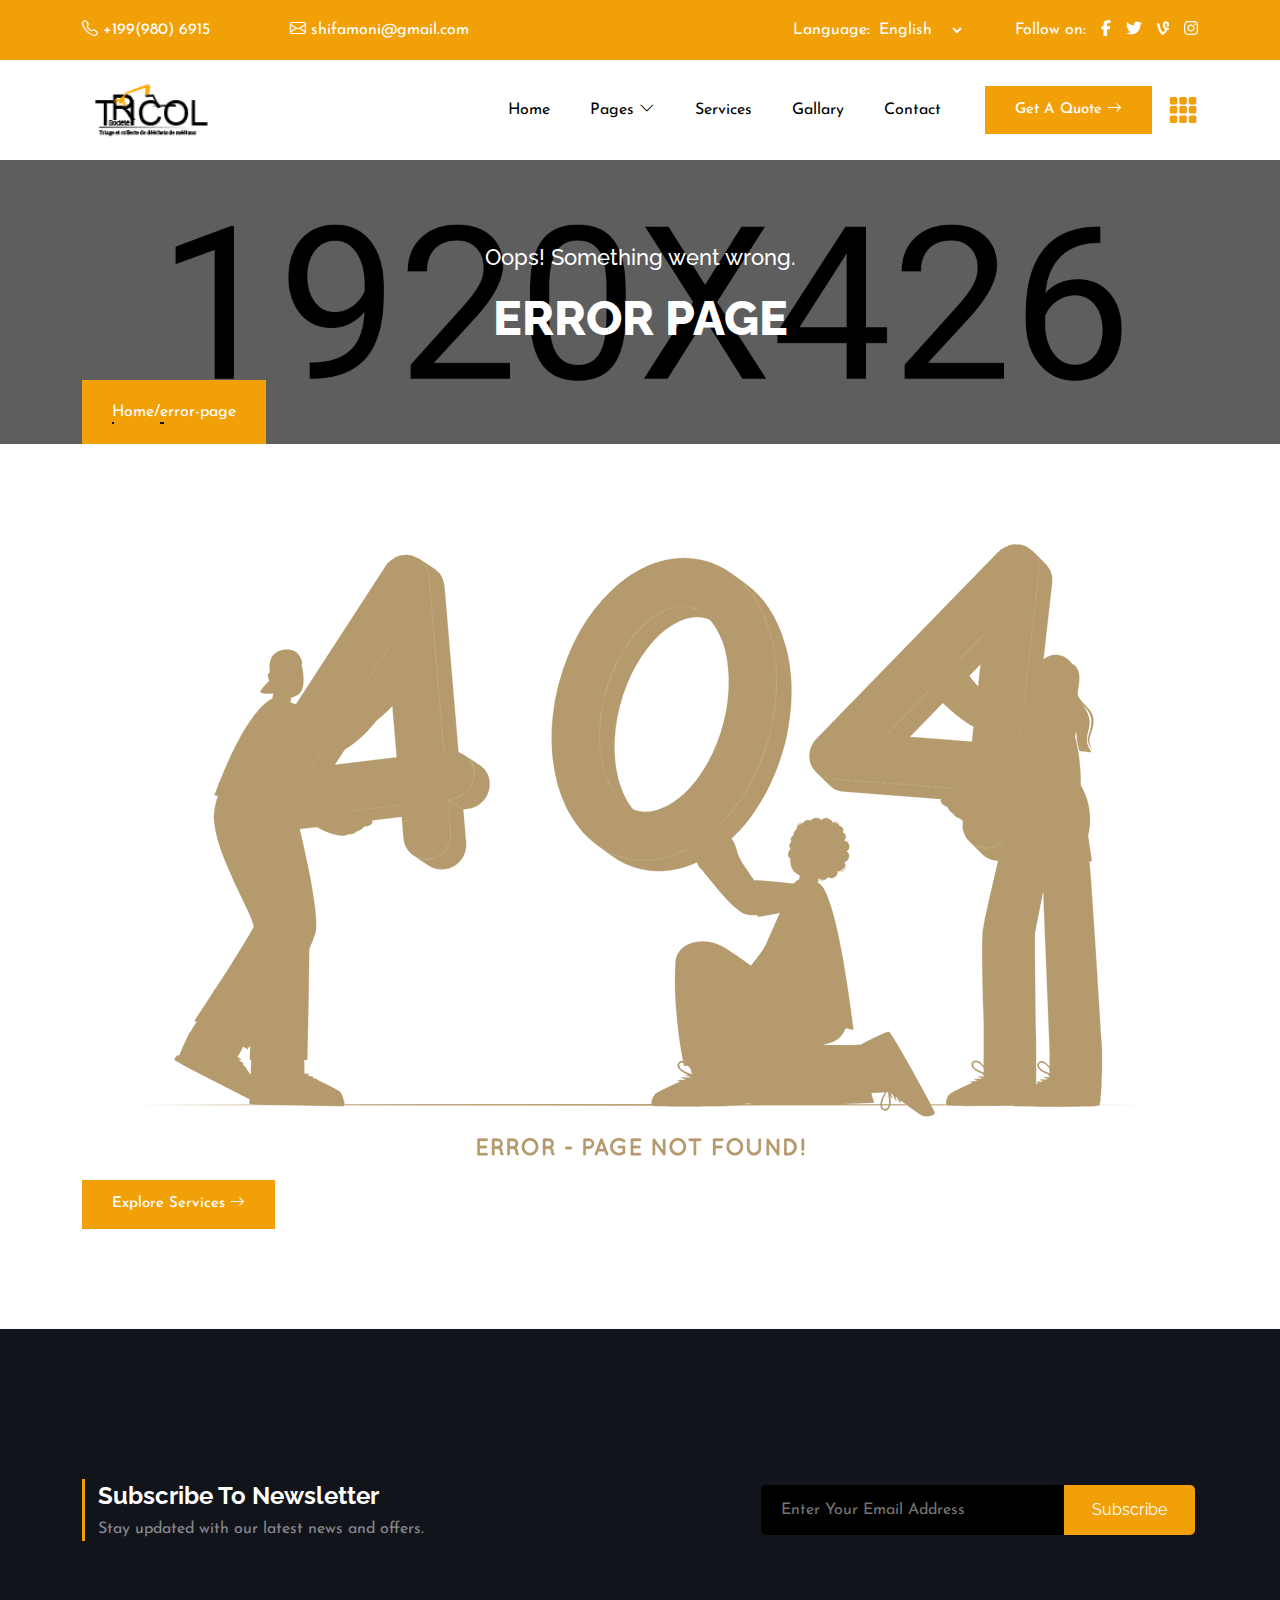
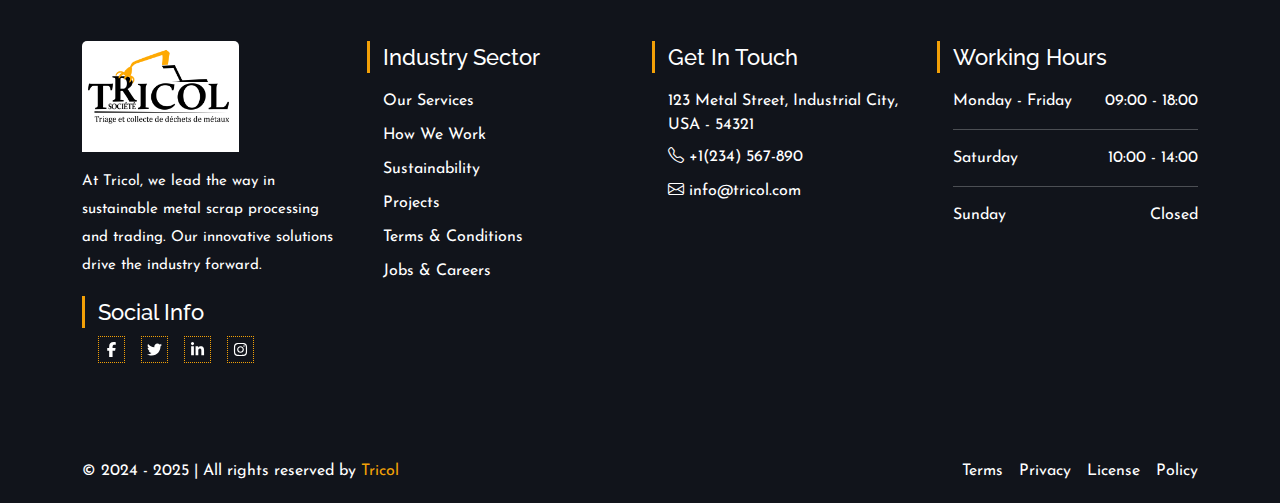
<file: error-page.html>
<!DOCTYPE html>
<html lang="en">

<head>
    <meta charset="UTF-8">
    <meta name="viewport" content="width=device-width, initial-scale=1.0">
    <title>city Wall</title>
    <!-- fav icon link -->
    <link rel="shortcut icon" href="images/fav-icon/fav-logo.png" type="image/x-icon">
    <!-- font awesome-->
    <link rel="stylesheet" href="css/all.min.css">
    <!-- google fonts -->
    <link rel="preconnect" href="https://fonts.googleapis.com">
    <link rel="preconnect" href="https://fonts.gstatic.com" crossorigin>
    <link
        href="https://fonts.googleapis.com/css2?family=Josefin+Sans:ital,wght@0,100..700;1,100..700&family=Jost:ital,wght@0,100..900;1,100..900&family=Manrope:wght@200..800&family=Raleway:ital,wght@0,100..900;1,100..900&family=Roboto:ital,wght@0,100;0,300;0,400;0,500;0,700;0,900;1,100;1,300;1,400;1,500;1,700;1,900&display=swap"
        rel="stylesheet">
    <!-- Link slick slider CSS -->
    <link rel="stylesheet" href="css/slick.css">
    <link rel="stylesheet" href="css/slick-theme.css">
    <!-- letter animation -->
    <link rel="stylesheet" href="css/cssanimation.min.css">
    <!-- lordicon icons animation -->
    <script src="https://cdn.lordicon.com/lordicon.js"></script>
    <!-- AOS animation -->
    <link href="https://unpkg.com/aos@2.3.1/dist/aos.css" rel="stylesheet">
    <!-- bootstrap icons -->
    <link rel="stylesheet" href="https://cdn.jsdelivr.net/npm/bootstrap-icons@1.11.3/font/bootstrap-icons.min.css">
    <!-- bootstrap css -->
    <link rel="stylesheet" href="css/bootstrap.min.css">
    <!-- css link -->
    <link rel="stylesheet" href="css/style.min.css">
</head>

<body>
      <!-- =====header section===== -->
      <header>
        <div class="home-one">
            <div class="top-header">
                <div class="top-header-content">
                    <div class="container">
                        <div class="contact-top-information d-flex">
                            <div class="mobile-number-email d-flex">
                                <a href="tel:+1999806915">
                                    <i class="bi bi-telephone phone"></i>
                                    +199(980) 6915
                                </a>
                                <a href="mailto:shifamoni@gmail.com">
                                    <i class="bi bi-envelope email"></i>
                                    shifamoni@gmail.com
                                </a>
                            </div>
                            <div class="language-socialLink d-flex ms-auto">
                                <div class="language">
                                    <label for="language" class="text-white">Language:</label>
                                    <select id="language">
                                        <option value="english">English</option>
                                        <option value="mandarin">Mandarin</option>
                                        <option value="hindi">Hindi</option>
                                        <option value="french">French</option>
                                        <option value="modern">Modern</option>
                                        <option value="bengali">Bengali</option>
                                        <option value="Russian">Russian</option>
                                    </select>
                                </div>
                                <div class="socialLink d-flex">
                                    <p class="d-inline-block text-white">Follow on:</p>
                                    <ul class="d-flex">
                                        <li><a href="#"><i class="fa-brands fa-facebook-f"></i></a></li>
                                        <li><a href="#"><i class="fa-brands fa-twitter"></i></a></li>
                                        <li><a href="#"><i class="fa-brands fa-vine"></i></a></li>
                                        <li><a href="#"><i class="fa-brands fa-instagram"></i></a></li>
                                    </ul>
                                </div>
                            </div>
                        </div>
                    </div>
                </div>
            </div>
            <nav class="navbar-details navbar navbar-expand-lg">
                <div class="container">
                    <div class="brand-logo">
                        <a class="navbar-brand" href="index.html"><img src="images/multiple-use/header/logo.png"
                                class="img-fluid" alt="logo"></a>
                    </div>
                    <button class="navbar-toggler ms-auto" type="button" data-bs-toggle="collapse"
                        data-bs-target="#navbarSupportedContent" aria-controls="navbarSupportedContent"
                        aria-expanded="false" aria-label="Toggle navigation">
                        <span class="navbar-toggler-icon"></span>
                    </button>
                    <div class="navigation-link collapse navbar-collapse gap-4" id="navbarSupportedContent">
                        <ul class="navbar-nav ms-auto">
                            <li class="nav-item">
                                <a class="nav-link fw-normal" href="index.html"><span>Home</span></a>

                            </li>
                            <li class="nav-item dropdown">
                                <a class="nav-link fw-normal hover-style" href="#" role="button"
                                    data-bs-toggle="dropdown" aria-expanded="false">
                                    <span>Pages</span><i class="bi bi-chevron-down"></i>
                                </a>
                                <ul class="dropdown-menu">
                                    <li><a class="dropdown-item" href="about.html">About Us</a></li>
                                    <li>
                                        <hr class="dropdown-divider">
                                    </li>
                                    <li><a class="dropdown-item" href="faq-page.html">FAQ</a></li>
                                    <li>
                                        <hr class="dropdown-divider">
                                    </li>
                                   
                                    <li>
                                        <hr class="dropdown-divider">
                                    </li>
                                    <li><a class="dropdown-item" href="error-page.html">Error</a></li>
                                </ul>
                            </li>
                            <li class="nav-item">
                                <a class="nav-link fw-normal" href="service-detail.html"><span>Services</span></a>
                            </li>
                            <!-- <li class="nav-item dropdown">
                                <a class="nav-link fw-normal hover-style" href="#" role="button"
                                    data-bs-toggle="dropdown" aria-expanded="false">
                                    <span>Teams</span><i class="bi bi-chevron-down"></i>
                                </a>
                                <ul class="dropdown-menu">
                                    <li><a class="dropdown-item" href="team.html">Team</a></li>
                                    <li>
                                        <hr class="dropdown-divider">
                                    </li>
                                    <li><a class="dropdown-item" href="team-details.html">Team Details</a></li>
                                </ul>
                            </li> -->
                            <li class="nav-item">
                                <a class="nav-link fw-normal" href="gallary.html"><span>Gallary</span></a>
                            </li>
                            <li class="nav-item">
                                <a class="nav-link fw-normal" href="contact.html"><span>Contact</span></a>
                            </li>
                        </ul>
                        <div
                            class="getStart-sideMenu d-flex align-items-center align-content-center justify-content-center justify-content-md-between gap-2 ">
                            <div class="d-flex align-items-center ms-sm-0 ms-lg-auto ms-xl-auto ms-xxl-auto cityWall-btn"
                                role="search">
                                <a href="contact.html">Get A
                                    Quote <i class="bi bi-arrow-right"></i></a>
                            </div>
                            <div class="said-navbar ms-2">
                                <a href="#" class="navSidebar-button" onclick="openNav()">
                                    <i class="bi bi-grid-3x3-gap-fill"></i>
                                </a>
                                <div id="mySidenav" class="sidenav">
                                    <div class="side-logo-button">
                                        <a href="index.html">
                                            <img src="images/multiple-use/side-navmenu/logo-bgwhite.png" class="img-fluid"
                                                alt="">
                                        </a>
                                        <a href="#" class="closebtn" onclick="closeNav()">&times;</a>
                                    </div>
                                    <div class="our-mission ">
                                        <h4 class="text-white">Our mission</h4>
                                        <p>TRICOL's mission is reflected in its positioning in a specific market: the recycling of non-ferrous metal waste exclusively from the industry. We have thus developed unique expertise in our sector.</p>
                                    </div>
                                    <div class="contact">
                                        <div class="con-info">
                                            <h4 class="text-white ">Contact Info</h4>
                                            <ul>
                                                <li><a href="#"><i class="bi bi-geo-alt"></i> Valentin, Street Road 24,
                                                        New
                                                        York,
                                                        USA - 67452</a></li>
                                                <li> <a href="tel:+1999806915">
                                                        <i class="bi bi-telephone phone"></i>
                                                        +199(980) 6915
                                                    </a></li>
                                                <li><a href="mailto:shifamoni@gmail.com">
                                                        <i class="bi bi-envelope email"></i>
                                                        shifamoni@gmail.com
                                                    </a></li>
                                            </ul>
                                        </div>
                                        <div class="social-link">
                                            <ul>
                                                <li><a href="#"><i class="bi bi-linkedin"></i></a></li>
                                                <li><a href="#"><i class="bi bi-facebook"></i></a></li>
                                                <li><a href="#"><i class="bi bi-instagram"></i></a></li>
                                                <li><a href="#"><i class="bi bi-twitter-x"></i></a></li>
                                            </ul>
                                        </div>
                                    </div>
                                </div>
                            </div>
                        </div>
                    </div>
                </div>
            </nav>
        </div>
    </header>
    <!-- =========main section========= -->
    <main class="blog-post">
        <!-- =====Banner Section===== -->
        <div class="banner">
            <div id="carouselExampleSlidesOnly" class="carousel slide" data-bs-ride="carousel">
                <div class="carousel-inner">
                    <div class="carousel-item active">
                        <div class="images-optimization position-relative ">
                            <img src="images/multiple-use/default-banner/1.png" class="d-block img-fluid " alt="...">
                            <div class="cover-images-overlay">
                                <div class="container">
                                    <div class="banner-content ">
                                        <h4 class="text-white">Oops! Something went wrong.</h4>
                                        <h1 class="text-white text-uppercase  my-3">Error Page</h1>
                                    </div>
                                    <div class="home-about-link">
                                        <ul>
                                            <li><a class="text-white" href="index.html">Home</a></li>
                                            <li class="text-white"> / </li>
                                            <li><a class="text-white" href="error-page.html">error-page</a>
                                            </li>
                                        </ul>
                                    </div>
                                </div>
                            </div>
                        </div>
                    </div>
                    <div class="carousel-item">
                        <div class="images-optimization position-relative ">
                            <img src="images/multiple-use/default-banner/2.png" class="d-block img-fluid " alt="...">
                            <div class="cover-images-overlay">
                                <div class="container">
                                    <div class="banner-content ">
                                        <h4 class="text-white">Oops! Something went wrong.</h4>
                                        <h1 class="text-white text-uppercase  my-3">Error Page</h1>
                                    </div>
                                    <div class="home-about-link">
                                        <ul>
                                            <li><a class="text-white" href="index.html">Home</a></li>
                                            <li class="text-white"> / </li>
                                            <li><a class="text-white" href="error-page.html">error-page</a>
                                            </li>
                                        </ul>
                                    </div>
                                </div>
                            </div>
                        </div>
                    </div>
                    <div class="carousel-item">
                        <div class="images-optimization position-relative ">
                            <img src="images/multiple-use/default-banner/3.png" class="d-block img-fluid " alt="...">
                            <div class="cover-images-overlay">
                                <div class="container">
                                    <div class="banner-content ">
                                        <h4 class="text-white">Oops! Something went wrong.</h4>
                                        <h1 class="text-white text-uppercase  my-3">Error Page</h1>
                                    </div>
                                    <div class="home-about-link">
                                        <ul>
                                            <li><a class="text-white" href="index.html">Home</a></li>
                                            <li class="text-white"> / </li>
                                            <li><a class="text-white" href="error-page.html">error-page</a>
                                            </li>
                                        </ul>
                                    </div>
                                </div>
                            </div>
                        </div>
                    </div>
                </div>
            </div>
        </div>
        <section class="error-page" data-aos="fade-up">
            <div class="container">
                <h2 class="d-none">Error Page</h2>
                <div class="images text-center">
                    <img src="images/error/error/error.png" class="img-fluid" alt="">
                </div>
                <div class="d-flex align-items-center cityWall-btn mt-4" role="search">
                    <a href="contact.html">Explore Services <i class="bi bi-arrow-right"></i></a>
                </div>
            </div>
        </section>
    </main>

    <!-- =====Footer section===== -->
    <footer>
        <div class="container">
            <div class="row row-cols-1 row-cols-md-1 row-cols-lg-2 row-cols-xl-2 row-cols-xxl-2 subscribe-field g-4 ">
                <div class="col">
                    <div class="subscribe-content position-relative">
                        <div class="divide-column position-absolute"></div>
                        <h3 class="tow ms-3 mb-1 text-white">Subscribe To Newsletter</h3>
                        <p class="ms-3 text-white-50">Stay updated with our latest news and offers.</p>
                    </div>
                </div>
                <div class="col">
                    <form action="#" class="d-flex">
                        <input type="email" name="email" id="footerEmail" placeholder="Enter Your Email Address" required>
                        <button class="subscript" type="submit">Subscribe</button>
                    </form>
                </div>
            </div>
            <div class="row row-cols-1 row-cols-md-2 row-cols-lg-4 row-cols-xl-4 g-4 our-details">
                <div class="col">
                    <div class="card h-100 bg-transparent border-0">
                        <a href="index.html"><img src="images/multiple-use/footer/logo-bgwhite.png" class="card-img-top img-fluid" alt="..."></a>
                        <div class="card-body px-0 py-3">
                            <p class="card-text text-white">At Tricol, we lead the way in sustainable metal scrap processing and trading. Our innovative solutions drive the industry forward.</p>
                        </div>
                        <div class="social-info">
                            <div class="position-relative">
                                <div class="divide-column position-absolute"></div>
                                <h4 class="ms-3 text-white">Social Info</h4>
                            </div>
                            <ul class="d-flex mt-2 gap-3 ms-3">
                                <li><a class="text-white" href="#"><i class="link-icons fa-brands fa-facebook-f"></i></a></li>
                                <li><a class="text-white" href="#"><i class="link-icons fa-brands fa-twitter"></i></a></li>
                                <li><a class="text-white" href="#"><i class="link-icons fa-brands fa-linkedin-in"></i></a></li>
                                <li><a class="text-white" href="#"><i class="link-icons fa-brands fa-instagram"></i></a></li>
                            </ul>
                        </div>
                    </div>
                </div>
                <div class="col">
                    <div class="card h-100 bg-transparent border-0">
                        <div class="industry-info">
                            <div class="position-relative">
                                <div class="divide-column position-absolute"></div>
                                <h4 class="ms-3 text-white">Industry Sector</h4>
                            </div>
                            <ul class="d-flex flex-column mt-3 row-gap-2 ms-3">
                                <li><a class="text-white" href="#">Our Services</a></li>
                                <li><a class="text-white" href="#">How We Work</a></li>
                                <li><a class="text-white" href="#">Sustainability</a></li>
                                <li><a class="text-white" href="#">Projects</a></li>
                                <li><a class="text-white" href="#">Terms & Conditions</a></li>
                                <li><a class="text-white" href="#">Jobs & Careers</a></li>
                            </ul>
                        </div>
                    </div>
                </div>
                <div class="col">
                    <div class="card h-100 bg-transparent border-0">
                        <div class="touch-info">
                            <div class="position-relative">
                                <div class="divide-column position-absolute"></div>
                                <h4 class="ms-3 text-white">Get In Touch</h4>
                            </div>
                            <ul class="d-flex flex-column mt-3 row-gap-2 ms-3">
                                <li class="text-white mb-2">123 Metal Street, Industrial City, USA - 54321</li>
                                <li>
                                    <a class="text-white" href="tel:+1234567890">
                                        <i class="bi bi-telephone phone"></i>
                                        +1(234) 567-890
                                    </a>
                                </li>
                                <li>
                                    <a class="text-white" href="mailto:info@tricol.com">
                                        <i class="bi bi-envelope email"></i>
                                        info@tricol.com
                                    </a>
                                </li>
                            </ul>
                        </div>
                    </div>
                </div>
                <div class="col">
                    <div class="card h-100 bg-transparent border-0">
                        <div class="working-info">
                            <div class="position-relative">
                                <div class="divide-column position-absolute"></div>
                                <h4 class="ms-3 text-white">Working Hours</h4>
                            </div>
                            <ul class="mt-3 ms-3 text-white">
                                <li>
                                    <div class="d-flex justify-content-between">
                                        <div>Monday - Friday</div>
                                        <div>09:00 - 18:00</div>
                                    </div>
                                    <hr>
                                </li>
                                <li>
                                    <div class="d-flex justify-content-between">
                                        <div>Saturday</div>
                                        <div>10:00 - 14:00</div>
                                    </div>
                                    <hr>
                                </li>
                                <li>
                                    <div class="d-flex justify-content-between">
                                        <div>Sunday</div>
                                        <div>Closed</div>
                                    </div>
                                </li>
                            </ul>
                        </div>
                    </div>
                </div>
            </div>
        </div>
        <div class="term-and-condition">
            <div class="container">
                <div class="d-flex justify-content-between align-items-center copy-right-content">
                    <div class="text-white copy-right">© 2024 - 2025 | All rights reserved by <span>Tricol</span></div>
                    <div class="button-div">
                        <a href="#" class="up-to-down-btn to-top"><i class="bi bi-chevron-double-up"></i></a>
                    </div>
                    <div>
                        <ul class="d-flex gap-3">
                            <li><a class="text-white" href="#">Terms</a></li>
                            <li><a class="text-white" href="#">Privacy</a></li>
                            <li><a class="text-white" href="#">License</a></li>
                            <li><a class="text-white" href="#">Policy</a></li>
                        </ul>
                    </div>
                </div>
            </div>
        </div>
    </footer>
    <!-- jQuery js -->
    <script src="js/jquery-3.7.1.min.js"></script>
    <script src="https://cdn.jsdelivr.net/npm/@popperjs/core@2.5.4/dist/umd/popper.min.js"></script>
    <!-- letter animation -->
    <script src="js/plugins/letteranimation.min.js"></script>
    <!-- AOS animation -->
    <script src="https://unpkg.com/aos@next/dist/aos.js"></script>
    <!-- font awesome -->
    <script src="js/all.min.js"></script>
    <!-- slick slider JS -->
    <script src="js/plugins/slick.js"></script>
    <script src="js/plugins/slick.min.js"></script>
    <!-- bootstrap js -->
    <script src="js/bootstrap.bundle.min.js"></script>
    <!-- custom js -->
    <script src="js/app.js"></script>
</body>

</html>
</file>
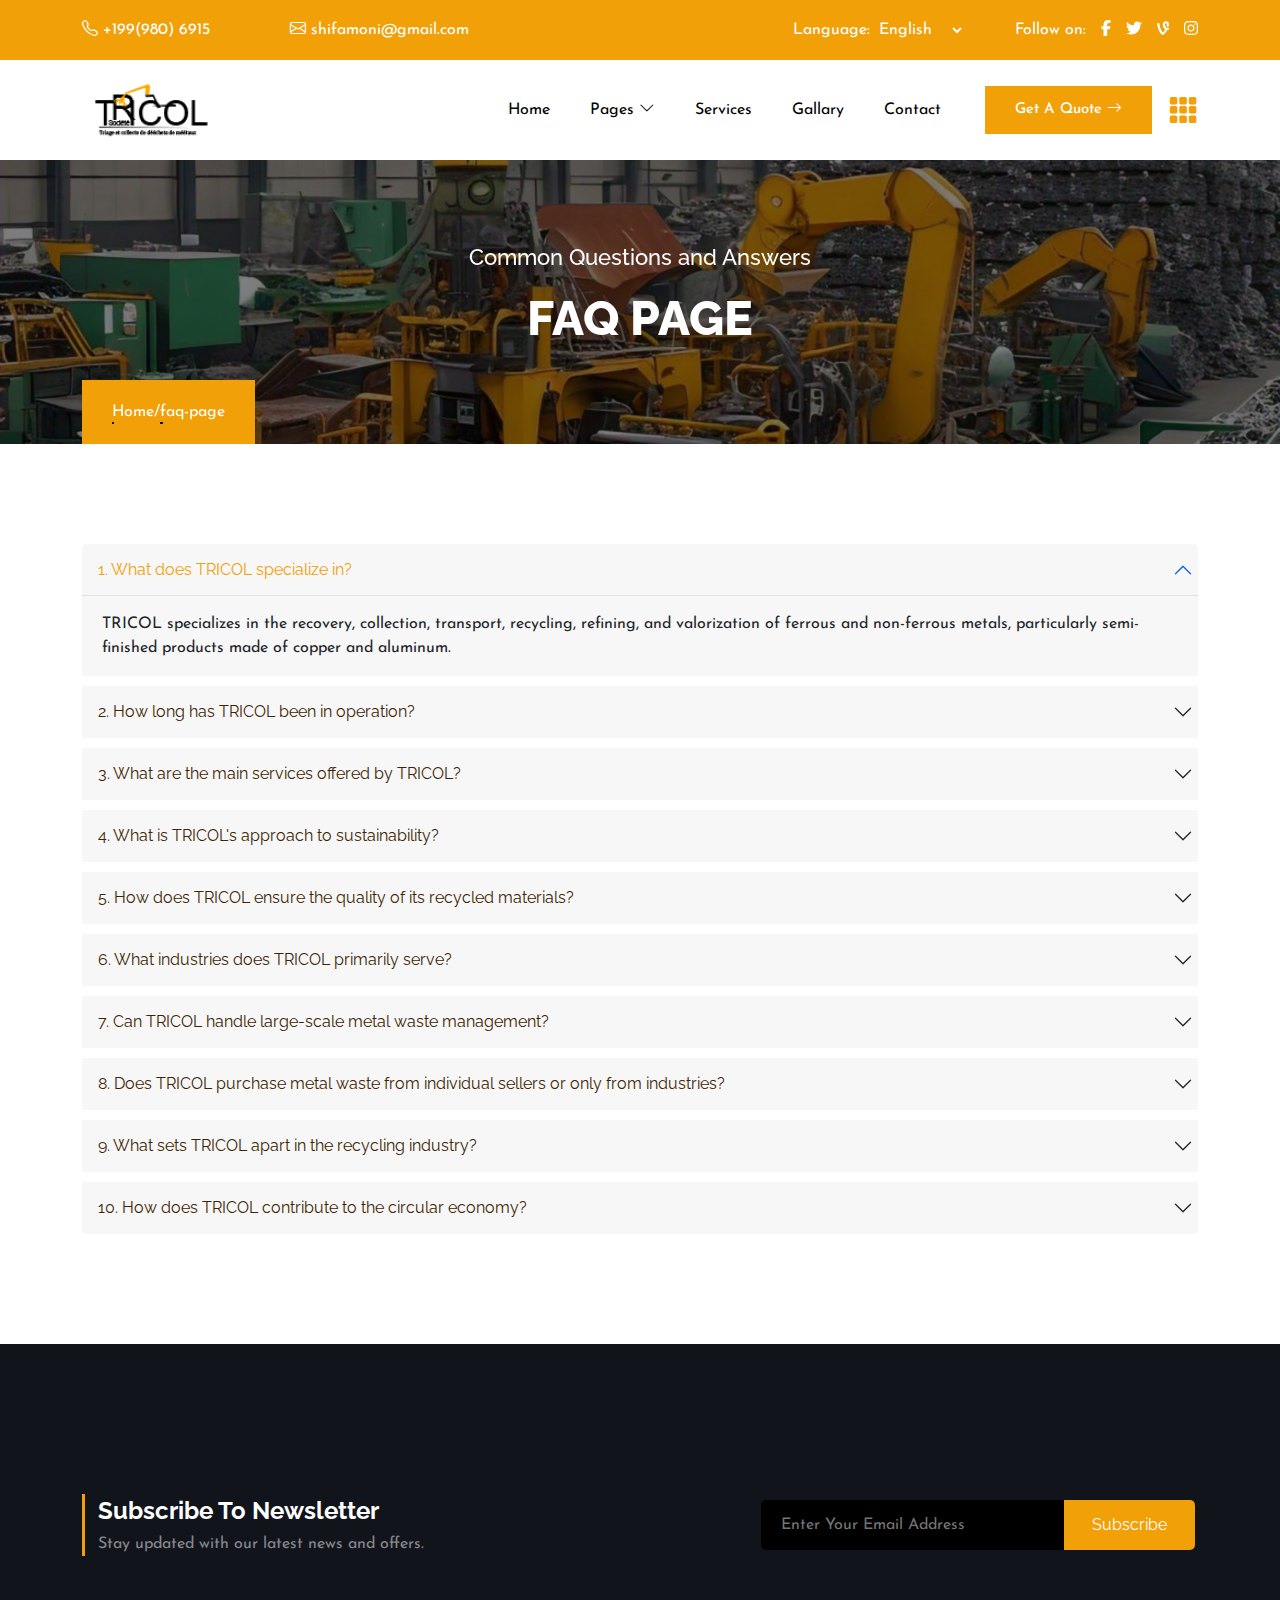
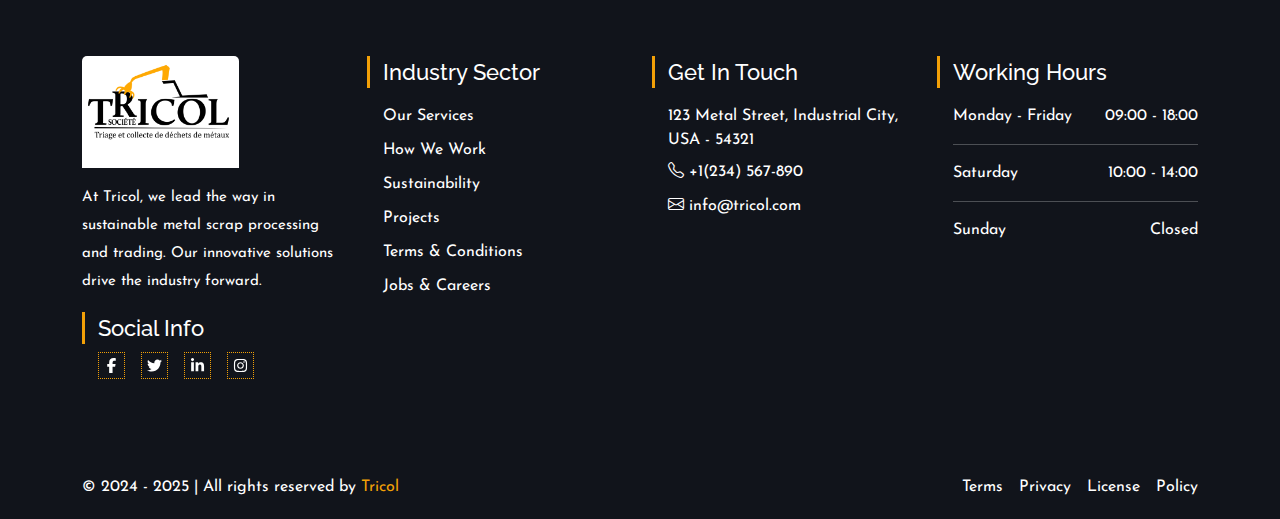
<file: faq-page.html>
<!DOCTYPE html>
<html lang="en">

<head>
    <meta charset="UTF-8">
    <meta name="viewport" content="width=device-width, initial-scale=1.0">
    <title>city Wall</title>
    <!-- fav icon link -->
    <link rel="shortcut icon" href="images/fav-icon/fav-logo.png" type="image/x-icon">
    <!-- font awesome-->
    <link rel="stylesheet" href="css/all.min.css">
    <!-- google fonts -->
    <link rel="preconnect" href="https://fonts.googleapis.com">
    <link rel="preconnect" href="https://fonts.gstatic.com" crossorigin>
    <link
        href="https://fonts.googleapis.com/css2?family=Josefin+Sans:ital,wght@0,100..700;1,100..700&family=Jost:ital,wght@0,100..900;1,100..900&family=Manrope:wght@200..800&family=Raleway:ital,wght@0,100..900;1,100..900&family=Roboto:ital,wght@0,100;0,300;0,400;0,500;0,700;0,900;1,100;1,300;1,400;1,500;1,700;1,900&display=swap"
        rel="stylesheet">
    <!-- Link slick slider CSS -->
    <link rel="stylesheet" href="css/slick.css">
    <link rel="stylesheet" href="css/slick-theme.css">
    <!-- letter animation -->
    <link rel="stylesheet" href="css/cssanimation.min.css">
    <!-- lordicon icons animation -->
    <script src="https://cdn.lordicon.com/lordicon.js"></script>
    <!-- AOS animation -->
    <link href="https://unpkg.com/aos@2.3.1/dist/aos.css" rel="stylesheet">
    <!-- bootstrap icons -->
    <link rel="stylesheet" href="https://cdn.jsdelivr.net/npm/bootstrap-icons@1.11.3/font/bootstrap-icons.min.css">
    <!-- bootstrap css -->
    <link rel="stylesheet" href="css/bootstrap.min.css">
    <!-- css link -->
    <link rel="stylesheet" href="css/style.min.css">
</head>

<body>
     <!-- =====header section===== -->
     <header>
        <div class="home-one">
            <div class="top-header">
                <div class="top-header-content">
                    <div class="container">
                        <div class="contact-top-information d-flex">
                            <div class="mobile-number-email d-flex">
                                <a href="tel:+1999806915">
                                    <i class="bi bi-telephone phone"></i>
                                    +199(980) 6915
                                </a>
                                <a href="mailto:shifamoni@gmail.com">
                                    <i class="bi bi-envelope email"></i>
                                    shifamoni@gmail.com
                                </a>
                            </div>
                            <div class="language-socialLink d-flex ms-auto">
                                <div class="language">
                                    <label for="language" class="text-white">Language:</label>
                                    <select id="language">
                                        <option value="english">English</option>
                                        <option value="mandarin">Mandarin</option>
                                        <option value="hindi">Hindi</option>
                                        <option value="french">French</option>
                                        <option value="modern">Modern</option>
                                        <option value="bengali">Bengali</option>
                                        <option value="Russian">Russian</option>
                                    </select>
                                </div>
                                <div class="socialLink d-flex">
                                    <p class="d-inline-block text-white">Follow on:</p>
                                    <ul class="d-flex">
                                        <li><a href="#"><i class="fa-brands fa-facebook-f"></i></a></li>
                                        <li><a href="#"><i class="fa-brands fa-twitter"></i></a></li>
                                        <li><a href="#"><i class="fa-brands fa-vine"></i></a></li>
                                        <li><a href="#"><i class="fa-brands fa-instagram"></i></a></li>
                                    </ul>
                                </div>
                            </div>
                        </div>
                    </div>
                </div>
            </div>
            <nav class="navbar-details navbar navbar-expand-lg">
                <div class="container">
                    <div class="brand-logo">
                        <a class="navbar-brand" href="index.html"><img src="images/multiple-use/header/logo.png"
                                class="img-fluid" alt="logo"></a>
                    </div>
                    <button class="navbar-toggler ms-auto" type="button" data-bs-toggle="collapse"
                        data-bs-target="#navbarSupportedContent" aria-controls="navbarSupportedContent"
                        aria-expanded="false" aria-label="Toggle navigation">
                        <span class="navbar-toggler-icon"></span>
                    </button>
                    <div class="navigation-link collapse navbar-collapse gap-4" id="navbarSupportedContent">
                        <ul class="navbar-nav ms-auto">
                            <li class="nav-item">
                                <a class="nav-link fw-normal" href="index.html"><span>Home</span></a>

                            </li>
                            <li class="nav-item dropdown">
                                <a class="nav-link fw-normal hover-style" href="#" role="button"
                                    data-bs-toggle="dropdown" aria-expanded="false">
                                    <span>Pages</span><i class="bi bi-chevron-down"></i>
                                </a>
                                <ul class="dropdown-menu">
                                    <li><a class="dropdown-item" href="about.html">About Us</a></li>
                                    <li>
                                        <hr class="dropdown-divider">
                                    </li>
                                    <li><a class="dropdown-item" href="faq-page.html">FAQ</a></li>
                                    <li>
                                        <hr class="dropdown-divider">
                                    </li>
                                   
                                    <li>
                                        <hr class="dropdown-divider">
                                    </li>
                                    <li><a class="dropdown-item" href="error-page.html">Error</a></li>
                                </ul>
                            </li>
                            <li class="nav-item">
                                <a class="nav-link fw-normal" href="service-detail.html"><span>Services</span></a>
                            </li>
                            <!-- <li class="nav-item dropdown">
                                <a class="nav-link fw-normal hover-style" href="#" role="button"
                                    data-bs-toggle="dropdown" aria-expanded="false">
                                    <span>Teams</span><i class="bi bi-chevron-down"></i>
                                </a>
                                <ul class="dropdown-menu">
                                    <li><a class="dropdown-item" href="team.html">Team</a></li>
                                    <li>
                                        <hr class="dropdown-divider">
                                    </li>
                                    <li><a class="dropdown-item" href="team-details.html">Team Details</a></li>
                                </ul>
                            </li> -->
                            <li class="nav-item">
                                <a class="nav-link fw-normal" href="gallary.html"><span>Gallary</span></a>
                            </li>
                            <li class="nav-item">
                                <a class="nav-link fw-normal" href="contact.html"><span>Contact</span></a>
                            </li>
                        </ul>
                        <div
                            class="getStart-sideMenu d-flex align-items-center align-content-center justify-content-center justify-content-md-between gap-2 ">
                            <div class="d-flex align-items-center ms-sm-0 ms-lg-auto ms-xl-auto ms-xxl-auto cityWall-btn"
                                role="search">
                                <a href="contact.html">Get A
                                    Quote <i class="bi bi-arrow-right"></i></a>
                            </div>
                            <div class="said-navbar ms-2">
                                <a href="#" class="navSidebar-button" onclick="openNav()">
                                    <i class="bi bi-grid-3x3-gap-fill"></i>
                                </a>
                                <div id="mySidenav" class="sidenav">
                                    <div class="side-logo-button">
                                        <a href="index.html">
                                            <img src="images/multiple-use/side-navmenu/logo-bgwhite.png" class="img-fluid"
                                                alt="">
                                        </a>
                                        <a href="#" class="closebtn" onclick="closeNav()">&times;</a>
                                    </div>
                                    <div class="our-mission ">
                                        <h4 class="text-white">Our mission</h4>
                                        <p>TRICOL's mission is reflected in its positioning in a specific market: the recycling of non-ferrous metal waste exclusively from the industry. We have thus developed unique expertise in our sector.</p>
                                    </div>
                                    <div class="contact">
                                        <div class="con-info">
                                            <h4 class="text-white ">Contact Info</h4>
                                            <ul>
                                                <li><a href="#"><i class="bi bi-geo-alt"></i> Valentin, Street Road 24,
                                                        New
                                                        York,
                                                        USA - 67452</a></li>
                                                <li> <a href="tel:+1999806915">
                                                        <i class="bi bi-telephone phone"></i>
                                                        +199(980) 6915
                                                    </a></li>
                                                <li><a href="mailto:shifamoni@gmail.com">
                                                        <i class="bi bi-envelope email"></i>
                                                        shifamoni@gmail.com
                                                    </a></li>
                                            </ul>
                                        </div>
                                        <div class="social-link">
                                            <ul>
                                                <li><a href="#"><i class="bi bi-linkedin"></i></a></li>
                                                <li><a href="#"><i class="bi bi-facebook"></i></a></li>
                                                <li><a href="#"><i class="bi bi-instagram"></i></a></li>
                                                <li><a href="#"><i class="bi bi-twitter-x"></i></a></li>
                                            </ul>
                                        </div>
                                    </div>
                                </div>
                            </div>
                        </div>
                    </div>
                </div>
            </nav>
        </div>
    </header>
    <!-- =========main section========= -->
    <main class="projects-details">
        <!-- =====Banner Section===== -->
        <div class="banner">
            <div id="carouselExampleSlidesOnly" class="carousel slide" data-bs-ride="carousel">
                <div class="carousel-inner">
                    <div class="carousel-item active">
                        <div class="images-optimization position-relative ">
                            <img src="images/multiple-use/default-banner/banner.png" class="d-block img-fluid " alt="...">
                            <div class="cover-images-overlay">
                                <div class="container">
                                    <div class="banner-content ">
                                        <h4 class="text-white">Common Questions and Answers</h4>
                                        <h1 class="text-white text-uppercase  my-3">faq page</h1>
                                    </div>
                                    <div class="home-about-link">
                                        <ul>
                                            <li><a class="text-white" href="index.html">Home</a></li>
                                            <li class="text-white"> / </li>
                                            <li><a class="text-white" href="faq-page.html">faq-page</a>
                                            </li>
                                        </ul>
                                    </div>
                                </div>
                            </div>
                        </div>
                    </div>
                    <div class="carousel-item">
                        <div class="images-optimization position-relative ">
                            <img src="images/multiple-use/default-banner/banner2.png" class="d-block img-fluid " alt="...">
                            <div class="cover-images-overlay">
                                <div class="container">
                                    <div class="banner-content ">
                                        <h4 class="text-white">Common Questions and Answers</h4>
                                        <h1 class="text-white text-uppercase  my-3">faq page</h1>
                                    </div>
                                    <div class="home-about-link">
                                        <ul>
                                            <li><a class="text-white" href="index.html">Home</a></li>
                                            <li class="text-white"> / </li>
                                            <li><a class="text-white" href="faq-page.html">faq-page</a>
                                            </li>
                                        </ul>
                                    </div>
                                </div>
                            </div>
                        </div>
                    </div>
                    <div class="carousel-item">
                        <div class="images-optimization position-relative ">
                            <img src="images/multiple-use/default-banner/banner3.png" class="d-block img-fluid " alt="...">
                            <div class="cover-images-overlay">
                                <div class="container">
                                    <div class="banner-content ">
                                        <h4 class="text-white">Common Questions and Answers</h4>
                                        <h1 class="text-white text-uppercase  my-3">faq page</h1>
                                    </div>
                                    <div class="home-about-link">
                                        <ul>
                                            <li><a class="text-white" href="index.html">Home</a></li>
                                            <li class="text-white"> / </li>
                                            <li><a class="text-white" href="faq-page.html">faq-page</a>
                                            </li>
                                        </ul>
                                    </div>
                                </div>
                            </div>
                        </div>
                    </div>
                </div>
            </div>
        </div>
        <!-- FAQ Page -->
<section class="faq-page" data-aos="fade-up">
    <div class="container">
        <div class="accordion" id="accordionExample">

            <div class="accordion-item">
                <h2 class="accordion-header">
                    <button class="accordion-button ps-3" type="button" data-bs-toggle="collapse"
                        data-bs-target="#collapseOne" aria-expanded="true" aria-controls="collapseOne">
                        1. What does TRICOL specialize in?
                    </button>
                </h2>
                <div id="collapseOne" class="accordion-collapse collapse show" data-bs-parent="#accordionExample">
                    <div class="accordion-body">
                        TRICOL specializes in the recovery, collection, transport, recycling, refining, and valorization
                        of ferrous and non-ferrous metals, particularly semi-finished products made of copper and
                        aluminum.
                    </div>
                </div>
            </div>

            <div class="accordion-item">
                <h2 class="accordion-header">
                    <button class="accordion-button collapsed ps-3" type="button" data-bs-toggle="collapse"
                        data-bs-target="#collapseTwo" aria-expanded="false" aria-controls="collapseTwo">
                        2. How long has TRICOL been in operation?
                    </button>
                </h2>
                <div id="collapseTwo" class="accordion-collapse collapse" data-bs-parent="#accordionExample">
                    <div class="accordion-body">
                        TRICOL was founded in 2016.
                    </div>
                </div>
            </div>

            <div class="accordion-item">
                <h2 class="accordion-header">
                    <button class="accordion-button collapsed ps-3" type="button" data-bs-toggle="collapse"
                        data-bs-target="#collapseThree" aria-expanded="false" aria-controls="collapseThree">
                        3. What are the main services offered by TRICOL?
                    </button>
                </h2>
                <div id="collapseThree" class="accordion-collapse collapse" data-bs-parent="#accordionExample">
                    <div class="accordion-body">
                        TRICOL offers services such as metal trading (including aluminum, copper, brass, zinc, etc.)
                        and logistics for transporting and handling metal waste.
                    </div>
                </div>
            </div>

            <div class="accordion-item">
                <h2 class="accordion-header">
                    <button class="accordion-button collapsed ps-3" type="button" data-bs-toggle="collapse"
                        data-bs-target="#collapseFour" aria-expanded="false" aria-controls="collapseFour">
                        4. What is TRICOL's approach to sustainability?
                    </button>
                </h2>
                <div id="collapseFour" class="accordion-collapse collapse" data-bs-parent="#accordionExample">
                    <div class="accordion-body">
                        TRICOL is committed to sustainability by transforming metal waste into high-quality raw materials
                        for the industry, adhering to strict environmental standards.
                    </div>
                </div>
            </div>

            <div class="accordion-item">
                <h2 class="accordion-header">
                    <button class="accordion-button collapsed ps-3" type="button" data-bs-toggle="collapse"
                        data-bs-target="#collapseFive" aria-expanded="false" aria-controls="collapseFive">
                        5. How does TRICOL ensure the quality of its recycled materials?
                    </button>
                </h2>
                <div id="collapseFive" class="accordion-collapse collapse" data-bs-parent="#accordionExample">
                    <div class="accordion-body">
                        TRICOL ensures the quality of its recycled materials through rigorous processing and refining
                        processes, maintaining high standards for industry use.
                    </div>
                </div>
            </div>

            <div class="accordion-item">
                <h2 class="accordion-header">
                    <button class="accordion-button collapsed ps-3" type="button" data-bs-toggle="collapse"
                        data-bs-target="#collapseSix" aria-expanded="false" aria-controls="collapseSix">
                        6. What industries does TRICOL primarily serve?
                    </button>
                </h2>
                <div id="collapseSix" class="accordion-collapse collapse" data-bs-parent="#accordionExample">
                    <div class="accordion-body">
                        TRICOL primarily serves industries that generate non-ferrous metal waste, providing tailored
                        solutions for recycling and valorization.
                    </div>
                </div>
            </div>

            <div class="accordion-item">
                <h2 class="accordion-header">
                    <button class="accordion-button collapsed ps-3" type="button" data-bs-toggle="collapse"
                        data-bs-target="#collapseSeven" aria-expanded="false" aria-controls="collapseSeven">
                        7. Can TRICOL handle large-scale metal waste management?
                    </button>
                </h2>
                <div id="collapseSeven" class="accordion-collapse collapse" data-bs-parent="#accordionExample">
                    <div class="accordion-body">
                        Yes, TRICOL manages large-scale metal waste management, offering logistics solutions with
                        equipped trucks and containers to meet industrial needs effectively.
                    </div>
                </div>
            </div>

            <div class="accordion-item">
                <h2 class="accordion-header">
                    <button class="accordion-button collapsed ps-3" type="button" data-bs-toggle="collapse"
                        data-bs-target="#collapseEight" aria-expanded="false" aria-controls="collapseEight">
                        8. Does TRICOL purchase metal waste from individual sellers or only from industries?
                    </button>
                </h2>
                <div id="collapseEight" class="accordion-collapse collapse" data-bs-parent="#accordionExample">
                    <div class="accordion-body">
                        TRICOL purchases metal waste from various sources, including industries, ensuring competitive
                        prices and efficient logistics for all suppliers.
                    </div>
                </div>
            </div>

            <div class="accordion-item">
                <h2 class="accordion-header">
                    <button class="accordion-button collapsed ps-3" type="button" data-bs-toggle="collapse"
                        data-bs-target="#collapseNine" aria-expanded="false" aria-controls="collapseNine">
                        9. What sets TRICOL apart in the recycling industry?
                    </button>
                </h2>
                <div id="collapseNine" class="accordion-collapse collapse" data-bs-parent="#accordionExample">
                    <div class="accordion-body">
                        TRICOL's expertise lies in its exclusive focus on non-ferrous metal recycling, backed by years
                        of experience and a commitment to quality and sustainability.
                    </div>
                </div>
            </div>

            <div class="accordion-item">
                <h2 class="accordion-header">
                    <button class="accordion-button collapsed ps-3" type="button" data-bs-toggle="collapse"
                        data-bs-target="#collapseTen" aria-expanded="false" aria-controls="collapseTen">
                        10. How does TRICOL contribute to the circular economy?
                    </button>
                </h2>
                <div id="collapseTen" class="accordion-collapse collapse" data-bs-parent="#accordionExample">
                    <div class="accordion-body">
                        TRICOL contributes to the circular economy by transforming metal waste into valuable raw
                        materials, thus reducing environmental impact and promoting resource efficiency.
                    </div>
                </div>
            </div>

        </div>
    </div>
</section>

    </main>

    <!-- =====Footer section===== -->
    <footer>
        <div class="container">
            <div class="row row-cols-1 row-cols-md-1 row-cols-lg-2 row-cols-xl-2 row-cols-xxl-2 subscribe-field g-4 ">
                <div class="col">
                    <div class="subscribe-content position-relative">
                        <div class="divide-column position-absolute"></div>
                        <h3 class="tow ms-3 mb-1 text-white">Subscribe To Newsletter</h3>
                        <p class="ms-3 text-white-50">Stay updated with our latest news and offers.</p>
                    </div>
                </div>
                <div class="col">
                    <form action="#" class="d-flex">
                        <input type="email" name="email" id="footerEmail" placeholder="Enter Your Email Address" required>
                        <button class="subscript" type="submit">Subscribe</button>
                    </form>
                </div>
            </div>
            <div class="row row-cols-1 row-cols-md-2 row-cols-lg-4 row-cols-xl-4 g-4 our-details">
                <div class="col">
                    <div class="card h-100 bg-transparent border-0">
                        <a href="index.html"><img src="images/multiple-use/footer/logo-bgwhite.png" class="card-img-top img-fluid" alt="..."></a>
                        <div class="card-body px-0 py-3">
                            <p class="card-text text-white">At Tricol, we lead the way in sustainable metal scrap processing and trading. Our innovative solutions drive the industry forward.</p>
                        </div>
                        <div class="social-info">
                            <div class="position-relative">
                                <div class="divide-column position-absolute"></div>
                                <h4 class="ms-3 text-white">Social Info</h4>
                            </div>
                            <ul class="d-flex mt-2 gap-3 ms-3">
                                <li><a class="text-white" href="#"><i class="link-icons fa-brands fa-facebook-f"></i></a></li>
                                <li><a class="text-white" href="#"><i class="link-icons fa-brands fa-twitter"></i></a></li>
                                <li><a class="text-white" href="#"><i class="link-icons fa-brands fa-linkedin-in"></i></a></li>
                                <li><a class="text-white" href="#"><i class="link-icons fa-brands fa-instagram"></i></a></li>
                            </ul>
                        </div>
                    </div>
                </div>
                <div class="col">
                    <div class="card h-100 bg-transparent border-0">
                        <div class="industry-info">
                            <div class="position-relative">
                                <div class="divide-column position-absolute"></div>
                                <h4 class="ms-3 text-white">Industry Sector</h4>
                            </div>
                            <ul class="d-flex flex-column mt-3 row-gap-2 ms-3">
                                <li><a class="text-white" href="#">Our Services</a></li>
                                <li><a class="text-white" href="#">How We Work</a></li>
                                <li><a class="text-white" href="#">Sustainability</a></li>
                                <li><a class="text-white" href="#">Projects</a></li>
                                <li><a class="text-white" href="#">Terms & Conditions</a></li>
                                <li><a class="text-white" href="#">Jobs & Careers</a></li>
                            </ul>
                        </div>
                    </div>
                </div>
                <div class="col">
                    <div class="card h-100 bg-transparent border-0">
                        <div class="touch-info">
                            <div class="position-relative">
                                <div class="divide-column position-absolute"></div>
                                <h4 class="ms-3 text-white">Get In Touch</h4>
                            </div>
                            <ul class="d-flex flex-column mt-3 row-gap-2 ms-3">
                                <li class="text-white mb-2">123 Metal Street, Industrial City, USA - 54321</li>
                                <li>
                                    <a class="text-white" href="tel:+1234567890">
                                        <i class="bi bi-telephone phone"></i>
                                        +1(234) 567-890
                                    </a>
                                </li>
                                <li>
                                    <a class="text-white" href="mailto:info@tricol.com">
                                        <i class="bi bi-envelope email"></i>
                                        info@tricol.com
                                    </a>
                                </li>
                            </ul>
                        </div>
                    </div>
                </div>
                <div class="col">
                    <div class="card h-100 bg-transparent border-0">
                        <div class="working-info">
                            <div class="position-relative">
                                <div class="divide-column position-absolute"></div>
                                <h4 class="ms-3 text-white">Working Hours</h4>
                            </div>
                            <ul class="mt-3 ms-3 text-white">
                                <li>
                                    <div class="d-flex justify-content-between">
                                        <div>Monday - Friday</div>
                                        <div>09:00 - 18:00</div>
                                    </div>
                                    <hr>
                                </li>
                                <li>
                                    <div class="d-flex justify-content-between">
                                        <div>Saturday</div>
                                        <div>10:00 - 14:00</div>
                                    </div>
                                    <hr>
                                </li>
                                <li>
                                    <div class="d-flex justify-content-between">
                                        <div>Sunday</div>
                                        <div>Closed</div>
                                    </div>
                                </li>
                            </ul>
                        </div>
                    </div>
                </div>
            </div>
        </div>
        <div class="term-and-condition">
            <div class="container">
                <div class="d-flex justify-content-between align-items-center copy-right-content">
                    <div class="text-white copy-right">© 2024 - 2025 | All rights reserved by <span>Tricol</span></div>
                    <div class="button-div">
                        <a href="#" class="up-to-down-btn to-top"><i class="bi bi-chevron-double-up"></i></a>
                    </div>
                    <div>
                        <ul class="d-flex gap-3">
                            <li><a class="text-white" href="#">Terms</a></li>
                            <li><a class="text-white" href="#">Privacy</a></li>
                            <li><a class="text-white" href="#">License</a></li>
                            <li><a class="text-white" href="#">Policy</a></li>
                        </ul>
                    </div>
                </div>
            </div>
        </div>
    </footer>
    <!-- jQuery js -->
    <script src="js/jquery-3.7.1.min.js"></script>
    <!-- letter animation -->
    <script src="js/plugins/letteranimation.min.js"></script>
    <!-- AOS animation -->
    <script src="https://unpkg.com/aos@next/dist/aos.js"></script>
    <!-- font awesome -->
    <script src="js/all.min.js"></script>
    <!-- slick slider JS -->
    <script src="js/plugins/slick.js"></script>
    <script src="js/plugins/slick.min.js"></script>
    <!-- bootstrap js -->
    <script src="js/bootstrap.bundle.min.js"></script>
    <!-- custom js -->
    <script src="js/app.js"></script>
</body>

</html>
</file>
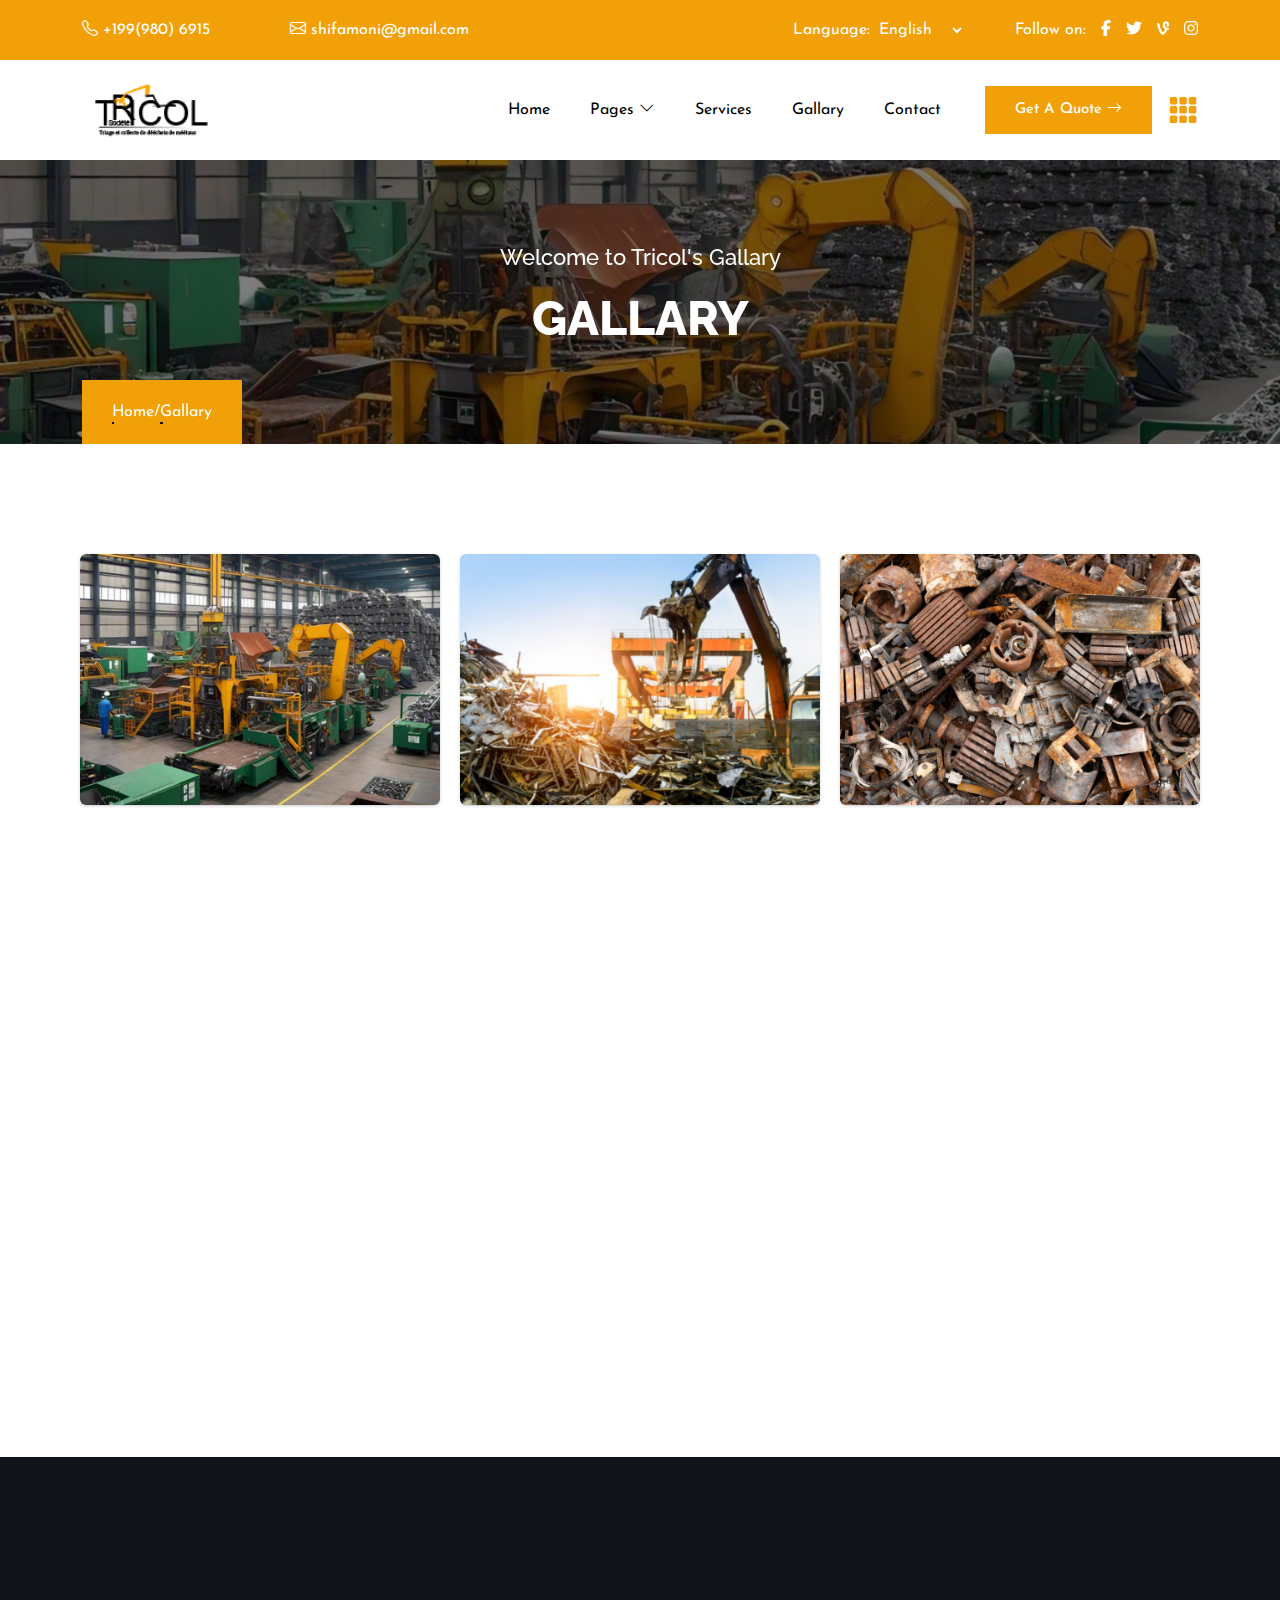
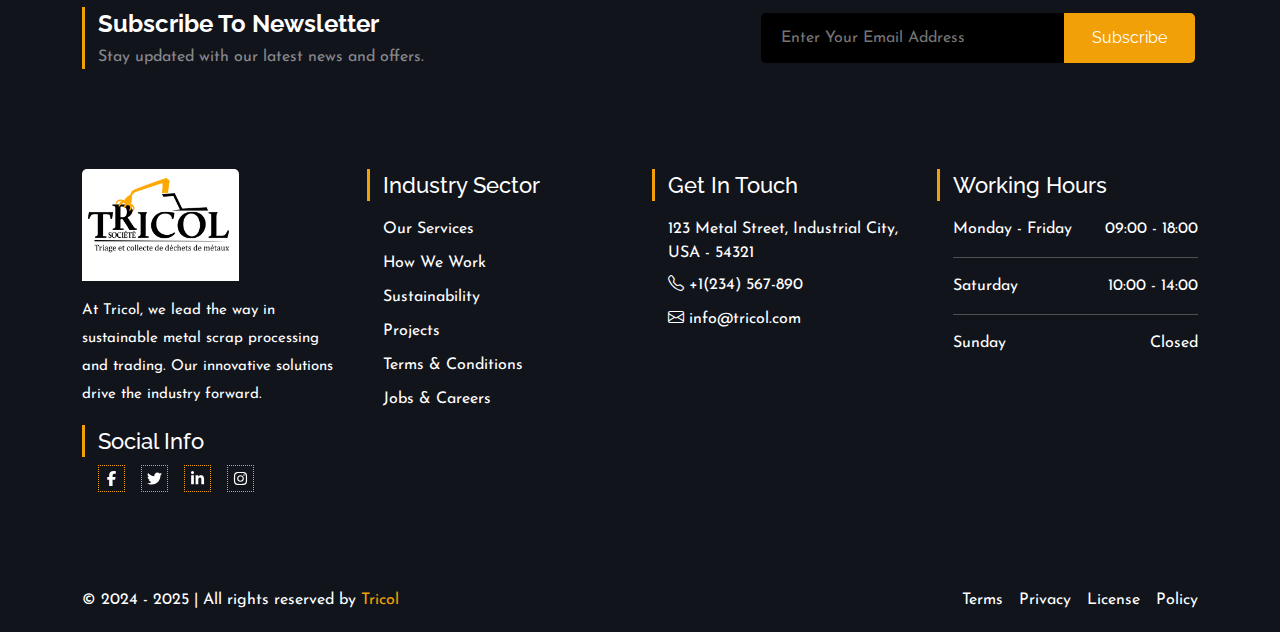
<file: gallary.html>
<!DOCTYPE html>
<html lang="en">

<head>
    <meta charset="UTF-8">
    <meta name="viewport" content="width=device-width, initial-scale=1.0">
    <title>city Wall</title>
    <!-- fav icon link -->
    <link rel="shortcut icon" href="images/fav-icon/fav-logo.png" type="image/x-icon">
    <!-- font awesome-->
    <link rel="stylesheet" href="css/all.min.css">
    <!-- google fonts -->
    <link rel="preconnect" href="https://fonts.googleapis.com">
    <link rel="preconnect" href="https://fonts.gstatic.com" crossorigin>
    <link
        href="https://fonts.googleapis.com/css2?family=Josefin+Sans:ital,wght@0,100..700;1,100..700&family=Jost:ital,wght@0,100..900;1,100..900&family=Manrope:wght@200..800&family=Raleway:ital,wght@0,100..900;1,100..900&family=Roboto:ital,wght@0,100;0,300;0,400;0,500;0,700;0,900;1,100;1,300;1,400;1,500;1,700;1,900&display=swap"
        rel="stylesheet">
    <!-- Link slick slider CSS -->
    <link rel="stylesheet" href="css/slick.css">
    <link rel="stylesheet" href="css/slick-theme.css">
    <!-- letter animation -->
    <link rel="stylesheet" href="css/cssanimation.min.css">
    <!-- lordicon icons animation -->
    <script src="https://cdn.lordicon.com/lordicon.js"></script>
    <!-- AOS animation -->
    <link href="https://unpkg.com/aos@2.3.1/dist/aos.css" rel="stylesheet">
    <!-- bootstrap icons -->
    <link rel="stylesheet" href="https://cdn.jsdelivr.net/npm/bootstrap-icons@1.11.3/font/bootstrap-icons.min.css">
    <!-- bootstrap css -->
    <link rel="stylesheet" href="css/bootstrap.min.css">
    <!-- css link -->
    <link rel="stylesheet" href="css/style.min.css">
</head>

<body>
      <!-- =====header section===== -->
      <header>
        <div class="home-one">
            <div class="top-header">
                <div class="top-header-content">
                    <div class="container">
                        <div class="contact-top-information d-flex">
                            <div class="mobile-number-email d-flex">
                                <a href="tel:+1999806915">
                                    <i class="bi bi-telephone phone"></i>
                                    +199(980) 6915
                                </a>
                                <a href="mailto:shifamoni@gmail.com">
                                    <i class="bi bi-envelope email"></i>
                                    shifamoni@gmail.com
                                </a>
                            </div>
                            <div class="language-socialLink d-flex ms-auto">
                                <div class="language">
                                    <label for="language" class="text-white">Language:</label>
                                    <select id="language">
                                        <option value="english">English</option>
                                        <option value="mandarin">Mandarin</option>
                                        <option value="hindi">Hindi</option>
                                        <option value="french">French</option>
                                        <option value="modern">Modern</option>
                                        <option value="bengali">Bengali</option>
                                        <option value="Russian">Russian</option>
                                    </select>
                                </div>
                                <div class="socialLink d-flex">
                                    <p class="d-inline-block text-white">Follow on:</p>
                                    <ul class="d-flex">
                                        <li><a href="#"><i class="fa-brands fa-facebook-f"></i></a></li>
                                        <li><a href="#"><i class="fa-brands fa-twitter"></i></a></li>
                                        <li><a href="#"><i class="fa-brands fa-vine"></i></a></li>
                                        <li><a href="#"><i class="fa-brands fa-instagram"></i></a></li>
                                    </ul>
                                </div>
                            </div>
                        </div>
                    </div>
                </div>
            </div>
            <nav class="navbar-details navbar navbar-expand-lg">
                <div class="container">
                    <div class="brand-logo">
                        <a class="navbar-brand" href="index.html"><img src="images/multiple-use/header/logo.png"
                                class="img-fluid" alt="logo"></a>
                    </div>
                    <button class="navbar-toggler ms-auto" type="button" data-bs-toggle="collapse"
                        data-bs-target="#navbarSupportedContent" aria-controls="navbarSupportedContent"
                        aria-expanded="false" aria-label="Toggle navigation">
                        <span class="navbar-toggler-icon"></span>
                    </button>
                    <div class="navigation-link collapse navbar-collapse gap-4" id="navbarSupportedContent">
                        <ul class="navbar-nav ms-auto">
                            <li class="nav-item">
                                <a class="nav-link fw-normal" href="index.html"><span>Home</span></a>

                            </li>
                            <li class="nav-item dropdown">
                                <a class="nav-link fw-normal hover-style" href="#" role="button"
                                    data-bs-toggle="dropdown" aria-expanded="false">
                                    <span>Pages</span><i class="bi bi-chevron-down"></i>
                                </a>
                                <ul class="dropdown-menu">
                                    <li><a class="dropdown-item" href="about.html">About Us</a></li>
                                    <li>
                                        <hr class="dropdown-divider">
                                    </li>
                                    <li><a class="dropdown-item" href="faq-page.html">FAQ</a></li>
                                    <li>
                                        <hr class="dropdown-divider">
                                    </li>
                                   
                                    <li>
                                        <hr class="dropdown-divider">
                                    </li>
                                    <li><a class="dropdown-item" href="error-page.html">Error</a></li>
                                </ul>
                            </li>
                            <li class="nav-item">
                                <a class="nav-link fw-normal" href="service-detail.html"><span>Services</span></a>
                            </li>
                            <!-- <li class="nav-item dropdown">
                                <a class="nav-link fw-normal hover-style" href="#" role="button"
                                    data-bs-toggle="dropdown" aria-expanded="false">
                                    <span>Teams</span><i class="bi bi-chevron-down"></i>
                                </a>
                                <ul class="dropdown-menu">
                                    <li><a class="dropdown-item" href="team.html">Team</a></li>
                                    <li>
                                        <hr class="dropdown-divider">
                                    </li>
                                    <li><a class="dropdown-item" href="team-details.html">Team Details</a></li>
                                </ul>
                            </li> -->
                            <li class="nav-item">
                                <a class="nav-link fw-normal" href="gallary.html"><span>Gallary</span></a>
                            </li>
                            <li class="nav-item">
                                <a class="nav-link fw-normal" href="contact.html"><span>Contact</span></a>
                            </li>
                        </ul>
                        <div
                            class="getStart-sideMenu d-flex align-items-center align-content-center justify-content-center justify-content-md-between gap-2 ">
                            <div class="d-flex align-items-center ms-sm-0 ms-lg-auto ms-xl-auto ms-xxl-auto cityWall-btn"
                                role="search">
                                <a href="contact.html">Get A
                                    Quote <i class="bi bi-arrow-right"></i></a>
                            </div>
                            <div class="said-navbar ms-2">
                                <a href="#" class="navSidebar-button" onclick="openNav()">
                                    <i class="bi bi-grid-3x3-gap-fill"></i>
                                </a>
                                <div id="mySidenav" class="sidenav">
                                    <div class="side-logo-button">
                                        <a href="index.html">
                                            <img src="images/multiple-use/side-navmenu/logo-bgwhite.png" class="img-fluid"
                                                alt="">
                                        </a>
                                        <a href="#" class="closebtn" onclick="closeNav()">&times;</a>
                                    </div>
                                    <div class="our-mission ">
                                        <h4 class="text-white">Our mission</h4>
                                        <p>TRICOL's mission is reflected in its positioning in a specific market: the recycling of non-ferrous metal waste exclusively from the industry. We have thus developed unique expertise in our sector.</p>
                                    </div>
                                    <div class="contact">
                                        <div class="con-info">
                                            <h4 class="text-white ">Contact Info</h4>
                                            <ul>
                                                <li><a href="#"><i class="bi bi-geo-alt"></i> Valentin, Street Road 24,
                                                        New
                                                        York,
                                                        USA - 67452</a></li>
                                                <li> <a href="tel:+1999806915">
                                                        <i class="bi bi-telephone phone"></i>
                                                        +199(980) 6915
                                                    </a></li>
                                                <li><a href="mailto:shifamoni@gmail.com">
                                                        <i class="bi bi-envelope email"></i>
                                                        shifamoni@gmail.com
                                                    </a></li>
                                            </ul>
                                        </div>
                                        <div class="social-link">
                                            <ul>
                                                <li><a href="#"><i class="bi bi-linkedin"></i></a></li>
                                                <li><a href="#"><i class="bi bi-facebook"></i></a></li>
                                                <li><a href="#"><i class="bi bi-instagram"></i></a></li>
                                                <li><a href="#"><i class="bi bi-twitter-x"></i></a></li>
                                            </ul>
                                        </div>
                                    </div>
                                </div>
                            </div>
                        </div>
                    </div>
                </div>
            </nav>
        </div>
    </header>
   <!-- =========main section========= -->
<main class="blog">
    <!-- =====Banner Section===== -->
    <div class="banner">
        <div id="carouselExampleSlidesOnly" class="carousel slide" data-bs-ride="carousel">
            <div class="carousel-inner">
                <div class="carousel-item active">
                    <div class="images-optimization position-relative">
                        <img src="images/multiple-use/default-banner/banner.png" class="d-block img-fluid" alt="...">
                        <div class="cover-images-overlay">
                            <div class="container">
                                <div class="banner-content">
                                    <h4 class="text-white">Welcome to Tricol's Gallary</h4>
                                    <h1 class="text-white text-uppercase my-3">Gallary</h1>
                                </div>
                                <div class="home-about-link">
                                    <ul>
                                        <li><a class="text-white" href="index.html">Home</a></li>
                                        <li class="text-white"> / </li>
                                        <li><a class="text-white" href="gallary.html">Gallary</a></li>
                                    </ul>
                                </div>
                            </div>
                        </div>
                    </div>
                </div>
                <!-- Additional carousel items if needed -->
                <div class="carousel-item">
                    <div class="images-optimization position-relative">
                        <img src="images/multiple-use/default-banner/banner2.png" class="d-block img-fluid" alt="...">
                        <div class="cover-images-overlay">
                            <div class="container">
                                <div class="banner-content">
                                    <h4 class="text-white">Welcome to Tricol's Gallary </h4>
                                    <h1 class="text-white text-uppercase my-3">Gallary</h1>
                                </div>
                                <div class="home-about-link">
                                    <ul>
                                        <li><a class="text-white" href="index.html">Home</a></li>
                                        <li class="text-white"> / </li>
                                        <li><a class="text-white" href="Gallary.html">Gallary</a></li>
                                    </ul>
                                </div>
                            </div>
                        </div>
                    </div>
                </div>
                <div class="carousel-item">
                    <div class="images-optimization position-relative">
                        <img src="images/multiple-use/default-banner/banner3.png" class="d-block img-fluid" alt="...">
                        <div class="cover-images-overlay">
                            <div class="container">
                                <div class="banner-content">
                                    <h4 class="text-white">Welcome to Tricol's Gallary</h4>
                                    <h1 class="text-white text-uppercase my-3">Gallary</h1>
                                </div>
                                <div class="home-about-link">
                                    <ul>
                                        <li><a class="text-white" href="index.html">Home</a></li>
                                        <li class="text-white"> / </li>
                                        <li><a class="text-white" href="gallary.html">Gallary</a></li>
                                    </ul>
                                </div>
                            </div>
                        </div>
                    </div>
                </div>
            </div>
        </div>
    </div>

  

       <!-- =====gallary page===== -->
        <section class="blog-page" data-aos="fade-up">
            <div class="container">
                <div class="blog-card row row-cols-1 row-cols-md-2 row-cols-lg-3 blog-active">
                    <div class="col" data-aos="fade-right">
                        <div class="card h-100 border-0 rounded">
                            <img src="images/gallary/1.png" class="card-img-top img-fluid" alt="...">
                           
                        </div>
                    </div>
                    <div class="col" data-aos="fade-down">
                        <div class="card h-100 border-0 rounded">
                            <img src="images/gallary/2.png" class="card-img-top img-fluid" alt="...">
                            
                        </div>
                    </div>
                    <div class="col" data-aos="fade-left">
                        <div class="card h-100 border-0 rounded">
                            <img src="images/gallary/3.png" class="card-img-top img-fluid" alt="...">
                          
                        </div>
                    </div>
                </div>

                <div class="blog-card row row-cols-1 row-cols-md-2 row-cols-lg-3 blog-active">

                    <div class="col" data-aos="fade-left">
                        <div class="card h-100 border-0 rounded">
                            <img src="images/gallary/4.png" class="card-img-top img-fluid" alt="...">
                           
                        </div>
                    </div>
                    <div class="col" data-aos="fade-left">
                        <div class="card h-100 border-0 rounded">
                            <img src="images/gallary/5.png" class="card-img-top img-fluid" alt="...">
                            
                        </div>
                    </div>
                
                    <div class="col" data-aos="fade-left">
                        <div class="card h-100 border-0 rounded">
                            <img src="images/gallary/6.png" class="card-img-top img-fluid" alt="...">
                           
                        </div>
                    </div>
                </div>

                <div class="blog-card row row-cols-1 row-cols-md-2 row-cols-lg-3 blog-active">
                    <div class="col" data-aos="fade-right">
                        <div class="card h-100 border-0 rounded">
                            <img src="images/gallary/7.png" class="card-img-top img-fluid" alt="...">
                          
                        </div>
                    </div>
                    <div class="col" data-aos="fade-down">
                        <div class="card h-100 border-0 rounded">
                            <img src="images/gallary/8.png" class="card-img-top img-fluid" alt="...">
                          
                        </div>
                    </div>
                    <div class="col" data-aos="fade-left">
                        <div class="card h-100 border-0 rounded">
                            <img src="images/gallary/9.png" class="card-img-top img-fluid" alt="...">
                           
                        </div>
                    </div>
                </div>
      
            </div>
        </section>
    </main>

    <!-- =====Footer section===== -->
    <footer>
        <div class="container">
            <div class="row row-cols-1 row-cols-md-1 row-cols-lg-2 row-cols-xl-2 row-cols-xxl-2 subscribe-field g-4 ">
                <div class="col">
                    <div class="subscribe-content position-relative">
                        <div class="divide-column position-absolute"></div>
                        <h3 class="tow ms-3 mb-1 text-white">Subscribe To Newsletter</h3>
                        <p class="ms-3 text-white-50">Stay updated with our latest news and offers.</p>
                    </div>
                </div>
                <div class="col">
                    <form action="#" class="d-flex">
                        <input type="email" name="email" id="footerEmail" placeholder="Enter Your Email Address" required>
                        <button class="subscript" type="submit">Subscribe</button>
                    </form>
                </div>
            </div>
            <div class="row row-cols-1 row-cols-md-2 row-cols-lg-4 row-cols-xl-4 g-4 our-details">
                <div class="col">
                    <div class="card h-100 bg-transparent border-0">
                        <a href="index.html"><img src="images/multiple-use/footer/logo-bgwhite.png" class="card-img-top img-fluid" alt="..."></a>
                        <div class="card-body px-0 py-3">
                            <p class="card-text text-white">At Tricol, we lead the way in sustainable metal scrap processing and trading. Our innovative solutions drive the industry forward.</p>
                        </div>
                        <div class="social-info">
                            <div class="position-relative">
                                <div class="divide-column position-absolute"></div>
                                <h4 class="ms-3 text-white">Social Info</h4>
                            </div>
                            <ul class="d-flex mt-2 gap-3 ms-3">
                                <li><a class="text-white" href="#"><i class="link-icons fa-brands fa-facebook-f"></i></a></li>
                                <li><a class="text-white" href="#"><i class="link-icons fa-brands fa-twitter"></i></a></li>
                                <li><a class="text-white" href="#"><i class="link-icons fa-brands fa-linkedin-in"></i></a></li>
                                <li><a class="text-white" href="#"><i class="link-icons fa-brands fa-instagram"></i></a></li>
                            </ul>
                        </div>
                    </div>
                </div>
                <div class="col">
                    <div class="card h-100 bg-transparent border-0">
                        <div class="industry-info">
                            <div class="position-relative">
                                <div class="divide-column position-absolute"></div>
                                <h4 class="ms-3 text-white">Industry Sector</h4>
                            </div>
                            <ul class="d-flex flex-column mt-3 row-gap-2 ms-3">
                                <li><a class="text-white" href="#">Our Services</a></li>
                                <li><a class="text-white" href="#">How We Work</a></li>
                                <li><a class="text-white" href="#">Sustainability</a></li>
                                <li><a class="text-white" href="#">Projects</a></li>
                                <li><a class="text-white" href="#">Terms & Conditions</a></li>
                                <li><a class="text-white" href="#">Jobs & Careers</a></li>
                            </ul>
                        </div>
                    </div>
                </div>
                <div class="col">
                    <div class="card h-100 bg-transparent border-0">
                        <div class="touch-info">
                            <div class="position-relative">
                                <div class="divide-column position-absolute"></div>
                                <h4 class="ms-3 text-white">Get In Touch</h4>
                            </div>
                            <ul class="d-flex flex-column mt-3 row-gap-2 ms-3">
                                <li class="text-white mb-2">123 Metal Street, Industrial City, USA - 54321</li>
                                <li>
                                    <a class="text-white" href="tel:+1234567890">
                                        <i class="bi bi-telephone phone"></i>
                                        +1(234) 567-890
                                    </a>
                                </li>
                                <li>
                                    <a class="text-white" href="mailto:info@tricol.com">
                                        <i class="bi bi-envelope email"></i>
                                        info@tricol.com
                                    </a>
                                </li>
                            </ul>
                        </div>
                    </div>
                </div>
                <div class="col">
                    <div class="card h-100 bg-transparent border-0">
                        <div class="working-info">
                            <div class="position-relative">
                                <div class="divide-column position-absolute"></div>
                                <h4 class="ms-3 text-white">Working Hours</h4>
                            </div>
                            <ul class="mt-3 ms-3 text-white">
                                <li>
                                    <div class="d-flex justify-content-between">
                                        <div>Monday - Friday</div>
                                        <div>09:00 - 18:00</div>
                                    </div>
                                    <hr>
                                </li>
                                <li>
                                    <div class="d-flex justify-content-between">
                                        <div>Saturday</div>
                                        <div>10:00 - 14:00</div>
                                    </div>
                                    <hr>
                                </li>
                                <li>
                                    <div class="d-flex justify-content-between">
                                        <div>Sunday</div>
                                        <div>Closed</div>
                                    </div>
                                </li>
                            </ul>
                        </div>
                    </div>
                </div>
            </div>
        </div>
        <div class="term-and-condition">
            <div class="container">
                <div class="d-flex justify-content-between align-items-center copy-right-content">
                    <div class="text-white copy-right">© 2024 - 2025 | All rights reserved by <span>Tricol</span></div>
                    <div class="button-div">
                        <a href="#" class="up-to-down-btn to-top"><i class="bi bi-chevron-double-up"></i></a>
                    </div>
                    <div>
                        <ul class="d-flex gap-3">
                            <li><a class="text-white" href="#">Terms</a></li>
                            <li><a class="text-white" href="#">Privacy</a></li>
                            <li><a class="text-white" href="#">License</a></li>
                            <li><a class="text-white" href="#">Policy</a></li>
                        </ul>
                    </div>
                </div>
            </div>
        </div>
    </footer>

    <!-- jQuery js -->
    <script src="js/jquery-3.7.1.min.js"></script>
    <script src="https://cdn.jsdelivr.net/npm/@popperjs/core@2.5.4/dist/umd/popper.min.js"></script>
    <!-- letter animation -->
    <script src="js/plugins/letteranimation.min.js"></script>
    <!-- AOS animation -->
    <script src="https://unpkg.com/aos@next/dist/aos.js"></script>
    <!-- font awesome -->
    <script src="js/all.min.js"></script>
    <!-- slick slider JS -->
    <script src="js/plugins/slick.js"></script>
    <script src="js/plugins/slick.min.js"></script>
    <!-- bootstrap js -->
    <script src="js/bootstrap.bundle.min.js"></script>
    <!-- custom js -->
    <script src="js/app.js"></script>
</body>

</html>
</file>
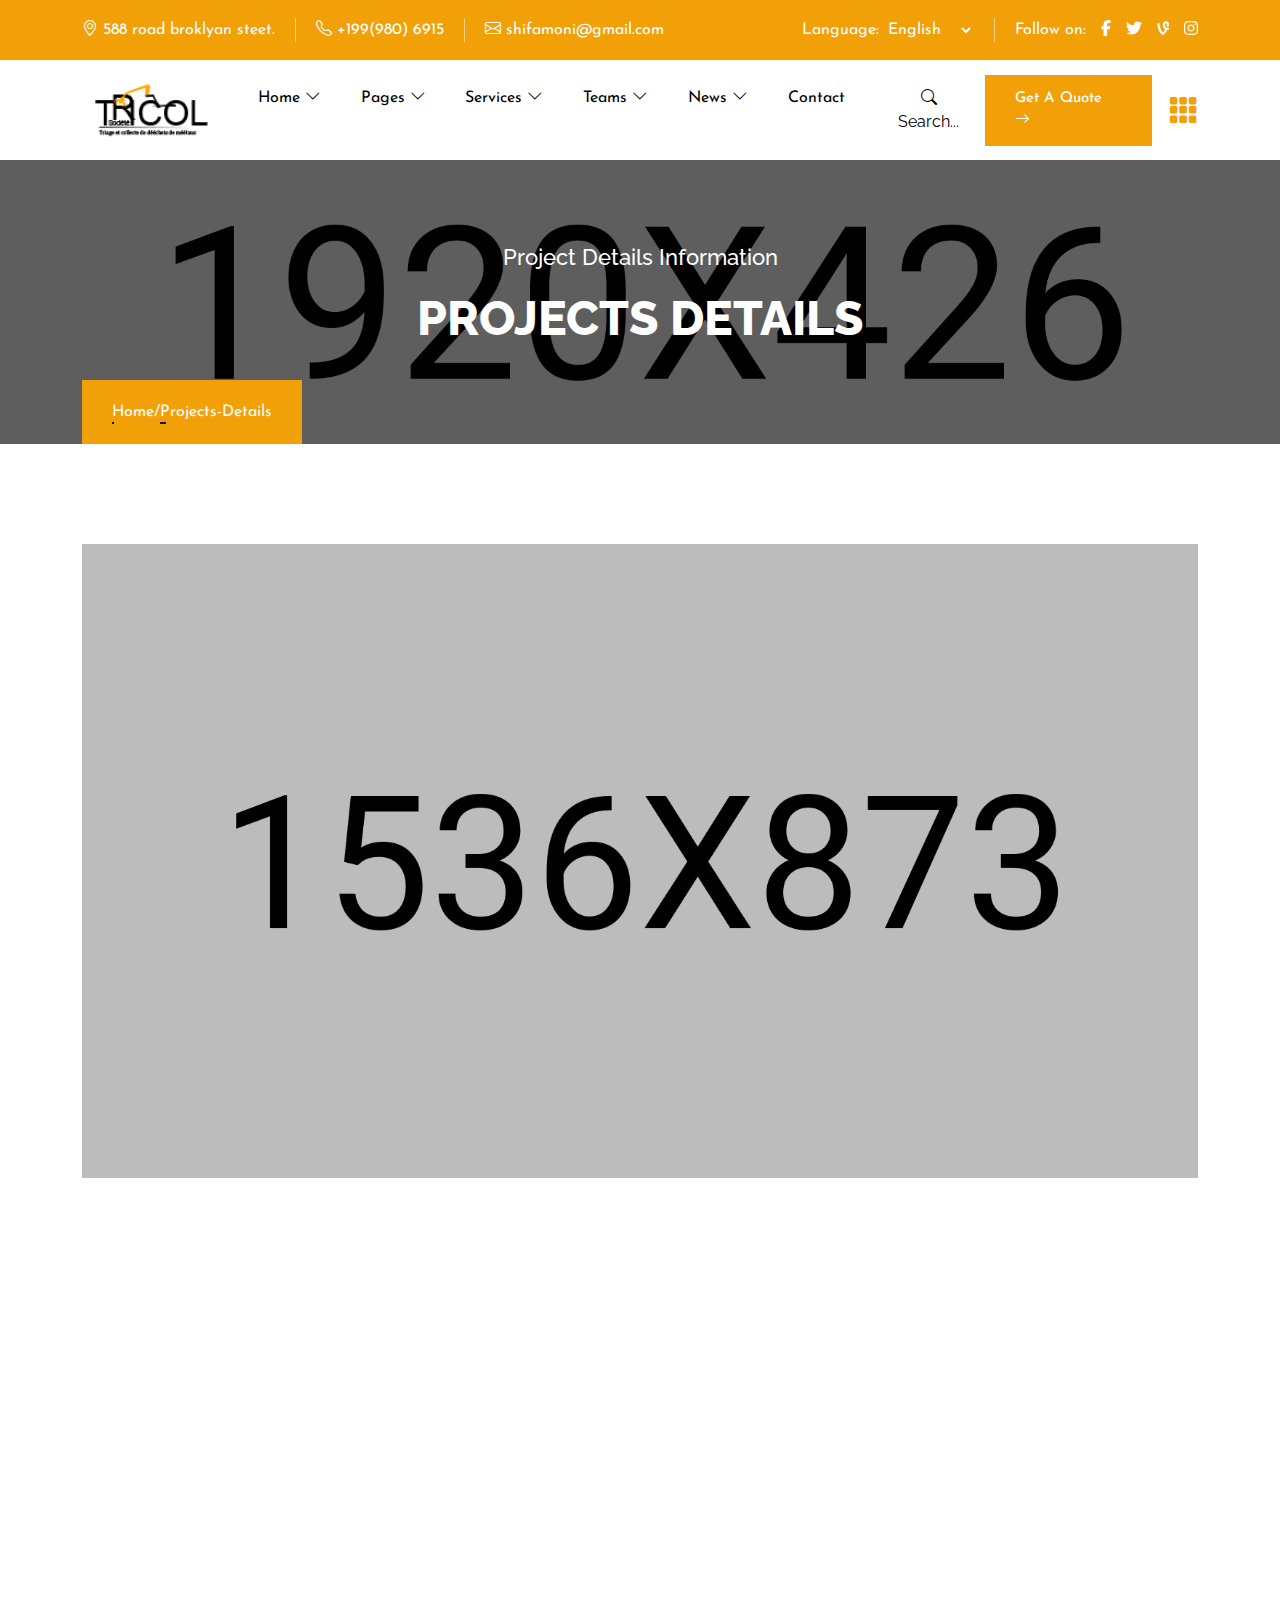
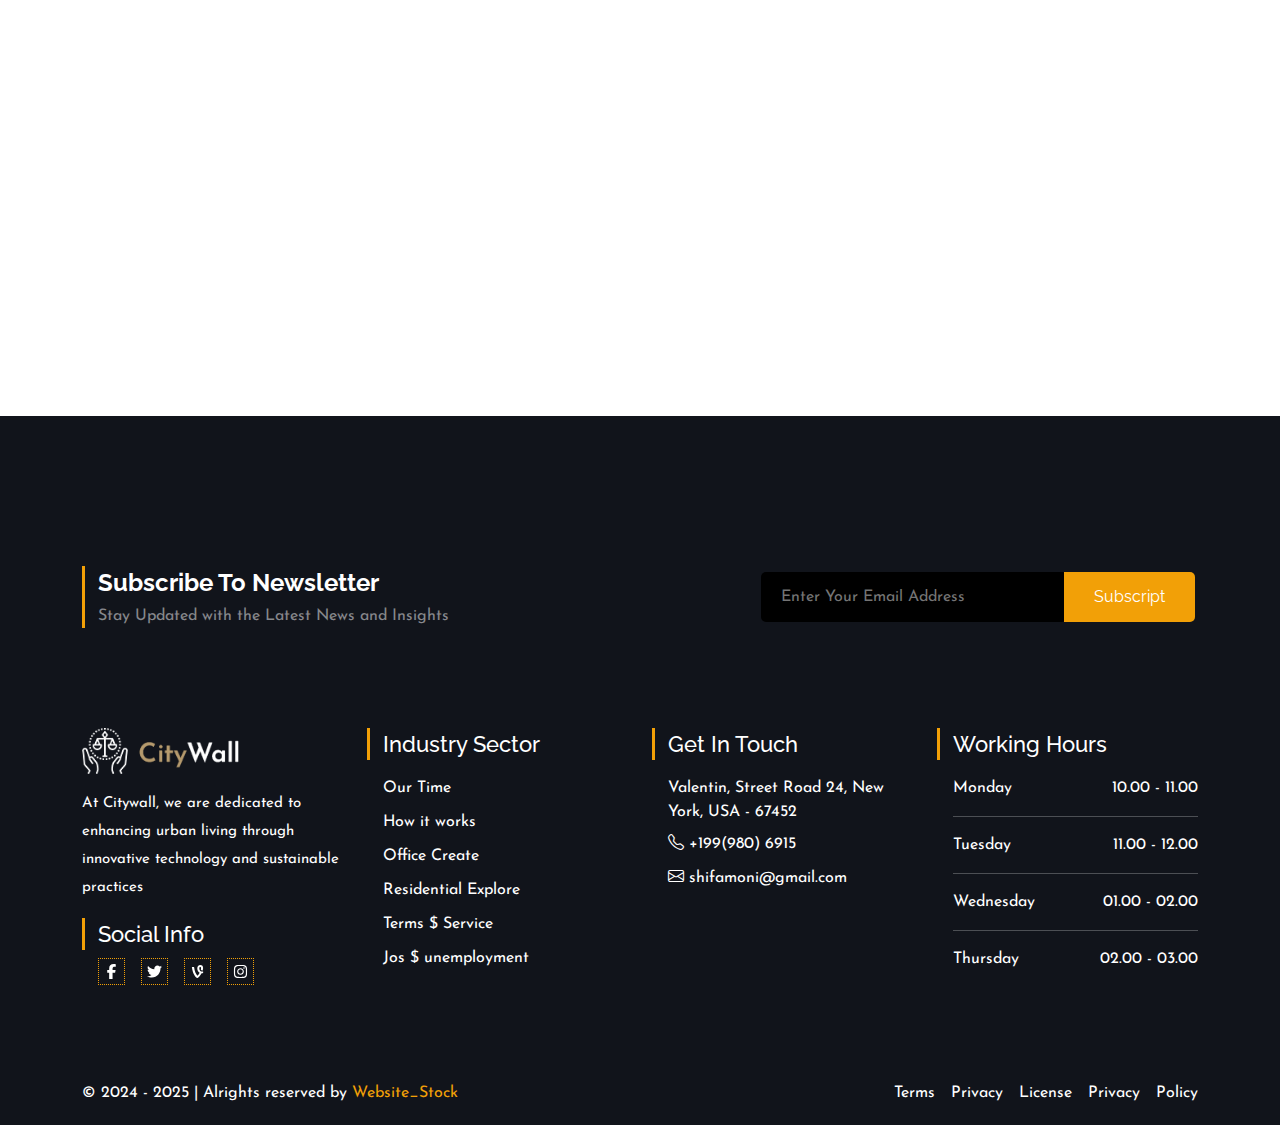
<file: projects-details.html>
<!DOCTYPE html>
<html lang="en">

<head>
    <meta charset="UTF-8">
    <meta name="viewport" content="width=device-width, initial-scale=1.0">
    <title>city Wall</title>
    <!-- fav icon link -->
    <link rel="shortcut icon" href="images/fav-icon/fav-logo.png" type="image/x-icon">
    <!-- font awesome-->
    <link rel="stylesheet" href="css/all.min.css">
    <!-- google fonts -->
    <link rel="preconnect" href="https://fonts.googleapis.com">
    <link rel="preconnect" href="https://fonts.gstatic.com" crossorigin>
    <link
        href="https://fonts.googleapis.com/css2?family=Josefin+Sans:ital,wght@0,100..700;1,100..700&family=Jost:ital,wght@0,100..900;1,100..900&family=Manrope:wght@200..800&family=Raleway:ital,wght@0,100..900;1,100..900&family=Roboto:ital,wght@0,100;0,300;0,400;0,500;0,700;0,900;1,100;1,300;1,400;1,500;1,700;1,900&display=swap"
        rel="stylesheet">
    <!-- Link slick slider CSS -->
    <link rel="stylesheet" href="css/slick.css">
    <link rel="stylesheet" href="css/slick-theme.css">
    <!-- letter animation -->
    <link rel="stylesheet" href="css/cssanimation.min.css">
    <!-- lordicon icons animation -->
    <script src="https://cdn.lordicon.com/lordicon.js"></script>
    <!-- AOS animation -->
    <link href="https://unpkg.com/aos@2.3.1/dist/aos.css" rel="stylesheet">
    <!-- bootstrap icons -->
    <link rel="stylesheet" href="https://cdn.jsdelivr.net/npm/bootstrap-icons@1.11.3/font/bootstrap-icons.min.css">
    <!-- bootstrap css -->
    <link rel="stylesheet" href="css/bootstrap.min.css">
    <!-- css link -->
    <link rel="stylesheet" href="css/style.min.css">
</head>

<body>
    <!-- ========header section======== -->
    <header>
        <div class="default">
            <div class="top-header">
                <div class="top-header-content">
                    <div class="container">
                        <div class="contact-top-information d-flex">
                            <div class="mobile-number-email d-flex">
                                <address class="text-white m-0">
                                    <i class="bi bi-geo-alt"></i>
                                    588 road broklyan steet.
                                </address>
                                <div class="top-header-row-divide"></div>
                                <a href="tel:+1999806915">
                                    <i class="bi bi-telephone phone"></i>
                                    +199(980) 6915
                                </a>
                                <div class="top-header-row-divide"></div>
                                <a href="mailto:shifamoni@gmail.com">
                                    <i class="bi bi-envelope email"></i>
                                    shifamoni@gmail.com
                                </a>
                            </div>
                            <div class="language-socialLink d-flex ms-auto">
                                <div class="language">
                                    <label for="language" class="text-white">Language:</label>
                                    <select id="language">
                                        <option value="english">English</option>
                                        <option value="mandarin">Mandarin</option>
                                        <option value="hindi">Hindi</option>
                                        <option value="french">French</option>
                                        <option value="modern">Modern</option>
                                        <option value="bengali">Bengali</option>
                                        <option value="Russian">Russian</option>
                                    </select>
                                </div>
                                <div class="top-header-row-divide"></div>
                                <div class="socialLink d-flex">
                                    <p class="d-inline-block text-white">Follow on:</p>
                                    <ul class="d-flex">
                                        <li><a href="#"><i class="fa-brands fa-facebook-f"></i></a></li>
                                        <li><a href="#"><i class="fa-brands fa-twitter"></i></a></li>
                                        <li><a href="#"><i class="fa-brands fa-vine"></i></a></li>
                                        <li><a href="#"><i class="fa-brands fa-instagram"></i></a></li>
                                    </ul>
                                </div>
                            </div>
                        </div>
                    </div>
                </div>
            </div>
            <nav class="navbar-details navbar navbar-expand-lg">
                <div class="container">
                    <div class="brand-logo">
                        <a class="navbar-brand" href="index.html"><img class="img-fluid"
                                src="images/multiple-use/header/logo.png" alt="logo"></a>
                    </div>
                    <button class="navbar-toggler ms-auto" type="button" data-bs-toggle="collapse"
                        data-bs-target="#navbarSupportedContent" aria-controls="navbarSupportedContent"
                        aria-expanded="false" aria-label="Toggle navigation">
                        <span class="navbar-toggler-icon"></span>
                    </button>
                    <div class="navigation-link collapse navbar-collapse gap-4 " id="navbarSupportedContent">
                        <ul class="navbar-nav ms-auto">
                            <li class="nav-item dropdown">
                                <a class="nav-link fw-normal hover-style" href="index.html" role="button"
                                    data-bs-toggle="dropdown" aria-expanded="false">
                                    <span>Home</span><i class="bi bi-chevron-down"></i>
                                </a>
                                <ul class="dropdown-menu">
                                    <li><a class="dropdown-item" href="index.html">Home One</a></li>
                                    <li>
                                        <hr class="dropdown-divider">
                                    </li>
                                    <li><a class="dropdown-item" href="home-two.html">Home Tow</a>
                                    </li>
                                    <li>
                                        <hr class="dropdown-divider">
                                    </li>
                                    <li><a class="dropdown-item" href="home-three.html">Home Three</a>
                                    </li>
                                </ul>
                            </li>
                            <li class="nav-item dropdown">
                                <a class="nav-link fw-normal hover-style" href="#" role="button"
                                    data-bs-toggle="dropdown" aria-expanded="false">
                                    <span>Pages</span><i class="bi bi-chevron-down"></i>
                                </a>
                                <ul class="dropdown-menu">
                                    <li><a class="dropdown-item" href="about.html">About Us</a></li>
                                    <li>
                                        <hr class="dropdown-divider">
                                    </li>
                                    <li><a class="dropdown-item" href="faq-page.html">FAQ</a></li>
                                    <li>
                                        <hr class="dropdown-divider">
                                    </li>
                                    <li><a class="dropdown-item" href="projects-gird.html">Project Grid</a></li>
                                    <li>
                                        <hr class="dropdown-divider">
                                    </li>
                                    <li><a class="dropdown-item" href="projects-details.html">Project Details</a></li>
                                    <li>
                                        <hr class="dropdown-divider">
                                    </li>
                                    <li><a class="dropdown-item" href="error-page.html">Error</a></li>
                                </ul>
                            </li>
                            <li class="nav-item dropdown">
                                <a class="nav-link fw-normal hover-style" href="#" role="button"
                                    data-bs-toggle="dropdown" aria-expanded="false">
                                    <span>Services</span><i class="bi bi-chevron-down"></i>
                                </a>
                                <ul class="dropdown-menu">
                                    <li><a class="dropdown-item" href="service.html">service</a></li>
                                    <li>
                                        <hr class="dropdown-divider">
                                    </li>
                                    <li><a class="dropdown-item" href="service-detail.html">Service Details</a></li>
                                </ul>
                            </li>
                            <li class="nav-item dropdown">
                                <a class="nav-link fw-normal hover-style" href="#" role="button"
                                    data-bs-toggle="dropdown" aria-expanded="false">
                                    <span>Teams</span><i class="bi bi-chevron-down"></i>
                                </a>
                                <ul class="dropdown-menu">
                                    <li><a class="dropdown-item" href="team.html">Team</a></li>
                                    <li>
                                        <hr class="dropdown-divider">
                                    </li>
                                    <li><a class="dropdown-item" href="team-details.html">Team Details</a></li>
                                </ul>
                            </li>
                            <li class="nav-item dropdown">
                                <a class="nav-link fw-normal hover-style" href="#" role="button"
                                    data-bs-toggle="dropdown" aria-expanded="false">
                                    <span>News</span><i class="bi bi-chevron-down"></i>
                                </a>
                                <ul class="dropdown-menu">
                                    <li><a class="dropdown-item" href="blog.html">Blog Standard</a></li>
                                    <li>
                                        <hr class="dropdown-divider">
                                    </li>
                                    <li><a class="dropdown-item" href="blog-post.html">Blog Details</a></li>
                                </ul>
                            </li>
                            <li class="nav-item">
                                <a class="nav-link fw-normal" href="contact.html"><span>Contact</span></a>
                            </li>
                        </ul>
                        <div
                            class="getStart-sideMenu d-flex align-items-center align-content-center justify-content-center justify-content-md-between gap-2">
                            <!-- search modal -->
                            <div class="modal fade" id="exampleModalToggle" aria-hidden="true"
                                aria-labelledby="exampleModalToggleLabel" tabindex="-1">
                                <div class="modal-dialog modal-dialog-centered">
                                    <div class="modal-content">
                                        <div class="search-field modal-body">
                                            <div class="search-form">
                                                <button type="button" class="btn-close" data-bs-dismiss="modal"
                                                    aria-label="Close"></button>
                                                <div class="search-wrap">
                                                    <form action="#">
                                                        <input type="search" name="Submit" id="Submit" required>
                                                        <input type="submit" value="Search">
                                                    </form>
                                                </div>
                                            </div>
                                        </div>
                                    </div>
                                </div>
                            </div>
                            <button class="search-btn border-0 bg-transparent me-2" data-bs-target="#exampleModalToggle"
                                data-bs-toggle="modal">
                                <i class="bi bi-search"></i>
                                <span id="exampleModalToggleLabel">Search...</span>
                            </button>
                            <div class="d-flex align-items-center cityWall-btn" role="search">
                                <a href="contact.html">Get A
                                    Quote <i class="bi bi-arrow-right"></i></a>
                            </div>
                            <div class="said-navbar ms-2">
                                <a href="#" class="navSidebar-button" onclick="openNav()">
                                    <i class="bi bi-grid-3x3-gap-fill"></i>
                                </a>
                                <div id="mySidenav" class="sidenav">
                                    <div class="side-logo-button">
                                        <a href="index.html">
                                            <img src="images/multiple-use/side-navmenu/side-logo.png" class="img-fluid"
                                                alt="">
                                        </a>
                                        <a href="#" class="closebtn" onclick="closeNav()">&times;</a>
                                    </div>
                                    <div class="our-mission ">
                                        <h4 class="text-white">Our mission</h4>
                                        <p>Our mission is to connect people to the heart and soul of cities around the
                                            world. From buildings to cobblestone streets, each has its own story,
                                            dedicated
                                            to sharing those stories with you..</p>
                                    </div>
                                    <div class="contact">
                                        <div class="con-info">
                                            <h4 class="text-white ">Contact Info</h4>
                                            <ul>
                                                <li><a href="#"><i class="bi bi-geo-alt"></i> Valentin, Street Road 24,
                                                        New
                                                        York,
                                                        USA - 67452</a></li>
                                                <li> <a href="tel:+1999806915">
                                                        <i class="bi bi-telephone phone"></i>
                                                        +199(980) 6915
                                                    </a></li>
                                                <li><a href="mailto:shifamoni@gmail.com">
                                                        <i class="bi bi-envelope email"></i>
                                                        shifamoni@gmail.com
                                                    </a></li>
                                            </ul>
                                        </div>
                                        <div class="social-link">
                                            <ul>
                                                <li><a href="#"><i class="bi bi-linkedin"></i></a></li>
                                                <li><a href="#"><i class="bi bi-facebook"></i></a></li>
                                                <li><a href="#"><i class="bi bi-instagram"></i></a></li>
                                                <li><a href="#"><i class="bi bi-twitter-x"></i></a></li>
                                            </ul>
                                        </div>
                                    </div>
                                </div>
                            </div>
                        </div>
                    </div>
                </div>
            </nav>
        </div>
    </header>
    <!-- =========main section========= -->
    <main class="projects-details">
        <!-- =====Banner Section===== -->
        <div class="banner">
            <div id="carouselExampleSlidesOnly" class="carousel slide" data-bs-ride="carousel">
                <div class="carousel-inner">
                    <div class="carousel-item active">
                        <div class="images-optimization position-relative ">
                            <img src="images/multiple-use/default-banner/1.png" class="d-block img-fluid " alt="...">
                            <div class="cover-images-overlay">
                                <div class="container">
                                    <div class="banner-content ">
                                        <h4 class="text-white">Project Details Information</h4>
                                        <h1 class="text-white text-uppercase  my-3">Projects Details</h1>
                                    </div>
                                    <div class="home-about-link">
                                        <ul>
                                            <li><a class="text-white" href="index.html">Home</a></li>
                                            <li class="text-white"> / </li>
                                            <li><a class="text-white" href="projects-details.html">Projects-Details</a>
                                            </li>
                                        </ul>
                                    </div>
                                </div>
                            </div>
                        </div>
                    </div>
                    <div class="carousel-item">
                        <div class="images-optimization position-relative ">
                            <img src="images/multiple-use/default-banner/2.png" class="d-block img-fluid " alt="...">
                            <div class="cover-images-overlay">
                                <div class="container">
                                    <div class="banner-content ">
                                        <h4 class="text-white">Project Details Information</h4>
                                        <h1 class="text-white text-uppercase  my-3">Projects Details</h1>
                                    </div>
                                    <div class="home-about-link">
                                        <ul>
                                            <li><a class="text-white" href="index.html">Home</a></li>
                                            <li class="text-white"> / </li>
                                            <li><a class="text-white" href="projects-details.html">Projects-Details</a>
                                            </li>
                                        </ul>
                                    </div>
                                </div>
                            </div>
                        </div>
                    </div>
                    <div class="carousel-item">
                        <div class="images-optimization position-relative ">
                            <img src="images/multiple-use/default-banner/3.png" class="d-block img-fluid " alt="...">
                            <div class="cover-images-overlay">
                                <div class="container">
                                    <div class="banner-content ">
                                        <h4 class="text-white">Project Details Information</h4>
                                        <h1 class="text-white text-uppercase  my-3">Projects Details</h1>
                                    </div>
                                    <div class="home-about-link">
                                        <ul>
                                            <li><a class="text-white" href="index.html">Home</a></li>
                                            <li class="text-white"> / </li>
                                            <li><a class="text-white" href="projects-details.html">Projects-Details</a>
                                            </li>
                                        </ul>
                                    </div>
                                </div>
                            </div>
                        </div>
                    </div>
                </div>
            </div>
        </div>
        <!-- Projects Details -->
        <section class="projects-details" data-aos="fade-up">
            <div class="container">
                <div class="photo" data-aos="fade-right">
                    <img src="images/Projects-Details/projects-details/main.png" class="img-fluid " alt="">
                </div>
                <div class="details" data-aos="fade-left">
                    <h2 class="pt-4 pb-2">Projects Details</h2>
                    <p>To be clear, Project Online is NOT a web-based version of Project Professional. Project Online is
                        an entirely separate service that offers full portfolio and project management
                        tools on the web. It includes Project Web App, and can, depending on your subscription, also
                        include Project Online Desktop Client, which is a
                        Discover Community. Explore subscription benefits, browse training courses, learn how to secure
                    </p>
                    <br>
                    <p>To be clear, Project Online is NOT a web-based version of Project Professional. Project Online is
                        an entirely separate service that offers full portfolio and project management
                        tools on the web. It includes Project Web App, and can, depending on your subscription, also
                        include Project Online </p>
                    <div class="question py-5 row row-cols-1 row-cols-md-1 row-cols-lg-2 row-cols-xl-2 g-3 ">
                        <div class="col"><img src="images/Projects-Details/projects-details/1.png" class="img-fluid "
                                alt=""></div>
                        <div class="col">
                            <div class="accordion" id="accordionExample">
                                <div class="accordion-item">
                                    <h2 class="accordion-header">
                                        <button class="accordion-button ps-3" type="button" data-bs-toggle="collapse"
                                            data-bs-target="#collapseOne" aria-expanded="true"
                                            aria-controls="collapseOne">
                                            1. Is it Full Transport & Logistics Company?
                                        </button>
                                    </h2>
                                    <div id="collapseOne" class="accordion-collapse collapse show"
                                        data-bs-parent="#accordionExample">
                                        <div class="accordion-body">
                                            The time it takes to repair a roof depends on the extent of the damage.
                                            For minor repairs, it might take an hour or two. For significant repairs,
                                            A or team might be at your home for half a day.
                                        </div>
                                    </div>
                                </div>
                                <div class="accordion-item">
                                    <h2 class="accordion-header">
                                        <button class="accordion-button collapsed" type="button"
                                            data-bs-toggle="collapse" data-bs-target="#collapseTwo"
                                            aria-expanded="false" aria-controls="collapseTwo">
                                            2. How to Create my Project in Company?
                                        </button>
                                    </h2>
                                    <div id="collapseTwo" class="accordion-collapse collapse"
                                        data-bs-parent="#accordionExample">
                                        <div class="accordion-body">
                                            The time it takes to repair a roof depends on the extent of the damage.
                                            For minor repairs, it might take an hour or two. For significant repairs,
                                            A or team might be at your home for half a day.
                                        </div>
                                    </div>
                                </div>
                                <div class="accordion-item">
                                    <h2 class="accordion-header">
                                        <button class="accordion-button collapsed" type="button"
                                            data-bs-toggle="collapse" data-bs-target="#collapseThree"
                                            aria-expanded="false" aria-controls="collapseThree">
                                            3. How to Work in Process of Transport Company?
                                        </button>
                                    </h2>
                                    <div id="collapseThree" class="accordion-collapse collapse"
                                        data-bs-parent="#accordionExample">
                                        <div class="accordion-body">
                                            The time it takes to repair a roof depends on the extent of the damage.
                                            For minor repairs, it might take an hour or two. For significant repairs,
                                            A or team might be at your home for half a day.
                                        </div>
                                    </div>
                                </div>
                                <div class="accordion-item">
                                    <h2 class="accordion-header">
                                        <button class="accordion-button collapsed" type="button"
                                            data-bs-toggle="collapse" data-bs-target="#collapseFour"
                                            aria-expanded="false" aria-controls="collapseFour">
                                            4. What warranties do I have for installation?
                                        </button>
                                    </h2>
                                    <div id="collapseFour" class="accordion-collapse collapse"
                                        data-bs-parent="#accordionExample">
                                        <div class="accordion-body">
                                            The time it takes to repair a roof depends on the extent of the damage.
                                            For minor repairs, it might take an hour or two. For significant repairs,
                                            A or team might be at your home for half a day.
                                        </div>
                                    </div>
                                </div>
                            </div>
                        </div>
                    </div>
                    <p>To be clear, Project Online is NOT a web-based version of Project Professional. Project Online is
                        an entirely separate service that offers full portfolio and project management
                        tools on the web. It includes Project Web App, and can, depending on your subscription, also
                        include Project Online Desktop Client, which is a
                        Discover Community. Explore subscription benefits, browse training courses, learn how to secure
                    </p>
                </div>
            </div>
        </section>

    </main>

    <!-- =====Footer section===== -->
    <footer>
        <div class="container">
            <div class="row row-cols-1 row-cols-md-1 row-cols-lg-2 row-cols-xl-2 row-cols-xxl-2 subscribe-field g-4 ">
                <div class="col ">
                    <div class="subscribe-content position-relative ">
                        <div class="divide-column position-absolute "></div>
                        <h3 class="tow ms-3 mb-1 text-white">Subscribe To Newsletter</h3>
                        <p class=" ms-3 text-white-50">Stay Updated with the Latest News and Insights</p>
                    </div>
                </div>
                <div class="col">
                    <form action="#" class="d-flex ">
                        <input type="email" name="email" id="footerEmail" placeholder="Enter Your Email Address"
                            required>
                        <button class="subscript" type="submit">Subscript</button>
                    </form>
                </div>
            </div>
            <div class="row row-cols-1 row-cols-md-2 row-cols-lg-4 row-cols-xl-4 g-4 our-details">
                <div class="col">
                    <div class="card h-100 bg-transparent border-0  ">
                        <a href="index.html"><img src="images/multiple-use/footer/footer-logo.png"
                                class="card-img-top img-fluid " alt="..."></a>
                        <div class="card-body px-0 py-3 ">
                            <p class="card-text text-white ">At Citywall, we are dedicated to enhancing urban living
                                through innovative technology and sustainable practices</p>
                        </div>
                        <div class="social-info">
                            <div class="position-relative">
                                <div class="divide-column position-absolute "></div>
                                <h4 class="ms-3 text-white ">Social Info</h4>
                            </div>
                            <ul class="d-flex mt-2 gap-3 ms-3  ">
                                <li><a class="text-white " href="#"><i
                                            class="link-icons fa-brands fa-facebook-f"></i></a></li>
                                <li><a class="text-white " href="#"><i class="link-icons fa-brands fa-twitter"></i></a>
                                </li>
                                <li><a class="text-white " href="#"><i class="link-icons fa-brands fa-vine"></i></a>
                                </li>
                                <li><a class="text-white " href="#"><i
                                            class="link-icons fa-brands fa-instagram"></i></a></li>
                            </ul>
                        </div>
                    </div>
                </div>
                <div class="col">
                    <div class="card h-100 bg-transparent border-0">
                        <div class="industry-info">
                            <div class="position-relative">
                                <div class="divide-column position-absolute "></div>
                                <h4 class="ms-3 text-white ">Industry Sector</h4>
                            </div>
                            <ul class="d-flex flex-column  mt-3 row-gap-2  ms-3  ">
                                <li><a class="text-white " href="#">Our Time</a></li>
                                <li><a class="text-white " href="#">How it works</a></li>
                                <li><a class="text-white " href="#">Office Create</a></li>
                                <li><a class="text-white " href="#">Residential Explore</a></li>
                                <li><a class="text-white " href="#">Terms $ Service</a></li>
                                <li><a class="text-white " href="#">Jos $ unemployment</a></li>
                            </ul>
                        </div>
                    </div>
                </div>
                <div class="col">
                    <div class="card h-100 bg-transparent border-0">
                        <div class="touch-info">
                            <div class="position-relative">
                                <div class="divide-column position-absolute "></div>
                                <h4 class="ms-3 text-white ">Get In Touch</h4>
                            </div>
                            <ul class="d-flex flex-column  mt-3 row-gap-2  ms-3  ">
                                <li class="text-white mb-2">Valentin, Street Road 24, New York, USA - 67452</li>
                                <li>
                                    <a class="text-white" href="tel:+1999806915">
                                        <i class="bi bi-telephone phone"></i>
                                        +199(980) 6915
                                    </a>
                                </li>

                                <li> <a class="text-white" href="mailto:shifamoni@gmail.com">
                                        <i class="bi bi-envelope email"></i>
                                        shifamoni@gmail.com
                                    </a>
                                </li>
                            </ul>
                        </div>
                    </div>
                </div>
                <div class="col">
                    <div class="card h-100 bg-transparent border-0">
                        <div class="working-info">
                            <div class="position-relative">
                                <div class="divide-column position-absolute "></div>
                                <h4 class="ms-3 text-white ">Working Hours</h4>
                            </div>
                            <ul class="mt-3 ms-3 text-white   ">
                                <li>
                                    <div class="d-flex justify-content-between ">
                                        <div>Monday</div>
                                        <div>10.00 - 11.00</div>
                                    </div>
                                    <hr>
                                </li>
                                <li>
                                    <div class="d-flex justify-content-between ">
                                        <div>Tuesday</div>
                                        <div>11.00 - 12.00</div>
                                    </div>
                                    <hr>
                                </li>
                                <li>
                                    <div class="d-flex justify-content-between ">
                                        <div>Wednesday</div>
                                        <div>01.00 - 02.00</div>
                                    </div>
                                    <hr>
                                </li>
                                <li>
                                    <div class="d-flex justify-content-between ">
                                        <div>Thursday</div>
                                        <div>02.00 - 03.00</div>
                                    </div>
                                </li>
                            </ul>
                        </div>
                    </div>
                </div>
            </div>
        </div>
        <div class="term-and-condition">
            <div class="container">
                <div class="d-flex justify-content-between align-items-center copy-right-content ">
                    <div class="text-white copy-right">© 2024 - 2025 | Alrights reserved by <span>Website_Stock</span>
                    </div>
                    <div class="button-div">
                        <a href="#" class="up-to-down-btn to-top"><i class="bi bi-chevron-double-up"></i></a>
                    </div>
                    <div>
                        <ul class="d-flex gap-3 ">
                            <li><a class="text-white " href="#">Terms</a></li>
                            <li><a class="text-white " href="#">Privacy</a></li>
                            <li><a class="text-white " href="#">License</a></li>
                            <li><a class="text-white " href="#">Privacy</a></li>
                            <li><a class="text-white " href="#">Policy</a></li>
                        </ul>
                    </div>
                </div>
            </div>
        </div>
    </footer>

    <!-- jQuery js -->
    <script src="js/jquery-3.7.1.min.js"></script>
    <!-- letter animation -->
    <script src="js/plugins/letteranimation.min.js"></script>
    <!-- AOS animation -->
    <script src="https://unpkg.com/aos@next/dist/aos.js"></script>
    <!-- font awesome -->
    <script src="js/all.min.js"></script>
    <!-- slick slider JS -->
    <script src="js/plugins/slick.js"></script>
    <script src="js/plugins/slick.min.js"></script>
    <!-- bootstrap js -->
    <script src="js/bootstrap.bundle.min.js"></script>
    <!-- custom js -->
    <script src="js/app.js"></script>
</body>

</html>
</file>
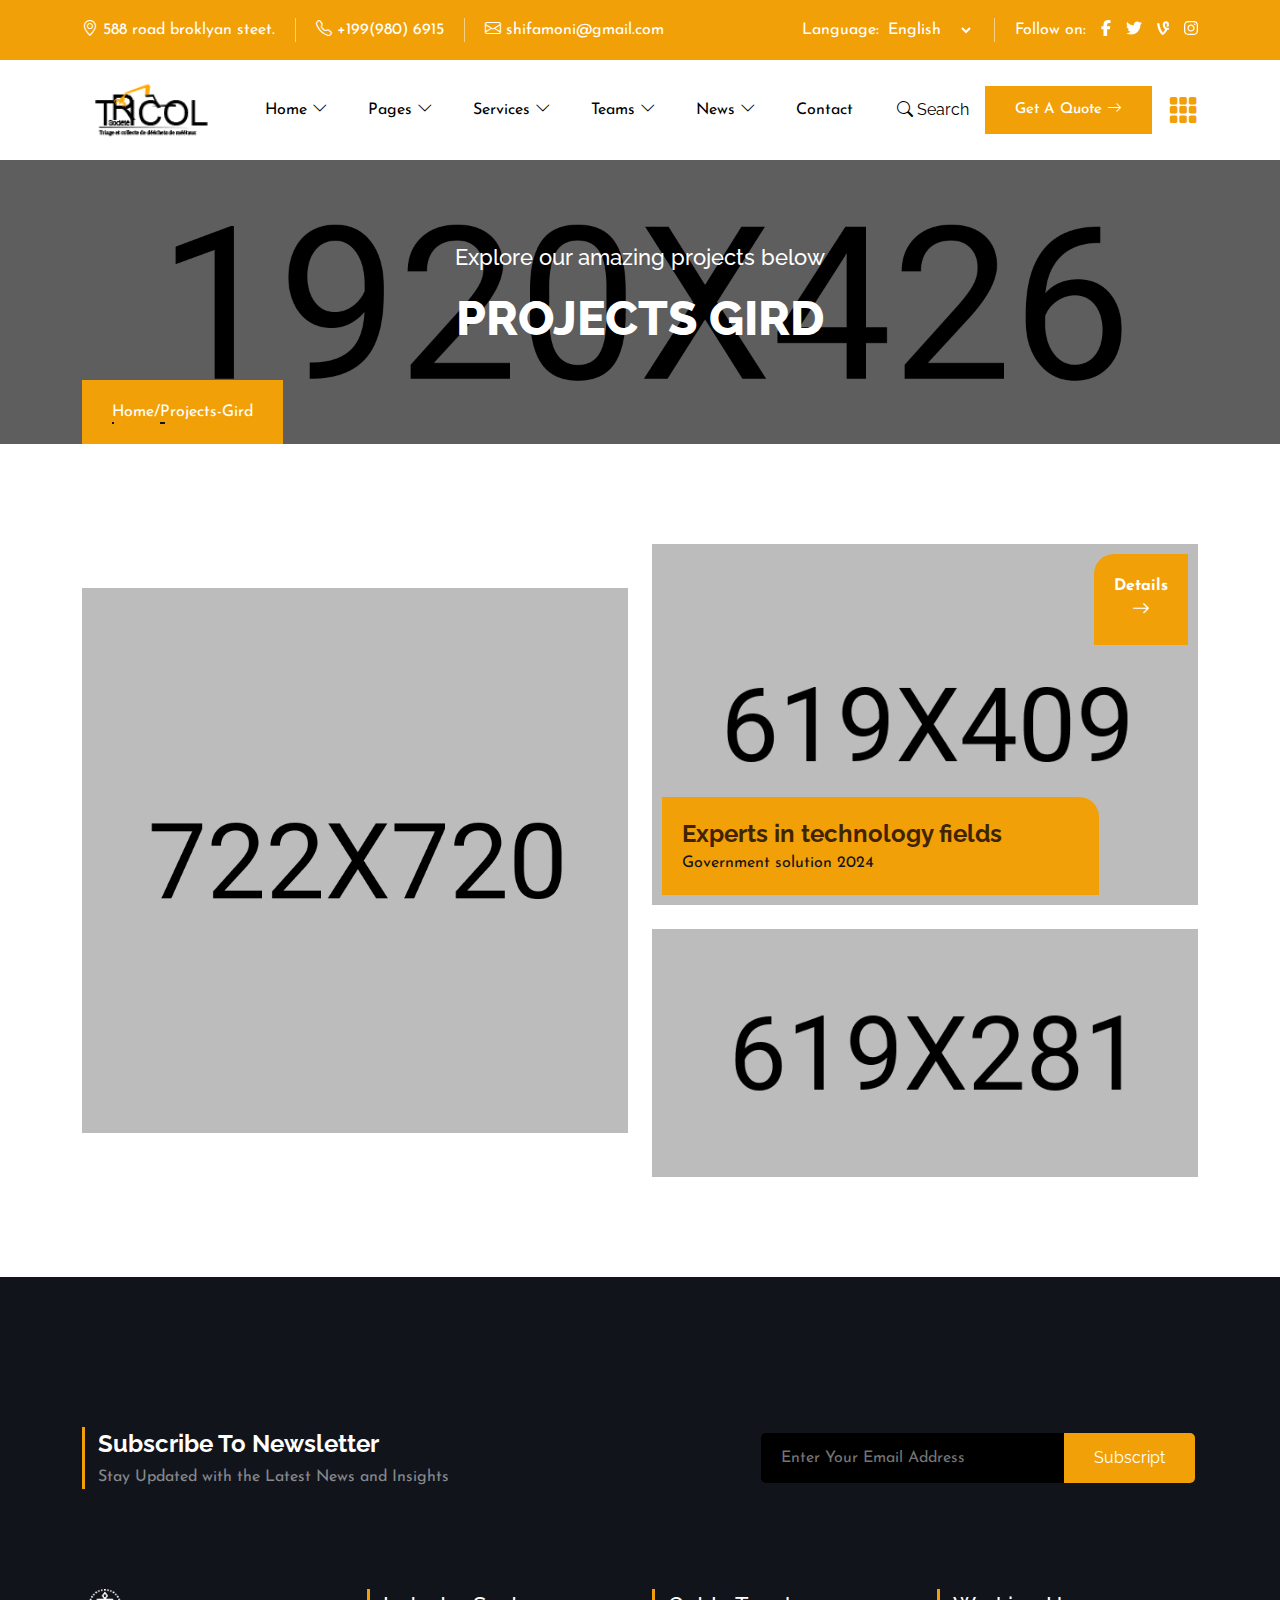
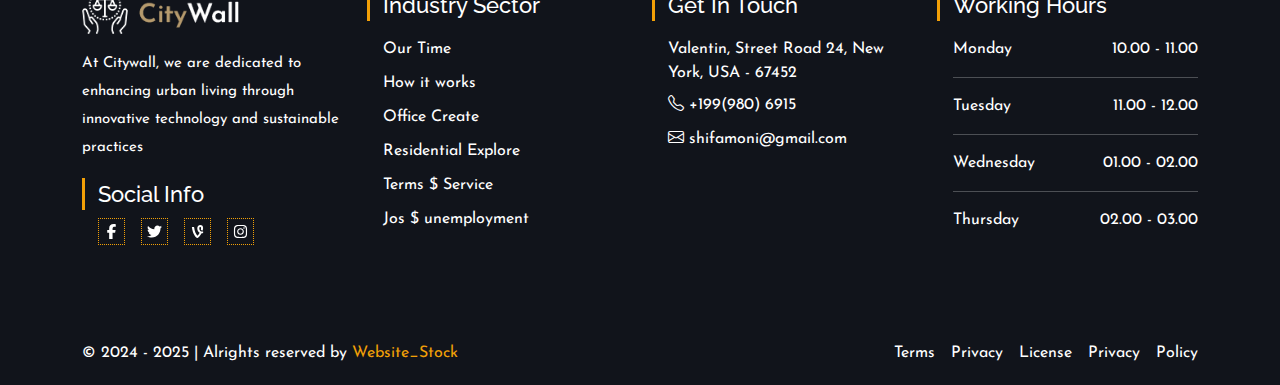
<file: projects-gird.html>
<!DOCTYPE html>
<html lang="en">

<head>
    <meta charset="UTF-8">
    <meta name="viewport" content="width=device-width, initial-scale=1.0">
    <title>city Wall</title>
    <!-- fav icon link -->
    <link rel="shortcut icon" href="images/fav-icon/fav-logo.png" type="image/x-icon">
    <!-- font awesome-->
    <link rel="stylesheet" href="css/all.min.css">
    <!-- google fonts -->
    <link rel="preconnect" href="https://fonts.googleapis.com">
    <link rel="preconnect" href="https://fonts.gstatic.com" crossorigin>
    <link
        href="https://fonts.googleapis.com/css2?family=Josefin+Sans:ital,wght@0,100..700;1,100..700&family=Jost:ital,wght@0,100..900;1,100..900&family=Manrope:wght@200..800&family=Raleway:ital,wght@0,100..900;1,100..900&family=Roboto:ital,wght@0,100;0,300;0,400;0,500;0,700;0,900;1,100;1,300;1,400;1,500;1,700;1,900&display=swap"
        rel="stylesheet">
    <!-- Link slick slider CSS -->
    <link rel="stylesheet" href="css/slick.css">
    <link rel="stylesheet" href="css/slick-theme.css">
    <!-- letter animation -->
    <link rel="stylesheet" href="css/cssanimation.min.css">
    <!-- lordicon icons animation -->
    <script src="https://cdn.lordicon.com/lordicon.js"></script>
    <!-- AOS animation -->
    <link href="https://unpkg.com/aos@2.3.1/dist/aos.css" rel="stylesheet">
    <!-- bootstrap icons -->
    <link rel="stylesheet" href="https://cdn.jsdelivr.net/npm/bootstrap-icons@1.11.3/font/bootstrap-icons.min.css">
    <!-- bootstrap css -->
    <link rel="stylesheet" href="css/bootstrap.min.css">
    <!-- css link -->
    <link rel="stylesheet" href="css/style.min.css">
</head>

<body>
    <!-- ========header section======== -->
    <header>
        <div class="default">
            <div class="top-header">
                <div class="top-header-content">
                    <div class="container">
                        <div class="contact-top-information d-flex">
                            <div class="mobile-number-email d-flex">
                                <address class="text-white m-0">
                                    <i class="bi bi-geo-alt"></i>
                                    588 road broklyan steet.
                                </address>
                                <div class="top-header-row-divide"></div>
                                <a href="tel:+1999806915">
                                    <i class="bi bi-telephone phone"></i>
                                    +199(980) 6915
                                </a>
                                <div class="top-header-row-divide"></div>
                                <a href="mailto:shifamoni@gmail.com">
                                    <i class="bi bi-envelope email"></i>
                                    shifamoni@gmail.com
                                </a>
                            </div>
                            <div class="language-socialLink d-flex ms-auto">
                                <div class="language">
                                    <label for="language" class="text-white">Language:</label>
                                    <select id="language">
                                        <option value="english">English</option>
                                        <option value="mandarin">Mandarin</option>
                                        <option value="hindi">Hindi</option>
                                        <option value="french">French</option>
                                        <option value="modern">Modern</option>
                                        <option value="bengali">Bengali</option>
                                        <option value="Russian">Russian</option>
                                    </select>
                                </div>
                                <div class="top-header-row-divide"></div>
                                <div class="socialLink d-flex">
                                    <p class="d-inline-block text-white">Follow on:</p>
                                    <ul class="d-flex">
                                        <li><a href="#"><i class="fa-brands fa-facebook-f"></i></a></li>
                                        <li><a href="#"><i class="fa-brands fa-twitter"></i></a></li>
                                        <li><a href="#"><i class="fa-brands fa-vine"></i></a></li>
                                        <li><a href="#"><i class="fa-brands fa-instagram"></i></a></li>
                                    </ul>
                                </div>
                            </div>
                        </div>
                    </div>
                </div>
            </div>
            <nav class="navbar-details navbar navbar-expand-lg">
                <div class="container">
                    <div class="brand-logo">
                        <a class="navbar-brand" href="index.html"><img class="img-fluid"
                                src="images/multiple-use/header/logo.png" alt="logo"></a>
                    </div>
                    <button class="navbar-toggler ms-auto" type="button" data-bs-toggle="collapse"
                        data-bs-target="#navbarSupportedContent" aria-controls="navbarSupportedContent"
                        aria-expanded="false" aria-label="Toggle navigation">
                        <span class="navbar-toggler-icon"></span>
                    </button>
                    <div class="navigation-link collapse navbar-collapse gap-4 " id="navbarSupportedContent">
                        <ul class="navbar-nav ms-auto">
                            <li class="nav-item dropdown">
                                <a class="nav-link fw-normal hover-style" href="index.html" role="button"
                                    data-bs-toggle="dropdown" aria-expanded="false">
                                    <span>Home</span><i class="bi bi-chevron-down"></i>
                                </a>
                                <ul class="dropdown-menu">
                                    <li><a class="dropdown-item" href="index.html">Home One</a></li>
                                    <li>
                                        <hr class="dropdown-divider">
                                    </li>
                                    <li><a class="dropdown-item" href="home-two.html">Home Tow</a>
                                    </li>
                                    <li>
                                        <hr class="dropdown-divider">
                                    </li>
                                    <li><a class="dropdown-item" href="home-three.html">Home Three</a>
                                    </li>
                                </ul>
                            </li>
                            <li class="nav-item dropdown">
                                <a class="nav-link fw-normal hover-style" href="#" role="button"
                                    data-bs-toggle="dropdown" aria-expanded="false">
                                    <span>Pages</span><i class="bi bi-chevron-down"></i>
                                </a>
                                <ul class="dropdown-menu">
                                    <li><a class="dropdown-item" href="about.html">About Us</a></li>
                                    <li>
                                        <hr class="dropdown-divider">
                                    </li>
                                    <li><a class="dropdown-item" href="faq-page.html">FAQ</a></li>
                                    <li>
                                        <hr class="dropdown-divider">
                                    </li>
                                    <li><a class="dropdown-item" href="projects-gird.html">Project Grid</a></li>
                                    <li>
                                        <hr class="dropdown-divider">
                                    </li>
                                    <li><a class="dropdown-item" href="projects-details.html">Project Details</a></li>
                                    <li>
                                        <hr class="dropdown-divider">
                                    </li>
                                    <li><a class="dropdown-item" href="error-page.html">Error</a></li>
                                </ul>
                            </li>
                            <li class="nav-item dropdown">
                                <a class="nav-link fw-normal hover-style" href="#" role="button"
                                    data-bs-toggle="dropdown" aria-expanded="false">
                                    <span>Services</span><i class="bi bi-chevron-down"></i>
                                </a>
                                <ul class="dropdown-menu">
                                    <li><a class="dropdown-item" href="service.html">service</a></li>
                                    <li>
                                        <hr class="dropdown-divider">
                                    </li>
                                    <li><a class="dropdown-item" href="service-detail.html">Service Details</a></li>
                                </ul>
                            </li>
                            <li class="nav-item dropdown">
                                <a class="nav-link fw-normal hover-style" href="#" role="button"
                                    data-bs-toggle="dropdown" aria-expanded="false">
                                    <span>Teams</span><i class="bi bi-chevron-down"></i>
                                </a>
                                <ul class="dropdown-menu">
                                    <li><a class="dropdown-item" href="team.html">Team</a></li>
                                    <li>
                                        <hr class="dropdown-divider">
                                    </li>
                                    <li><a class="dropdown-item" href="team-details.html">Team Details</a></li>
                                </ul>
                            </li>
                            <li class="nav-item dropdown">
                                <a class="nav-link fw-normal hover-style" href="#" role="button"
                                    data-bs-toggle="dropdown" aria-expanded="false">
                                    <span>News</span><i class="bi bi-chevron-down"></i>
                                </a>
                                <ul class="dropdown-menu">
                                    <li><a class="dropdown-item" href="blog.html">Blog Standard</a></li>
                                    <li>
                                        <hr class="dropdown-divider">
                                    </li>
                                    <li><a class="dropdown-item" href="blog-post.html">Blog Details</a></li>
                                </ul>
                            </li>
                            <li class="nav-item">
                                <a class="nav-link fw-normal" href="contact.html"><span>Contact</span></a>
                            </li>
                        </ul>
                        <div
                            class="getStart-sideMenu d-flex align-items-center align-content-center justify-content-center justify-content-md-between gap-2">
                            <!-- search modal -->
                            <div class="modal fade" id="exampleModalToggle" aria-hidden="true"
                                aria-labelledby="exampleModalToggleLabel" tabindex="-1">
                                <div class="modal-dialog modal-dialog-centered">
                                    <div class="modal-content">
                                        <div class="search-field modal-body">
                                            <div class="search-form">
                                                <button type="button" class="btn-close" data-bs-dismiss="modal"
                                                    aria-label="Close"></button>
                                                <div class="search-wrap">
                                                    <form action="#">
                                                        <input type="search" name="Submit" id="Submit" required>
                                                        <input type="submit" value="Search">
                                                    </form>
                                                </div>
                                            </div>
                                        </div>
                                    </div>
                                </div>
                            </div>
                            <button class="search-btn border-0 bg-transparent me-2" data-bs-target="#exampleModalToggle"
                                data-bs-toggle="modal">
                                <i class="bi bi-search"></i>
                                <span id="exampleModalToggleLabel">Search</span>
                            </button>
                            <div class="d-flex align-items-center cityWall-btn" role="search">
                                <a href="contact.html">Get A
                                    Quote <i class="bi bi-arrow-right"></i></a>
                            </div>
                            <div class="said-navbar ms-2">
                                <a href="#" class="navSidebar-button" onclick="openNav()">
                                    <i class="bi bi-grid-3x3-gap-fill"></i>
                                </a>
                                <div id="mySidenav" class="sidenav">
                                    <div class="side-logo-button">
                                        <a href="index.html">
                                            <img src="images/multiple-use/side-navmenu/side-logo.png" class="img-fluid"
                                                alt="">
                                        </a>
                                        <a href="#" class="closebtn" onclick="closeNav()">&times;</a>
                                    </div>
                                    <div class="our-mission ">
                                        <h4 class="text-white">Our mission</h4>
                                        <p>Our mission is to connect people to the heart and soul of cities around the
                                            world. From buildings to cobblestone streets, each has its own story,
                                            dedicated
                                            to sharing those stories with you..</p>
                                    </div>
                                    <div class="contact">
                                        <div class="con-info">
                                            <h4 class="text-white ">Contact Info</h4>
                                            <ul>
                                                <li><a href="#"><i class="bi bi-geo-alt"></i> Valentin, Street Road 24,
                                                        New
                                                        York,
                                                        USA - 67452</a></li>
                                                <li> <a href="tel:+1999806915">
                                                        <i class="bi bi-telephone phone"></i>
                                                        +199(980) 6915
                                                    </a></li>
                                                <li><a href="mailto:shifamoni@gmail.com">
                                                        <i class="bi bi-envelope email"></i>
                                                        shifamoni@gmail.com
                                                    </a></li>
                                            </ul>
                                        </div>
                                        <div class="social-link">
                                            <ul>
                                                <li><a href="#"><i class="bi bi-linkedin"></i></a></li>
                                                <li><a href="#"><i class="bi bi-facebook"></i></a></li>
                                                <li><a href="#"><i class="bi bi-instagram"></i></a></li>
                                                <li><a href="#"><i class="bi bi-twitter-x"></i></a></li>
                                            </ul>
                                        </div>
                                    </div>
                                </div>
                            </div>
                        </div>
                    </div>
                </div>
            </nav>
        </div>
    </header>
    <!-- =========main section========= -->
    <main class="projects-grid">
        <!-- =====Banner Section===== -->
        <div class="banner">
            <div id="carouselExampleSlidesOnly" class="carousel slide" data-bs-ride="carousel">
                <div class="carousel-inner">
                    <div class="carousel-item active">
                        <div class="images-optimization position-relative ">
                            <img src="images/multiple-use/default-banner/1.png" class="d-block img-fluid " alt="...">
                            <div class="cover-images-overlay">
                                <div class="container">
                                    <div class="banner-content ">
                                        <h4 class="text-white">Explore our amazing projects below</h4>
                                        <h1 class="text-white text-uppercase  my-3">Projects Gird</h1>
                                    </div>
                                    <div class="home-about-link">
                                        <ul>
                                            <li><a class="text-white" href="index.html">Home</a></li>
                                            <li class="text-white"> / </li>
                                            <li><a class="text-white" href="projects-gird.html">Projects-Gird</a>
                                            </li>
                                        </ul>
                                    </div>
                                </div>
                            </div>
                        </div>
                    </div>
                    <div class="carousel-item">
                        <div class="images-optimization position-relative ">
                            <img src="images/multiple-use/default-banner/2.png" class="d-block img-fluid " alt="...">
                            <div class="cover-images-overlay">
                                <div class="container">
                                    <div class="banner-content ">
                                        <h4 class="text-white">Explore our amazing projects below</h4>
                                        <h1 class="text-white text-uppercase  my-3">Projects Gird</h1>
                                    </div>
                                    <div class="home-about-link">
                                        <ul>
                                            <li><a class="text-white" href="index.html">Home</a></li>
                                            <li class="text-white"> / </li>
                                            <li><a class="text-white" href="projects-gird.html">Projects-Gird</a>
                                            </li>
                                        </ul>
                                    </div>
                                </div>
                            </div>
                        </div>
                    </div>
                    <div class="carousel-item">
                        <div class="images-optimization position-relative ">
                            <img src="images/multiple-use/default-banner/3.png" class="d-block img-fluid " alt="...">
                            <div class="cover-images-overlay">
                                <div class="container">
                                    <div class="banner-content ">
                                        <h4 class="text-white">Explore our amazing projects below</h4>
                                        <h1 class="text-white text-uppercase  my-3">Projects Gird</h1>
                                    </div>
                                    <div class="home-about-link">
                                        <ul>
                                            <li><a class="text-white" href="index.html">Home</a></li>
                                            <li class="text-white"> / </li>
                                            <li><a class="text-white" href="projects-gird.html">Projects-Gird</a>
                                            </li>
                                        </ul>
                                    </div>
                                </div>
                            </div>
                        </div>
                    </div>
                </div>
            </div>
        </div>
        <!-- =====Project Details===== -->
        <section class="grid" data-aos="fade-up">
            <div class="container">
                <div class="row row-cols-1 row-cols-md-2 g-4 align-items-center">
                    <div class="col" data-aos="fade-right">
                        <div class="first-images">
                            <img src="images/Projects-Gird/grid/1.png" class="img-fluid" alt="">
                        </div>
                    </div>
                    <div class="col d-flex flex-column gap-4" data-aos="fade-left">
                        <div class="second-images position-relative ">
                            <img src="images/Projects-Gird/grid/2.png" class="img-fluid" alt="">
                            <div class="content">
                                <div class="right-content">
                                    <a href="#"><span class="fw-bold ">Details</span> <i class="bi bi-arrow-right"></i>
                                    </a>
                                </div>
                                <div class="bottom-content">
                                    <h3>Experts in technology fields</h3>
                                    <p>Government solution 2024</p>
                                </div>
                            </div>
                        </div>
                        <div class="third-images">
                            <img src="images/Projects-Gird/grid/3.png" class="img-fluid" alt="">
                        </div>
                    </div>
                </div>
            </div>
        </section>

    </main>

    <!-- =====Footer section===== -->
    <footer>
        <div class="container">
            <div class="row row-cols-1 row-cols-md-1 row-cols-lg-2 row-cols-xl-2 row-cols-xxl-2 subscribe-field g-4 ">
                <div class="col ">
                    <div class="subscribe-content position-relative ">
                        <div class="divide-column position-absolute "></div>
                        <h3 class="tow ms-3 mb-1 text-white">Subscribe To Newsletter</h3>
                        <p class=" ms-3 text-white-50">Stay Updated with the Latest News and Insights</p>
                    </div>
                </div>
                <div class="col">
                    <form action="#" class="d-flex ">
                        <input type="email" name="email" id="footerEmail" placeholder="Enter Your Email Address"
                            required>
                        <button class="subscript" type="submit">Subscript</button>
                    </form>
                </div>
            </div>
            <div class="row row-cols-1 row-cols-md-2 row-cols-lg-4 row-cols-xl-4 g-4 our-details">
                <div class="col">
                    <div class="card h-100 bg-transparent border-0  ">
                        <a href="index.html"><img src="images/multiple-use/footer/footer-logo.png"
                                class="card-img-top img-fluid " alt="..."></a>
                        <div class="card-body px-0 py-3 ">
                            <p class="card-text text-white ">At Citywall, we are dedicated to enhancing urban living
                                through innovative technology and sustainable practices</p>
                        </div>
                        <div class="social-info">
                            <div class="position-relative">
                                <div class="divide-column position-absolute "></div>
                                <h4 class="ms-3 text-white ">Social Info</h4>
                            </div>
                            <ul class="d-flex mt-2 gap-3 ms-3  ">
                                <li><a class="text-white " href="#"><i
                                            class="link-icons fa-brands fa-facebook-f"></i></a></li>
                                <li><a class="text-white " href="#"><i class="link-icons fa-brands fa-twitter"></i></a>
                                </li>
                                <li><a class="text-white " href="#"><i class="link-icons fa-brands fa-vine"></i></a>
                                </li>
                                <li><a class="text-white " href="#"><i
                                            class="link-icons fa-brands fa-instagram"></i></a></li>
                            </ul>
                        </div>
                    </div>
                </div>
                <div class="col">
                    <div class="card h-100 bg-transparent border-0">
                        <div class="industry-info">
                            <div class="position-relative">
                                <div class="divide-column position-absolute "></div>
                                <h4 class="ms-3 text-white ">Industry Sector</h4>
                            </div>
                            <ul class="d-flex flex-column  mt-3 row-gap-2  ms-3  ">
                                <li><a class="text-white " href="#">Our Time</a></li>
                                <li><a class="text-white " href="#">How it works</a></li>
                                <li><a class="text-white " href="#">Office Create</a></li>
                                <li><a class="text-white " href="#">Residential Explore</a></li>
                                <li><a class="text-white " href="#">Terms $ Service</a></li>
                                <li><a class="text-white " href="#">Jos $ unemployment</a></li>
                            </ul>
                        </div>
                    </div>
                </div>
                <div class="col">
                    <div class="card h-100 bg-transparent border-0">
                        <div class="touch-info">
                            <div class="position-relative">
                                <div class="divide-column position-absolute "></div>
                                <h4 class="ms-3 text-white ">Get In Touch</h4>
                            </div>
                            <ul class="d-flex flex-column  mt-3 row-gap-2  ms-3  ">
                                <li class="text-white mb-2">Valentin, Street Road 24, New York, USA - 67452</li>
                                <li>
                                    <a class="text-white" href="tel:+1999806915">
                                        <i class="bi bi-telephone phone"></i>
                                        +199(980) 6915
                                    </a>
                                </li>

                                <li> <a class="text-white" href="mailto:shifamoni@gmail.com">
                                        <i class="bi bi-envelope email"></i>
                                        shifamoni@gmail.com
                                    </a>
                                </li>
                            </ul>
                        </div>
                    </div>
                </div>
                <div class="col">
                    <div class="card h-100 bg-transparent border-0">
                        <div class="working-info">
                            <div class="position-relative">
                                <div class="divide-column position-absolute "></div>
                                <h4 class="ms-3 text-white ">Working Hours</h4>
                            </div>
                            <ul class="mt-3 ms-3 text-white   ">
                                <li>
                                    <div class="d-flex justify-content-between ">
                                        <div>Monday</div>
                                        <div>10.00 - 11.00</div>
                                    </div>
                                    <hr>
                                </li>
                                <li>
                                    <div class="d-flex justify-content-between ">
                                        <div>Tuesday</div>
                                        <div>11.00 - 12.00</div>
                                    </div>
                                    <hr>
                                </li>
                                <li>
                                    <div class="d-flex justify-content-between ">
                                        <div>Wednesday</div>
                                        <div>01.00 - 02.00</div>
                                    </div>
                                    <hr>
                                </li>
                                <li>
                                    <div class="d-flex justify-content-between ">
                                        <div>Thursday</div>
                                        <div>02.00 - 03.00</div>
                                    </div>
                                </li>
                            </ul>
                        </div>
                    </div>
                </div>
            </div>
        </div>
        <div class="term-and-condition">
            <div class="container">
                <div class="d-flex justify-content-between align-items-center copy-right-content ">
                    <div class="text-white copy-right">© 2024 - 2025 | Alrights reserved by <span>Website_Stock</span>
                    </div>
                    <div class="button-div">
                        <a href="#" class="up-to-down-btn to-top"><i class="bi bi-chevron-double-up"></i></a>
                    </div>
                    <div>
                        <ul class="d-flex gap-3 ">
                            <li><a class="text-white " href="#">Terms</a></li>
                            <li><a class="text-white " href="#">Privacy</a></li>
                            <li><a class="text-white " href="#">License</a></li>
                            <li><a class="text-white " href="#">Privacy</a></li>
                            <li><a class="text-white " href="#">Policy</a></li>
                        </ul>
                    </div>
                </div>
            </div>
        </div>
    </footer>

    <!-- jQuery js -->
    <script src="js/jquery-3.7.1.min.js"></script>
    <!-- letter animation -->
    <script src="js/plugins/letteranimation.min.js"></script>
    <!-- AOS animation -->
    <script src="https://unpkg.com/aos@next/dist/aos.js"></script>
    <!-- font awesome -->
    <script src="js/all.min.js"></script>
    <!-- slick slider JS -->
    <script src="js/plugins/slick.js"></script>
    <script src="js/plugins/slick.min.js"></script>
    <!-- bootstrap js -->
    <script src="js/bootstrap.bundle.min.js"></script>
    <!-- custom js -->
    <script src="js/app.js"></script>
</body>

</html>
</file>
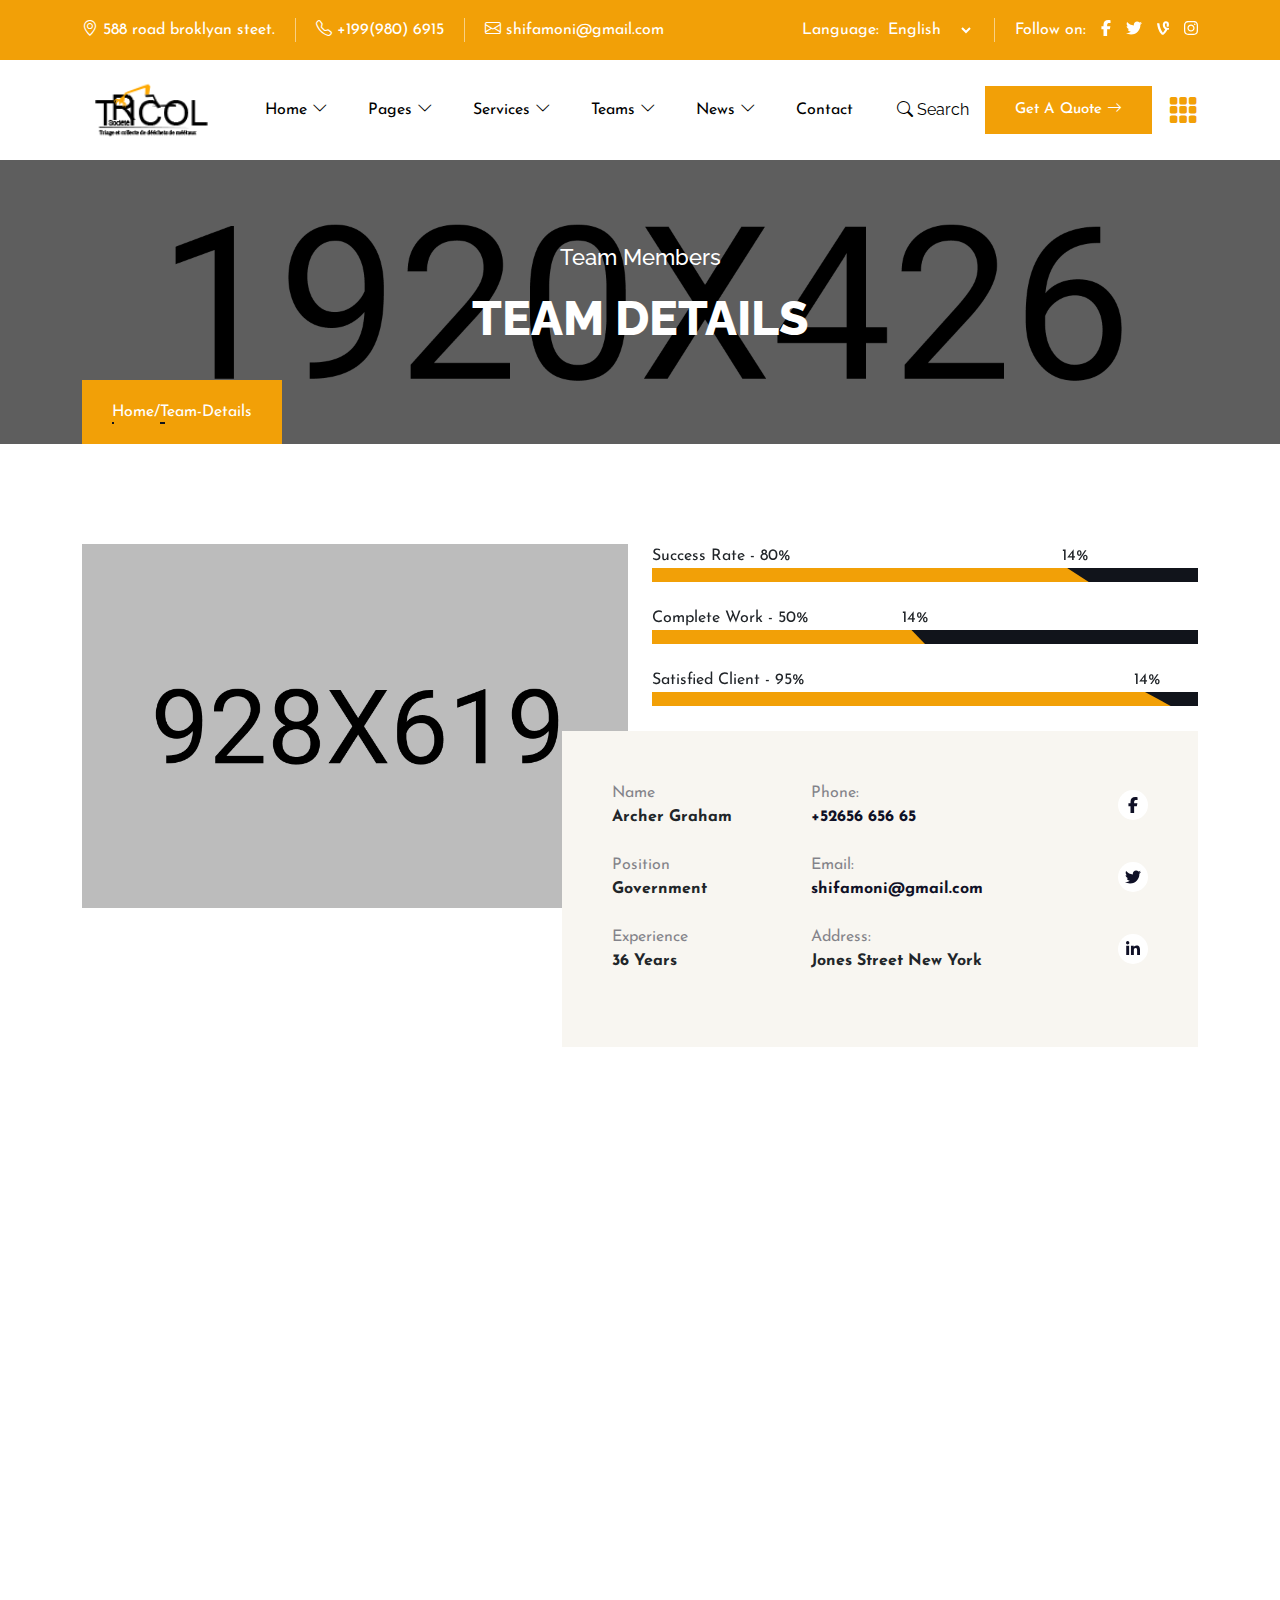
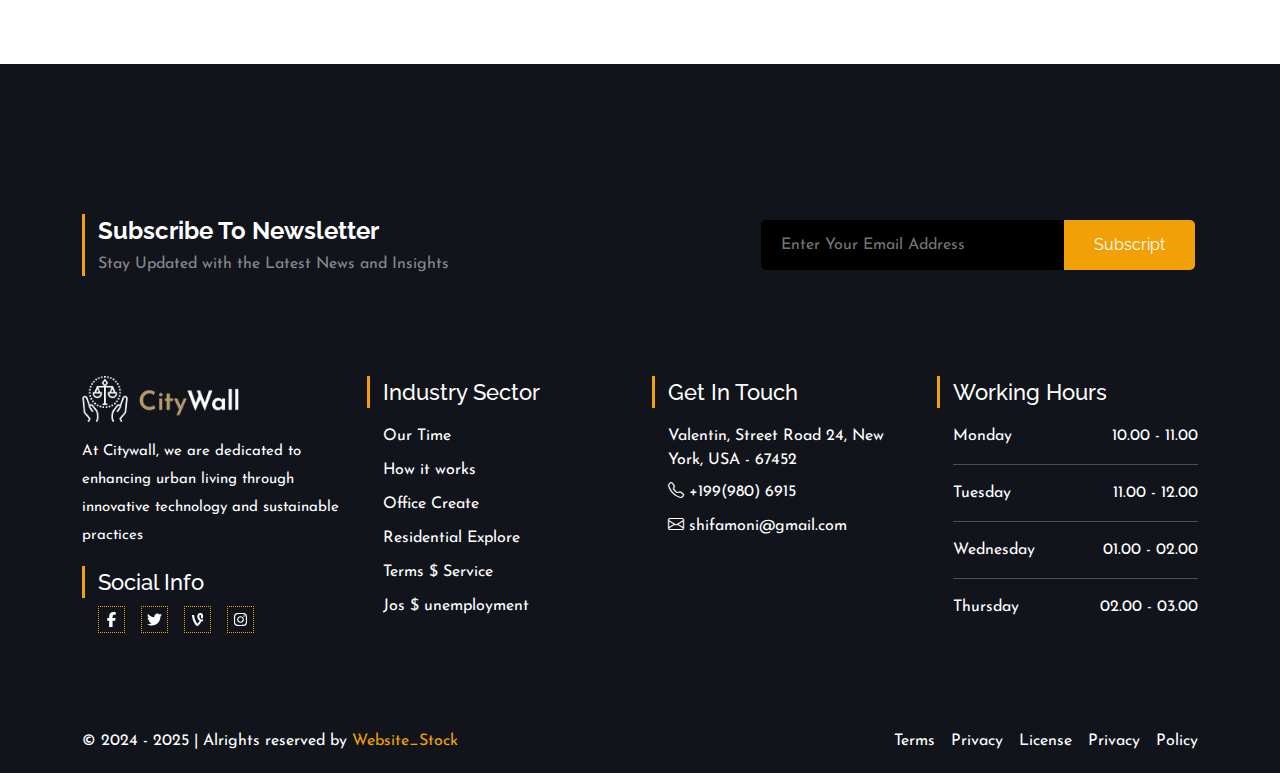
<file: team-details.html>
<!DOCTYPE html>
<html lang="en">

<head>
    <meta charset="UTF-8">
    <meta name="viewport" content="width=device-width, initial-scale=1.0">
    <title>city Wall</title>
    <!-- fav icon link -->
    <link rel="shortcut icon" href="images/fav-icon/fav-logo.png" type="image/x-icon">
    <!-- font awesome-->
    <link rel="stylesheet" href="css/all.min.css">
    <!-- google fonts -->
    <link rel="preconnect" href="https://fonts.googleapis.com">
    <link rel="preconnect" href="https://fonts.gstatic.com" crossorigin>
    <link
        href="https://fonts.googleapis.com/css2?family=Josefin+Sans:ital,wght@0,100..700;1,100..700&family=Jost:ital,wght@0,100..900;1,100..900&family=Manrope:wght@200..800&family=Raleway:ital,wght@0,100..900;1,100..900&family=Roboto:ital,wght@0,100;0,300;0,400;0,500;0,700;0,900;1,100;1,300;1,400;1,500;1,700;1,900&display=swap"
        rel="stylesheet">
    <!-- Link slick slider CSS -->
    <link rel="stylesheet" href="css/slick.css">
    <link rel="stylesheet" href="css/slick-theme.css">
    <!-- letter animation -->
    <link rel="stylesheet" href="css/cssanimation.min.css">
    <!-- lordicon icons animation -->
    <script src="https://cdn.lordicon.com/lordicon.js"></script>
    <!-- AOS animation -->
    <link href="https://unpkg.com/aos@2.3.1/dist/aos.css" rel="stylesheet">
    <!-- bootstrap icons -->
    <link rel="stylesheet" href="https://cdn.jsdelivr.net/npm/bootstrap-icons@1.11.3/font/bootstrap-icons.min.css">
    <!-- bootstrap css -->
    <link rel="stylesheet" href="css/bootstrap.min.css">
    <!-- css link -->
    <link rel="stylesheet" href="css/style.min.css">
</head>

<body>
    <!-- ========header section======== -->
    <header>
        <div class="default">
            <div class="top-header">
                <div class="top-header-content">
                    <div class="container">
                        <div class="contact-top-information d-flex">
                            <div class="mobile-number-email d-flex">
                                <address class="text-white m-0">
                                    <i class="bi bi-geo-alt"></i>
                                    588 road broklyan steet.
                                </address>
                                <div class="top-header-row-divide"></div>
                                <a href="tel:+1999806915">
                                    <i class="bi bi-telephone phone"></i>
                                    +199(980) 6915
                                </a>
                                <div class="top-header-row-divide"></div>
                                <a href="mailto:shifamoni@gmail.com">
                                    <i class="bi bi-envelope email"></i>
                                    shifamoni@gmail.com
                                </a>
                            </div>
                            <div class="language-socialLink d-flex ms-auto">
                                <div class="language">
                                    <label for="language" class="text-white">Language:</label>
                                    <select id="language">
                                        <option value="english">English</option>
                                        <option value="mandarin">Mandarin</option>
                                        <option value="hindi">Hindi</option>
                                        <option value="french">French</option>
                                        <option value="modern">Modern</option>
                                        <option value="bengali">Bengali</option>
                                        <option value="Russian">Russian</option>
                                    </select>
                                </div>
                                <div class="top-header-row-divide"></div>
                                <div class="socialLink d-flex">
                                    <p class="d-inline-block text-white">Follow on:</p>
                                    <ul class="d-flex">
                                        <li><a href="#"><i class="fa-brands fa-facebook-f"></i></a></li>
                                        <li><a href="#"><i class="fa-brands fa-twitter"></i></a></li>
                                        <li><a href="#"><i class="fa-brands fa-vine"></i></a></li>
                                        <li><a href="#"><i class="fa-brands fa-instagram"></i></a></li>
                                    </ul>
                                </div>
                            </div>
                        </div>
                    </div>
                </div>
            </div>
            <nav class="navbar-details navbar navbar-expand-lg">
                <div class="container">
                    <div class="brand-logo">
                        <a class="navbar-brand" href="index.html"><img class="img-fluid"
                                src="images/multiple-use/header/logo.png" alt="logo"></a>
                    </div>
                    <button class="navbar-toggler ms-auto" type="button" data-bs-toggle="collapse"
                        data-bs-target="#navbarSupportedContent" aria-controls="navbarSupportedContent"
                        aria-expanded="false" aria-label="Toggle navigation">
                        <span class="navbar-toggler-icon"></span>
                    </button>
                    <div class="navigation-link collapse navbar-collapse gap-4 " id="navbarSupportedContent">
                        <ul class="navbar-nav ms-auto">
                            <li class="nav-item dropdown">
                                <a class="nav-link fw-normal hover-style" href="index.html" role="button"
                                    data-bs-toggle="dropdown" aria-expanded="false">
                                    <span>Home</span><i class="bi bi-chevron-down"></i>
                                </a>
                                <ul class="dropdown-menu">
                                    <li><a class="dropdown-item" href="index.html">Home One</a></li>
                                    <li>
                                        <hr class="dropdown-divider">
                                    </li>
                                    <li><a class="dropdown-item" href="home-two.html">Home Tow</a>
                                    </li>
                                    <li>
                                        <hr class="dropdown-divider">
                                    </li>
                                    <li><a class="dropdown-item" href="home-three.html">Home Three</a>
                                    </li>
                                </ul>
                            </li>
                            <li class="nav-item dropdown">
                                <a class="nav-link fw-normal hover-style" href="#" role="button"
                                    data-bs-toggle="dropdown" aria-expanded="false">
                                    <span>Pages</span><i class="bi bi-chevron-down"></i>
                                </a>
                                <ul class="dropdown-menu">
                                    <li><a class="dropdown-item" href="about.html">About Us</a></li>
                                    <li>
                                        <hr class="dropdown-divider">
                                    </li>
                                    <li><a class="dropdown-item" href="faq-page.html">FAQ</a></li>
                                    <li>
                                        <hr class="dropdown-divider">
                                    </li>
                                    <li><a class="dropdown-item" href="projects-gird.html">Project Grid</a></li>
                                    <li>
                                        <hr class="dropdown-divider">
                                    </li>
                                    <li><a class="dropdown-item" href="projects-details.html">Project Details</a></li>
                                    <li>
                                        <hr class="dropdown-divider">
                                    </li>
                                    <li><a class="dropdown-item" href="error-page.html">Error</a></li>
                                </ul>
                            </li>
                            <li class="nav-item dropdown">
                                <a class="nav-link fw-normal hover-style" href="#" role="button"
                                    data-bs-toggle="dropdown" aria-expanded="false">
                                    <span>Services</span><i class="bi bi-chevron-down"></i>
                                </a>
                                <ul class="dropdown-menu">
                                    <li><a class="dropdown-item" href="service.html">service</a></li>
                                    <li>
                                        <hr class="dropdown-divider">
                                    </li>
                                    <li><a class="dropdown-item" href="service-detail.html">Service Details</a></li>
                                </ul>
                            </li>
                            <li class="nav-item dropdown">
                                <a class="nav-link fw-normal hover-style" href="#" role="button"
                                    data-bs-toggle="dropdown" aria-expanded="false">
                                    <span>Teams</span><i class="bi bi-chevron-down"></i>
                                </a>
                                <ul class="dropdown-menu">
                                    <li><a class="dropdown-item" href="team.html">Team</a></li>
                                    <li>
                                        <hr class="dropdown-divider">
                                    </li>
                                    <li><a class="dropdown-item" href="team-details.html">Team Details</a></li>
                                </ul>
                            </li>
                            <li class="nav-item dropdown">
                                <a class="nav-link fw-normal hover-style" href="#" role="button"
                                    data-bs-toggle="dropdown" aria-expanded="false">
                                    <span>News</span><i class="bi bi-chevron-down"></i>
                                </a>
                                <ul class="dropdown-menu">
                                    <li><a class="dropdown-item" href="blog.html">Blog Standard</a></li>
                                    <li>
                                        <hr class="dropdown-divider">
                                    </li>
                                    <li><a class="dropdown-item" href="blog-post.html">Blog Details</a></li>
                                </ul>
                            </li>
                            <li class="nav-item">
                                <a class="nav-link fw-normal" href="contact.html"><span>Contact</span></a>
                            </li>
                        </ul>
                        <div
                            class="getStart-sideMenu d-flex align-items-center align-content-center justify-content-center justify-content-md-between gap-2">
                            <!-- search modal -->
                            <div class="modal fade" id="exampleModalToggle" aria-hidden="true"
                                aria-labelledby="exampleModalToggleLabel" tabindex="-1">
                                <div class="modal-dialog modal-dialog-centered">
                                    <div class="modal-content">
                                        <div class="search-field modal-body">
                                            <div class="search-form">
                                                <button type="button" class="btn-close" data-bs-dismiss="modal"
                                                    aria-label="Close"></button>
                                                <div class="search-wrap">
                                                    <form action="#">
                                                        <input type="search" name="Submit" id="Submit" required>
                                                        <input type="submit" value="Search">
                                                    </form>
                                                </div>
                                            </div>
                                        </div>
                                    </div>
                                </div>
                            </div>
                            <button class="search-btn border-0 bg-transparent me-2" data-bs-target="#exampleModalToggle"
                                data-bs-toggle="modal">
                                <i class="bi bi-search"></i>
                                <span id="exampleModalToggleLabel">Search</span>
                            </button>
                            <div class="d-flex align-items-center cityWall-btn" role="search">
                                <a href="contact.html">Get A
                                    Quote <i class="bi bi-arrow-right"></i></a>
                            </div>
                            <div class="said-navbar ms-2">
                                <a href="#" class="navSidebar-button" onclick="openNav()">
                                    <i class="bi bi-grid-3x3-gap-fill"></i>
                                </a>
                                <div id="mySidenav" class="sidenav">
                                    <div class="side-logo-button">
                                        <a href="index.html">
                                            <img src="images/multiple-use/side-navmenu/side-logo.png" class="img-fluid"
                                                alt="">
                                        </a>
                                        <a href="#" class="closebtn" onclick="closeNav()">&times;</a>
                                    </div>
                                    <div class="our-mission ">
                                        <h4 class="text-white">Our mission</h4>
                                        <p>Our mission is to connect people to the heart and soul of cities around the
                                            world. From buildings to cobblestone streets, each has its own story,
                                            dedicated
                                            to sharing those stories with you..</p>
                                    </div>
                                    <div class="contact">
                                        <div class="con-info">
                                            <h4 class="text-white ">Contact Info</h4>
                                            <ul>
                                                <li><a href="#"><i class="bi bi-geo-alt"></i> Valentin, Street Road 24,
                                                        New
                                                        York,
                                                        USA - 67452</a></li>
                                                <li> <a href="tel:+1999806915">
                                                        <i class="bi bi-telephone phone"></i>
                                                        +199(980) 6915
                                                    </a></li>
                                                <li><a href="mailto:shifamoni@gmail.com">
                                                        <i class="bi bi-envelope email"></i>
                                                        shifamoni@gmail.com
                                                    </a></li>
                                            </ul>
                                        </div>
                                        <div class="social-link">
                                            <ul>
                                                <li><a href="#"><i class="bi bi-linkedin"></i></a></li>
                                                <li><a href="#"><i class="bi bi-facebook"></i></a></li>
                                                <li><a href="#"><i class="bi bi-instagram"></i></a></li>
                                                <li><a href="#"><i class="bi bi-twitter-x"></i></a></li>
                                            </ul>
                                        </div>
                                    </div>
                                </div>
                            </div>
                        </div>
                    </div>
                </div>
            </nav>
        </div>
    </header>
    <!-- =========main section========= -->
    <main class="team-details">
        <!-- =====Banner Section===== -->
        <div class="banner">
            <div id="carouselExampleSlidesOnly" class="carousel slide" data-bs-ride="carousel">
                <div class="carousel-inner">
                    <div class="carousel-item active">
                        <div class="images-optimization position-relative ">
                            <img src="images/multiple-use/default-banner/1.png" class="d-block img-fluid " alt="...">
                            <div class="cover-images-overlay">
                                <div class="container">
                                    <div class="banner-content ">
                                        <h4 class="text-white">Team Members</h4>
                                        <h1 class="text-white text-uppercase  my-3">Team Details</h1>
                                    </div>
                                    <div class="home-about-link">
                                        <ul>
                                            <li><a class="text-white" href="index.html">Home</a></li>
                                            <li class="text-white"> / </li>
                                            <li><a class="text-white" href="team.html">Team-Details</a>
                                            </li>
                                        </ul>
                                    </div>
                                </div>
                            </div>
                        </div>
                    </div>
                    <div class="carousel-item">
                        <div class="images-optimization position-relative ">
                            <img src="images/multiple-use/default-banner/2.png" class="d-block img-fluid " alt="...">
                            <div class="cover-images-overlay">
                                <div class="container">
                                    <div class="banner-content ">
                                        <h4 class="text-white">Team Members</h4>
                                        <h1 class="text-white text-uppercase  my-3">Team Details</h1>
                                    </div>
                                    <div class="home-about-link">
                                        <ul>
                                            <li><a class="text-white" href="index.html">Home</a></li>
                                            <li class="text-white"> / </li>
                                            <li><a class="text-white" href="team.html">Team-Details</a>
                                            </li>
                                        </ul>
                                    </div>
                                </div>
                            </div>
                        </div>
                    </div>
                    <div class="carousel-item">
                        <div class="images-optimization position-relative ">
                            <img src="images/multiple-use/default-banner/3.png" class="d-block img-fluid " alt="...">
                            <div class="cover-images-overlay">
                                <div class="container">
                                    <div class="banner-content ">
                                        <h4 class="text-white">Team Members</h4>
                                        <h1 class="text-white text-uppercase  my-3">Team Details</h1>
                                    </div>
                                    <div class="home-about-link">
                                        <ul>
                                            <li><a class="text-white" href="index.html">Home</a></li>
                                            <li class="text-white"> / </li>
                                            <li><a class="text-white" href="team.html">Team-Details</a>
                                            </li>
                                        </ul>
                                    </div>
                                </div>
                            </div>
                        </div>
                    </div>
                </div>
            </div>
        </div>
        <!-- =====team-member-details===== -->
        <section class="team-member-details" data-aos="fade-up">
            <h2 class="d-none">team-member-details</h2>
            <div class="container">
                <div class="row row-cols-1 row-cols-md-2">
                    <div class="team-member">
                        <img src="images/team-details/team-member/1.png" class="img-fluid" alt="">
                    </div>
                    <div class="member-content">
                        <div class="percentages" data-aos="fade-right">
                            <div class="progress-bars">
                                <div class="d-flex justify-content-between">
                                    <span>Success Rate - 80%</span>
                                    <span id="progressNumberRate"></span>
                                </div>
                                <div class="progress">
                                    <div class="bar numberRate"></div>
                                </div>
                            </div>

                            <div class="progress-bars">
                                <div class="d-flex justify-content-between">
                                    <span>Complete Work - 50%</span>
                                    <span id="progressNumberWork"></span>
                                </div>
                                <div class="progress">
                                    <div class="bar numberWork"></div>
                                </div>
                            </div>
                            <div class="progress-bars">
                                <div class="d-flex justify-content-between">
                                    <span>Satisfied Client - 95%</span>
                                    <span id="progressNumberClient"></span>
                                </div>
                                <div class="progress">
                                    <div class="bar numberClient"></div>
                                </div>
                            </div>
                        </div>
                        <div class="information" data-aos="fade-left">
                            <div class="row mb-4 align-items-center">
                                <div class="col-4 col-md-4">
                                    <div class="top-title">Name</div>
                                    <div class="fw-bold">Archer Graham</div>
                                </div>
                                <div class="col-6 col-md-6 ps-4">
                                    <div class="top-title">Phone:</div>
                                    <div class="fw-bold"><a href="tel:+5265665665">
                                            +52656 656 65
                                        </a></div>
                                </div>
                                <div class="col-2 col-md-2">
                                    <a class="social-link text-end float-end" href="#"><i
                                            class="fa-brands fa-facebook-f icon"></i></a>
                                </div>
                            </div>
                            <div class="row mb-4 align-items-center">
                                <div class="col-4 col-md-4">
                                    <div class="top-title">Position</div>
                                    <div class="fw-bold">Government</div>
                                </div>
                                <div class="col-6 col-md-6 ps-4">
                                    <div class="top-title">Email:</div>
                                    <div class="fw-bold"><a href="mailto:shifamoni@gmail.com"> shifamoni@gmail.com
                                        </a></div>
                                </div>
                                <div class="col-2 col-md-2 ">
                                    <a class="social-link text-end float-end" href="#">
                                        <i class="fa-brands fa-twitter icon"></i></a>
                                </div>
                            </div>

                            <div class="row mb-4 align-items-center">
                                <div class="col-4 col-md-4">
                                    <div class="top-title">Experience</div>
                                    <div class="fw-bold">36 Years</div>
                                </div>
                                <div class="col-6 col-md-6 ps-4">
                                    <div class="top-title">Address:</div>
                                    <div class="fw-bold">Jones Street New York</div>
                                </div>
                                <div class="col-2 col-md-2">
                                    <a class="social-link text-end float-end" href="#">
                                        <i class="fa-brands fa-linkedin-in icon"></i></a>
                                </div>
                            </div>





                        </div>
                    </div>
                </div>
            </div>
        </section>
        <!-- ======Our Dedicated Investigators======= -->
        <section class="our-investigators ">
            <div class="container">
                <div class="section-title">
                    <div class="semi-title" data-aos="fade-up">
                        <div class="animated-circles justify-content-center">
                            <div class="small-circle-start"></div>
                            <div class="title">Check our Teamer</div>
                            <div class="small-circle-end"></div>
                        </div>
                    </div>
                    <div class="title text-center mb-5" data-aos="fade-up">
                        <h2 class="cssanimation lePopUp sequence">Our Dedicated Investigators</h2>
                    </div>
                </div>
                <div class="row row-cols-1 row-cols-md-2 row-cols-lg-4 g-4">
                    <div class="col" data-aos="fade-right">
                        <div class="card h-100 border-0">
                            <img src="images/multiple-use/investigator/david.png" class="card-img-top img-fluid"
                                alt="...">
                            <div class="card-body">
                                <ul class="social-links hideLink">
                                    <li><a href="#" target="_blank" rel="noopener noreferrer"><i
                                                class="fa-brands fa-facebook-f"></i></a></li>
                                    <li><a href="#" target="_blank" rel="noopener noreferrer"><i
                                                class="fa-brands fa-vimeo-v"></i></a></li>
                                    <li><a href="#" target="_blank" rel="noopener noreferrer"><i
                                                class="fa-brands fa-instagram"></i></a></li>
                                </ul>
                                <button class="share-btn border-0 share-button"><i
                                        class="fa-solid fa-share-nodes"></i></button>
                                <div class="info mt-1 px-2 py-3">
                                    <a href="team-details.html">
                                        <h5 class="card-title tow text-white ps-3 m-0">David Malawn</h5>
                                    </a>
                                    <p class="card-text text-white ps-3">Chief Engineer</p>
                                </div>
                            </div>
                        </div>
                    </div>
                    <div class="col" data-aos="fade-right">
                        <div class="card h-100 border-0">
                            <img src="images/multiple-use/investigator/brawn.png" class="card-img-top img-fluid"
                                alt="...">
                            <div class="card-body">
                                <ul class="social-links hideLink">
                                    <li><a href="#" target="_blank" rel="noopener noreferrer"><i
                                                class="fa-brands fa-facebook-f"></i></a></li>
                                    <li><a href="#" target="_blank" rel="noopener noreferrer"><i
                                                class="fa-brands fa-vimeo-v"></i></a></li>
                                    <li><a href="#" target="_blank" rel="noopener noreferrer"><i
                                                class="fa-brands fa-instagram"></i></a></li>
                                </ul>
                                <button class="share-btn border-0 share-button"><i
                                        class="fa-solid fa-share-nodes"></i></button>
                                <div class="info mt-1 px-2 py-3">
                                    <a href="team-details.html">
                                        <h5 class="card-title tow text-white ps-3 m-0">Brawn Jack</h5>
                                    </a>
                                    <p class="card-text text-white ps-3">Head Officer</p>
                                </div>
                            </div>
                        </div>
                    </div>
                    <div class="col" data-aos="fade-left">
                        <div class="card h-100 border-0">
                            <img src="images/multiple-use/investigator/marla.png" class="card-img-top img-fluid"
                                alt="...">
                            <div class="card-body">
                                <ul class="social-links hideLink">
                                    <li><a href="#" target="_blank" rel="noopener noreferrer"><i
                                                class="fa-brands fa-facebook-f"></i></a></li>
                                    <li><a href="#" target="_blank" rel="noopener noreferrer"><i
                                                class="fa-brands fa-vimeo-v"></i></a></li>
                                    <li><a href="#" target="_blank" rel="noopener noreferrer"><i
                                                class="fa-brands fa-instagram"></i></a></li>
                                </ul>
                                <button class="share-btn border-0 share-button"><i
                                        class="fa-solid fa-share-nodes"></i></button>
                                <div class="info mt-1 px-2 py-3">
                                    <a href="team-details.html">
                                        <h5 class="card-title tow text-white ps-3 m-0">Marla Jashon</h5>
                                    </a>
                                    <p class="card-text text-white ps-3">Developer</p>
                                </div>
                            </div>
                        </div>
                    </div>
                    <div class="col" data-aos="fade-left">
                        <div class="card h-100 border-0">
                            <img src="images/multiple-use/investigator/mike.png" class="card-img-top img-fluid"
                                alt="...">
                            <div class="card-body">
                                <ul class="social-links hideLink">
                                    <li><a href="#" target="_blank" rel="noopener noreferrer"><i
                                                class="fa-brands fa-facebook-f"></i></a></li>
                                    <li><a href="#" target="_blank" rel="noopener noreferrer"><i
                                                class="fa-brands fa-vimeo-v"></i></a></li>
                                    <li><a href="#" target="_blank" rel="noopener noreferrer"><i
                                                class="fa-brands fa-instagram"></i></a></li>
                                </ul>
                                <button class="share-btn border-0 share-button"><i
                                        class="fa-solid fa-share-nodes"></i></button>
                                <div class="info mt-1 px-2 py-3">
                                    <a href="team-details.html">
                                        <h5 class="card-title tow text-white ps-3 m-0">Mike Mink</h5>
                                    </a>
                                    <p class="card-text text-white ps-3">Engineer</p>
                                </div>
                            </div>
                        </div>
                    </div>
                </div>
            </div>
        </section>

    </main>

    <!-- =====Footer section===== -->
    <footer>
        <div class="container">
            <div class="row row-cols-1 row-cols-md-1 row-cols-lg-2 row-cols-xl-2 row-cols-xxl-2 subscribe-field g-4 ">
                <div class="col ">
                    <div class="subscribe-content position-relative ">
                        <div class="divide-column position-absolute "></div>
                        <h3 class="tow ms-3 mb-1 text-white">Subscribe To Newsletter</h3>
                        <p class=" ms-3 text-white-50">Stay Updated with the Latest News and Insights</p>
                    </div>
                </div>
                <div class="col">
                    <form action="#" class="d-flex ">
                        <input type="email" name="email" id="footerEmail" placeholder="Enter Your Email Address"
                            required>
                        <button class="subscript" type="submit">Subscript</button>
                    </form>
                </div>
            </div>
            <div class="row row-cols-1 row-cols-md-2 row-cols-lg-4 row-cols-xl-4 g-4 our-details">
                <div class="col">
                    <div class="card h-100 bg-transparent border-0  ">
                        <a href="index.html"><img src="images/multiple-use/footer/footer-logo.png"
                                class="card-img-top img-fluid " alt="..."></a>
                        <div class="card-body px-0 py-3 ">
                            <p class="card-text text-white ">At Citywall, we are dedicated to enhancing urban living
                                through innovative technology and sustainable practices</p>
                        </div>
                        <div class="social-info">
                            <div class="position-relative">
                                <div class="divide-column position-absolute "></div>
                                <h4 class="ms-3 text-white ">Social Info</h4>
                            </div>
                            <ul class="d-flex mt-2 gap-3 ms-3  ">
                                <li><a class="text-white " href="#"><i
                                            class="link-icons fa-brands fa-facebook-f"></i></a></li>
                                <li><a class="text-white " href="#"><i class="link-icons fa-brands fa-twitter"></i></a>
                                </li>
                                <li><a class="text-white " href="#"><i class="link-icons fa-brands fa-vine"></i></a>
                                </li>
                                <li><a class="text-white " href="#"><i
                                            class="link-icons fa-brands fa-instagram"></i></a></li>
                            </ul>
                        </div>
                    </div>
                </div>
                <div class="col">
                    <div class="card h-100 bg-transparent border-0">
                        <div class="industry-info">
                            <div class="position-relative">
                                <div class="divide-column position-absolute "></div>
                                <h4 class="ms-3 text-white ">Industry Sector</h4>
                            </div>
                            <ul class="d-flex flex-column  mt-3 row-gap-2  ms-3  ">
                                <li><a class="text-white " href="#">Our Time</a></li>
                                <li><a class="text-white " href="#">How it works</a></li>
                                <li><a class="text-white " href="#">Office Create</a></li>
                                <li><a class="text-white " href="#">Residential Explore</a></li>
                                <li><a class="text-white " href="#">Terms $ Service</a></li>
                                <li><a class="text-white " href="#">Jos $ unemployment</a></li>
                            </ul>
                        </div>
                    </div>
                </div>
                <div class="col">
                    <div class="card h-100 bg-transparent border-0">
                        <div class="touch-info">
                            <div class="position-relative">
                                <div class="divide-column position-absolute "></div>
                                <h4 class="ms-3 text-white ">Get In Touch</h4>
                            </div>
                            <ul class="d-flex flex-column  mt-3 row-gap-2  ms-3  ">
                                <li class="text-white mb-2">Valentin, Street Road 24, New York, USA - 67452</li>
                                <li>
                                    <a class="text-white" href="tel:+1999806915">
                                        <i class="bi bi-telephone phone"></i>
                                        +199(980) 6915
                                    </a>
                                </li>

                                <li> <a class="text-white" href="mailto:shifamoni@gmail.com">
                                        <i class="bi bi-envelope email"></i>
                                        shifamoni@gmail.com
                                    </a>
                                </li>
                            </ul>
                        </div>
                    </div>
                </div>
                <div class="col">
                    <div class="card h-100 bg-transparent border-0">
                        <div class="working-info">
                            <div class="position-relative">
                                <div class="divide-column position-absolute "></div>
                                <h4 class="ms-3 text-white ">Working Hours</h4>
                            </div>
                            <ul class="mt-3 ms-3 text-white   ">
                                <li>
                                    <div class="d-flex justify-content-between ">
                                        <div>Monday</div>
                                        <div>10.00 - 11.00</div>
                                    </div>
                                    <hr>
                                </li>
                                <li>
                                    <div class="d-flex justify-content-between ">
                                        <div>Tuesday</div>
                                        <div>11.00 - 12.00</div>
                                    </div>
                                    <hr>
                                </li>
                                <li>
                                    <div class="d-flex justify-content-between ">
                                        <div>Wednesday</div>
                                        <div>01.00 - 02.00</div>
                                    </div>
                                    <hr>
                                </li>
                                <li>
                                    <div class="d-flex justify-content-between ">
                                        <div>Thursday</div>
                                        <div>02.00 - 03.00</div>
                                    </div>
                                </li>
                            </ul>
                        </div>
                    </div>
                </div>
            </div>
        </div>
        <div class="term-and-condition">
            <div class="container">
                <div class="d-flex justify-content-between align-items-center copy-right-content ">
                    <div class="text-white copy-right">© 2024 - 2025 | Alrights reserved by <span>Website_Stock</span>
                    </div>
                    <div class="button-div">
                        <a href="#" class="up-to-down-btn to-top"><i class="bi bi-chevron-double-up"></i></a>
                    </div>
                    <div>
                        <ul class="d-flex gap-3 ">
                            <li><a class="text-white " href="#">Terms</a></li>
                            <li><a class="text-white " href="#">Privacy</a></li>
                            <li><a class="text-white " href="#">License</a></li>
                            <li><a class="text-white " href="#">Privacy</a></li>
                            <li><a class="text-white " href="#">Policy</a></li>
                        </ul>
                    </div>
                </div>
            </div>
        </div>
    </footer>

    <!-- jQuery js -->
    <script src="js/jquery-3.7.1.min.js"></script>
    <!-- letter animation -->
    <script src="js/plugins/letteranimation.min.js"></script>
    <!-- AOS animation -->
    <script src="https://unpkg.com/aos@next/dist/aos.js"></script>
    <!-- font awesome -->
    <script src="js/all.min.js"></script>
    <!-- slick slider JS -->
    <script src="js/plugins/slick.js"></script>
    <script src="js/plugins/slick.min.js"></script>
    <!-- bootstrap js -->
    <script src="js/bootstrap.bundle.min.js"></script>
    <!-- custom js -->
    <script src="js/app.js"></script>
</body>

</html>
</file>
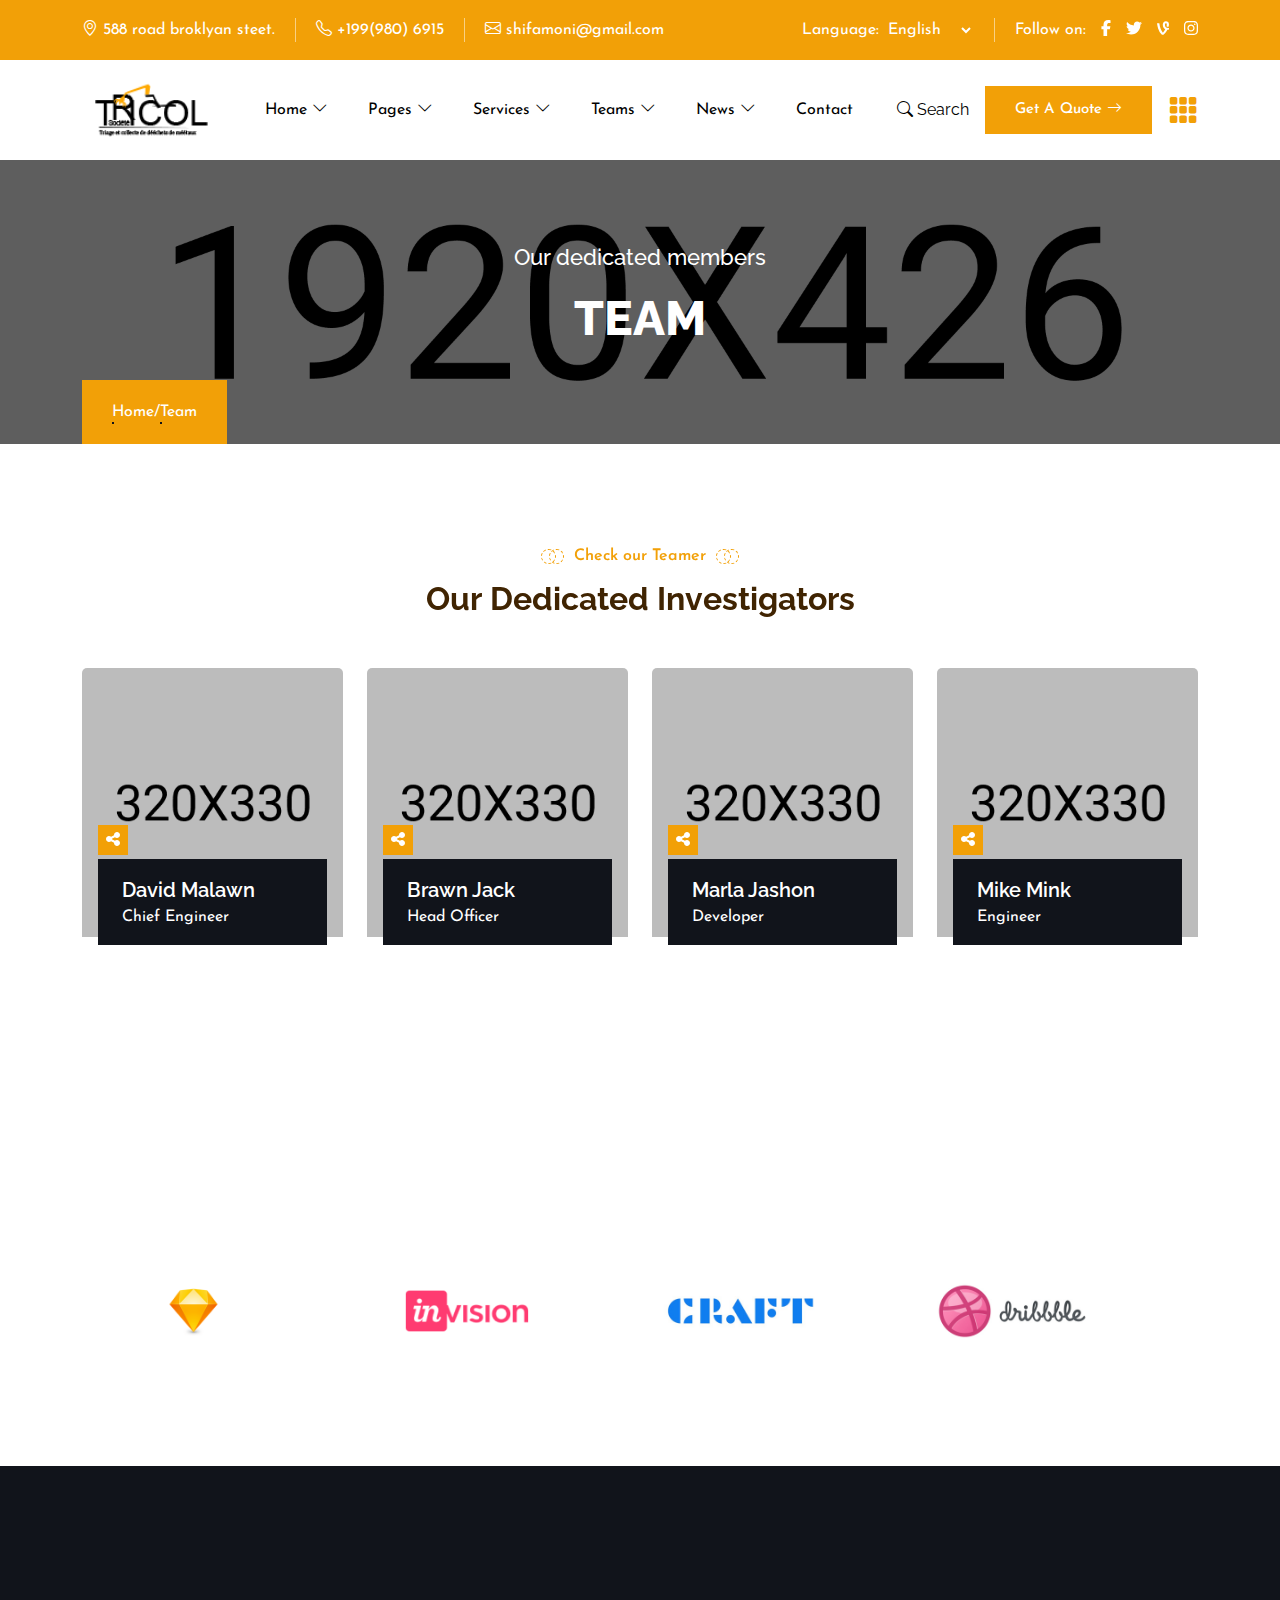
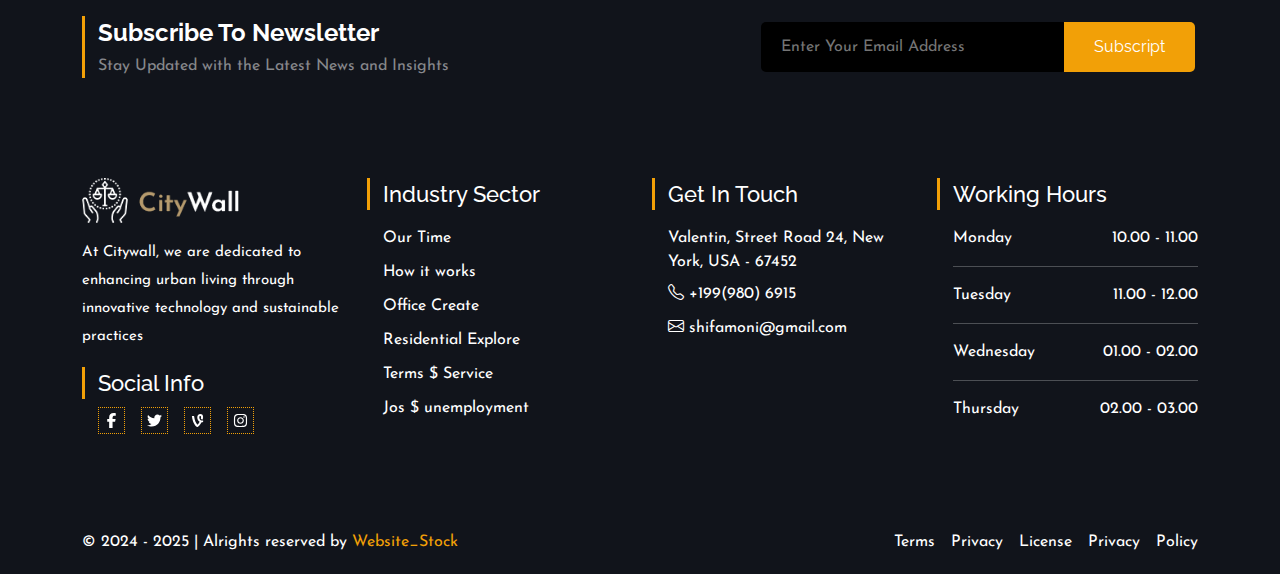
<file: team.html>
<!DOCTYPE html>
<html lang="en">

<head>
    <meta charset="UTF-8">
    <meta name="viewport" content="width=device-width, initial-scale=1.0">
    <title>city Wall</title>
    <!-- fav icon link -->
    <link rel="shortcut icon" href="images/fav-icon/fav-logo.png" type="image/x-icon">
    <!-- font awesome-->
    <link rel="stylesheet" href="css/all.min.css">
    <!-- google fonts -->
    <link rel="preconnect" href="https://fonts.googleapis.com">
    <link rel="preconnect" href="https://fonts.gstatic.com" crossorigin>
    <link
        href="https://fonts.googleapis.com/css2?family=Josefin+Sans:ital,wght@0,100..700;1,100..700&family=Jost:ital,wght@0,100..900;1,100..900&family=Manrope:wght@200..800&family=Raleway:ital,wght@0,100..900;1,100..900&family=Roboto:ital,wght@0,100;0,300;0,400;0,500;0,700;0,900;1,100;1,300;1,400;1,500;1,700;1,900&display=swap"
        rel="stylesheet">
    <!-- Link slick slider CSS -->
    <link rel="stylesheet" href="css/slick.css">
    <link rel="stylesheet" href="css/slick-theme.css">
    <!-- letter animation -->
    <link rel="stylesheet" href="css/cssanimation.min.css">
    <!-- lordicon icons animation -->
    <script src="https://cdn.lordicon.com/lordicon.js"></script>
    <!-- AOS animation -->
    <link href="https://unpkg.com/aos@2.3.1/dist/aos.css" rel="stylesheet">
    <!-- bootstrap icons -->
    <link rel="stylesheet" href="https://cdn.jsdelivr.net/npm/bootstrap-icons@1.11.3/font/bootstrap-icons.min.css">
    <!-- bootstrap css -->
    <link rel="stylesheet" href="css/bootstrap.min.css">
    <!-- css link -->
    <link rel="stylesheet" href="css/style.min.css">
</head>

<body>
    <!-- ========header section======== -->
    <header>
        <div class="default">
            <div class="top-header">
                <div class="top-header-content">
                    <div class="container">
                        <div class="contact-top-information d-flex">
                            <div class="mobile-number-email d-flex">
                                <address class="text-white m-0">
                                    <i class="bi bi-geo-alt"></i>
                                    588 road broklyan steet.
                                </address>
                                <div class="top-header-row-divide"></div>
                                <a href="tel:+1999806915">
                                    <i class="bi bi-telephone phone"></i>
                                    +199(980) 6915
                                </a>
                                <div class="top-header-row-divide"></div>
                                <a href="mailto:shifamoni@gmail.com">
                                    <i class="bi bi-envelope email"></i>
                                    shifamoni@gmail.com
                                </a>
                            </div>
                            <div class="language-socialLink d-flex ms-auto">
                                <div class="language">
                                    <label for="language" class="text-white">Language:</label>
                                    <select id="language">
                                        <option value="english">English</option>
                                        <option value="mandarin">Mandarin</option>
                                        <option value="hindi">Hindi</option>
                                        <option value="french">French</option>
                                        <option value="modern">Modern</option>
                                        <option value="bengali">Bengali</option>
                                        <option value="Russian">Russian</option>
                                    </select>
                                </div>
                                <div class="top-header-row-divide"></div>
                                <div class="socialLink d-flex">
                                    <p class="d-inline-block text-white">Follow on:</p>
                                    <ul class="d-flex">
                                        <li><a href="#"><i class="fa-brands fa-facebook-f"></i></a></li>
                                        <li><a href="#"><i class="fa-brands fa-twitter"></i></a></li>
                                        <li><a href="#"><i class="fa-brands fa-vine"></i></a></li>
                                        <li><a href="#"><i class="fa-brands fa-instagram"></i></a></li>
                                    </ul>
                                </div>
                            </div>
                        </div>
                    </div>
                </div>
            </div>
            <nav class="navbar-details navbar navbar-expand-lg">
                <div class="container">
                    <div class="brand-logo">
                        <a class="navbar-brand" href="index.html"><img class="img-fluid"
                                src="images/multiple-use/header/logo.png" alt="logo"></a>
                    </div>
                    <button class="navbar-toggler ms-auto" type="button" data-bs-toggle="collapse"
                        data-bs-target="#navbarSupportedContent" aria-controls="navbarSupportedContent"
                        aria-expanded="false" aria-label="Toggle navigation">
                        <span class="navbar-toggler-icon"></span>
                    </button>
                    <div class="navigation-link collapse navbar-collapse gap-4 " id="navbarSupportedContent">
                        <ul class="navbar-nav ms-auto">
                            <li class="nav-item dropdown">
                                <a class="nav-link fw-normal hover-style" href="index.html" role="button"
                                    data-bs-toggle="dropdown" aria-expanded="false">
                                    <span>Home</span><i class="bi bi-chevron-down"></i>
                                </a>
                                <ul class="dropdown-menu">
                                    <li><a class="dropdown-item" href="index.html">Home One</a></li>
                                    <li>
                                        <hr class="dropdown-divider">
                                    </li>
                                    <li><a class="dropdown-item" href="home-two.html">Home Tow</a>
                                    </li>
                                    <li>
                                        <hr class="dropdown-divider">
                                    </li>
                                    <li><a class="dropdown-item" href="home-three.html">Home Three</a>
                                    </li>
                                </ul>
                            </li>
                            <li class="nav-item dropdown">
                                <a class="nav-link fw-normal hover-style" href="#" role="button"
                                    data-bs-toggle="dropdown" aria-expanded="false">
                                    <span>Pages</span><i class="bi bi-chevron-down"></i>
                                </a>
                                <ul class="dropdown-menu">
                                    <li><a class="dropdown-item" href="about.html">About Us</a></li>
                                    <li>
                                        <hr class="dropdown-divider">
                                    </li>
                                    <li><a class="dropdown-item" href="faq-page.html">FAQ</a></li>
                                    <li>
                                        <hr class="dropdown-divider">
                                    </li>
                                    <li><a class="dropdown-item" href="projects-gird.html">Project Grid</a></li>
                                    <li>
                                        <hr class="dropdown-divider">
                                    </li>
                                    <li><a class="dropdown-item" href="projects-details.html">Project Details</a></li>
                                    <li>
                                        <hr class="dropdown-divider">
                                    </li>
                                    <li><a class="dropdown-item" href="error-page.html">Error</a></li>
                                </ul>
                            </li>
                            <li class="nav-item dropdown">
                                <a class="nav-link fw-normal hover-style" href="#" role="button"
                                    data-bs-toggle="dropdown" aria-expanded="false">
                                    <span>Services</span><i class="bi bi-chevron-down"></i>
                                </a>
                                <ul class="dropdown-menu">
                                    <li><a class="dropdown-item" href="service.html">service</a></li>
                                    <li>
                                        <hr class="dropdown-divider">
                                    </li>
                                    <li><a class="dropdown-item" href="service-detail.html">Service Details</a></li>
                                </ul>
                            </li>
                            <li class="nav-item dropdown">
                                <a class="nav-link fw-normal hover-style" href="#" role="button"
                                    data-bs-toggle="dropdown" aria-expanded="false">
                                    <span>Teams</span><i class="bi bi-chevron-down"></i>
                                </a>
                                <ul class="dropdown-menu">
                                    <li><a class="dropdown-item" href="team.html">Team</a></li>
                                    <li>
                                        <hr class="dropdown-divider">
                                    </li>
                                    <li><a class="dropdown-item" href="team-details.html">Team Details</a></li>
                                </ul>
                            </li>
                            <li class="nav-item dropdown">
                                <a class="nav-link fw-normal hover-style" href="#" role="button"
                                    data-bs-toggle="dropdown" aria-expanded="false">
                                    <span>News</span><i class="bi bi-chevron-down"></i>
                                </a>
                                <ul class="dropdown-menu">
                                    <li><a class="dropdown-item" href="blog.html">Blog Standard</a></li>
                                    <li>
                                        <hr class="dropdown-divider">
                                    </li>
                                    <li><a class="dropdown-item" href="blog-post.html">Blog Details</a></li>
                                </ul>
                            </li>
                            <li class="nav-item">
                                <a class="nav-link fw-normal" href="contact.html"><span>Contact</span></a>
                            </li>
                        </ul>
                        <div
                            class="getStart-sideMenu d-flex align-items-center align-content-center justify-content-center justify-content-md-between gap-2">
                            <!-- search modal -->
                            <div class="modal fade" id="exampleModalToggle" aria-hidden="true"
                                aria-labelledby="exampleModalToggleLabel" tabindex="-1">
                                <div class="modal-dialog modal-dialog-centered">
                                    <div class="modal-content">
                                        <div class="search-field modal-body">
                                            <div class="search-form">
                                                <button type="button" class="btn-close" data-bs-dismiss="modal"
                                                    aria-label="Close"></button>
                                                <div class="search-wrap">
                                                    <form action="#">
                                                        <input type="search" name="Submit" id="Submit" required>
                                                        <input type="submit" value="Search">
                                                    </form>
                                                </div>
                                            </div>
                                        </div>
                                    </div>
                                </div>
                            </div>
                            <button class="search-btn border-0 bg-transparent me-2" data-bs-target="#exampleModalToggle"
                                data-bs-toggle="modal">
                                <i class="bi bi-search"></i>
                                <span id="exampleModalToggleLabel">Search</span>
                            </button>
                            <div class="d-flex align-items-center cityWall-btn" role="search">
                                <a href="contact.html">Get A
                                    Quote <i class="bi bi-arrow-right"></i></a>
                            </div>
                            <div class="said-navbar ms-2">
                                <a href="#" class="navSidebar-button" onclick="openNav()">
                                    <i class="bi bi-grid-3x3-gap-fill"></i>
                                </a>
                                <div id="mySidenav" class="sidenav">
                                    <div class="side-logo-button">
                                        <a href="index.html">
                                            <img src="images/multiple-use/side-navmenu/side-logo.png" class="img-fluid"
                                                alt="">
                                        </a>
                                        <a href="#" class="closebtn" onclick="closeNav()">&times;</a>
                                    </div>
                                    <div class="our-mission ">
                                        <h4 class="text-white">Our mission</h4>
                                        <p>Our mission is to connect people to the heart and soul of cities around the
                                            world. From buildings to cobblestone streets, each has its own story,
                                            dedicated
                                            to sharing those stories with you..</p>
                                    </div>
                                    <div class="contact">
                                        <div class="con-info">
                                            <h4 class="text-white ">Contact Info</h4>
                                            <ul>
                                                <li><a href="#"><i class="bi bi-geo-alt"></i> Valentin, Street Road 24,
                                                        New
                                                        York,
                                                        USA - 67452</a></li>
                                                <li> <a href="tel:+1999806915">
                                                        <i class="bi bi-telephone phone"></i>
                                                        +199(980) 6915
                                                    </a></li>
                                                <li><a href="mailto:shifamoni@gmail.com">
                                                        <i class="bi bi-envelope email"></i>
                                                        shifamoni@gmail.com
                                                    </a></li>
                                            </ul>
                                        </div>
                                        <div class="social-link">
                                            <ul>
                                                <li><a href="#"><i class="bi bi-linkedin"></i></a></li>
                                                <li><a href="#"><i class="bi bi-facebook"></i></a></li>
                                                <li><a href="#"><i class="bi bi-instagram"></i></a></li>
                                                <li><a href="#"><i class="bi bi-twitter-x"></i></a></li>
                                            </ul>
                                        </div>
                                    </div>
                                </div>
                            </div>
                        </div>
                    </div>
                </div>
            </nav>
        </div>
    </header>
    <!-- =========main section========= -->
    <main class="team">
        <!-- =====Banner Section===== -->
        <div class="banner">
            <div id="carouselExampleSlidesOnly" class="carousel slide" data-bs-ride="carousel">
                <div class="carousel-inner">
                    <div class="carousel-item active">
                        <div class="images-optimization position-relative ">
                            <img src="images/multiple-use/default-banner/1.png" class="d-block img-fluid " alt="...">
                            <div class="cover-images-overlay">
                                <div class="container">
                                    <div class="banner-content ">
                                        <h4 class="text-white">Our dedicated members</h4>
                                        <h1 class="text-white text-uppercase  my-3">Team</h1>
                                    </div>
                                    <div class="home-about-link">
                                        <ul>
                                            <li><a class="text-white" href="index.html">Home</a></li>
                                            <li class="text-white"> / </li>
                                            <li><a class="text-white" href="team.html">Team</a>
                                            </li>
                                        </ul>
                                    </div>
                                </div>
                            </div>
                        </div>
                    </div>
                    <div class="carousel-item">
                        <div class="images-optimization position-relative ">
                            <img src="images/multiple-use/default-banner/2.png" class="d-block img-fluid " alt="...">
                            <div class="cover-images-overlay">
                                <div class="container">
                                    <div class="banner-content ">
                                        <h4 class="text-white">Our dedicated members</h4>
                                        <h1 class="text-white text-uppercase  my-3">Team</h1>
                                    </div>
                                    <div class="home-about-link">
                                        <ul>
                                            <li><a class="text-white" href="index.html">Home</a></li>
                                            <li class="text-white"> / </li>
                                            <li><a class="text-white" href="team.html">Team</a>
                                            </li>
                                        </ul>
                                    </div>
                                </div>
                            </div>
                        </div>
                    </div>
                    <div class="carousel-item">
                        <div class="images-optimization position-relative ">
                            <img src="images/multiple-use/default-banner/3.png" class="d-block img-fluid " alt="...">
                            <div class="cover-images-overlay">
                                <div class="container">
                                    <div class="banner-content ">
                                        <h4 class="text-white">Our dedicated members</h4>
                                        <h1 class="text-white text-uppercase  my-3">Team</h1>
                                    </div>
                                    <div class="home-about-link">
                                        <ul>
                                            <li><a class="text-white" href="index.html">Home</a></li>
                                            <li class="text-white"> / </li>
                                            <li><a class="text-white" href="team.html">Team</a>
                                            </li>
                                        </ul>
                                    </div>
                                </div>
                            </div>
                        </div>
                    </div>
                </div>
            </div>
        </div>
        <!-- ======Our Dedicated Investigators======= -->
        <section class="our-investigators ">
            <div class="container">
                <div class="section-title">
                    <div class="semi-title" data-aos="fade-up">
                        <div class="animated-circles justify-content-center">
                            <div class="small-circle-start"></div>
                            <div class="title">Check our Teamer</div>
                            <div class="small-circle-end"></div>
                        </div>
                    </div>
                    <div class="title text-center mb-5" data-aos="fade-up">
                        <h2 class="cssanimation lePopUp sequence">Our Dedicated Investigators</h2>
                    </div>
                </div>
                <div class="row row-cols-1 row-cols-md-2 row-cols-lg-4 g-4">
                    <div class="col" data-aos="fade-right">
                        <div class="card h-100 border-0">
                            <img src="images/multiple-use/investigator/david.png" class="card-img-top img-fluid"
                                alt="...">
                            <div class="card-body">
                                <ul class="social-links hideLink">
                                    <li><a href="#" target="_blank" rel="noopener noreferrer"><i
                                                class="fa-brands fa-facebook-f"></i></a></li>
                                    <li><a href="#" target="_blank" rel="noopener noreferrer"><i
                                                class="fa-brands fa-vimeo-v"></i></a></li>
                                    <li><a href="#" target="_blank" rel="noopener noreferrer"><i
                                                class="fa-brands fa-instagram"></i></a></li>
                                </ul>
                                <button class="share-btn border-0 share-button"><i
                                        class="fa-solid fa-share-nodes"></i></button>
                                <div class="info mt-1 px-2 py-3">
                                    <a href="team-details.html">
                                        <h5 class="card-title tow text-white ps-3 m-0">David Malawn</h5>
                                    </a>
                                    <p class="card-text text-white ps-3">Chief Engineer</p>
                                </div>
                            </div>
                        </div>
                    </div>
                    <div class="col" data-aos="fade-right">
                        <div class="card h-100 border-0">
                            <img src="images/multiple-use/investigator/brawn.png" class="card-img-top img-fluid"
                                alt="...">
                            <div class="card-body">
                                <ul class="social-links hideLink">
                                    <li><a href="#" target="_blank" rel="noopener noreferrer"><i
                                                class="fa-brands fa-facebook-f"></i></a></li>
                                    <li><a href="#" target="_blank" rel="noopener noreferrer"><i
                                                class="fa-brands fa-vimeo-v"></i></a></li>
                                    <li><a href="#" target="_blank" rel="noopener noreferrer"><i
                                                class="fa-brands fa-instagram"></i></a></li>
                                </ul>
                                <button class="share-btn border-0 share-button"><i
                                        class="fa-solid fa-share-nodes"></i></button>
                                <div class="info mt-1 px-2 py-3">
                                    <a href="team-details.html">
                                        <h5 class="card-title tow text-white ps-3 m-0">Brawn Jack</h5>
                                    </a>
                                    <p class="card-text text-white ps-3">Head Officer</p>
                                </div>
                            </div>
                        </div>
                    </div>
                    <div class="col" data-aos="fade-left">
                        <div class="card h-100 border-0">
                            <img src="images/multiple-use/investigator/marla.png" class="card-img-top img-fluid"
                                alt="...">
                            <div class="card-body">
                                <ul class="social-links hideLink">
                                    <li><a href="#" target="_blank" rel="noopener noreferrer"><i
                                                class="fa-brands fa-facebook-f"></i></a></li>
                                    <li><a href="#" target="_blank" rel="noopener noreferrer"><i
                                                class="fa-brands fa-vimeo-v"></i></a></li>
                                    <li><a href="#" target="_blank" rel="noopener noreferrer"><i
                                                class="fa-brands fa-instagram"></i></a></li>
                                </ul>
                                <button class="share-btn border-0 share-button"><i
                                        class="fa-solid fa-share-nodes"></i></button>
                                <div class="info mt-1 px-2 py-3">
                                    <a href="team-details.html">
                                        <h5 class="card-title tow text-white ps-3 m-0">Marla Jashon</h5>
                                    </a>
                                    <p class="card-text text-white ps-3">Developer</p>
                                </div>
                            </div>
                        </div>
                    </div>
                    <div class="col" data-aos="fade-left">
                        <div class="card h-100 border-0">
                            <img src="images/multiple-use/investigator/mike.png" class="card-img-top img-fluid"
                                alt="...">
                            <div class="card-body">
                                <ul class="social-links hideLink">
                                    <li><a href="#" target="_blank" rel="noopener noreferrer"><i
                                                class="fa-brands fa-facebook-f"></i></a></li>
                                    <li><a href="#" target="_blank" rel="noopener noreferrer"><i
                                                class="fa-brands fa-vimeo-v"></i></a></li>
                                    <li><a href="#" target="_blank" rel="noopener noreferrer"><i
                                                class="fa-brands fa-instagram"></i></a></li>
                                </ul>
                                <button class="share-btn border-0 share-button"><i
                                        class="fa-solid fa-share-nodes"></i></button>
                                <div class="info mt-1 px-2 py-3">
                                    <a href="team-details.html">
                                        <h5 class="card-title tow text-white ps-3 m-0">Mike Mink</h5>
                                    </a>
                                    <p class="card-text text-white ps-3">Engineer</p>
                                </div>
                            </div>
                        </div>
                    </div>
                </div>
            </div>
        </section>
        <!-- =====Sponsor Company Logo===== -->
        <section class="company-brand-logo">
            <div class="divide-row" data-aos="fade-up"></div>
            <div class="container">
                <div class="section-title">
                    <div class="semi-title" data-aos="fade-up">
                        <div class="animated-circles justify-content-center">
                            <div class="small-circle-start"></div>
                            <div class="title">Our Supporters</div>
                            <div class="small-circle-end"></div>
                        </div>
                    </div>
                    <div class="title text-center mb-5" data-aos="fade-up">
                        <h2 class="cssanimation lePopUp sequence">Our Partners And Supporters</h2>
                    </div>
                </div>
                <div class="slider">
                    <div class="slide-track">
                        <div class="slide">
                            <a href="#">
                                <img src="images/multiple-use/sponsors-company-logo/1.png" alt="" class="img-fluid ">
                            </a>
                        </div>
                        <div class="slide">
                            <a href="#">
                                <img src="images/multiple-use/sponsors-company-logo/2.png" alt="" class="img-fluid ">
                            </a>
                        </div>
                        <div class="slide">
                            <a href="#">
                                <img src="images/multiple-use/sponsors-company-logo/3.png" alt="" class="img-fluid ">
                            </a>
                        </div>
                        <div class="slide">
                            <a href="#">
                                <img src="images/multiple-use/sponsors-company-logo/4.png" alt="" class="img-fluid ">
                            </a>
                        </div>
                        <div class="slide">
                            <a href="#">
                                <img src="images/multiple-use/sponsors-company-logo/5.png" alt="" class="img-fluid ">
                            </a>
                        </div>
                        <div class="slide">
                            <a href="#">
                                <img src="images/multiple-use/sponsors-company-logo/6.png" alt="" class="img-fluid ">
                            </a>
                        </div>
                        <div class="slide">
                            <a href="#">
                                <img src="images/multiple-use/sponsors-company-logo/7.png" alt="" class="img-fluid ">
                            </a>
                        </div>
                        <div class="slide">
                            <a href="#">
                                <img src="images/multiple-use/sponsors-company-logo/3.png" alt="" class="img-fluid ">
                            </a>
                        </div>
                        <div class="slide">
                            <a href="#">
                                <img src="images/multiple-use/sponsors-company-logo/2.png" alt="" class="img-fluid ">
                            </a>
                        </div>
                        <div class="slide">
                            <a href="#">
                                <img src="images/multiple-use/sponsors-company-logo/4.png" alt="" class="img-fluid ">
                            </a>
                        </div>
                        <div class="slide">
                            <a href="#">
                                <img src="images/multiple-use/sponsors-company-logo/5.png" alt="" class="img-fluid ">
                            </a>
                        </div>
                        <div class="slide">
                            <a href="#">
                                <img src="images/multiple-use/sponsors-company-logo/7.png" alt="" class="img-fluid ">
                            </a>
                        </div>
                        <div class="slide">
                            <a href="#">
                                <img src="images/multiple-use/sponsors-company-logo/6.png" alt="" class="img-fluid ">
                            </a>
                        </div>
                    </div>
                </div>
            </div>
        </section>
    </main>

    <!-- =====Footer section===== -->
    <footer>
        <div class="container">
            <div class="row row-cols-1 row-cols-md-1 row-cols-lg-2 row-cols-xl-2 row-cols-xxl-2 subscribe-field g-4 ">
                <div class="col ">
                    <div class="subscribe-content position-relative ">
                        <div class="divide-column position-absolute "></div>
                        <h3 class="tow ms-3 mb-1 text-white">Subscribe To Newsletter</h3>
                        <p class=" ms-3 text-white-50">Stay Updated with the Latest News and Insights</p>
                    </div>
                </div>
                <div class="col">
                    <form action="#" class="d-flex ">
                        <input type="email" name="email" id="footerEmail" placeholder="Enter Your Email Address"
                            required>
                        <button class="subscript" type="submit">Subscript</button>
                    </form>
                </div>
            </div>
            <div class="row row-cols-1 row-cols-md-2 row-cols-lg-4 row-cols-xl-4 g-4 our-details">
                <div class="col">
                    <div class="card h-100 bg-transparent border-0  ">
                        <a href="index.html"><img src="images/multiple-use/footer/footer-logo.png"
                                class="card-img-top img-fluid " alt="..."></a>
                        <div class="card-body px-0 py-3 ">
                            <p class="card-text text-white ">At Citywall, we are dedicated to enhancing urban living
                                through innovative technology and sustainable practices</p>
                        </div>
                        <div class="social-info">
                            <div class="position-relative">
                                <div class="divide-column position-absolute "></div>
                                <h4 class="ms-3 text-white ">Social Info</h4>
                            </div>
                            <ul class="d-flex mt-2 gap-3 ms-3  ">
                                <li><a class="text-white " href="#"><i
                                            class="link-icons fa-brands fa-facebook-f"></i></a></li>
                                <li><a class="text-white " href="#"><i class="link-icons fa-brands fa-twitter"></i></a>
                                </li>
                                <li><a class="text-white " href="#"><i class="link-icons fa-brands fa-vine"></i></a>
                                </li>
                                <li><a class="text-white " href="#"><i
                                            class="link-icons fa-brands fa-instagram"></i></a></li>
                            </ul>
                        </div>
                    </div>
                </div>
                <div class="col">
                    <div class="card h-100 bg-transparent border-0">
                        <div class="industry-info">
                            <div class="position-relative">
                                <div class="divide-column position-absolute "></div>
                                <h4 class="ms-3 text-white ">Industry Sector</h4>
                            </div>
                            <ul class="d-flex flex-column  mt-3 row-gap-2  ms-3  ">
                                <li><a class="text-white " href="#">Our Time</a></li>
                                <li><a class="text-white " href="#">How it works</a></li>
                                <li><a class="text-white " href="#">Office Create</a></li>
                                <li><a class="text-white " href="#">Residential Explore</a></li>
                                <li><a class="text-white " href="#">Terms $ Service</a></li>
                                <li><a class="text-white " href="#">Jos $ unemployment</a></li>
                            </ul>
                        </div>
                    </div>
                </div>
                <div class="col">
                    <div class="card h-100 bg-transparent border-0">
                        <div class="touch-info">
                            <div class="position-relative">
                                <div class="divide-column position-absolute "></div>
                                <h4 class="ms-3 text-white ">Get In Touch</h4>
                            </div>
                            <ul class="d-flex flex-column  mt-3 row-gap-2  ms-3  ">
                                <li class="text-white mb-2">Valentin, Street Road 24, New York, USA - 67452</li>
                                <li>
                                    <a class="text-white" href="tel:+1999806915">
                                        <i class="bi bi-telephone phone"></i>
                                        +199(980) 6915
                                    </a>
                                </li>
                                <li> <a class="text-white" href="mailto:shifamoni@gmail.com">
                                        <i class="bi bi-envelope email"></i>
                                        shifamoni@gmail.com
                                    </a>
                                </li>
                            </ul>
                        </div>
                    </div>
                </div>
                <div class="col">
                    <div class="card h-100 bg-transparent border-0">
                        <div class="working-info">
                            <div class="position-relative">
                                <div class="divide-column position-absolute "></div>
                                <h4 class="ms-3 text-white ">Working Hours</h4>
                            </div>
                            <ul class="mt-3 ms-3 text-white   ">
                                <li>
                                    <div class="d-flex justify-content-between ">
                                        <div>Monday</div>
                                        <div>10.00 - 11.00</div>
                                    </div>
                                    <hr>
                                </li>
                                <li>
                                    <div class="d-flex justify-content-between ">
                                        <div>Tuesday</div>
                                        <div>11.00 - 12.00</div>
                                    </div>
                                    <hr>
                                </li>
                                <li>
                                    <div class="d-flex justify-content-between ">
                                        <div>Wednesday</div>
                                        <div>01.00 - 02.00</div>
                                    </div>
                                    <hr>
                                </li>
                                <li>
                                    <div class="d-flex justify-content-between ">
                                        <div>Thursday</div>
                                        <div>02.00 - 03.00</div>
                                    </div>
                                </li>
                            </ul>
                        </div>
                    </div>
                </div>
            </div>
        </div>
        <div class="term-and-condition">
            <div class="container">
                <div class="d-flex justify-content-between align-items-center copy-right-content ">
                    <div class="text-white copy-right">© 2024 - 2025 | Alrights reserved by <span>Website_Stock</span>
                    </div>
                    <div class="button-div">
                        <a href="#" class="up-to-down-btn to-top"><i class="bi bi-chevron-double-up"></i></a>
                    </div>
                    <div>
                        <ul class="d-flex gap-3 ">
                            <li><a class="text-white " href="#">Terms</a></li>
                            <li><a class="text-white " href="#">Privacy</a></li>
                            <li><a class="text-white " href="#">License</a></li>
                            <li><a class="text-white " href="#">Privacy</a></li>
                            <li><a class="text-white " href="#">Policy</a></li>
                        </ul>
                    </div>
                </div>
            </div>
        </div>
    </footer>

    <!-- jQuery js -->
    <script src="js/jquery-3.7.1.min.js"></script>
    <!-- letter animation -->
    <script src="js/plugins/letteranimation.min.js"></script>
    <!-- AOS animation -->
    <script src="https://unpkg.com/aos@next/dist/aos.js"></script>
    <!-- font awesome -->
    <script src="js/all.min.js"></script>
    <!-- slick slider JS -->
    <script src="js/plugins/slick.js"></script>
    <script src="js/plugins/slick.min.js"></script>
    <!-- bootstrap js -->
    <script src="js/bootstrap.bundle.min.js"></script>
    <!-- custom js -->
    <script src="js/app.js"></script>
</body>

</html>
</file>
<file: css/cssanimation.min.css>
/**
 * cssanimation.css
 * Current Version: 1.0.3
 * https://www.cssanimatio.io
 * Created and maintained by: Pavel
 * Find me at: https://www.linkedin.com/in/yesiamrocks/
 * Email: hello@cssanimation.io
 * Github: https://github.com/yesiamrocks/cssanimation.io
 * Title: A CSS Animation Library for Developers and Ninjas
 * Copyright (c) 2017 Pavel
 * License: cssanimation.io is licensed under the MIT license
 **/
 .open,.wipe{margin:0 auto;overflow:hidden}.open,.typing,.wipe{overflow:hidden}.cssanimation,.cssanimation span{-webkit-animation-duration:1s;animation-duration:1s;-webkit-animation-fill-mode:both;animation-fill-mode:both}.cssanimation span{display:inline-block}.infinite{-webkit-animation-iteration-count:infinite!important;animation-iteration-count:infinite!important}.hu__hu__{-webkit-animation:hu__hu__ infinite 2s ease-in-out;animation:hu__hu__ infinite 2s ease-in-out}@-webkit-keyframes hu__hu__{50%{-webkit-transform:translateY(30px);transform:translateY(30px)}}@keyframes hu__hu__{50%{-webkit-transform:translateY(30px);transform:translateY(30px)}}.leSnake span{-webkit-animation:leSnake 1.5s ease-in-out;animation:leSnake 1.5s ease-in-out;-webkit-animation-iteration-count:infinite;animation-iteration-count:infinite}@-webkit-keyframes leSnake{from,to{-webkit-transform:translateY(0);transform:translateY(0)}50%{-webkit-transform:translateY(30px);transform:translateY(30px)}}@keyframes leSnake{from,to{-webkit-transform:translateY(0);transform:translateY(0)}50%{-webkit-transform:translateY(30px);transform:translateY(30px)}}.lePeek span{-webkit-animation-name:lePeek;animation-name:lePeek}@-webkit-keyframes lePeek{25%{-webkit-transform:rotateX(30deg) translateY(10px) rotate(-13deg);transform:rotateX(30deg) translateY(10px) rotate(-13deg)}50%{-webkit-transform:translateY(-22px) rotate(3deg) scale(1.1);transform:translateY(-22px) rotate(3deg) scale(1.1)}}@keyframes lePeek{25%{-webkit-transform:rotateX(30deg) translateY(10px) rotate(-13deg);transform:rotateX(30deg) translateY(10px) rotate(-13deg)}50%{-webkit-transform:translateY(-22px) rotate(3deg) scale(1.1);transform:translateY(-22px) rotate(3deg) scale(1.1)}}.effect3d{-webkit-animation-name:effect3d;animation-name:effect3d}@-webkit-keyframes effect3d{to{text-shadow:0 1px 0 #ccc,0 2px 0 #c9c9c9,0 3px 0 #bbb,0 4px 0 #b9b9b9,0 5px 0 #aaa,0 6px 1px rgba(0,0,0,.1),0 0 5px rgba(0,0,0,.1),0 1px 3px rgba(0,0,0,.3),0 3px 5px rgba(0,0,0,.2),0 5px 10px rgba(0,0,0,.25),0 10px 10px rgba(0,0,0,.2),0 20px 20px rgba(0,0,0,.15)}}@keyframes effect3d{to{text-shadow:0 1px 0 #ccc,0 2px 0 #c9c9c9,0 3px 0 #bbb,0 4px 0 #b9b9b9,0 5px 0 #aaa,0 6px 1px rgba(0,0,0,.1),0 0 5px rgba(0,0,0,.1),0 1px 3px rgba(0,0,0,.3),0 3px 5px rgba(0,0,0,.2),0 5px 10px rgba(0,0,0,.25),0 10px 10px rgba(0,0,0,.2),0 20px 20px rgba(0,0,0,.15)}}.leRainDrop span{-webkit-animation-name:leRainDrop;animation-name:leRainDrop;-webkit-animation-iteration-count:infinite;animation-iteration-count:infinite}@-webkit-keyframes leRainDrop{0%,100%,25%,55%,75%,87%,97%{-webkit-transform:scaleX(1);transform:scaleX(1)}26%,56%,76%{-webkit-transform:scaleX(1.3) scaleY(.8);transform:scaleX(1.3) scaleY(.8)}31%,61%,81%{-webkit-transform:scaleX(.8) scaleY(1.2);transform:scaleX(.8) scaleY(1.2)}76%,88%{-webkit-transform:scaleX(1.2);transform:scaleX(1.2)}98%{-webkit-transform:scaleX(1.1);transform:scaleX(1.1)}}@keyframes leRainDrop{0%,100%,25%,55%,75%,87%,97%{-webkit-transform:scaleX(1);transform:scaleX(1)}26%,56%,76%{-webkit-transform:scaleX(1.3) scaleY(.8);transform:scaleX(1.3) scaleY(.8)}31%,61%,81%{-webkit-transform:scaleX(.8) scaleY(1.2);transform:scaleX(.8) scaleY(1.2)}76%,88%{-webkit-transform:scaleX(1.2);transform:scaleX(1.2)}98%{-webkit-transform:scaleX(1.1);transform:scaleX(1.1)}}.pepe{-webkit-animation-name:pepe;animation-name:pepe;-webkit-animation-iteration-count:infinite;animation-iteration-count:infinite}@-webkit-keyframes pepe{33%,66%,from,to{-webkit-transform:rotate(4deg);transform:rotate(4deg)}16%,50%,83%{-webkit-transform:rotate(-4deg);transform:rotate(-4deg)}}@keyframes pepe{33%,66%,from,to{-webkit-transform:rotate(4deg);transform:rotate(4deg)}16%,50%,83%{-webkit-transform:rotate(-4deg);transform:rotate(-4deg)}}.leWaterWave span{-webkit-animation:leWaterWave .2s linear infinite;animation:leWaterWave .2s linear infinite}@-webkit-keyframes leWaterWave{50%{-webkit-transform:skewY(1deg) skewX(-1deg) scale(1.06);transform:skewY(1deg) skewX(-1deg) scale(1.06)}}@keyframes leWaterWave{50%{-webkit-transform:skewY(1deg) skewX(-1deg) scale(1.06);transform:skewY(1deg) skewX(-1deg) scale(1.06)}}.lightning{-webkit-animation-name:lightning;animation-name:lightning}@-webkit-keyframes lightning{50%,from,to{opacity:1}25%,75%{opacity:0}}@keyframes lightning{50%,from,to{opacity:1}25%,75%{opacity:0}}.leJoltZoom span{-webkit-animation-name:leJoltZoom;animation-name:leJoltZoom}@-webkit-keyframes leJoltZoom{10%{font-size:140%}40%{font-size:80%}100%{font-size:100%}}@keyframes leJoltZoom{10%{font-size:140%}40%{font-size:80%}100%{font-size:100%}}.typing{width:473px;white-space:nowrap;border-right:2px solid #7E2EA0;-webkit-animation:typing 2s steps(12,end),cursor .2s steps(12,end) infinite;animation:typing 2s steps(12,end),cursor .2s steps(12,end) infinite}.electricity,.leSkateX span{-webkit-animation-iteration-count:infinite}@-webkit-keyframes typing{from{width:0}}@keyframes typing{from{width:0}}@-webkit-keyframes cursor{50%{border-color:transparent}}@keyframes cursor{50%{border-color:transparent}}.electricity{-webkit-animation-name:electricity;animation-name:electricity;animation-iteration-count:infinite}@-webkit-keyframes electricity{37%,48%,67%,72%,80%,85%,93%,96%,from{-webkit-transform:translateY(30px);transform:translateY(30px)}12%,20%,28%,4%,52%,56%,60%,64%,88%{-webkit-transform:translateY(10px);transform:translateY(10px)}16%,24%,32%,40%,44%,8%{-webkit-transform:translateY(5px);transform:translateY(5px)}76%,to{-webkit-transform:translateY(40px);transform:translateY(40px)}}@keyframes electricity{37%,48%,67%,72%,80%,85%,93%,96%,from{-webkit-transform:translateY(30px);transform:translateY(30px)}12%,20%,28%,4%,52%,56%,60%,64%,88%{-webkit-transform:translateY(10px);transform:translateY(10px)}16%,24%,32%,40%,44%,8%{-webkit-transform:translateY(5px);transform:translateY(5px)}76%,to{-webkit-transform:translateY(40px);transform:translateY(40px)}}.wipe{width:473px;display:-webkit-inline-box;display:-ms-inline-flexbox;display:inline-flex;-webkit-animation-name:wipe;animation-name:wipe}@-webkit-keyframes wipe{to{width:0}}@keyframes wipe{to{width:0}}.open{width:473px;display:-webkit-inline-box;display:-ms-inline-flexbox;display:inline-flex;-webkit-animation-name:open;animation-name:open}@-webkit-keyframes open{from{width:0}}@keyframes open{from{width:0}}.leMagnify span{-webkit-animation-name:leMagnify;animation-name:leMagnify}@-webkit-keyframes leMagnify{50%{-webkit-transform:scale(1.8);transform:scale(1.8);letter-spacing:26px}}@keyframes leMagnify{50%{-webkit-transform:scale(1.8);transform:scale(1.8);letter-spacing:26px}}.leBeat span{-webkit-animation-name:leBeat;animation-name:leBeat}@-webkit-keyframes leBeat{14%,42%{-webkit-transform:scale(1.3);transform:scale(1.3)}28%,70%{-webkit-transform:scale(1);transform:scale(1)}}@keyframes leBeat{14%,42%{-webkit-transform:scale(1.3);transform:scale(1.3)}28%,70%{-webkit-transform:scale(1);transform:scale(1)}}.leFadeIn span{-webkit-animation-name:leFadeIn;animation-name:leFadeIn}@-webkit-keyframes leFadeIn{from{opacity:0}to{opacity:1}}@keyframes leFadeIn{from{opacity:0}to{opacity:1}}.leFadeInLeft span{-webkit-animation-name:leFadeInLeft;animation-name:leFadeInLeft}@-webkit-keyframes leFadeInLeft{from{opacity:0;-webkit-transform:translateX(-60px);transform:translateX(-60px)}to{opacity:1}}@keyframes leFadeInLeft{from{opacity:0;-webkit-transform:translateX(-60px);transform:translateX(-60px)}to{opacity:1}}.leFadeInRight span{-webkit-animation-name:leFadeInRight;animation-name:leFadeInRight}@-webkit-keyframes leFadeInRight{from{opacity:0;-webkit-transform:translateX(60px);transform:translateX(60px)}to{opacity:1}}@keyframes leFadeInRight{from{opacity:0;-webkit-transform:translateX(60px);transform:translateX(60px)}to{opacity:1}}.leFadeInTop span{-webkit-animation-name:leFadeInTop;animation-name:leFadeInTop}@-webkit-keyframes leFadeInTop{from{opacity:0;-webkit-transform:translateY(-100%);transform:translateY(-100%)}to{opacity:1}}@keyframes leFadeInTop{from{opacity:0;-webkit-transform:translateY(-100%);transform:translateY(-100%)}to{opacity:1}}.leFadeInBottom span{-webkit-animation-name:leFadeInBottom;animation-name:leFadeInBottom}@-webkit-keyframes leFadeInBottom{from{opacity:0;-webkit-transform:translateY(100%);transform:translateY(100%)}to{opacity:1}}@keyframes leFadeInBottom{from{opacity:0;-webkit-transform:translateY(100%);transform:translateY(100%)}to{opacity:1}}.leFadeOut span{-webkit-animation-name:leFadeOut;animation-name:leFadeOut}@-webkit-keyframes leFadeOut{to{opacity:0}}@keyframes leFadeOut{to{opacity:0}}.leFadeOutLeft span{-webkit-animation-name:leFadeOutLeft;animation-name:leFadeOutLeft}@-webkit-keyframes leFadeOutLeft{from{opacity:1}to{opacity:0;-webkit-transform:translateX(-60px);transform:translateX(-60px)}}@keyframes leFadeOutLeft{from{opacity:1}to{opacity:0;-webkit-transform:translateX(-60px);transform:translateX(-60px)}}.leFadeOutRight span{-webkit-animation-name:leFadeOutRight;animation-name:leFadeOutRight}@-webkit-keyframes leFadeOutRight{from{opacity:1}to{opacity:0;-webkit-transform:translateX(60px);transform:translateX(60px)}}@keyframes leFadeOutRight{from{opacity:1}to{opacity:0;-webkit-transform:translateX(60px);transform:translateX(60px)}}.leFadeOutTop span{-webkit-animation-name:leFadeOutTop;animation-name:leFadeOutTop}@-webkit-keyframes leFadeOutTop{from{opacity:1}to{opacity:0;-webkit-transform:translateY(-100%);transform:translateY(-100%)}}@keyframes leFadeOutTop{from{opacity:1}to{opacity:0;-webkit-transform:translateY(-100%);transform:translateY(-100%)}}.leFadeOutBottom span{-webkit-animation-name:leFadeOutBottom;animation-name:leFadeOutBottom}@-webkit-keyframes leFadeOutBottom{from{opacity:1}to{opacity:0;-webkit-transform:translateY(100%);transform:translateY(100%)}}@keyframes leFadeOutBottom{from{opacity:1}to{opacity:0;-webkit-transform:translateY(100%);transform:translateY(100%)}}.leMovingBackFromRight span{-webkit-animation-name:leMovingBackFromRight;animation-name:leMovingBackFromRight;-webkit-transform-origin:bottom;transform-origin:bottom}@-webkit-keyframes leMovingBackFromRight{40%{-webkit-transform:rotate(45deg);transform:rotate(45deg)}100%{-webkit-transform:rotate(0);transform:rotate(0);-webkit-animation-timing-function:cubic-bezier(0,.9,.7,1.45);animation-timing-function:cubic-bezier(0,.9,.7,1.45)}}@keyframes leMovingBackFromRight{40%{-webkit-transform:rotate(45deg);transform:rotate(45deg)}100%{-webkit-transform:rotate(0);transform:rotate(0);-webkit-animation-timing-function:cubic-bezier(0,.9,.7,1.45);animation-timing-function:cubic-bezier(0,.9,.7,1.45)}}.leMovingBackFromLeft span{-webkit-animation-name:leMovingBackFromLeft;animation-name:leMovingBackFromLeft;-webkit-transform-origin:bottom;transform-origin:bottom}@-webkit-keyframes leMovingBackFromLeft{40%{-webkit-transform:rotate(-45deg);transform:rotate(-45deg)}100%{-webkit-transform:rotate(0);transform:rotate(0);-webkit-animation-timing-function:cubic-bezier(0,.9,.7,1.45);animation-timing-function:cubic-bezier(0,.9,.7,1.45)}}@keyframes leMovingBackFromLeft{40%{-webkit-transform:rotate(-45deg);transform:rotate(-45deg)}100%{-webkit-transform:rotate(0);transform:rotate(0);-webkit-animation-timing-function:cubic-bezier(0,.9,.7,1.45);animation-timing-function:cubic-bezier(0,.9,.7,1.45)}}.leKickOutBehind span{-webkit-animation-name:leKickOutFront;animation-name:leKickOutFront;-webkit-transform-origin:top;transform-origin:top}@-webkit-keyframes leKickOutFront{40%{-webkit-transform:rotate(45deg);transform:rotate(45deg)}100%{-webkit-transform:rotate(0);transform:rotate(0);-webkit-animation-timing-function:cubic-bezier(0,.9,.7,1.45);animation-timing-function:cubic-bezier(0,.9,.7,1.45)}}@keyframes leKickOutFront{40%{-webkit-transform:rotate(45deg);transform:rotate(45deg)}100%{-webkit-transform:rotate(0);transform:rotate(0);-webkit-animation-timing-function:cubic-bezier(0,.9,.7,1.45);animation-timing-function:cubic-bezier(0,.9,.7,1.45)}}.leKickOutFront span{-webkit-animation-name:leKickOutBehind;animation-name:leKickOutBehind;-webkit-transform-origin:top;transform-origin:top}@-webkit-keyframes leKickOutBehind{40%{-webkit-transform:rotate(-45deg);transform:rotate(-45deg)}100%{-webkit-transform:rotate(0);transform:rotate(0);-webkit-animation-timing-function:cubic-bezier(0,.9,.7,1.45);animation-timing-function:cubic-bezier(0,.9,.7,1.45)}}@keyframes leKickOutBehind{40%{-webkit-transform:rotate(-45deg);transform:rotate(-45deg)}100%{-webkit-transform:rotate(0);transform:rotate(0);-webkit-animation-timing-function:cubic-bezier(0,.9,.7,1.45);animation-timing-function:cubic-bezier(0,.9,.7,1.45)}}.leSkateX span{-webkit-animation-name:leScaleX;animation-name:leScaleX;animation-iteration-count:infinite}.leSkateXY span,.leSkateY span{-webkit-animation-iteration-count:infinite}@-webkit-keyframes leScaleX{50%{-webkit-transform:scaleX(.4);transform:scaleX(.4)}}@keyframes leScaleX{50%{-webkit-transform:scaleX(.4);transform:scaleX(.4)}}.leSkateY span{-webkit-animation-name:leSkateY;animation-name:leSkateY;animation-iteration-count:infinite}@-webkit-keyframes leSkateY{50%{-webkit-transform:scaleY(.4);transform:scaleY(.4)}}@keyframes leSkateY{50%{-webkit-transform:scaleY(.4);transform:scaleY(.4)}}.leSkateXY span{-webkit-animation-name:leSkateXY;animation-name:leSkateXY;animation-iteration-count:infinite;-webkit-animation-duration:1.5s;animation-duration:1.5s}@-webkit-keyframes leSkateXY{25%{-webkit-transform:scale3d(1,.4,0);transform:scale3d(1,.4,0)}50%{-webkit-transform:scale3d(.4,.4,1);transform:scale3d(.4,.4,1)}75%{-webkit-transform:scale3d(.4,1,1);transform:scale3d(.4,1,1)}}@keyframes leSkateXY{25%{-webkit-transform:scale3d(1,.4,0);transform:scale3d(1,.4,0)}50%{-webkit-transform:scale3d(.4,.4,1);transform:scale3d(.4,.4,1)}75%{-webkit-transform:scale3d(.4,1,1);transform:scale3d(.4,1,1)}}.leScaleXIn span{-webkit-animation-name:leScaleXIn;animation-name:leScaleXIn}@-webkit-keyframes leScaleXIn{from{-webkit-transform:perspective(400px) rotateX(90deg);transform:perspective(400px) rotateX(90deg);opacity:0}50%{opacity:1}}@keyframes leScaleXIn{from{-webkit-transform:perspective(400px) rotateX(90deg);transform:perspective(400px) rotateX(90deg);opacity:0}50%{opacity:1}}.leScaleXOut span{-webkit-animation-name:leScaleXOut;animation-name:leScaleXOut}@-webkit-keyframes leScaleXOut{to{-webkit-transform:perspective(400px) rotateX(90deg);transform:perspective(400px) rotateX(90deg);opacity:0}from{opacity:1}}@keyframes leScaleXOut{to{-webkit-transform:perspective(400px) rotateX(90deg);transform:perspective(400px) rotateX(90deg);opacity:0}from{opacity:1}}.leScaleYIn span{-webkit-animation-name:leScaleYIn;animation-name:leScaleYIn}@-webkit-keyframes leScaleYIn{from{-webkit-transform:perspective(400px) rotateY(90deg);transform:perspective(400px) rotateY(90deg);opacity:0}50%{opacity:1}}@keyframes leScaleYIn{from{-webkit-transform:perspective(400px) rotateY(90deg);transform:perspective(400px) rotateY(90deg);opacity:0}50%{opacity:1}}.leScaleYOut span{-webkit-animation-name:leScaleYOut;animation-name:leScaleYOut}@-webkit-keyframes leScaleYOut{to{-webkit-transform:perspective(400px) rotateY(90deg);transform:perspective(400px) rotateY(90deg);opacity:0}from{opacity:1}}@keyframes leScaleYOut{to{-webkit-transform:perspective(400px) rotateY(90deg);transform:perspective(400px) rotateY(90deg);opacity:0}from{opacity:1}}.leJump span{-webkit-animation-name:leJump;animation-name:leJump;-webkit-animation-iteration-count:infinite;animation-iteration-count:infinite}@-webkit-keyframes leJump{to{-webkit-transform:translateY(-20px);transform:translateY(-20px)}}@keyframes leJump{to{-webkit-transform:translateY(-20px);transform:translateY(-20px)}}.leAboundTop span{-webkit-animation-name:leAboundTop;animation-name:leAboundTop}@-webkit-keyframes leAboundTop{50%{-webkit-transform:translateY(-100px);transform:translateY(-100px);-webkit-animation-timing-function:ease-in;animation-timing-function:ease-in}}@keyframes leAboundTop{50%{-webkit-transform:translateY(-100px);transform:translateY(-100px);-webkit-animation-timing-function:ease-in;animation-timing-function:ease-in}}.leAboundBottom span{-webkit-animation-name:leAboundBottom;animation-name:leAboundBottom}@-webkit-keyframes leAboundBottom{50%{-webkit-transform:translateY(100px);transform:translateY(100px);-webkit-animation-timing-function:ease-in;animation-timing-function:ease-in}}@keyframes leAboundBottom{50%{-webkit-transform:translateY(100px);transform:translateY(100px);-webkit-animation-timing-function:ease-in;animation-timing-function:ease-in}}.leAboundLeft span{-webkit-animation-name:leAboundLeft;animation-name:leAboundLeft}@-webkit-keyframes leAboundLeft{50%{-webkit-transform:translateX(-100px);transform:translateX(-100px);-webkit-animation-timing-function:ease-in;animation-timing-function:ease-in}}@keyframes leAboundLeft{50%{-webkit-transform:translateX(-100px);transform:translateX(-100px);-webkit-animation-timing-function:ease-in;animation-timing-function:ease-in}}.leAboundRight span{-webkit-animation-name:leAboundRight;animation-name:leAboundRight}@-webkit-keyframes leAboundRight{50%{-webkit-transform:translateX(100px);transform:translateX(100px);-webkit-animation-timing-function:ease-in;animation-timing-function:ease-in}}@keyframes leAboundRight{50%{-webkit-transform:translateX(100px);transform:translateX(100px);-webkit-animation-timing-function:ease-in;animation-timing-function:ease-in}}.leFlyInTop span{-webkit-animation-name:leFlyInTop;animation-name:leFlyInTop}@-webkit-keyframes leFlyInTop{0%{-webkit-transform:translate(0,-80px);transform:translate(0,-80px);opacity:0}50%{-webkit-transform:translate(10px,50px);transform:translate(10px,50px);-webkit-animation-timing-function:ease-in-out;animation-timing-function:ease-in-out}}@keyframes leFlyInTop{0%{-webkit-transform:translate(0,-80px);transform:translate(0,-80px);opacity:0}50%{-webkit-transform:translate(10px,50px);transform:translate(10px,50px);-webkit-animation-timing-function:ease-in-out;animation-timing-function:ease-in-out}}.leFlyInLeft span{-webkit-animation-name:leFlyInLeft;animation-name:leFlyInLeft;-webkit-animation-timing-function:ease-in-out;animation-timing-function:ease-in-out}.leFlyInRight span,.leFlyOutLeft span{-webkit-animation-timing-function:ease-in-out}@-webkit-keyframes leFlyInLeft{0%{-webkit-transform:translate(-40px,0);transform:translate(-40px,0);opacity:0}50%{-webkit-transform:translate(40px,0);transform:translate(40px,0)}}@keyframes leFlyInLeft{0%{-webkit-transform:translate(-40px,0);transform:translate(-40px,0);opacity:0}50%{-webkit-transform:translate(40px,0);transform:translate(40px,0)}}.leFlyInRight span{-webkit-animation-name:leFlyInRight;animation-name:leFlyInRight;animation-timing-function:ease-in-out}@-webkit-keyframes leFlyInRight{0%{-webkit-transform:translate(40px,0);transform:translate(40px,0);opacity:0}50%{-webkit-transform:translate(-40px,0);transform:translate(-40px,0)}}@keyframes leFlyInRight{0%{-webkit-transform:translate(40px,0);transform:translate(40px,0);opacity:0}50%{-webkit-transform:translate(-40px,0);transform:translate(-40px,0)}}.leFlyInBottom span{-webkit-animation-name:leFlyInBottom;animation-name:leFlyInBottom}@-webkit-keyframes leFlyInBottom{0%{-webkit-transform:translate(0,80px);transform:translate(0,80px);opacity:0}50%{-webkit-transform:translate(10px,-50px);transform:translate(10px,-50px);-webkit-animation-timing-function:ease-in-out;animation-timing-function:ease-in-out}}@keyframes leFlyInBottom{0%{-webkit-transform:translate(0,80px);transform:translate(0,80px);opacity:0}50%{-webkit-transform:translate(10px,-50px);transform:translate(10px,-50px);-webkit-animation-timing-function:ease-in-out;animation-timing-function:ease-in-out}}.leFlyOutTop span{-webkit-animation-name:leFlyOutTop;animation-name:leFlyOutTop}@-webkit-keyframes leFlyOutTop{50%{-webkit-transform:translate(0,50px);transform:translate(0,50px)}to{-webkit-transform:translate(0,-100px);transform:translate(0,-100px);opacity:0}}@keyframes leFlyOutTop{50%{-webkit-transform:translate(0,50px);transform:translate(0,50px)}to{-webkit-transform:translate(0,-100px);transform:translate(0,-100px);opacity:0}}.leFlyOutLeft span{-webkit-animation-name:leFlyOutLeft;animation-name:leFlyOutLeft;animation-timing-function:ease-in-out}@-webkit-keyframes leFlyOutLeft{50%{-webkit-transform:translate(40px,0);transform:translate(40px,0)}to{-webkit-transform:translate(-100px,0);transform:translate(-100px,0);opacity:0}}@keyframes leFlyOutLeft{50%{-webkit-transform:translate(40px,0);transform:translate(40px,0)}to{-webkit-transform:translate(-100px,0);transform:translate(-100px,0);opacity:0}}.leFlyOutRight span{-webkit-animation-name:leFlyOutRight;animation-name:leFlyOutRight;-webkit-animation-timing-function:ease-in-out;animation-timing-function:ease-in-out}@-webkit-keyframes leFlyOutRight{50%{-webkit-transform:translate(-40px,0);transform:translate(-40px,0)}to{-webkit-transform:translate(100px,0);transform:translate(100px,0);opacity:0}}@keyframes leFlyOutRight{50%{-webkit-transform:translate(-40px,0);transform:translate(-40px,0)}to{-webkit-transform:translate(100px,0);transform:translate(100px,0);opacity:0}}.leFlyOutBottom span{-webkit-animation-name:leFlyOutBottom;animation-name:leFlyOutBottom}@-webkit-keyframes leFlyOutBottom{50%{-webkit-transform:translate(0,-40px);transform:translate(0,-40px)}to{-webkit-transform:translate(0,100px);transform:translate(0,100px);opacity:0}}@keyframes leFlyOutBottom{50%{-webkit-transform:translate(0,-40px);transform:translate(0,-40px)}to{-webkit-transform:translate(0,100px);transform:translate(0,100px);opacity:0}}.leDoorCloseLeft span{-webkit-animation-name:leDoorCloseLeft;animation-name:leDoorCloseLeft}@-webkit-keyframes leDoorCloseLeft{from,to{-webkit-transform:perspective(400px);transform:perspective(400px);-webkit-transform-origin:left;transform-origin:left}from{-webkit-transform:rotateY(90deg);transform:rotateY(90deg);opacity:0}to{opacity:1}}@keyframes leDoorCloseLeft{from,to{-webkit-transform:perspective(400px);transform:perspective(400px);-webkit-transform-origin:left;transform-origin:left}from{-webkit-transform:rotateY(90deg);transform:rotateY(90deg);opacity:0}to{opacity:1}}.leDoorOpenRight span{-webkit-animation-name:leDoorOpenRight;animation-name:leDoorOpenRight}@-webkit-keyframes leDoorOpenRight{from,to{-webkit-transform:perspective(400px);transform:perspective(400px);-webkit-transform-origin:left;transform-origin:left}to{-webkit-transform:rotateY(90deg);transform:rotateY(90deg);opacity:0}}@keyframes leDoorOpenRight{from,to{-webkit-transform:perspective(400px);transform:perspective(400px);-webkit-transform-origin:left;transform-origin:left}to{-webkit-transform:rotateY(90deg);transform:rotateY(90deg);opacity:0}}.leDoorCloseRight span{-webkit-animation-name:leDoorCloseRight;animation-name:leDoorCloseRight}@-webkit-keyframes leDoorCloseRight{from,to{-webkit-transform:perspective(400px);transform:perspective(400px);-webkit-transform-origin:right;transform-origin:right}from{-webkit-transform:rotateY(-90deg);transform:rotateY(-90deg);opacity:0}to{opacity:1}}@keyframes leDoorCloseRight{from,to{-webkit-transform:perspective(400px);transform:perspective(400px);-webkit-transform-origin:right;transform-origin:right}from{-webkit-transform:rotateY(-90deg);transform:rotateY(-90deg);opacity:0}to{opacity:1}}.leDoorOpenLeft span{-webkit-animation-name:leDoorOpenLeft;animation-name:leDoorOpenLeft}@-webkit-keyframes leDoorOpenLeft{from,to{-webkit-transform:perspective(400px);transform:perspective(400px);-webkit-transform-origin:right;transform-origin:right}to{-webkit-transform:rotateY(-90deg);transform:rotateY(-90deg);opacity:0}}@keyframes leDoorOpenLeft{from,to{-webkit-transform:perspective(400px);transform:perspective(400px);-webkit-transform-origin:right;transform-origin:right}to{-webkit-transform:rotateY(-90deg);transform:rotateY(-90deg);opacity:0}}.leHangAndDropLeft span{-webkit-animation-name:leHangAndDropLeft;animation-name:leHangAndDropLeft}@-webkit-keyframes leHangAndDropLeft{from{-webkit-transform-origin:left;transform-origin:left}50%{-webkit-transform:rotate(100deg);transform:rotate(100deg);-webkit-transform-origin:left;transform-origin:left}60%{-webkit-transform:rotate(90deg);transform:rotate(90deg);-webkit-transform-origin:left;transform-origin:left}to{-webkit-transform:translateY(800px) rotate(70deg);transform:translateY(800px) rotate(70deg);-webkit-transform-origin:left;transform-origin:left}}@keyframes leHangAndDropLeft{from{-webkit-transform-origin:left;transform-origin:left}50%{-webkit-transform:rotate(100deg);transform:rotate(100deg);-webkit-transform-origin:left;transform-origin:left}60%{-webkit-transform:rotate(90deg);transform:rotate(90deg);-webkit-transform-origin:left;transform-origin:left}to{-webkit-transform:translateY(800px) rotate(70deg);transform:translateY(800px) rotate(70deg);-webkit-transform-origin:left;transform-origin:left}}.leHangAndDropRight span{-webkit-animation-name:leHangAndDropRight;animation-name:leHangAndDropRight}@-webkit-keyframes leHangAndDropRight{from{-webkit-transform-origin:right;transform-origin:right}50%{-webkit-transform:rotate(-100deg);transform:rotate(-100deg);-webkit-transform-origin:right;transform-origin:right}60%{-webkit-transform:rotate(-90deg);transform:rotate(-90deg);-webkit-transform-origin:right;transform-origin:right}to{-webkit-transform:translateY(800px) rotate(-70deg);transform:translateY(800px) rotate(-70deg);-webkit-transform-origin:right;transform-origin:right}}@keyframes leHangAndDropRight{from{-webkit-transform-origin:right;transform-origin:right}50%{-webkit-transform:rotate(-100deg);transform:rotate(-100deg);-webkit-transform-origin:right;transform-origin:right}60%{-webkit-transform:rotate(-90deg);transform:rotate(-90deg);-webkit-transform-origin:right;transform-origin:right}to{-webkit-transform:translateY(800px) rotate(-70deg);transform:translateY(800px) rotate(-70deg);-webkit-transform-origin:right;transform-origin:right}}.leRencontre span{-webkit-animation:leRencontre .4s;animation:leRencontre .4s;-webkit-animation-iteration-count:infinite;animation-iteration-count:infinite}.leHorizontalShake span,.lePulseShake span{-webkit-animation-iteration-count:infinite}@-webkit-keyframes leRencontre{0%,100%,33%{-webkit-transform-origin:bottom;transform-origin:bottom;-webkit-animation-timing-function:cubic-bezier(.17,.67,.79,1.83);animation-timing-function:cubic-bezier(.17,.67,.79,1.83)}33%{-webkit-transform:translateY(-2px) rotate(-3deg);transform:translateY(-2px) rotate(-3deg)}66%{-webkit-transform:translateY(2px) rotate(3deg);transform:translateY(2px) rotate(3deg)}}@keyframes leRencontre{0%,100%,33%{-webkit-transform-origin:bottom;transform-origin:bottom;-webkit-animation-timing-function:cubic-bezier(.17,.67,.79,1.83);animation-timing-function:cubic-bezier(.17,.67,.79,1.83)}33%{-webkit-transform:translateY(-2px) rotate(-3deg);transform:translateY(-2px) rotate(-3deg)}66%{-webkit-transform:translateY(2px) rotate(3deg);transform:translateY(2px) rotate(3deg)}}.lePulseShake span{-webkit-animation-name:lePulseShake;animation-name:lePulseShake;animation-iteration-count:infinite}@-webkit-keyframes lePulseShake{90%{-webkit-transform:scale(1);transform:scale(1)}92%{-webkit-transform:scale(1.2);transform:scale(1.2)}96%{-webkit-transform:scale(1,1);transform:scale(1,1)}98%{-webkit-transform:scale(1.1);transform:scale(1.1)}}@keyframes lePulseShake{90%{-webkit-transform:scale(1);transform:scale(1)}92%{-webkit-transform:scale(1.2);transform:scale(1.2)}96%{-webkit-transform:scale(1,1);transform:scale(1,1)}98%{-webkit-transform:scale(1.1);transform:scale(1.1)}}.leHorizontalShake span{-webkit-animation-name:leHorizontalShake;animation-name:leHorizontalShake;animation-iteration-count:infinite}.leMadMax span,.leVerticalShake span{-webkit-animation-iteration-count:infinite}@-webkit-keyframes leHorizontalShake{12%,21%,3%,30%,39%,48%,57%,65%,74%,92%{-webkit-transform:translateX(5px);transform:translateX(5px)}15%,24%,33%,42%,51%,6%,60%,68%,77%,86%,95%{-webkit-transform:translateX(3px);transform:translateX(3px)}18%,27%,36%,45%,54%,63%,71%,80%,89%,9%,98%{-webkit-transform:translateX(-5px);transform:translateX(-5px)}}@keyframes leHorizontalShake{12%,21%,3%,30%,39%,48%,57%,65%,74%,92%{-webkit-transform:translateX(5px);transform:translateX(5px)}15%,24%,33%,42%,51%,6%,60%,68%,77%,86%,95%{-webkit-transform:translateX(3px);transform:translateX(3px)}18%,27%,36%,45%,54%,63%,71%,80%,89%,9%,98%{-webkit-transform:translateX(-5px);transform:translateX(-5px)}}.leVerticalShake span{-webkit-animation-name:leVerticalShake;animation-name:leVerticalShake;animation-iteration-count:infinite}@-webkit-keyframes leVerticalShake{12%,21%,3%,30%,39%,48%,57%,65%,74%,83%,92%{-webkit-transform:translateY(5px);transform:translateY(5px)}15%,24%,33%,42%,51%,6%,60%,68%,77%,86%,95%{-webkit-transform:translateY(3px);transform:translateY(3px)}18%,27%,36%,45%,54%,63%,71%,80%,89%,9%,98%{-webkit-transform:translateY(-5px);transform:translateY(-5px)}}@keyframes leVerticalShake{12%,21%,3%,30%,39%,48%,57%,65%,74%,83%,92%{-webkit-transform:translateY(5px);transform:translateY(5px)}15%,24%,33%,42%,51%,6%,60%,68%,77%,86%,95%{-webkit-transform:translateY(3px);transform:translateY(3px)}18%,27%,36%,45%,54%,63%,71%,80%,89%,9%,98%{-webkit-transform:translateY(-5px);transform:translateY(-5px)}}.leMadMax span{-webkit-animation-name:leMadMax;animation-name:leMadMax;animation-iteration-count:infinite}@-webkit-keyframes leMadMax{12%,21%,3%,30%,39%,48%,57%,65%,74%,83%,92%{-webkit-transform:translateY(5px) scale(1.1);transform:translateY(5px) scale(1.1)}15%,24%,33%,42%,51%,6%,60%,68%,77%,86%,95%{-webkit-transform:translateY(3px) scale(.8);transform:translateY(3px) scale(.8)}18%,27%,36%,45%,54%,63%,71%,80%,89%,9%,98%{-webkit-transform:translateY(-5px) scale(1.1);transform:translateY(-5px) scale(1.1)}}@keyframes leMadMax{12%,21%,3%,30%,39%,48%,57%,65%,74%,83%,92%{-webkit-transform:translateY(5px) scale(1.1);transform:translateY(5px) scale(1.1)}15%,24%,33%,42%,51%,6%,60%,68%,77%,86%,95%{-webkit-transform:translateY(3px) scale(.8);transform:translateY(3px) scale(.8)}18%,27%,36%,45%,54%,63%,71%,80%,89%,9%,98%{-webkit-transform:translateY(-5px) scale(1.1);transform:translateY(-5px) scale(1.1)}}.leHorizontalTremble span{-webkit-animation-name:leHorizontalTremble;animation-name:leHorizontalTremble;-webkit-animation-iteration-count:infinite;animation-iteration-count:infinite}@-webkit-keyframes leHorizontalTremble{21%,3%,39%,57%,74%,92%{-webkit-transform:translateX(5px);transform:translateX(5px)}24%,42%,6%,60%,77%,95%{-webkit-transform:translateX(3px);transform:translateX(3px)}27%,45%,63%,80%,9%,98%{-webkit-transform:translateX(-5px);transform:translateX(-5px)}}@keyframes leHorizontalTremble{21%,3%,39%,57%,74%,92%{-webkit-transform:translateX(5px);transform:translateX(5px)}24%,42%,6%,60%,77%,95%{-webkit-transform:translateX(3px);transform:translateX(3px)}27%,45%,63%,80%,9%,98%{-webkit-transform:translateX(-5px);transform:translateX(-5px)}}.leVerticalTremble span{-webkit-animation-name:leVerticalTremble;animation-name:leVerticalTremble;-webkit-animation-iteration-count:infinite;animation-iteration-count:infinite}@-webkit-keyframes leVerticalTremble{21%,3%,39%,57%,74%,92%{-webkit-transform:translateY(5px);transform:translateY(5px)}24%,42%,6%,60%,77%,95%{-webkit-transform:translateY(3px);transform:translateY(3px)}27%,45%,63%,80%,9%,98%{-webkit-transform:translateY(-5px);transform:translateY(-5px)}}@keyframes leVerticalTremble{21%,3%,39%,57%,74%,92%{-webkit-transform:translateY(5px);transform:translateY(5px)}24%,42%,6%,60%,77%,95%{-webkit-transform:translateY(3px);transform:translateY(3px)}27%,45%,63%,80%,9%,98%{-webkit-transform:translateY(-5px);transform:translateY(-5px)}}.leCrazyCool span{-webkit-animation-name:leCrazyCool;animation-name:leCrazyCool;-webkit-animation-iteration-count:infinite;animation-iteration-count:infinite}@-webkit-keyframes leCrazyCool{21%,3%,39%,57%,74%,92%{-webkit-transform:translateY(5px) scale(1.1);transform:translateY(5px) scale(1.1)}24%,42%,6%,60%,77%,95%{-webkit-transform:translateY(3px) scale(.8);transform:translateY(3px) scale(.8)}27%,45%,63%,80%,9%,98%{-webkit-transform:translateY(-5px) scale(1.1);transform:translateY(-5px) scale(1.1)}}@keyframes leCrazyCool{21%,3%,39%,57%,74%,92%{-webkit-transform:translateY(5px) scale(1.1);transform:translateY(5px) scale(1.1)}24%,42%,6%,60%,77%,95%{-webkit-transform:translateY(3px) scale(.8);transform:translateY(3px) scale(.8)}27%,45%,63%,80%,9%,98%{-webkit-transform:translateY(-5px) scale(1.1);transform:translateY(-5px) scale(1.1)}}.leVibration span{-webkit-animation:leVibration .1s linear infinite;animation:leVibration .1s linear infinite}.heartbeatFast,.heartbeatSlow{-webkit-animation-iteration-count:infinite}@-webkit-keyframes leVibration{50%{-webkit-transform:skewY(1deg) skewX(-1deg) scale(1.06);transform:skewY(1deg) skewX(-1deg) scale(1.06)}}@keyframes leVibration{50%{-webkit-transform:skewY(1deg) skewX(-1deg) scale(1.06);transform:skewY(1deg) skewX(-1deg) scale(1.06)}}.lePushReleaseFrom span{-webkit-animation-name:lePushReleaseFrom;animation-name:lePushReleaseFrom}@-webkit-keyframes lePushReleaseFrom{from{-webkit-transform:scale(3,3);transform:scale(3,3);opacity:0}50%{-webkit-transform:scale(.5,.5);transform:scale(.5,.5)}}@keyframes lePushReleaseFrom{from{-webkit-transform:scale(3,3);transform:scale(3,3);opacity:0}50%{-webkit-transform:scale(.5,.5);transform:scale(.5,.5)}}.lePushReleaseFromLeft span{-webkit-animation-name:lePushReleaseFromLeft;animation-name:lePushReleaseFromLeft}@-webkit-keyframes lePushReleaseFromLeft{from{-webkit-transform:translateX(-100%);transform:translateX(-100%);opacity:0}30%{-webkit-transform:translateX(100px);transform:translateX(100px)}}@keyframes lePushReleaseFromLeft{from{-webkit-transform:translateX(-100%);transform:translateX(-100%);opacity:0}30%{-webkit-transform:translateX(100px);transform:translateX(100px)}}.lePushReleaseFromTop span{-webkit-animation-name:lePushReleaseFromTop;animation-name:lePushReleaseFromTop}@-webkit-keyframes lePushReleaseFromTop{from{-webkit-transform:translateY(-100%);transform:translateY(-100%);opacity:0}30%{-webkit-transform:translateY(100px);transform:translateY(100px)}}@keyframes lePushReleaseFromTop{from{-webkit-transform:translateY(-100%);transform:translateY(-100%);opacity:0}30%{-webkit-transform:translateY(100px);transform:translateY(100px)}}.lePushReleaseFromBottom span{-webkit-animation-name:lePushReleaseFromBottom;animation-name:lePushReleaseFromBottom}@-webkit-keyframes lePushReleaseFromBottom{from{-webkit-transform:translateY(100%);transform:translateY(100%);opacity:0}30%{-webkit-transform:translateY(-100px);transform:translateY(-100px)}}@keyframes lePushReleaseFromBottom{from{-webkit-transform:translateY(100%);transform:translateY(100%);opacity:0}30%{-webkit-transform:translateY(-100px);transform:translateY(-100px)}}.lePushReleaseTo span{-webkit-animation-name:lePushReleaseTo;animation-name:lePushReleaseTo}@-webkit-keyframes lePushReleaseTo{30%{-webkit-transform:scale(.5,.5);transform:scale(.5,.5)}to{-webkit-transform:scale(5,5);transform:scale(5,5);opacity:0}}@keyframes lePushReleaseTo{30%{-webkit-transform:scale(.5,.5);transform:scale(.5,.5)}to{-webkit-transform:scale(5,5);transform:scale(5,5);opacity:0}}.lePushReleaseToTop span{-webkit-animation-name:lePushReleaseToTop;animation-name:lePushReleaseToTop}@-webkit-keyframes lePushReleaseToTop{30%{-webkit-transform:translateY(100px);transform:translateY(100px)}to{-webkit-transform:translateY(-100%);transform:translateY(-100%);opacity:0}}@keyframes lePushReleaseToTop{30%{-webkit-transform:translateY(100px);transform:translateY(100px)}to{-webkit-transform:translateY(-100%);transform:translateY(-100%);opacity:0}}.lePushReleaseToBottom span{-webkit-animation-name:lePushReleaseToBottom;animation-name:lePushReleaseToBottom}@-webkit-keyframes lePushReleaseToBottom{30%{-webkit-transform:translateY(-100px);transform:translateY(-100px)}to{-webkit-transform:translateY(100%);transform:translateY(100%);opacity:0}}@keyframes lePushReleaseToBottom{30%{-webkit-transform:translateY(-100px);transform:translateY(-100px)}to{-webkit-transform:translateY(100%);transform:translateY(100%);opacity:0}}.leFlipInTop span{-webkit-animation-name:leFlipInTop;animation-name:leFlipInTop}@-webkit-keyframes leFlipInTop{from{-webkit-transform:perspective(600px);transform:perspective(600px);opacity:0}30%{-webkit-transform:perspective(600px) rotateX(180deg);transform:perspective(600px) rotateX(180deg);-webkit-transform-origin:0 0;transform-origin:0 0;-webkit-animation-timing-function:ease-out;animation-timing-function:ease-out}to{-webkit-transform:perspective(600px);transform:perspective(600px)}}@keyframes leFlipInTop{from{-webkit-transform:perspective(600px);transform:perspective(600px);opacity:0}30%{-webkit-transform:perspective(600px) rotateX(180deg);transform:perspective(600px) rotateX(180deg);-webkit-transform-origin:0 0;transform-origin:0 0;-webkit-animation-timing-function:ease-out;animation-timing-function:ease-out}to{-webkit-transform:perspective(600px);transform:perspective(600px)}}.leFlipOutTop span{-webkit-animation-name:leFlipOutTop;animation-name:leFlipOutTop}@-webkit-keyframes leFlipOutTop{70%{-webkit-transform:perspective(600px) rotateX(180deg);transform:perspective(600px) rotateX(180deg);-webkit-transform-origin:0 0;transform-origin:0 0;-webkit-animation-timing-function:ease-out;animation-timing-function:ease-out}to{opacity:0;-webkit-transform:perspective(600px);transform:perspective(600px)}}@keyframes leFlipOutTop{70%{-webkit-transform:perspective(600px) rotateX(180deg);transform:perspective(600px) rotateX(180deg);-webkit-transform-origin:0 0;transform-origin:0 0;-webkit-animation-timing-function:ease-out;animation-timing-function:ease-out}to{opacity:0;-webkit-transform:perspective(600px);transform:perspective(600px)}}.leFlipInBottom span{-webkit-animation-name:leFlipInBottom;animation-name:leFlipInBottom}@-webkit-keyframes leFlipInBottom{from{-webkit-transform:perspective(600px);transform:perspective(600px);opacity:0}30%{-webkit-transform:perspective(600px) rotateX(180deg);transform:perspective(600px) rotateX(180deg);-webkit-transform-origin:bottom;transform-origin:bottom;-webkit-animation-timing-function:ease-out;animation-timing-function:ease-out}to{-webkit-transform:perspective(600px);transform:perspective(600px)}}@keyframes leFlipInBottom{from{-webkit-transform:perspective(600px);transform:perspective(600px);opacity:0}30%{-webkit-transform:perspective(600px) rotateX(180deg);transform:perspective(600px) rotateX(180deg);-webkit-transform-origin:bottom;transform-origin:bottom;-webkit-animation-timing-function:ease-out;animation-timing-function:ease-out}to{-webkit-transform:perspective(600px);transform:perspective(600px)}}.leFlipOutBottom span{-webkit-animation-name:leFlipOutBottom;animation-name:leFlipOutBottom}@-webkit-keyframes leFlipOutBottom{70%{-webkit-transform:perspective(600px) rotateX(180deg);transform:perspective(600px) rotateX(180deg);-webkit-transform-origin:bottom;transform-origin:bottom;-webkit-animation-timing-function:ease-out;animation-timing-function:ease-out}to{opacity:0;-webkit-transform:perspective(600px);transform:perspective(600px)}}@keyframes leFlipOutBottom{70%{-webkit-transform:perspective(600px) rotateX(180deg);transform:perspective(600px) rotateX(180deg);-webkit-transform-origin:bottom;transform-origin:bottom;-webkit-animation-timing-function:ease-out;animation-timing-function:ease-out}to{opacity:0;-webkit-transform:perspective(600px);transform:perspective(600px)}}.leElevateLeft span{-webkit-animation-name:leElevateLeft;animation-name:leElevateLeft}@-webkit-keyframes leElevateLeft{from{-webkit-transform:translateY(100%) rotate(-20deg);transform:translateY(100%) rotate(-20deg);-webkit-transform-origin:right;transform-origin:right;opacity:0}40%{-webkit-transform:rotate(20deg);transform:rotate(20deg);-webkit-transform-origin:right;transform-origin:right}65%{-webkit-transform:rotate(0);transform:rotate(0);-webkit-transform-origin:right;transform-origin:right}}@keyframes leElevateLeft{from{-webkit-transform:translateY(100%) rotate(-20deg);transform:translateY(100%) rotate(-20deg);-webkit-transform-origin:right;transform-origin:right;opacity:0}40%{-webkit-transform:rotate(20deg);transform:rotate(20deg);-webkit-transform-origin:right;transform-origin:right}65%{-webkit-transform:rotate(0);transform:rotate(0);-webkit-transform-origin:right;transform-origin:right}}.leElevateRight span{-webkit-animation-name:leElevateRight;animation-name:leElevateRight}@-webkit-keyframes leElevateRight{from{-webkit-transform:translateY(100%) rotate(20deg);transform:translateY(100%) rotate(20deg);-webkit-transform-origin:left;transform-origin:left;opacity:0}40%{-webkit-transform:rotate(-20deg);transform:rotate(-20deg);-webkit-transform-origin:left;transform-origin:left}65%{-webkit-transform:rotate(0);transform:rotate(0);-webkit-transform-origin:left;transform-origin:left}}@keyframes leElevateRight{from{-webkit-transform:translateY(100%) rotate(20deg);transform:translateY(100%) rotate(20deg);-webkit-transform-origin:left;transform-origin:left;opacity:0}40%{-webkit-transform:rotate(-20deg);transform:rotate(-20deg);-webkit-transform-origin:left;transform-origin:left}65%{-webkit-transform:rotate(0);transform:rotate(0);-webkit-transform-origin:left;transform-origin:left}}.leRollFromLeft span{-webkit-animation-name:leRollFromLeft;animation-name:leRollFromLeft}@-webkit-keyframes leRollFromLeft{from{-webkit-transform:translateX(-60px) perspective(600px) rotateY(180deg);transform:translateX(-60px) perspective(600px) rotateY(180deg);opacity:0}}@keyframes leRollFromLeft{from{-webkit-transform:translateX(-60px) perspective(600px) rotateY(180deg);transform:translateX(-60px) perspective(600px) rotateY(180deg);opacity:0}}.leRollFromRight span{-webkit-animation-name:leRollFromRight;animation-name:leRollFromRight}@-webkit-keyframes leRollFromRight{from{-webkit-transform:translateX(60px) perspective(600px) rotateY(-180deg);transform:translateX(60px) perspective(600px) rotateY(-180deg);opacity:0}}@keyframes leRollFromRight{from{-webkit-transform:translateX(60px) perspective(600px) rotateY(-180deg);transform:translateX(60px) perspective(600px) rotateY(-180deg);opacity:0}}.leRollFromTop span{-webkit-animation-name:leRollFromTop;animation-name:leRollFromTop}@-webkit-keyframes leRollFromTop{from{-webkit-transform:translateY(-60px) perspective(600px) rotateX(180deg);transform:translateY(-60px) perspective(600px) rotateX(180deg);opacity:0}}@keyframes leRollFromTop{from{-webkit-transform:translateY(-60px) perspective(600px) rotateX(180deg);transform:translateY(-60px) perspective(600px) rotateX(180deg);opacity:0}}.leRollFromBottom span{-webkit-animation-name:leRollFromBottom;animation-name:leRollFromBottom}@-webkit-keyframes leRollFromBottom{from{-webkit-transform:translateY(60px) perspective(600px) rotateX(-180deg);transform:translateY(60px) perspective(600px) rotateX(-180deg);opacity:0}}@keyframes leRollFromBottom{from{-webkit-transform:translateY(60px) perspective(600px) rotateX(-180deg);transform:translateY(60px) perspective(600px) rotateX(-180deg);opacity:0}}.leRollToLeft span{-webkit-animation-name:leRollToLeft;animation-name:leRollToLeft}@-webkit-keyframes leRollToLeft{to{-webkit-transform:translateX(-60px) perspective(600px) rotateY(180deg);transform:translateX(-60px) perspective(600px) rotateY(180deg);opacity:0}}@keyframes leRollToLeft{to{-webkit-transform:translateX(-60px) perspective(600px) rotateY(180deg);transform:translateX(-60px) perspective(600px) rotateY(180deg);opacity:0}}.leRollToRight span{-webkit-animation-name:leRollToRight;animation-name:leRollToRight}@-webkit-keyframes leRollToRight{to{-webkit-transform:translateX(60px) perspective(600px) rotateY(-180deg);transform:translateX(60px) perspective(600px) rotateY(-180deg);opacity:0}}@keyframes leRollToRight{to{-webkit-transform:translateX(60px) perspective(600px) rotateY(-180deg);transform:translateX(60px) perspective(600px) rotateY(-180deg);opacity:0}}.leRollToTop span{-webkit-animation-name:leRollToTop;animation-name:leRollToTop}@-webkit-keyframes leRollToTop{to{-webkit-transform:translateY(-60px) perspective(600px) rotateX(180deg);transform:translateY(-60px) perspective(600px) rotateX(180deg);opacity:0}}@keyframes leRollToTop{to{-webkit-transform:translateY(-60px) perspective(600px) rotateX(180deg);transform:translateY(-60px) perspective(600px) rotateX(180deg);opacity:0}}.leRollToBottom span{-webkit-animation-name:leRollToBottom;animation-name:leRollToBottom}@-webkit-keyframes leRollToBottom{to{-webkit-transform:translateY(60px) perspective(600px) rotateX(-180deg);transform:translateY(60px) perspective(600px) rotateX(-180deg);opacity:0}}@keyframes leRollToBottom{to{-webkit-transform:translateY(60px) perspective(600px) rotateX(-180deg);transform:translateY(60px) perspective(600px) rotateX(-180deg);opacity:0}}.leRotateSkateInRight span{-webkit-animation-name:leRotateSkateInRight;animation-name:leRotateSkateInRight}@-webkit-keyframes leRotateSkateInRight{from{-webkit-transform:scaleX(.2) translateX(100px);transform:scaleX(.2) translateX(100px);opacity:0}}@keyframes leRotateSkateInRight{from{-webkit-transform:scaleX(.2) translateX(100px);transform:scaleX(.2) translateX(100px);opacity:0}}.leRotateSkateInLeft span{-webkit-animation-name:leRotateSkateInLeft;animation-name:leRotateSkateInLeft}@-webkit-keyframes leRotateSkateInLeft{from{-webkit-transform:scaleX(.2) translateX(-100px);transform:scaleX(.2) translateX(-100px);opacity:0}}@keyframes leRotateSkateInLeft{from{-webkit-transform:scaleX(.2) translateX(-100px);transform:scaleX(.2) translateX(-100px);opacity:0}}.leRotateSkateInTop span{-webkit-animation-name:leRotateSkateInTop;animation-name:leRotateSkateInTop}@-webkit-keyframes leRotateSkateInTop{from{-webkit-transform:scaleY(.2) translateY(-100px);transform:scaleY(.2) translateY(-100px);opacity:0}}@keyframes leRotateSkateInTop{from{-webkit-transform:scaleY(.2) translateY(-100px);transform:scaleY(.2) translateY(-100px);opacity:0}}.leRotateSkateInBottom span{-webkit-animation-name:leRotateSkateInBottom;animation-name:leRotateSkateInBottom}@-webkit-keyframes leRotateSkateInBottom{from{-webkit-transform:scaleY(.2) translateY(100px);transform:scaleY(.2) translateY(100px);opacity:0}}@keyframes leRotateSkateInBottom{from{-webkit-transform:scaleY(.2) translateY(100px);transform:scaleY(.2) translateY(100px);opacity:0}}.leRotateSkateOutRight span{-webkit-animation-name:leRotateSkateOutRight;animation-name:leRotateSkateOutRight}@-webkit-keyframes leRotateSkateOutRight{to{-webkit-transform:scaleX(.2) translateX(100px);transform:scaleX(.2) translateX(100px);opacity:0}}@keyframes leRotateSkateOutRight{to{-webkit-transform:scaleX(.2) translateX(100px);transform:scaleX(.2) translateX(100px);opacity:0}}.leRotateSkateOutLeft span{-webkit-animation-name:leRotateSkateOutLeft;animation-name:leRotateSkateOutLeft}@-webkit-keyframes leRotateSkateOutLeft{to{-webkit-transform:scaleX(.2) translateX(-100px);transform:scaleX(.2) translateX(-100px);opacity:0}}@keyframes leRotateSkateOutLeft{to{-webkit-transform:scaleX(.2) translateX(-100px);transform:scaleX(.2) translateX(-100px);opacity:0}}.leRotateSkateOutTop span{-webkit-animation-name:leRotateSkateOutTop;animation-name:leRotateSkateOutTop}@-webkit-keyframes leRotateSkateOutTop{to{-webkit-transform:scaleY(.2) translateY(-100px);transform:scaleY(.2) translateY(-100px);opacity:0}}@keyframes leRotateSkateOutTop{to{-webkit-transform:scaleY(.2) translateY(-100px);transform:scaleY(.2) translateY(-100px);opacity:0}}.leRotateSkateOutBottom span{-webkit-animation-name:leRotateSkateOutBottom;animation-name:leRotateSkateOutBottom}@-webkit-keyframes leRotateSkateOutBottom{to{-webkit-transform:scaleY(.2) translateY(100px);transform:scaleY(.2) translateY(100px);opacity:0}}@keyframes leRotateSkateOutBottom{to{-webkit-transform:scaleY(.2) translateY(100px);transform:scaleY(.2) translateY(100px);opacity:0}}.leRotateXZoomIn span{-webkit-animation-name:leRotateXZoomIn;animation-name:leRotateXZoomIn}@-webkit-keyframes leRotateXZoomIn{from{-webkit-transform:perspective(600px) translate3d(0,-60px,-2000px) rotateX(75deg);transform:perspective(600px) translate3d(0,-60px,-2000px) rotateX(75deg);opacity:0}5%{-webkit-transform:perspective(600px) translate3d(0,-60px,-1500px) rotateX(75deg);transform:perspective(600px) translate3d(0,-60px,-1500px) rotateX(75deg)}}@keyframes leRotateXZoomIn{from{-webkit-transform:perspective(600px) translate3d(0,-60px,-2000px) rotateX(75deg);transform:perspective(600px) translate3d(0,-60px,-2000px) rotateX(75deg);opacity:0}5%{-webkit-transform:perspective(600px) translate3d(0,-60px,-1500px) rotateX(75deg);transform:perspective(600px) translate3d(0,-60px,-1500px) rotateX(75deg)}}.leRotateXZoomOut span{-webkit-animation-name:leRotateXZoomOut;animation-name:leRotateXZoomOut}@-webkit-keyframes leRotateXZoomOut{95%{-webkit-transform:perspective(600px) translate3d(0,-60px,-1500px) rotateX(75deg);transform:perspective(600px) translate3d(0,-60px,-1500px) rotateX(75deg)}to{-webkit-transform:perspective(600px) translate3d(0,-60px,-2000px) rotateX(75deg);transform:perspective(600px) translate3d(0,-60px,-2000px) rotateX(75deg);opacity:0}}@keyframes leRotateXZoomOut{95%{-webkit-transform:perspective(600px) translate3d(0,-60px,-1500px) rotateX(75deg);transform:perspective(600px) translate3d(0,-60px,-1500px) rotateX(75deg)}to{-webkit-transform:perspective(600px) translate3d(0,-60px,-2000px) rotateX(75deg);transform:perspective(600px) translate3d(0,-60px,-2000px) rotateX(75deg);opacity:0}}.leRotateYZoomIn span{-webkit-animation-name:leRotateYZoomIn;animation-name:leRotateYZoomIn}@-webkit-keyframes leRotateYZoomIn{from{-webkit-transform:perspective(600px) translate3d(0,-60px,-2000px) rotateY(75deg);transform:perspective(600px) translate3d(0,-60px,-2000px) rotateY(75deg);opacity:0}5%{-webkit-transform:perspective(600px) translate3d(0,-60px,-1500px) rotateY(75deg);transform:perspective(600px) translate3d(0,-60px,-1500px) rotateY(75deg)}}@keyframes leRotateYZoomIn{from{-webkit-transform:perspective(600px) translate3d(0,-60px,-2000px) rotateY(75deg);transform:perspective(600px) translate3d(0,-60px,-2000px) rotateY(75deg);opacity:0}5%{-webkit-transform:perspective(600px) translate3d(0,-60px,-1500px) rotateY(75deg);transform:perspective(600px) translate3d(0,-60px,-1500px) rotateY(75deg)}}.leRotateYZoomOut span{-webkit-animation-name:leRotateYZoomOut;animation-name:leRotateYZoomOut}@-webkit-keyframes leRotateYZoomOut{95%{-webkit-transform:perspective(600px) translate3d(0,-60px,-1500px) rotateY(75deg);transform:perspective(600px) translate3d(0,-60px,-1500px) rotateY(75deg)}to{-webkit-transform:perspective(600px) translate3d(0,-60px,-2000px) rotateY(75deg);transform:perspective(600px) translate3d(0,-60px,-2000px) rotateY(75deg);opacity:0}}@keyframes leRotateYZoomOut{95%{-webkit-transform:perspective(600px) translate3d(0,-60px,-1500px) rotateY(75deg);transform:perspective(600px) translate3d(0,-60px,-1500px) rotateY(75deg)}to{-webkit-transform:perspective(600px) translate3d(0,-60px,-2000px) rotateY(75deg);transform:perspective(600px) translate3d(0,-60px,-2000px) rotateY(75deg);opacity:0}}.leRotateIn span{-webkit-animation-name:leRotateIn;animation-name:leRotateIn}@-webkit-keyframes leRotateIn{from{-webkit-transform:rotate(-180deg);transform:rotate(-180deg);opacity:0}to{opacity:1}}@keyframes leRotateIn{from{-webkit-transform:rotate(-180deg);transform:rotate(-180deg);opacity:0}to{opacity:1}}.leRotateOut span{-webkit-animation-name:leRotateOut;animation-name:leRotateOut}@-webkit-keyframes leRotateOut{from{opacity:1}to{-webkit-transform:rotate(180deg);transform:rotate(180deg);opacity:0}}@keyframes leRotateOut{from{opacity:1}to{-webkit-transform:rotate(180deg);transform:rotate(180deg);opacity:0}}.leRotateInLeft span{-webkit-animation-name:leRotateInLeft;animation-name:leRotateInLeft}@-webkit-keyframes leRotateInLeft{from{-webkit-transform:rotate(-180deg) translateX(150px);transform:rotate(-180deg) translateX(150px);opacity:0}to{opacity:1}}@keyframes leRotateInLeft{from{-webkit-transform:rotate(-180deg) translateX(150px);transform:rotate(-180deg) translateX(150px);opacity:0}to{opacity:1}}.leRotateOutLeft span{-webkit-animation-name:leRotateOutLeft;animation-name:leRotateOutLeft}@-webkit-keyframes leRotateOutLeft{from{opacity:1}to{-webkit-transform:rotate(180deg) translateX(150px);transform:rotate(180deg) translateX(150px);opacity:0}}@keyframes leRotateOutLeft{from{opacity:1}to{-webkit-transform:rotate(180deg) translateX(150px);transform:rotate(180deg) translateX(150px);opacity:0}}.leRotateInRight span{-webkit-animation-name:leRotateInRight;animation-name:leRotateInRight}@-webkit-keyframes leRotateInRight{from{-webkit-transform:rotate(-180deg) translateX(-150px);transform:rotate(-180deg) translateX(-150px);opacity:0}to{opacity:1}}@keyframes leRotateInRight{from{-webkit-transform:rotate(-180deg) translateX(-150px);transform:rotate(-180deg) translateX(-150px);opacity:0}to{opacity:1}}.leRotateOutRight span{-webkit-animation-name:leRotateOutRight;animation-name:leRotateOutRight}@-webkit-keyframes leRotateOutRight{from{opacity:1}to{-webkit-transform:rotate(180deg) translateX(-150px);transform:rotate(180deg) translateX(-150px);opacity:0}}@keyframes leRotateOutRight{from{opacity:1}to{-webkit-transform:rotate(180deg) translateX(-150px);transform:rotate(180deg) translateX(-150px);opacity:0}}.leSpinInLeft span{-webkit-animation-name:leSpinInLeft;animation-name:leSpinInLeft}@-webkit-keyframes leSpinInLeft{from,to{-webkit-transform-origin:left bottom;transform-origin:left bottom}from{-webkit-transform:rotate(90deg);transform:rotate(90deg);opacity:0}}@keyframes leSpinInLeft{from,to{-webkit-transform-origin:left bottom;transform-origin:left bottom}from{-webkit-transform:rotate(90deg);transform:rotate(90deg);opacity:0}}.leSpinInRight span{-webkit-animation-name:leSpinInRight;animation-name:leSpinInRight}@-webkit-keyframes leSpinInRight{from,to{-webkit-transform-origin:right bottom;transform-origin:right bottom}from{-webkit-transform:rotate(-90deg);transform:rotate(-90deg);opacity:0}}@keyframes leSpinInRight{from,to{-webkit-transform-origin:right bottom;transform-origin:right bottom}from{-webkit-transform:rotate(-90deg);transform:rotate(-90deg);opacity:0}}.leSpinOutLeft span{-webkit-animation-name:leSpinOutLeft;animation-name:leSpinOutLeft}@-webkit-keyframes leSpinOutLeft{from,to{-webkit-transform-origin:left bottom;transform-origin:left bottom}to{-webkit-transform:rotate(90deg);transform:rotate(90deg);opacity:0}}@keyframes leSpinOutLeft{from,to{-webkit-transform-origin:left bottom;transform-origin:left bottom}to{-webkit-transform:rotate(90deg);transform:rotate(90deg);opacity:0}}.leSpinOutRight span{-webkit-animation-name:leSpinOutRight;animation-name:leSpinOutRight}@-webkit-keyframes leSpinOutRight{from,to{-webkit-transform-origin:right bottom;transform-origin:right bottom}to{-webkit-transform:rotate(-90deg);transform:rotate(-90deg);opacity:0}}@keyframes leSpinOutRight{from,to{-webkit-transform-origin:right bottom;transform-origin:right bottom}to{-webkit-transform:rotate(-90deg);transform:rotate(-90deg);opacity:0}}.leBlurIn span{-webkit-animation-name:leBlurIn;animation-name:leBlurIn}@-webkit-keyframes leBlurIn{from{-webkit-transform:scaleX(.2);transform:scaleX(.2);-webkit-filter:blur(20px);filter:blur(20px);opacity:0}}@keyframes leBlurIn{from{-webkit-transform:scaleX(.2);transform:scaleX(.2);-webkit-filter:blur(20px);filter:blur(20px);opacity:0}}.leBlurInRight span{-webkit-animation-name:leBlurInRight;animation-name:leBlurInRight}@-webkit-keyframes leBlurInRight{from{-webkit-transform:scaleX(.2) translateX(100px);transform:scaleX(.2) translateX(100px);-webkit-filter:blur(20px);filter:blur(20px);opacity:0}}@keyframes leBlurInRight{from{-webkit-transform:scaleX(.2) translateX(100px);transform:scaleX(.2) translateX(100px);-webkit-filter:blur(20px);filter:blur(20px);opacity:0}}.leBlurInLeft span{-webkit-animation-name:leBlurInLeft;animation-name:leBlurInLeft}@-webkit-keyframes leBlurInLeft{from{-webkit-transform:scaleX(.2) translateX(-100px);transform:scaleX(.2) translateX(-100px);-webkit-filter:blur(20px);filter:blur(20px);opacity:0}}@keyframes leBlurInLeft{from{-webkit-transform:scaleX(.2) translateX(-100px);transform:scaleX(.2) translateX(-100px);-webkit-filter:blur(20px);filter:blur(20px);opacity:0}}.leBlurInTop span{-webkit-animation-name:leBlurInTop;animation-name:leBlurInTop}@-webkit-keyframes leBlurInTop{from{-webkit-transform:scaleY(.2) translateY(-100px);transform:scaleY(.2) translateY(-100px);-webkit-filter:blur(20px);filter:blur(20px);opacity:0}}@keyframes leBlurInTop{from{-webkit-transform:scaleY(.2) translateY(-100px);transform:scaleY(.2) translateY(-100px);-webkit-filter:blur(20px);filter:blur(20px);opacity:0}}.leBlurInBottom span{-webkit-animation-name:leBlurInBottom;animation-name:leBlurInBottom}@-webkit-keyframes leBlurInBottom{from{-webkit-transform:scaleY(.2) translateY(100px);transform:scaleY(.2) translateY(100px);-webkit-filter:blur(20px);filter:blur(20px);opacity:0}}@keyframes leBlurInBottom{from{-webkit-transform:scaleY(.2) translateY(100px);transform:scaleY(.2) translateY(100px);-webkit-filter:blur(20px);filter:blur(20px);opacity:0}}.leBlurOut span{-webkit-animation-name:leBlurOut;animation-name:leBlurOut}@-webkit-keyframes leBlurOut{to{-webkit-transform:scaleX(.2);transform:scaleX(.2);-webkit-filter:blur(20px);filter:blur(20px);opacity:0}}@keyframes leBlurOut{to{-webkit-transform:scaleX(.2);transform:scaleX(.2);-webkit-filter:blur(20px);filter:blur(20px);opacity:0}}.leBlurOutRight span{-webkit-animation-name:leBlurOutRight;animation-name:leBlurOutRight}@-webkit-keyframes leBlurOutRight{to{-webkit-transform:scaleX(.2) translateX(100px);transform:scaleX(.2) translateX(100px);-webkit-filter:blur(20px);filter:blur(20px);opacity:0}}@keyframes leBlurOutRight{to{-webkit-transform:scaleX(.2) translateX(100px);transform:scaleX(.2) translateX(100px);-webkit-filter:blur(20px);filter:blur(20px);opacity:0}}.leBlurOutLeft span{-webkit-animation-name:leBlurOutLeft;animation-name:leBlurOutLeft}@-webkit-keyframes leBlurOutLeft{to{-webkit-transform:scaleX(.2) translateX(-100px);transform:scaleX(.2) translateX(-100px);-webkit-filter:blur(20px);filter:blur(20px);opacity:0}}@keyframes leBlurOutLeft{to{-webkit-transform:scaleX(.2) translateX(-100px);transform:scaleX(.2) translateX(-100px);-webkit-filter:blur(20px);filter:blur(20px);opacity:0}}.leBlurOutTop span{-webkit-animation-name:leBlurOutTop;animation-name:leBlurOutTop}@-webkit-keyframes leBlurOutTop{to{-webkit-transform:scaleY(.2) translateY(-100px);transform:scaleY(.2) translateY(-100px);-webkit-filter:blur(20px);filter:blur(20px);opacity:0}}@keyframes leBlurOutTop{to{-webkit-transform:scaleY(.2) translateY(-100px);transform:scaleY(.2) translateY(-100px);-webkit-filter:blur(20px);filter:blur(20px);opacity:0}}.leBlurOutBottom span{-webkit-animation-name:leBlurOutBottom;animation-name:leBlurOutBottom}@-webkit-keyframes leBlurOutBottom{to{-webkit-transform:scaleY(.2) translateY(100px);transform:scaleY(.2) translateY(100px);-webkit-filter:blur(20px);filter:blur(20px);opacity:0}}@keyframes leBlurOutBottom{to{-webkit-transform:scaleY(.2) translateY(100px);transform:scaleY(.2) translateY(100px);-webkit-filter:blur(20px);filter:blur(20px);opacity:0}}.lePopUp span{-webkit-animation-name:lePopUp;animation-name:lePopUp}@-webkit-keyframes lePopUp{50%{-webkit-transform:scale(1.5);transform:scale(1.5)}}@keyframes lePopUp{50%{-webkit-transform:scale(1.5);transform:scale(1.5)}}.lePopUpLeft span{-webkit-animation-name:lePopUpLeft;animation-name:lePopUpLeft}@-webkit-keyframes lePopUpLeft{50%{-webkit-transform:translateX(-50px) scale(1.5);transform:translateX(-50px) scale(1.5);-webkit-animation-timing-function:ease-in;animation-timing-function:ease-in}}@keyframes lePopUpLeft{50%{-webkit-transform:translateX(-50px) scale(1.5);transform:translateX(-50px) scale(1.5);-webkit-animation-timing-function:ease-in;animation-timing-function:ease-in}}.lePopUpRight span{-webkit-animation-name:lePopUpRight;animation-name:lePopUpRight}@-webkit-keyframes lePopUpRight{50%{-webkit-transform:translateX(50px) scale(1.5);transform:translateX(50px) scale(1.5);-webkit-animation-timing-function:ease-in;animation-timing-function:ease-in}}@keyframes lePopUpRight{50%{-webkit-transform:translateX(50px) scale(1.5);transform:translateX(50px) scale(1.5);-webkit-animation-timing-function:ease-in;animation-timing-function:ease-in}}.lePopOut span{-webkit-animation-name:lePopOut;animation-name:lePopOut}@-webkit-keyframes lePopOut{50%{-webkit-transform:scale(.5);transform:scale(.5)}}@keyframes lePopOut{50%{-webkit-transform:scale(.5);transform:scale(.5)}}.lePopOutLeft span{-webkit-animation-name:lePopOutLeft;animation-name:lePopOutLeft}@-webkit-keyframes lePopOutLeft{50%{-webkit-transform:translateX(-50px) scale(.5);transform:translateX(-50px) scale(.5);-webkit-animation-timing-function:ease-in;animation-timing-function:ease-in}}@keyframes lePopOutLeft{50%{-webkit-transform:translateX(-50px) scale(.5);transform:translateX(-50px) scale(.5);-webkit-animation-timing-function:ease-in;animation-timing-function:ease-in}}.lePopOutRight span{-webkit-animation-name:lePopOutRight;animation-name:lePopOutRight}@-webkit-keyframes lePopOutRight{50%{-webkit-transform:translateX(50px) scale(.5);transform:translateX(50px) scale(.5);-webkit-animation-timing-function:ease-in;animation-timing-function:ease-in}}@keyframes lePopOutRight{50%{-webkit-transform:translateX(50px) scale(.5);transform:translateX(50px) scale(.5);-webkit-animation-timing-function:ease-in;animation-timing-function:ease-in}}.leBounceFromTop span{-webkit-animation-name:leBounceFromTop;animation-name:leBounceFromTop}@-webkit-keyframes leBounceFromTop{0%,100%,25%,55%,85%{-webkit-animation-timing-function:ease-out;animation-timing-function:ease-out;-webkit-transform:translate3d(0,0,0);transform:translate3d(0,0,0)}41%,44%{-webkit-animation-timing-function:ease-in;animation-timing-function:ease-in;-webkit-transform:translate3d(0,-80px,0) scale3d(1,1.2,1);transform:translate3d(0,-80px,0) scale3d(1,1.2,1)}70%{-webkit-animation-timing-function:ease-in;animation-timing-function:ease-in;-webkit-transform:translate3d(0,-20px,0);transform:translate3d(0,-20px,0)}90%{-webkit-transform:translate3d(0,-4px,0);transform:translate3d(0,-4px,0)}}@keyframes leBounceFromTop{0%,100%,25%,55%,85%{-webkit-animation-timing-function:ease-out;animation-timing-function:ease-out;-webkit-transform:translate3d(0,0,0);transform:translate3d(0,0,0)}41%,44%{-webkit-animation-timing-function:ease-in;animation-timing-function:ease-in;-webkit-transform:translate3d(0,-80px,0) scale3d(1,1.2,1);transform:translate3d(0,-80px,0) scale3d(1,1.2,1)}70%{-webkit-animation-timing-function:ease-in;animation-timing-function:ease-in;-webkit-transform:translate3d(0,-20px,0);transform:translate3d(0,-20px,0)}90%{-webkit-transform:translate3d(0,-4px,0);transform:translate3d(0,-4px,0)}}.leBounceFromDown span{-webkit-animation-name:leBounceFromDown;animation-name:leBounceFromDown}@-webkit-keyframes leBounceFromDown{0%,100%,25%,55%,85%{-webkit-animation-timing-function:ease-out;animation-timing-function:ease-out;-webkit-transform:translate3d(0,0,0);transform:translate3d(0,0,0)}41%,44%{-webkit-animation-timing-function:ease-in;animation-timing-function:ease-in;-webkit-transform:translate3d(0,80px,0) scale3d(1,1.2,1);transform:translate3d(0,80px,0) scale3d(1,1.2,1)}70%{-webkit-animation-timing-function:ease-in;animation-timing-function:ease-in;-webkit-transform:translate3d(0,20px,0);transform:translate3d(0,20px,0)}90%{-webkit-transform:translate3d(0,4px,0);transform:translate3d(0,4px,0)}}@keyframes leBounceFromDown{0%,100%,25%,55%,85%{-webkit-animation-timing-function:ease-out;animation-timing-function:ease-out;-webkit-transform:translate3d(0,0,0);transform:translate3d(0,0,0)}41%,44%{-webkit-animation-timing-function:ease-in;animation-timing-function:ease-in;-webkit-transform:translate3d(0,80px,0) scale3d(1,1.2,1);transform:translate3d(0,80px,0) scale3d(1,1.2,1)}70%{-webkit-animation-timing-function:ease-in;animation-timing-function:ease-in;-webkit-transform:translate3d(0,20px,0);transform:translate3d(0,20px,0)}90%{-webkit-transform:translate3d(0,4px,0);transform:translate3d(0,4px,0)}}.leBounceY span{-webkit-animation-name:leBounceY;animation-name:leBounceY}@-webkit-keyframes leBounceY{0%,100%,25%,55%,85%{-webkit-animation-timing-function:ease-out;animation-timing-function:ease-out;-webkit-transform:scale3d(1,1,1);transform:scale3d(1,1,1)}41%,44%{-webkit-animation-timing-function:ease-in;animation-timing-function:ease-in;-webkit-transform:scale3d(1,2,1);transform:scale3d(1,2,1)}70%{-webkit-animation-timing-function:ease-in;animation-timing-function:ease-in;-webkit-transform:scale3d(1,1.5,1);transform:scale3d(1,1.5,1)}90%{-webkit-transform:scale3d(1,1.1,1);transform:scale3d(1,1.1,1)}}@keyframes leBounceY{0%,100%,25%,55%,85%{-webkit-animation-timing-function:ease-out;animation-timing-function:ease-out;-webkit-transform:scale3d(1,1,1);transform:scale3d(1,1,1)}41%,44%{-webkit-animation-timing-function:ease-in;animation-timing-function:ease-in;-webkit-transform:scale3d(1,2,1);transform:scale3d(1,2,1)}70%{-webkit-animation-timing-function:ease-in;animation-timing-function:ease-in;-webkit-transform:scale3d(1,1.5,1);transform:scale3d(1,1.5,1)}90%{-webkit-transform:scale3d(1,1.1,1);transform:scale3d(1,1.1,1)}}.leBounceZoomIn span{-webkit-animation-name:leBounceZoomIn;animation-name:leBounceZoomIn}@-webkit-keyframes leBounceZoomIn{0%,100%,25%,55%,85%{-webkit-animation-timing-function:ease-out;animation-timing-function:ease-out;-webkit-transform:scale(1);transform:scale(1)}41%,44%{-webkit-animation-timing-function:ease-in;animation-timing-function:ease-in;-webkit-transform:scale(1.7);transform:scale(1.7)}70%{-webkit-animation-timing-function:ease-in;animation-timing-function:ease-in;-webkit-transform:scale(1.9);transform:scale(1.9)}90%{-webkit-transform:scale(1.1);transform:scale(1.1)}}@keyframes leBounceZoomIn{0%,100%,25%,55%,85%{-webkit-animation-timing-function:ease-out;animation-timing-function:ease-out;-webkit-transform:scale(1);transform:scale(1)}41%,44%{-webkit-animation-timing-function:ease-in;animation-timing-function:ease-in;-webkit-transform:scale(1.7);transform:scale(1.7)}70%{-webkit-animation-timing-function:ease-in;animation-timing-function:ease-in;-webkit-transform:scale(1.9);transform:scale(1.9)}90%{-webkit-transform:scale(1.1);transform:scale(1.1)}}.leBounceZoomOut span{-webkit-animation-name:leBounceZoomOut;animation-name:leBounceZoomOut}@-webkit-keyframes leBounceZoomOut{0%,100%,25%,55%,85%{-webkit-animation-timing-function:ease-out;animation-timing-function:ease-out;-webkit-transform:scale(1);transform:scale(1)}41%,44%{-webkit-animation-timing-function:ease-in;animation-timing-function:ease-in;-webkit-transform:scale(.5);transform:scale(.5)}70%{-webkit-animation-timing-function:ease-in;animation-timing-function:ease-in;-webkit-transform:scale(.7);transform:scale(.7)}90%{-webkit-transform:scale(.9);transform:scale(.9)}}@keyframes leBounceZoomOut{0%,100%,25%,55%,85%{-webkit-animation-timing-function:ease-out;animation-timing-function:ease-out;-webkit-transform:scale(1);transform:scale(1)}41%,44%{-webkit-animation-timing-function:ease-in;animation-timing-function:ease-in;-webkit-transform:scale(.5);transform:scale(.5)}70%{-webkit-animation-timing-function:ease-in;animation-timing-function:ease-in;-webkit-transform:scale(.7);transform:scale(.7)}90%{-webkit-transform:scale(.9);transform:scale(.9)}}.lePerspectiveOutTop span{-webkit-animation-name:lePerspectiveOutTop;animation-name:lePerspectiveOutTop;-webkit-transform:perspective(500px);transform:perspective(500px);-webkit-transform-style:preserve-3d;transform-style:preserve-3d}@-webkit-keyframes lePerspectiveOutTop{50%{opacity:1}to{-webkit-transform:perspective(500px) rotateX(90deg) translateY(-50px) translateZ(50px);transform:perspective(500px) rotateX(90deg) translateY(-50px) translateZ(50px);opacity:0}}@keyframes lePerspectiveOutTop{50%{opacity:1}to{-webkit-transform:perspective(500px) rotateX(90deg) translateY(-50px) translateZ(50px);transform:perspective(500px) rotateX(90deg) translateY(-50px) translateZ(50px);opacity:0}}.lePerspectiveOutBottom span{-webkit-animation-name:lePerspectiveOutBottom;animation-name:lePerspectiveOutBottom;-webkit-transform:perspective(500px);transform:perspective(500px);-webkit-transform-style:preserve-3d;transform-style:preserve-3d}@-webkit-keyframes lePerspectiveOutBottom{50%{opacity:1}to{-webkit-transform:perspective(500px) rotateX(90deg) translateY(50px) translateZ(-50px);transform:perspective(500px) rotateX(90deg) translateY(50px) translateZ(-50px);opacity:0}}@keyframes lePerspectiveOutBottom{50%{opacity:1}to{-webkit-transform:perspective(500px) rotateX(90deg) translateY(50px) translateZ(-50px);transform:perspective(500px) rotateX(90deg) translateY(50px) translateZ(-50px);opacity:0}}.leZoomIn span{-webkit-animation-name:leZoomIn;animation-name:leZoomIn}@-webkit-keyframes leZoomIn{from{-webkit-transform:scale(10);transform:scale(10);opacity:0}}@keyframes leZoomIn{from{-webkit-transform:scale(10);transform:scale(10);opacity:0}}.leZoomInLeft span{-webkit-animation-name:leZoomInLeft;animation-name:leZoomInLeft}@-webkit-keyframes leZoomInLeft{from{-webkit-transform:scale(10) translateX(-150%);transform:scale(10) translateX(-150%);opacity:0}}@keyframes leZoomInLeft{from{-webkit-transform:scale(10) translateX(-150%);transform:scale(10) translateX(-150%);opacity:0}}.leZoomInRight span{-webkit-animation-name:leZoomInRight;animation-name:leZoomInRight}@-webkit-keyframes leZoomInRight{from{-webkit-transform:scale(10) translateX(150%);transform:scale(10) translateX(150%);opacity:0}}@keyframes leZoomInRight{from{-webkit-transform:scale(10) translateX(150%);transform:scale(10) translateX(150%);opacity:0}}.leZoomInTop span{-webkit-animation-name:LetterZoomInTop;animation-name:LetterZoomInTop}@-webkit-keyframes LetterZoomInTop{from{-webkit-transform:scale(10) translateY(-50%);transform:scale(10) translateY(-50%);opacity:0}}@keyframes LetterZoomInTop{from{-webkit-transform:scale(10) translateY(-50%);transform:scale(10) translateY(-50%);opacity:0}}.leZoomInBottom span{-webkit-animation-name:leZoomInBottom;animation-name:leZoomInBottom}@-webkit-keyframes leZoomInBottom{from{-webkit-transform:scale(10) translateY(50%);transform:scale(10) translateY(50%);opacity:0}}@keyframes leZoomInBottom{from{-webkit-transform:scale(10) translateY(50%);transform:scale(10) translateY(50%);opacity:0}}.leZoomOut span{-webkit-animation-name:leZoomOut;animation-name:leZoomOut}@-webkit-keyframes leZoomOut{to{-webkit-transform:scale(10);transform:scale(10);opacity:0}}@keyframes leZoomOut{to{-webkit-transform:scale(10);transform:scale(10);opacity:0}}.leZoomOutLeft span{-webkit-animation-name:leZoomOutLeft;animation-name:leZoomOutLeft}@-webkit-keyframes leZoomOutLeft{to{-webkit-transform:scale(10) translateX(-150%);transform:scale(10) translateX(-150%);opacity:0}}@keyframes leZoomOutLeft{to{-webkit-transform:scale(10) translateX(-150%);transform:scale(10) translateX(-150%);opacity:0}}.leZoomOutRight span{-webkit-animation-name:leZoomOutRight;animation-name:leZoomOutRight}@-webkit-keyframes leZoomOutRight{to{-webkit-transform:scale(10) translateX(150%);transform:scale(10) translateX(150%);opacity:0}}@keyframes leZoomOutRight{to{-webkit-transform:scale(10) translateX(150%);transform:scale(10) translateX(150%);opacity:0}}.leZoomOutTop span{-webkit-animation-name:leZoomOutTop;animation-name:leZoomOutTop}@-webkit-keyframes leZoomOutTop{to{-webkit-transform:scale(10) translateY(-50%);transform:scale(10) translateY(-50%);opacity:0}}@keyframes leZoomOutTop{to{-webkit-transform:scale(10) translateY(-50%);transform:scale(10) translateY(-50%);opacity:0}}.leZoomOutBottom span{-webkit-animation-name:leZoomOutBottom;animation-name:leZoomOutBottom}@-webkit-keyframes leZoomOutBottom{to{-webkit-transform:scale(10) translateY(50%);transform:scale(10) translateY(50%);opacity:0}}@keyframes leZoomOutBottom{to{-webkit-transform:scale(10) translateY(50%);transform:scale(10) translateY(50%);opacity:0}}.leDanceInTop span{-webkit-animation-name:leDanceInTop;animation-name:leDanceInTop;-webkit-transform-origin:top;transform-origin:top}@-webkit-keyframes leDanceInTop{from{opacity:0}16%{-webkit-transform:skew(-14deg);transform:skew(-14deg)}33%{-webkit-transform:skew(12deg);transform:skew(12deg)}49%{-webkit-transform:skew(-8deg);transform:skew(-8deg)}66%{-webkit-transform:skew(6deg);transform:skew(6deg)}83%{-webkit-transform:skew(-4deg);transform:skew(-4deg)}}@keyframes leDanceInTop{from{opacity:0}16%{-webkit-transform:skew(-14deg);transform:skew(-14deg)}33%{-webkit-transform:skew(12deg);transform:skew(12deg)}49%{-webkit-transform:skew(-8deg);transform:skew(-8deg)}66%{-webkit-transform:skew(6deg);transform:skew(6deg)}83%{-webkit-transform:skew(-4deg);transform:skew(-4deg)}}.leDanceInMiddle span{-webkit-animation-name:leDanceInMiddle;animation-name:leDanceInMiddle}@-webkit-keyframes leDanceInMiddle{from{opacity:0}16%{-webkit-transform:skew(-14deg);transform:skew(-14deg)}33%{-webkit-transform:skew(12deg);transform:skew(12deg)}49%{-webkit-transform:skew(-8deg);transform:skew(-8deg)}66%{-webkit-transform:skew(6deg);transform:skew(6deg)}83%{-webkit-transform:skew(-4deg);transform:skew(-4deg)}}@keyframes leDanceInMiddle{from{opacity:0}16%{-webkit-transform:skew(-14deg);transform:skew(-14deg)}33%{-webkit-transform:skew(12deg);transform:skew(12deg)}49%{-webkit-transform:skew(-8deg);transform:skew(-8deg)}66%{-webkit-transform:skew(6deg);transform:skew(6deg)}83%{-webkit-transform:skew(-4deg);transform:skew(-4deg)}}.leDanceInBottom span{-webkit-animation-name:leDanceInBottom;animation-name:leDanceInBottom;-webkit-transform-origin:bottom;transform-origin:bottom}@-webkit-keyframes leDanceInBottom{from{opacity:0}16%{-webkit-transform:skew(-14deg);transform:skew(-14deg)}33%{-webkit-transform:skew(12deg);transform:skew(12deg)}49%{-webkit-transform:skew(-8deg);transform:skew(-8deg)}66%{-webkit-transform:skew(6deg);transform:skew(6deg)}83%{-webkit-transform:skew(-4deg);transform:skew(-4deg)}}@keyframes leDanceInBottom{from{opacity:0}16%{-webkit-transform:skew(-14deg);transform:skew(-14deg)}33%{-webkit-transform:skew(12deg);transform:skew(12deg)}49%{-webkit-transform:skew(-8deg);transform:skew(-8deg)}66%{-webkit-transform:skew(6deg);transform:skew(6deg)}83%{-webkit-transform:skew(-4deg);transform:skew(-4deg)}}.leDanceOutTop span{-webkit-animation-name:leDanceOutTop;animation-name:leDanceOutTop;-webkit-transform-origin:top;transform-origin:top}@-webkit-keyframes leDanceOutTop{16%{-webkit-transform:skew(-14deg);transform:skew(-14deg)}33%{-webkit-transform:skew(12deg);transform:skew(12deg)}49%{-webkit-transform:skew(-8deg);transform:skew(-8deg)}66%{-webkit-transform:skew(6deg);transform:skew(6deg)}83%{-webkit-transform:skew(-4deg);transform:skew(-4deg)}to{opacity:0}}@keyframes leDanceOutTop{16%{-webkit-transform:skew(-14deg);transform:skew(-14deg)}33%{-webkit-transform:skew(12deg);transform:skew(12deg)}49%{-webkit-transform:skew(-8deg);transform:skew(-8deg)}66%{-webkit-transform:skew(6deg);transform:skew(6deg)}83%{-webkit-transform:skew(-4deg);transform:skew(-4deg)}to{opacity:0}}.leDanceOutMiddle span{-webkit-animation-name:leDanceOutMiddle;animation-name:leDanceOutMiddle}@-webkit-keyframes leDanceOutMiddle{16%{-webkit-transform:skew(-14deg);transform:skew(-14deg)}33%{-webkit-transform:skew(12deg);transform:skew(12deg)}49%{-webkit-transform:skew(-8deg);transform:skew(-8deg)}66%{-webkit-transform:skew(6deg);transform:skew(6deg)}83%{-webkit-transform:skew(-4deg);transform:skew(-4deg)}to{opacity:0}}@keyframes leDanceOutMiddle{16%{-webkit-transform:skew(-14deg);transform:skew(-14deg)}33%{-webkit-transform:skew(12deg);transform:skew(12deg)}49%{-webkit-transform:skew(-8deg);transform:skew(-8deg)}66%{-webkit-transform:skew(6deg);transform:skew(6deg)}83%{-webkit-transform:skew(-4deg);transform:skew(-4deg)}to{opacity:0}}.leDanceOutBottom span{-webkit-animation-name:leDanceOutBottom;animation-name:leDanceOutBottom;-webkit-transform-origin:bottom;transform-origin:bottom}@-webkit-keyframes leDanceOutBottom{16%{-webkit-transform:skew(-14deg);transform:skew(-14deg)}33%{-webkit-transform:skew(12deg);transform:skew(12deg)}49%{-webkit-transform:skew(-8deg);transform:skew(-8deg)}66%{-webkit-transform:skew(6deg);transform:skew(6deg)}83%{-webkit-transform:skew(-4deg);transform:skew(-4deg)}to{opacity:0}}@keyframes leDanceOutBottom{16%{-webkit-transform:skew(-14deg);transform:skew(-14deg)}33%{-webkit-transform:skew(12deg);transform:skew(12deg)}49%{-webkit-transform:skew(-8deg);transform:skew(-8deg)}66%{-webkit-transform:skew(6deg);transform:skew(6deg)}83%{-webkit-transform:skew(-4deg);transform:skew(-4deg)}to{opacity:0}}.oaoFadeIn span:nth-child(even){-webkit-animation-name:leoaoFadeInTop;animation-name:leoaoFadeInTop;-webkit-animation-duration:.7s;animation-duration:.7s;-webkit-animation-timing-function:ease-out;animation-timing-function:ease-out}@-webkit-keyframes leoaoFadeInTop{from{-webkit-transform:translateY(-100px);transform:translateY(-100px);opacity:0}}@keyframes leoaoFadeInTop{from{-webkit-transform:translateY(-100px);transform:translateY(-100px);opacity:0}}.oaoFadeIn span:nth-child(odd){-webkit-animation-name:leoaoFadeInBottom;animation-name:leoaoFadeInBottom;-webkit-animation-duration:.7s;animation-duration:.7s;-webkit-animation-timing-function:ease-out;animation-timing-function:ease-out}@-webkit-keyframes leoaoFadeInBottom{from{-webkit-transform:translateY(100px);transform:translateY(100px);opacity:0}}@keyframes leoaoFadeInBottom{from{-webkit-transform:translateY(100px);transform:translateY(100px);opacity:0}}.oaoFadeOut span:nth-child(even){-webkit-animation-name:leoaoFadeOutop;animation-name:leoaoFadeOutop;-webkit-animation-duration:.7s;animation-duration:.7s;-webkit-animation-timing-function:ease-in;animation-timing-function:ease-in}@-webkit-keyframes leoaoFadeOutop{to{-webkit-transform:translateY(-100px);transform:translateY(-100px);opacity:0}}@keyframes leoaoFadeOutop{to{-webkit-transform:translateY(-100px);transform:translateY(-100px);opacity:0}}.oaoFadeOut span:nth-child(odd){-webkit-animation-name:leoaoFadeOutBottom;animation-name:leoaoFadeOutBottom;-webkit-animation-duration:.7s;animation-duration:.7s;-webkit-animation-timing-function:ease-in;animation-timing-function:ease-in}@-webkit-keyframes leoaoFadeOutBottom{to{-webkit-transform:translateY(100%);transform:translateY(100%);opacity:0}}@keyframes leoaoFadeOutBottom{to{-webkit-transform:translateY(100%);transform:translateY(100%);opacity:0}}.oaoFlyIn span:nth-child(even){-webkit-animation-name:leoaoFlyInTop;animation-name:leoaoFlyInTop}@-webkit-keyframes leoaoFlyInTop{0%{-webkit-transform:translateY(80px);transform:translateY(80px);opacity:0}50%{-webkit-transform:translateY(-50px);transform:translateY(-50px);-webkit-animation-timing-function:ease-out;animation-timing-function:ease-out}}@keyframes leoaoFlyInTop{0%{-webkit-transform:translateY(80px);transform:translateY(80px);opacity:0}50%{-webkit-transform:translateY(-50px);transform:translateY(-50px);-webkit-animation-timing-function:ease-out;animation-timing-function:ease-out}}.oaoFlyIn span:nth-child(odd){-webkit-animation-name:leoaoFlyInBottom;animation-name:leoaoFlyInBottom}@-webkit-keyframes leoaoFlyInBottom{0%{-webkit-transform:translateY(-80px);transform:translateY(-80px);opacity:0}50%{-webkit-transform:translateY(50px);transform:translateY(50px);-webkit-animation-timing-function:ease-out;animation-timing-function:ease-out}}@keyframes leoaoFlyInBottom{0%{-webkit-transform:translateY(-80px);transform:translateY(-80px);opacity:0}50%{-webkit-transform:translateY(50px);transform:translateY(50px);-webkit-animation-timing-function:ease-out;animation-timing-function:ease-out}}.oaoFlyOut span:nth-child(even){-webkit-animation-name:leoaoFlyOutTop;animation-name:leoaoFlyOutTop}@-webkit-keyframes leoaoFlyOutTop{30%{-webkit-transform:translateY(80px);transform:translateY(80px);-webkit-animation-timing-function:ease-out;animation-timing-function:ease-out}80%{-webkit-transform:translateY(-50px);transform:translateY(-50px);-webkit-animation-timing-function:ease-out;animation-timing-function:ease-out}to{opacity:0}}@keyframes leoaoFlyOutTop{30%{-webkit-transform:translateY(80px);transform:translateY(80px);-webkit-animation-timing-function:ease-out;animation-timing-function:ease-out}80%{-webkit-transform:translateY(-50px);transform:translateY(-50px);-webkit-animation-timing-function:ease-out;animation-timing-function:ease-out}to{opacity:0}}.oaoFlyOut span:nth-child(odd){-webkit-animation-name:leoaoFlyOutBottom;animation-name:leoaoFlyOutBottom}@-webkit-keyframes leoaoFlyOutBottom{30%{-webkit-transform:translateY(-80px);transform:translateY(-80px);-webkit-animation-timing-function:ease-out;animation-timing-function:ease-out}80%{-webkit-transform:translateY(50px);transform:translateY(50px);-webkit-animation-timing-function:ease-out;animation-timing-function:ease-out}to{opacity:0}}@keyframes leoaoFlyOutBottom{30%{-webkit-transform:translateY(-80px);transform:translateY(-80px);-webkit-animation-timing-function:ease-out;animation-timing-function:ease-out}80%{-webkit-transform:translateY(50px);transform:translateY(50px);-webkit-animation-timing-function:ease-out;animation-timing-function:ease-out}to{opacity:0}}.oaoRotateIn span:nth-child(even){-webkit-animation-name:oaoRotateInTop;animation-name:oaoRotateInTop}@-webkit-keyframes oaoRotateInTop{from{-webkit-transform:translateY(-100px) rotate(360deg);transform:translateY(-100px) rotate(360deg);opacity:0}}@keyframes oaoRotateInTop{from{-webkit-transform:translateY(-100px) rotate(360deg);transform:translateY(-100px) rotate(360deg);opacity:0}}.oaoRotateIn span:nth-child(odd){-webkit-animation-name:oaoRotateInBottom;animation-name:oaoRotateInBottom}@-webkit-keyframes oaoRotateInBottom{from{-webkit-transform:translateY(100px) rotate(360deg);transform:translateY(100px) rotate(360deg);opacity:0}}@keyframes oaoRotateInBottom{from{-webkit-transform:translateY(100px) rotate(360deg);transform:translateY(100px) rotate(360deg);opacity:0}}.oaoRotateOut span:nth-child(even){-webkit-animation-name:oaoRotateOutTop;animation-name:oaoRotateOutTop}@-webkit-keyframes oaoRotateOutTop{to{-webkit-transform:translateY(-100px) rotate(360deg);transform:translateY(-100px) rotate(360deg);opacity:0}}@keyframes oaoRotateOutTop{to{-webkit-transform:translateY(-100px) rotate(360deg);transform:translateY(-100px) rotate(360deg);opacity:0}}.oaoRotateOut span:nth-child(odd){-webkit-animation-name:oaoRotateOutBottom;animation-name:oaoRotateOutBottom}@-webkit-keyframes oaoRotateOutBottom{to{-webkit-transform:translateY(100px) rotate(360deg);transform:translateY(100px) rotate(360deg);opacity:0}}@keyframes oaoRotateOutBottom{to{-webkit-transform:translateY(100px) rotate(360deg);transform:translateY(100px) rotate(360deg);opacity:0}}.oaoRotateXIn span:nth-child(even){-webkit-animation-name:oaoRotateXInTop;animation-name:oaoRotateXInTop}@-webkit-keyframes oaoRotateXInTop{from{-webkit-transform:translateY(-100px) rotateX(360deg);transform:translateY(-100px) rotateX(360deg);opacity:0}}@keyframes oaoRotateXInTop{from{-webkit-transform:translateY(-100px) rotateX(360deg);transform:translateY(-100px) rotateX(360deg);opacity:0}}.oaoRotateXIn span:nth-child(odd){-webkit-animation-name:oaoRotateXInBottom;animation-name:oaoRotateXInBottom}@-webkit-keyframes oaoRotateXInBottom{from{-webkit-transform:translateY(100px) rotateX(360deg);transform:translateY(100px) rotateX(360deg);opacity:0}}@keyframes oaoRotateXInBottom{from{-webkit-transform:translateY(100px) rotateX(360deg);transform:translateY(100px) rotateX(360deg);opacity:0}}.oaoRotateXOut span:nth-child(even){-webkit-animation-name:oaoRotateXOutTop;animation-name:oaoRotateXOutTop}@-webkit-keyframes oaoRotateXOutTop{to{-webkit-transform:translateY(-100px) rotateX(360deg);transform:translateY(-100px) rotateX(360deg);opacity:0}}@keyframes oaoRotateXOutTop{to{-webkit-transform:translateY(-100px) rotateX(360deg);transform:translateY(-100px) rotateX(360deg);opacity:0}}.oaoRotateXOut span:nth-child(odd){-webkit-animation-name:oaoRotateXOutBottom;animation-name:oaoRotateXOutBottom}@-webkit-keyframes oaoRotateXOutBottom{to{-webkit-transform:translateY(100px) rotateX(360deg);transform:translateY(100px) rotateX(360deg);opacity:0}}@keyframes oaoRotateXOutBottom{to{-webkit-transform:translateY(100px) rotateX(360deg);transform:translateY(100px) rotateX(360deg);opacity:0}}.oaoRotateYIn span:nth-child(even){-webkit-animation-name:oaoRotateYInTop;animation-name:oaoRotateYInTop}@-webkit-keyframes oaoRotateYInTop{from{-webkit-transform:translateY(-100px) rotateY(360deg);transform:translateY(-100px) rotateY(360deg);opacity:0}}@keyframes oaoRotateYInTop{from{-webkit-transform:translateY(-100px) rotateY(360deg);transform:translateY(-100px) rotateY(360deg);opacity:0}}.oaoRotateYIn span:nth-child(odd){-webkit-animation-name:oaoRotateYInBottom;animation-name:oaoRotateYInBottom}@-webkit-keyframes oaoRotateYInBottom{from{-webkit-transform:translateY(100px) rotateY(360deg);transform:translateY(100px) rotateY(360deg);opacity:0}}@keyframes oaoRotateYInBottom{from{-webkit-transform:translateY(100px) rotateY(360deg);transform:translateY(100px) rotateY(360deg);opacity:0}}.oaoRotateYOut span:nth-child(even){-webkit-animation-name:oaoRotateYOutTop;animation-name:oaoRotateYOutTop}@-webkit-keyframes oaoRotateYOutTop{to{-webkit-transform:translateY(-100px) rotateY(360deg);transform:translateY(-100px) rotateY(360deg);opacity:0}}@keyframes oaoRotateYOutTop{to{-webkit-transform:translateY(-100px) rotateY(360deg);transform:translateY(-100px) rotateY(360deg);opacity:0}}.oaoRotateYOut span:nth-child(odd){-webkit-animation-name:oaoRotateYOutBottom;animation-name:oaoRotateYOutBottom}@-webkit-keyframes oaoRotateYOutBottom{to{-webkit-transform:translateY(100px) rotateY(360deg);transform:translateY(100px) rotateY(360deg);opacity:0}}@keyframes oaoRotateYOutBottom{to{-webkit-transform:translateY(100px) rotateY(360deg);transform:translateY(100px) rotateY(360deg);opacity:0}}.fadeIn{-webkit-animation-name:fadeIn;animation-name:fadeIn}@-webkit-keyframes fadeIn{from{opacity:0}to{opacity:1}}@keyframes fadeIn{from{opacity:0}to{opacity:1}}.fadeInLeft{-webkit-animation-name:fadeInLeft;animation-name:fadeInLeft}@-webkit-keyframes fadeInLeft{from{opacity:0;-webkit-transform:translateX(-100%);transform:translateX(-100%)}to{opacity:1}}@keyframes fadeInLeft{from{opacity:0;-webkit-transform:translateX(-100%);transform:translateX(-100%)}to{opacity:1}}.fadeInRight{-webkit-animation-name:fadeInRight;animation-name:fadeInRight}@-webkit-keyframes fadeInRight{from{opacity:0;-webkit-transform:translateX(100%);transform:translateX(100%)}to{opacity:1}}@keyframes fadeInRight{from{opacity:0;-webkit-transform:translateX(100%);transform:translateX(100%)}to{opacity:1}}.fadeInTop{-webkit-animation-name:fadeInTop;animation-name:fadeInTop}@-webkit-keyframes fadeInTop{from{opacity:0;-webkit-transform:translateY(-100%);transform:translateY(-100%)}to{opacity:1}}@keyframes fadeInTop{from{opacity:0;-webkit-transform:translateY(-100%);transform:translateY(-100%)}to{opacity:1}}.fadeInBottom{-webkit-animation-name:fadeInBottom;animation-name:fadeInBottom}@-webkit-keyframes fadeInBottom{from{opacity:0;-webkit-transform:translateY(100%);transform:translateY(100%)}to{opacity:1}}@keyframes fadeInBottom{from{opacity:0;-webkit-transform:translateY(100%);transform:translateY(100%)}to{opacity:1}}.fadeOut{-webkit-animation-name:fadeOut;animation-name:fadeOut}@-webkit-keyframes fadeOut{to{opacity:0}}@keyframes fadeOut{to{opacity:0}}.fadeOutLeft{-webkit-animation-name:fadeOutLeft;animation-name:fadeOutLeft}@-webkit-keyframes fadeOutLeft{from{opacity:1}to{opacity:0;-webkit-transform:translateX(-100%);transform:translateX(-100%)}}@keyframes fadeOutLeft{from{opacity:1}to{opacity:0;-webkit-transform:translateX(-100%);transform:translateX(-100%)}}.fadeOutRight{-webkit-animation-name:fadeOutRight;animation-name:fadeOutRight}@-webkit-keyframes fadeOutRight{from{opacity:1}to{opacity:0;-webkit-transform:translateX(100%);transform:translateX(100%)}}@keyframes fadeOutRight{from{opacity:1}to{opacity:0;-webkit-transform:translateX(100%);transform:translateX(100%)}}.fadeOutTop{-webkit-animation-name:fadeOutTop;animation-name:fadeOutTop}@-webkit-keyframes fadeOutTop{from{opacity:1}to{opacity:0;-webkit-transform:translateY(-100%);transform:translateY(-100%)}}@keyframes fadeOutTop{from{opacity:1}to{opacity:0;-webkit-transform:translateY(-100%);transform:translateY(-100%)}}.fadeOutBottom{-webkit-animation-name:fadeOutBottom;animation-name:fadeOutBottom}@-webkit-keyframes fadeOutBottom{from{opacity:1}to{opacity:0;-webkit-transform:translateY(100%);transform:translateY(100%)}}@keyframes fadeOutBottom{from{opacity:1}to{opacity:0;-webkit-transform:translateY(100%);transform:translateY(100%)}}.moveFromLeft{-webkit-animation-name:moveFromLeft;animation-name:moveFromLeft}@-webkit-keyframes moveFromLeft{from{-webkit-transform:translateX(-800px);transform:translateX(-800px)}}@keyframes moveFromLeft{from{-webkit-transform:translateX(-800px);transform:translateX(-800px)}}.moveFromRight{-webkit-animation-name:moveFromRight;animation-name:moveFromRight}@-webkit-keyframes moveFromRight{from{-webkit-transform:translateX(800px);transform:translateX(800px)}}@keyframes moveFromRight{from{-webkit-transform:translateX(800px);transform:translateX(800px)}}.moveFromTop{-webkit-animation-name:moveFromTop;animation-name:moveFromTop}@-webkit-keyframes moveFromTop{from{-webkit-transform:translateY(-800px);transform:translateY(-800px)}}@keyframes moveFromTop{from{-webkit-transform:translateY(-800px);transform:translateY(-800px)}}.moveFromBottom{-webkit-animation-name:moveFromBottom;animation-name:moveFromBottom}@-webkit-keyframes moveFromBottom{from{-webkit-transform:translateY(800px);transform:translateY(800px)}}@keyframes moveFromBottom{from{-webkit-transform:translateY(800px);transform:translateY(800px)}}.moveToLeft{-webkit-animation-name:moveToLeft;animation-name:moveToLeft}@-webkit-keyframes moveToLeft{to{-webkit-transform:translateX(-800px);transform:translateX(-800px)}}@keyframes moveToLeft{to{-webkit-transform:translateX(-800px);transform:translateX(-800px)}}.moveToRight{-webkit-animation-name:moveToRight;animation-name:moveToRight}@-webkit-keyframes moveToRight{to{-webkit-transform:translateX(800px);transform:translateX(800px)}}@keyframes moveToRight{to{-webkit-transform:translateX(800px);transform:translateX(800px)}}.moveToTop{-webkit-animation-name:moveToTop;animation-name:moveToTop}@-webkit-keyframes moveToTop{to{-webkit-transform:translateY(-800px);transform:translateY(-800px)}}@keyframes moveToTop{to{-webkit-transform:translateY(-800px);transform:translateY(-800px)}}.moveToBottom{-webkit-animation-name:moveToBottom;animation-name:moveToBottom}@-webkit-keyframes moveToBottom{to{-webkit-transform:translateY(800px);transform:translateY(800px)}}@keyframes moveToBottom{to{-webkit-transform:translateY(800px);transform:translateY(800px)}}.doorCloseFromLeft{-webkit-animation-name:doorCloseFromLeft;animation-name:doorCloseFromLeft}@-webkit-keyframes doorCloseFromLeft{from{-webkit-transform:perspective(400px) rotateY(90deg);transform:perspective(400px) rotateY(90deg);-webkit-transform-origin:left;transform-origin:left;opacity:0}50%,to{-webkit-transform:perspective(400px) rotateY(0);transform:perspective(400px) rotateY(0);-webkit-transform-origin:left;transform-origin:left;opacity:1}}@keyframes doorCloseFromLeft{from{-webkit-transform:perspective(400px) rotateY(90deg);transform:perspective(400px) rotateY(90deg);-webkit-transform-origin:left;transform-origin:left;opacity:0}50%,to{-webkit-transform:perspective(400px) rotateY(0);transform:perspective(400px) rotateY(0);-webkit-transform-origin:left;transform-origin:left;opacity:1}}.doorOpenFromRight{-webkit-animation-name:doorOpenFromRight;animation-name:doorOpenFromRight}@-webkit-keyframes doorOpenFromRight{from{-webkit-transform:perspective(400px) rotateY(0);transform:perspective(400px) rotateY(0);-webkit-transform-origin:left;transform-origin:left;opacity:1}50%,to{-webkit-transform:perspective(400px) rotateY(90deg);transform:perspective(400px) rotateY(90deg);-webkit-transform-origin:left;transform-origin:left;opacity:0}}@keyframes doorOpenFromRight{from{-webkit-transform:perspective(400px) rotateY(0);transform:perspective(400px) rotateY(0);-webkit-transform-origin:left;transform-origin:left;opacity:1}50%,to{-webkit-transform:perspective(400px) rotateY(90deg);transform:perspective(400px) rotateY(90deg);-webkit-transform-origin:left;transform-origin:left;opacity:0}}.doorCloseFromRight{-webkit-animation-name:doorCloseFromRight;animation-name:doorCloseFromRight}@-webkit-keyframes doorCloseFromRight{from{-webkit-transform:perspective(400px) rotateY(-90deg);transform:perspective(400px) rotateY(-90deg);-webkit-transform-origin:right;transform-origin:right;opacity:0}50%,to{-webkit-transform:perspective(400px) rotateY(0);transform:perspective(400px) rotateY(0);-webkit-transform-origin:right;transform-origin:right;opacity:1}}@keyframes doorCloseFromRight{from{-webkit-transform:perspective(400px) rotateY(-90deg);transform:perspective(400px) rotateY(-90deg);-webkit-transform-origin:right;transform-origin:right;opacity:0}50%,to{-webkit-transform:perspective(400px) rotateY(0);transform:perspective(400px) rotateY(0);-webkit-transform-origin:right;transform-origin:right;opacity:1}}.doorOpenFromLeft{-webkit-animation-name:doorOpenFromLeft;animation-name:doorOpenFromLeft}@-webkit-keyframes doorOpenFromLeft{from{-webkit-transform:perspective(400px) rotateY(0);transform:perspective(400px) rotateY(0);-webkit-transform-origin:right;transform-origin:right;opacity:1}50%,to{-webkit-transform:perspective(400px) rotateY(-90deg);transform:perspective(400px) rotateY(-90deg);-webkit-transform-origin:right;transform-origin:right;opacity:0}}@keyframes doorOpenFromLeft{from{-webkit-transform:perspective(400px) rotateY(0);transform:perspective(400px) rotateY(0);-webkit-transform-origin:right;transform-origin:right;opacity:1}50%,to{-webkit-transform:perspective(400px) rotateY(-90deg);transform:perspective(400px) rotateY(-90deg);-webkit-transform-origin:right;transform-origin:right;opacity:0}}.heartbeatSlow{-webkit-animation-name:heartbeatSlow;animation-name:heartbeatSlow;animation-iteration-count:infinite;-webkit-animation-duration:.5s;animation-duration:.5s}@-webkit-keyframes heartbeatSlow{35%,65%{-webkit-transform:scale(1.2);transform:scale(1.2)}}@keyframes heartbeatSlow{35%,65%{-webkit-transform:scale(1.2);transform:scale(1.2)}}.heartbeatFast{-webkit-animation-name:heartbeatFast;animation-name:heartbeatFast;animation-iteration-count:infinite}.horizontalShake,.pulseShake{-webkit-animation-iteration-count:infinite}@-webkit-keyframes heartbeatFast{14%,42%{-webkit-transform:scale(1.3);transform:scale(1.3)}28%,70%{-webkit-transform:scale(1);transform:scale(1)}}@keyframes heartbeatFast{14%,42%{-webkit-transform:scale(1.3);transform:scale(1.3)}28%,70%{-webkit-transform:scale(1);transform:scale(1)}}.hangOnLeft{-webkit-animation-name:hangOnLeft;animation-name:hangOnLeft}@-webkit-keyframes hangOnLeft{from{-webkit-transform-origin:left;transform-origin:left}40%{-webkit-transform:rotate(100deg);transform:rotate(100deg);-webkit-transform-origin:left;transform-origin:left}55%{-webkit-transform:rotate(80deg);transform:rotate(80deg);-webkit-transform-origin:left;transform-origin:left}70%{-webkit-transform:rotate(95deg);transform:rotate(95deg);-webkit-transform-origin:left;transform-origin:left}85%{-webkit-transform:rotate(85deg);transform:rotate(85deg);-webkit-transform-origin:left;transform-origin:left}100%{-webkit-transform:rotate(90deg);transform:rotate(90deg);-webkit-transform-origin:left;transform-origin:left}}@keyframes hangOnLeft{from{-webkit-transform-origin:left;transform-origin:left}40%{-webkit-transform:rotate(100deg);transform:rotate(100deg);-webkit-transform-origin:left;transform-origin:left}55%{-webkit-transform:rotate(80deg);transform:rotate(80deg);-webkit-transform-origin:left;transform-origin:left}70%{-webkit-transform:rotate(95deg);transform:rotate(95deg);-webkit-transform-origin:left;transform-origin:left}85%{-webkit-transform:rotate(85deg);transform:rotate(85deg);-webkit-transform-origin:left;transform-origin:left}100%{-webkit-transform:rotate(90deg);transform:rotate(90deg);-webkit-transform-origin:left;transform-origin:left}}.hangOnRight{-webkit-animation-name:hangOnRight;animation-name:hangOnRight}@-webkit-keyframes hangOnRight{from{-webkit-transform-origin:right;transform-origin:right}40%{-webkit-transform:rotate(-100deg);transform:rotate(-100deg);-webkit-transform-origin:right;transform-origin:right}55%{-webkit-transform:rotate(-80deg);transform:rotate(-80deg);-webkit-transform-origin:right;transform-origin:right}70%{-webkit-transform:rotate(-95deg);transform:rotate(-95deg);-webkit-transform-origin:right;transform-origin:right}85%{-webkit-transform:rotate(-85deg);transform:rotate(-85deg);-webkit-transform-origin:right;transform-origin:right}100%{-webkit-transform:rotate(-90deg);transform:rotate(-90deg);-webkit-transform-origin:right;transform-origin:right}}@keyframes hangOnRight{from{-webkit-transform-origin:right;transform-origin:right}40%{-webkit-transform:rotate(-100deg);transform:rotate(-100deg);-webkit-transform-origin:right;transform-origin:right}55%{-webkit-transform:rotate(-80deg);transform:rotate(-80deg);-webkit-transform-origin:right;transform-origin:right}70%{-webkit-transform:rotate(-95deg);transform:rotate(-95deg);-webkit-transform-origin:right;transform-origin:right}85%{-webkit-transform:rotate(-85deg);transform:rotate(-85deg);-webkit-transform-origin:right;transform-origin:right}100%{-webkit-transform:rotate(-90deg);transform:rotate(-90deg);-webkit-transform-origin:right;transform-origin:right}}.hangAndDropLeft{-webkit-animation-name:hangAndDropLeft;animation-name:hangAndDropLeft}@-webkit-keyframes hangAndDropLeft{from{-webkit-transform-origin:left;transform-origin:left}50%{-webkit-transform:rotate(100deg);transform:rotate(100deg);-webkit-transform-origin:left;transform-origin:left}60%{-webkit-transform:rotate(90deg);transform:rotate(90deg);-webkit-transform-origin:left;transform-origin:left;opacity:1}to{-webkit-transform:translateY(300px) rotate(70deg);transform:translateY(300px) rotate(70deg);-webkit-transform-origin:left;transform-origin:left;opacity:0}}@keyframes hangAndDropLeft{from{-webkit-transform-origin:left;transform-origin:left}50%{-webkit-transform:rotate(100deg);transform:rotate(100deg);-webkit-transform-origin:left;transform-origin:left}60%{-webkit-transform:rotate(90deg);transform:rotate(90deg);-webkit-transform-origin:left;transform-origin:left;opacity:1}to{-webkit-transform:translateY(300px) rotate(70deg);transform:translateY(300px) rotate(70deg);-webkit-transform-origin:left;transform-origin:left;opacity:0}}.hangAndDropRight{-webkit-animation-name:hangAndDropRight;animation-name:hangAndDropRight}@-webkit-keyframes hangAndDropRight{from{-webkit-transform-origin:right;transform-origin:right}50%{-webkit-transform:rotate(-100deg);transform:rotate(-100deg);-webkit-transform-origin:right;transform-origin:right}60%{-webkit-transform:rotate(-90deg);transform:rotate(-90deg);-webkit-transform-origin:right;transform-origin:right;opacity:1}to{-webkit-transform:translateY(300px) rotate(-70deg);transform:translateY(300px) rotate(-70deg);-webkit-transform-origin:right;transform-origin:right;opacity:0}}@keyframes hangAndDropRight{from{-webkit-transform-origin:right;transform-origin:right}50%{-webkit-transform:rotate(-100deg);transform:rotate(-100deg);-webkit-transform-origin:right;transform-origin:right}60%{-webkit-transform:rotate(-90deg);transform:rotate(-90deg);-webkit-transform-origin:right;transform-origin:right;opacity:1}to{-webkit-transform:translateY(300px) rotate(-70deg);transform:translateY(300px) rotate(-70deg);-webkit-transform-origin:right;transform-origin:right;opacity:0}}.pulseShake{-webkit-animation-name:pulseShake;animation-name:pulseShake;animation-iteration-count:infinite}@-webkit-keyframes pulseShake{90%{-webkit-transform:scale(1);transform:scale(1)}92%{-webkit-transform:scale(1.2);transform:scale(1.2)}96%{-webkit-transform:scale(1,1);transform:scale(1,1)}98%{-webkit-transform:scale(1.1);transform:scale(1.1)}}@keyframes pulseShake{90%{-webkit-transform:scale(1);transform:scale(1)}92%{-webkit-transform:scale(1.2);transform:scale(1.2)}96%{-webkit-transform:scale(1,1);transform:scale(1,1)}98%{-webkit-transform:scale(1.1);transform:scale(1.1)}}.horizontalShake{-webkit-animation-name:horizontalShake;animation-name:horizontalShake;animation-iteration-count:infinite}.madMax,.verticalShake{-webkit-animation-iteration-count:infinite}@-webkit-keyframes horizontalShake{12%,21%,3%,30%,39%,48%,57%,65%,74%,83%,92%{-webkit-transform:translateX(5px);transform:translateX(5px)}15%,24%,33%,42%,51%,6%,60%,68%,77%,86%,95%{-webkit-transform:translateX(3px);transform:translateX(3px)}18%,27%,36%,45%,54%,63%,71%,80%,89%,9%,98%{-webkit-transform:translateX(-5px);transform:translateX(-5px)}}@keyframes horizontalShake{12%,21%,3%,30%,39%,48%,57%,65%,74%,83%,92%{-webkit-transform:translateX(5px);transform:translateX(5px)}15%,24%,33%,42%,51%,6%,60%,68%,77%,86%,95%{-webkit-transform:translateX(3px);transform:translateX(3px)}18%,27%,36%,45%,54%,63%,71%,80%,89%,9%,98%{-webkit-transform:translateX(-5px);transform:translateX(-5px)}}.verticalShake{-webkit-animation-name:verticalShake;animation-name:verticalShake;animation-iteration-count:infinite}@-webkit-keyframes verticalShake{12%,21%,3%,30%,39%,48%,57%,65%,74%,83%,92%{-webkit-transform:translateY(5px);transform:translateY(5px)}15%,24%,33%,42%,51%,6%,60%,68%,77%,86%,95%{-webkit-transform:translateY(3px);transform:translateY(3px)}18%,27%,36%,45%,54%,63%,71%,80%,89%,9%,98%{-webkit-transform:translateY(-5px);transform:translateY(-5px)}}@keyframes verticalShake{12%,21%,3%,30%,39%,48%,57%,65%,74%,83%,92%{-webkit-transform:translateY(5px);transform:translateY(5px)}15%,24%,33%,42%,51%,6%,60%,68%,77%,86%,95%{-webkit-transform:translateY(3px);transform:translateY(3px)}18%,27%,36%,45%,54%,63%,71%,80%,89%,9%,98%{-webkit-transform:translateY(-5px);transform:translateY(-5px)}}.madMax{-webkit-animation-name:madMax;animation-name:madMax;animation-iteration-count:infinite}.coolHorizontalShake,.coolVerticalShake{-webkit-animation-iteration-count:infinite}@-webkit-keyframes madMax{12%,21%,3%,30%,39%,48%,57%,65%,74%,83%,92%{-webkit-transform:translateY(5px) scale(1.1);transform:translateY(5px) scale(1.1)}15%,24%,33%,42%,51%,6%,60%,68%,77%,86%,95%{-webkit-transform:translateY(3px) scale(.8);transform:translateY(3px) scale(.8)}18%,27%,36%,45%,54%,63%,71%,80%,89%,9%,98%{-webkit-transform:translateY(-5px) scale(1.1);transform:translateY(-5px) scale(1.1)}}@keyframes madMax{12%,21%,3%,30%,39%,48%,57%,65%,74%,83%,92%{-webkit-transform:translateY(5px) scale(1.1);transform:translateY(5px) scale(1.1)}15%,24%,33%,42%,51%,6%,60%,68%,77%,86%,95%{-webkit-transform:translateY(3px) scale(.8);transform:translateY(3px) scale(.8)}18%,27%,36%,45%,54%,63%,71%,80%,89%,9%,98%{-webkit-transform:translateY(-5px) scale(1.1);transform:translateY(-5px) scale(1.1)}}.coolHorizontalShake{-webkit-animation-name:coolHorizontalShake;animation-name:coolHorizontalShake;animation-iteration-count:infinite}@-webkit-keyframes coolHorizontalShake{21%,3%,39%,57%,74%,92%{-webkit-transform:translateX(5px);transform:translateX(5px)}24%,42%,6%,60%,77%,95%{-webkit-transform:translateX(3px);transform:translateX(3px)}27%,45%,63%,80%,9%,98%{-webkit-transform:translateX(-5px);transform:translateX(-5px)}}@keyframes coolHorizontalShake{21%,3%,39%,57%,74%,92%{-webkit-transform:translateX(5px);transform:translateX(5px)}24%,42%,6%,60%,77%,95%{-webkit-transform:translateX(3px);transform:translateX(3px)}27%,45%,63%,80%,9%,98%{-webkit-transform:translateX(-5px);transform:translateX(-5px)}}.coolVerticalShake{-webkit-animation-name:coolVerticalShake;animation-name:coolVerticalShake;animation-iteration-count:infinite}@-webkit-keyframes coolVerticalShake{21%,3%,39%,57%,74%,92%{-webkit-transform:translateY(5px);transform:translateY(5px)}24%,42%,6%,60%,77%,95%{-webkit-transform:translateY(3px);transform:translateY(3px)}27%,45%,63%,80%,9%,98%{-webkit-transform:translateY(-5px);transform:translateY(-5px)}}@keyframes coolVerticalShake{21%,3%,39%,57%,74%,92%{-webkit-transform:translateY(5px);transform:translateY(5px)}24%,42%,6%,60%,77%,95%{-webkit-transform:translateY(3px);transform:translateY(3px)}27%,45%,63%,80%,9%,98%{-webkit-transform:translateY(-5px);transform:translateY(-5px)}}.quietMad{-webkit-animation-name:quietMad;animation-name:quietMad;-webkit-animation-iteration-count:infinite;animation-iteration-count:infinite}@-webkit-keyframes quietMad{21%,3%,39%,57%,74%,92%{-webkit-transform:translateY(5px) scale(1.1);transform:translateY(5px) scale(1.1)}24%,42%,6%,60%,77%,95%{-webkit-transform:translateY(3px) scale(.8);transform:translateY(3px) scale(.8)}27%,45%,63%,80%,9%,98%{-webkit-transform:translateY(-5px) scale(1.1);transform:translateY(-5px) scale(1.1)}}@keyframes quietMad{21%,3%,39%,57%,74%,92%{-webkit-transform:translateY(5px) scale(1.1);transform:translateY(5px) scale(1.1)}24%,42%,6%,60%,77%,95%{-webkit-transform:translateY(3px) scale(.8);transform:translateY(3px) scale(.8)}27%,45%,63%,80%,9%,98%{-webkit-transform:translateY(-5px) scale(1.1);transform:translateY(-5px) scale(1.1)}}.vibration{-webkit-animation:vibration .1s linear infinite;animation:vibration .1s linear infinite}@-webkit-keyframes vibration{50%{-webkit-transform:skewY(1deg) skewX(-1deg) scale(1.06);transform:skewY(1deg) skewX(-1deg) scale(1.06)}}@keyframes vibration{50%{-webkit-transform:skewY(1deg) skewX(-1deg) scale(1.06);transform:skewY(1deg) skewX(-1deg) scale(1.06)}}.pushReleaseFrom{-webkit-animation-name:pushReleaseFrom;animation-name:pushReleaseFrom}@-webkit-keyframes pushReleaseFrom{from{-webkit-transform:scale(3,3);transform:scale(3,3);opacity:0}30%{-webkit-transform:scale(.5,.5);transform:scale(.5,.5)}}@keyframes pushReleaseFrom{from{-webkit-transform:scale(3,3);transform:scale(3,3);opacity:0}30%{-webkit-transform:scale(.5,.5);transform:scale(.5,.5)}}.pushReleaseFromLeft{-webkit-animation-name:pushReleaseFromLeft;animation-name:pushReleaseFromLeft}@-webkit-keyframes pushReleaseFromLeft{from{-webkit-transform:translateX(-100%);transform:translateX(-100%)}30%{-webkit-transform:translateX(100px);transform:translateX(100px)}}@keyframes pushReleaseFromLeft{from{-webkit-transform:translateX(-100%);transform:translateX(-100%)}30%{-webkit-transform:translateX(100px);transform:translateX(100px)}}.pushReleaseFromRight{-webkit-animation-name:pushReleaseFromRight;animation-name:pushReleaseFromRight}@-webkit-keyframes pushReleaseFromRight{from{-webkit-transform:translateX(100%);transform:translateX(100%)}30%{-webkit-transform:translateX(-100px);transform:translateX(-100px)}}@keyframes pushReleaseFromRight{from{-webkit-transform:translateX(100%);transform:translateX(100%)}30%{-webkit-transform:translateX(-100px);transform:translateX(-100px)}}.pushReleaseFromTop{-webkit-animation-name:pushReleaseFromTop;animation-name:pushReleaseFromTop}@-webkit-keyframes pushReleaseFromTop{from{-webkit-transform:translateY(-100%);transform:translateY(-100%)}30%{-webkit-transform:translateY(100px);transform:translateY(100px)}}@keyframes pushReleaseFromTop{from{-webkit-transform:translateY(-100%);transform:translateY(-100%)}30%{-webkit-transform:translateY(100px);transform:translateY(100px)}}.pushReleaseFromBottom{-webkit-animation-name:pushReleaseFromBottom;animation-name:pushReleaseFromBottom}@-webkit-keyframes pushReleaseFromBottom{from{-webkit-transform:translateY(100%);transform:translateY(100%)}30%{-webkit-transform:translateY(-100px);transform:translateY(-100px)}}@keyframes pushReleaseFromBottom{from{-webkit-transform:translateY(100%);transform:translateY(100%)}30%{-webkit-transform:translateY(-100px);transform:translateY(-100px)}}.pushReleaseTo{-webkit-animation-name:pushReleaseTo;animation-name:pushReleaseTo}@-webkit-keyframes pushReleaseTo{30%{-webkit-transform:scale(.5,.5);transform:scale(.5,.5)}to{-webkit-transform:scale(5,5);transform:scale(5,5);opacity:0}}@keyframes pushReleaseTo{30%{-webkit-transform:scale(.5,.5);transform:scale(.5,.5)}to{-webkit-transform:scale(5,5);transform:scale(5,5);opacity:0}}.pushReleaseToLeft{-webkit-animation-name:pushReleaseToLeft;animation-name:pushReleaseToLeft}@-webkit-keyframes pushReleaseToLeft{30%{-webkit-transform:translateX(100px);transform:translateX(100px)}to{-webkit-transform:translateX(-100%);transform:translateX(-100%);opacity:0}}@keyframes pushReleaseToLeft{30%{-webkit-transform:translateX(100px);transform:translateX(100px)}to{-webkit-transform:translateX(-100%);transform:translateX(-100%);opacity:0}}.pushReleaseToRight{-webkit-animation-name:pushReleaseToRight;animation-name:pushReleaseToRight}@-webkit-keyframes pushReleaseToRight{30%{-webkit-transform:translateX(-100px);transform:translateX(-100px)}to{-webkit-transform:translateX(100%);transform:translateX(100%);opacity:0}}@keyframes pushReleaseToRight{30%{-webkit-transform:translateX(-100px);transform:translateX(-100px)}to{-webkit-transform:translateX(100%);transform:translateX(100%);opacity:0}}.pushReleaseToTop{-webkit-animation-name:pushReleaseToTop;animation-name:pushReleaseToTop}@-webkit-keyframes pushReleaseToTop{30%{-webkit-transform:translateY(100px);transform:translateY(100px)}to{-webkit-transform:translateY(-100%);transform:translateY(-100%);opacity:0}}@keyframes pushReleaseToTop{30%{-webkit-transform:translateY(100px);transform:translateY(100px)}to{-webkit-transform:translateY(-100%);transform:translateY(-100%);opacity:0}}.pushReleaseToBottom{-webkit-animation-name:pushReleaseToBottom;animation-name:pushReleaseToBottom}@-webkit-keyframes pushReleaseToBottom{30%{-webkit-transform:translateY(-100px);transform:translateY(-100px)}to{-webkit-transform:translateY(100%);transform:translateY(100%);opacity:0}}@keyframes pushReleaseToBottom{30%{-webkit-transform:translateY(-100px);transform:translateY(-100px)}to{-webkit-transform:translateY(100%);transform:translateY(100%);opacity:0}}.flipX{-webkit-animation-name:flipX;animation-name:flipX}@-webkit-keyframes flipX{from{-webkit-transform:perspective(600px) rotateX(-180deg);transform:perspective(600px) rotateX(-180deg);opacity:0}to{-webkit-transform:perspective(600px) rotateX(-360deg);transform:perspective(600px) rotateX(-360deg)}}@keyframes flipX{from{-webkit-transform:perspective(600px) rotateX(-180deg);transform:perspective(600px) rotateX(-180deg);opacity:0}to{-webkit-transform:perspective(600px) rotateX(-360deg);transform:perspective(600px) rotateX(-360deg)}}.flipXZoomIn{-webkit-animation-name:flipXZoomIn;animation-name:flipXZoomIn}@-webkit-keyframes flipXZoomIn{from{-webkit-transform:perspective(600px) rotateX(0) scale(1);transform:perspective(600px) rotateX(0) scale(1);-webkit-animation-timing-function:ease-out;animation-timing-function:ease-out}40%{-webkit-transform:perspective(600px) rotateX(-180deg) scale(1.8);transform:perspective(600px) rotateX(-180deg) scale(1.8);-webkit-animation-timing-function:ease-out;animation-timing-function:ease-out}80%{-webkit-transform:perspective(600px) rotateX(-360deg) scale(.7);transform:perspective(600px) rotateX(-360deg) scale(.7);-webkit-animation-timing-function:ease-in;animation-timing-function:ease-in}to{-webkit-transform:scale(1);transform:scale(1)}}@keyframes flipXZoomIn{from{-webkit-transform:perspective(600px) rotateX(0) scale(1);transform:perspective(600px) rotateX(0) scale(1);-webkit-animation-timing-function:ease-out;animation-timing-function:ease-out}40%{-webkit-transform:perspective(600px) rotateX(-180deg) scale(1.8);transform:perspective(600px) rotateX(-180deg) scale(1.8);-webkit-animation-timing-function:ease-out;animation-timing-function:ease-out}80%{-webkit-transform:perspective(600px) rotateX(-360deg) scale(.7);transform:perspective(600px) rotateX(-360deg) scale(.7);-webkit-animation-timing-function:ease-in;animation-timing-function:ease-in}to{-webkit-transform:scale(1);transform:scale(1)}}.flipXZoomOut{-webkit-animation-name:flipXZoomOut;animation-name:flipXZoomOut}@-webkit-keyframes flipXZoomOut{from{-webkit-transform:perspective(600px) rotateX(0) scale(1);transform:perspective(600px) rotateX(0) scale(1);-webkit-animation-timing-function:ease-out;animation-timing-function:ease-out}40%{-webkit-transform:perspective(600px) rotateX(180deg) scale(1.8);transform:perspective(600px) rotateX(180deg) scale(1.8);-webkit-animation-timing-function:ease-out;animation-timing-function:ease-out}80%{-webkit-transform:perspective(600px) rotateX(360deg) scale(.7);transform:perspective(600px) rotateX(360deg) scale(.7);-webkit-animation-timing-function:ease-in;animation-timing-function:ease-in}to{-webkit-transform:scale(1);transform:scale(1)}}@keyframes flipXZoomOut{from{-webkit-transform:perspective(600px) rotateX(0) scale(1);transform:perspective(600px) rotateX(0) scale(1);-webkit-animation-timing-function:ease-out;animation-timing-function:ease-out}40%{-webkit-transform:perspective(600px) rotateX(180deg) scale(1.8);transform:perspective(600px) rotateX(180deg) scale(1.8);-webkit-animation-timing-function:ease-out;animation-timing-function:ease-out}80%{-webkit-transform:perspective(600px) rotateX(360deg) scale(.7);transform:perspective(600px) rotateX(360deg) scale(.7);-webkit-animation-timing-function:ease-in;animation-timing-function:ease-in}to{-webkit-transform:scale(1);transform:scale(1)}}.flipY{-webkit-animation-name:flipY;animation-name:flipY}@-webkit-keyframes flipY{from{-webkit-transform:perspective(600px) rotateY(180deg);transform:perspective(600px) rotateY(180deg);opacity:0}to{-webkit-transform:perspective(600px) rotateY(360deg);transform:perspective(600px) rotateY(360deg)}}@keyframes flipY{from{-webkit-transform:perspective(600px) rotateY(180deg);transform:perspective(600px) rotateY(180deg);opacity:0}to{-webkit-transform:perspective(600px) rotateY(360deg);transform:perspective(600px) rotateY(360deg)}}.flipYZoomIn{-webkit-animation-name:flipYZoomIn;animation-name:flipYZoomIn}@-webkit-keyframes flipYZoomIn{from{-webkit-transform:perspective(600px) rotateY(0) scale(1);transform:perspective(600px) rotateY(0) scale(1);-webkit-animation-timing-function:ease-out;animation-timing-function:ease-out}40%{-webkit-transform:perspective(600px) rotateY(180deg) scale(1.6);transform:perspective(600px) rotateY(180deg) scale(1.6);-webkit-animation-timing-function:ease-out;animation-timing-function:ease-out}80%{-webkit-transform:perspective(600px) rotateY(360deg) scale(.7);transform:perspective(600px) rotateY(360deg) scale(.7);-webkit-animation-timing-function:ease-in;animation-timing-function:ease-in}to{-webkit-transform:scale(1);transform:scale(1)}}@keyframes flipYZoomIn{from{-webkit-transform:perspective(600px) rotateY(0) scale(1);transform:perspective(600px) rotateY(0) scale(1);-webkit-animation-timing-function:ease-out;animation-timing-function:ease-out}40%{-webkit-transform:perspective(600px) rotateY(180deg) scale(1.6);transform:perspective(600px) rotateY(180deg) scale(1.6);-webkit-animation-timing-function:ease-out;animation-timing-function:ease-out}80%{-webkit-transform:perspective(600px) rotateY(360deg) scale(.7);transform:perspective(600px) rotateY(360deg) scale(.7);-webkit-animation-timing-function:ease-in;animation-timing-function:ease-in}to{-webkit-transform:scale(1);transform:scale(1)}}.flipYZoomOut{-webkit-animation-name:flipYZoomOut;animation-name:flipYZoomOut}@-webkit-keyframes flipYZoomOut{from{-webkit-transform:perspective(600px) rotateY(0) scale(1);transform:perspective(600px) rotateY(0) scale(1);-webkit-animation-timing-function:ease-out;animation-timing-function:ease-out}40%{-webkit-transform:perspective(600px) rotateY(180deg) scale(.6);transform:perspective(600px) rotateY(180deg) scale(.6);-webkit-animation-timing-function:ease-out;animation-timing-function:ease-out}80%{-webkit-transform:perspective(600px) rotateY(360deg) scale(1.8);transform:perspective(600px) rotateY(360deg) scale(1.8);-webkit-animation-timing-function:ease-in;animation-timing-function:ease-in}to{-webkit-transform:scale(1);transform:scale(1)}}@keyframes flipYZoomOut{from{-webkit-transform:perspective(600px) rotateY(0) scale(1);transform:perspective(600px) rotateY(0) scale(1);-webkit-animation-timing-function:ease-out;animation-timing-function:ease-out}40%{-webkit-transform:perspective(600px) rotateY(180deg) scale(.6);transform:perspective(600px) rotateY(180deg) scale(.6);-webkit-animation-timing-function:ease-out;animation-timing-function:ease-out}80%{-webkit-transform:perspective(600px) rotateY(360deg) scale(1.8);transform:perspective(600px) rotateY(360deg) scale(1.8);-webkit-animation-timing-function:ease-in;animation-timing-function:ease-in}to{-webkit-transform:scale(1);transform:scale(1)}}.skewLeft{-webkit-animation-name:skewLeft;animation-name:skewLeft}@-webkit-keyframes skewLeft{70%{-webkit-transform:skewX(40deg);transform:skewX(40deg)}}@keyframes skewLeft{70%{-webkit-transform:skewX(40deg);transform:skewX(40deg)}}.skewRight{-webkit-animation-name:skewRight;animation-name:skewRight}@-webkit-keyframes skewRight{70%{-webkit-transform:skewX(-40deg);transform:skewX(-40deg)}}@keyframes skewRight{70%{-webkit-transform:skewX(-40deg);transform:skewX(-40deg)}}.skewInLeft{-webkit-animation-name:skewInLeft;animation-name:skewInLeft}@-webkit-keyframes skewInLeft{from{opacity:0;-webkit-transform:translateX(-100%) skewX(-40deg);transform:translateX(-100%) skewX(-40deg)}70%{-webkit-transform:skewX(-30deg);transform:skewX(-30deg)}}@keyframes skewInLeft{from{opacity:0;-webkit-transform:translateX(-100%) skewX(-40deg);transform:translateX(-100%) skewX(-40deg)}70%{-webkit-transform:skewX(-30deg);transform:skewX(-30deg)}}.skewInRight{-webkit-animation-name:skewInRight;animation-name:skewInRight}@-webkit-keyframes skewInRight{from{opacity:0;-webkit-transform:translateX(100%) skewX(40deg);transform:translateX(100%) skewX(40deg)}70%{-webkit-transform:skewX(30deg);transform:skewX(30deg)}}@keyframes skewInRight{from{opacity:0;-webkit-transform:translateX(100%) skewX(40deg);transform:translateX(100%) skewX(40deg)}70%{-webkit-transform:skewX(30deg);transform:skewX(30deg)}}.skewOutLeft{-webkit-animation-name:skewOutLeft;animation-name:skewOutLeft}@-webkit-keyframes skewOutLeft{20%{-webkit-transform:skewX(40deg);transform:skewX(40deg)}to{-webkit-transform:translateX(-100%) skewX(40deg);transform:translateX(-100%) skewX(40deg);opacity:0}}@keyframes skewOutLeft{20%{-webkit-transform:skewX(40deg);transform:skewX(40deg)}to{-webkit-transform:translateX(-100%) skewX(40deg);transform:translateX(-100%) skewX(40deg);opacity:0}}.skewOutRight{-webkit-animation-name:skewOutRight;animation-name:skewOutRight}@-webkit-keyframes skewOutRight{20%{-webkit-transform:skewX(-40deg);transform:skewX(-40deg)}to{-webkit-transform:translateX(100%) skewX(-40deg);transform:translateX(100%) skewX(-40deg);opacity:0}}@keyframes skewOutRight{20%{-webkit-transform:skewX(-40deg);transform:skewX(-40deg)}to{-webkit-transform:translateX(100%) skewX(-40deg);transform:translateX(100%) skewX(-40deg);opacity:0}}.shockZoom{-webkit-animation-name:shockZoom;animation-name:shockZoom}@-webkit-keyframes shockZoom{from{-webkit-transform:matrix(5,0,0,5,0,0);transform:matrix(5,0,0,5,0,0)}35%{-webkit-transform:matrix(2,0,0,2,0,0);transform:matrix(2,0,0,2,0,0)}43%{-webkit-transform:matrix(1,0,0,1,0,0);transform:matrix(1,0,0,1,0,0)}}@keyframes shockZoom{from{-webkit-transform:matrix(5,0,0,5,0,0);transform:matrix(5,0,0,5,0,0)}35%{-webkit-transform:matrix(2,0,0,2,0,0);transform:matrix(2,0,0,2,0,0)}43%{-webkit-transform:matrix(1,0,0,1,0,0);transform:matrix(1,0,0,1,0,0)}}.shockInLeft{-webkit-animation-name:shockInLeft;animation-name:shockInLeft}@-webkit-keyframes shockInLeft{from{-webkit-transform:matrix(1,0,0,1,-800,0);transform:matrix(1,0,0,1,-800,0)}35%{-webkit-transform:matrix(1,0,0,1,50,0);transform:matrix(1,0,0,1,50,0)}43%{-webkit-transform:matrix(1,0,0,1,0,0);transform:matrix(1,0,0,1,0,0)}}@keyframes shockInLeft{from{-webkit-transform:matrix(1,0,0,1,-800,0);transform:matrix(1,0,0,1,-800,0)}35%{-webkit-transform:matrix(1,0,0,1,50,0);transform:matrix(1,0,0,1,50,0)}43%{-webkit-transform:matrix(1,0,0,1,0,0);transform:matrix(1,0,0,1,0,0)}}.shockInRight{-webkit-animation-name:shockInRight;animation-name:shockInRight}@-webkit-keyframes shockInRight{from{-webkit-transform:matrix(1,0,0,1,800,0);transform:matrix(1,0,0,1,800,0)}35%{-webkit-transform:matrix(1,0,0,1,-50,0);transform:matrix(1,0,0,1,-50,0)}43%{-webkit-transform:matrix(1,0,0,1,0,0);transform:matrix(1,0,0,1,0,0)}}@keyframes shockInRight{from{-webkit-transform:matrix(1,0,0,1,800,0);transform:matrix(1,0,0,1,800,0)}35%{-webkit-transform:matrix(1,0,0,1,-50,0);transform:matrix(1,0,0,1,-50,0)}43%{-webkit-transform:matrix(1,0,0,1,0,0);transform:matrix(1,0,0,1,0,0)}}.shockInTop{-webkit-animation-name:shockInTop;animation-name:shockInTop}@-webkit-keyframes shockInTop{from{-webkit-transform:matrix(1,0,0,1,0,-400);transform:matrix(1,0,0,1,0,-400)}35%{-webkit-transform:matrix(1,0,0,1,0,50);transform:matrix(1,0,0,1,0,50)}43%{-webkit-transform:matrix(1,0,0,1,0,0);transform:matrix(1,0,0,1,0,0)}}@keyframes shockInTop{from{-webkit-transform:matrix(1,0,0,1,0,-400);transform:matrix(1,0,0,1,0,-400)}35%{-webkit-transform:matrix(1,0,0,1,0,50);transform:matrix(1,0,0,1,0,50)}43%{-webkit-transform:matrix(1,0,0,1,0,0);transform:matrix(1,0,0,1,0,0)}}.shockInBottom{-webkit-animation-name:shockInBottom;animation-name:shockInBottom}@-webkit-keyframes shockInBottom{from{-webkit-transform:matrix(1,0,0,1,0,400);transform:matrix(1,0,0,1,0,400)}35%{-webkit-transform:matrix(1,0,0,1,0,-50);transform:matrix(1,0,0,1,0,-50)}43%{-webkit-transform:matrix(1,0,0,1,0,0);transform:matrix(1,0,0,1,0,0)}}@keyframes shockInBottom{from{-webkit-transform:matrix(1,0,0,1,0,400);transform:matrix(1,0,0,1,0,400)}35%{-webkit-transform:matrix(1,0,0,1,0,-50);transform:matrix(1,0,0,1,0,-50)}43%{-webkit-transform:matrix(1,0,0,1,0,0);transform:matrix(1,0,0,1,0,0)}}.pullRelease{-webkit-animation-name:pullRelease;animation-name:pullRelease}@-webkit-keyframes pullRelease{15%{-webkit-transform:scale(1.8);transform:scale(1.8)}}@keyframes pullRelease{15%{-webkit-transform:scale(1.8);transform:scale(1.8)}}.pushRelease{-webkit-animation-name:pushRelease;animation-name:pushRelease}@-webkit-keyframes pushRelease{15%{-webkit-transform:scale(.5);transform:scale(.5)}}@keyframes pushRelease{15%{-webkit-transform:scale(.5);transform:scale(.5)}}.swingInLeft{-webkit-animation-name:swingInLeft;animation-name:swingInLeft}@-webkit-keyframes swingInLeft{from{-webkit-transform:matrix(3,0,0,3,-800,0);transform:matrix(3,0,0,3,-800,0);-webkit-animation-timing-function:ease-out;animation-timing-function:ease-out}50%{-webkit-transform:matrix(1.3,0,0,1.3,20,0);transform:matrix(1.3,0,0,1.3,20,0)}}@keyframes swingInLeft{from{-webkit-transform:matrix(3,0,0,3,-800,0);transform:matrix(3,0,0,3,-800,0);-webkit-animation-timing-function:ease-out;animation-timing-function:ease-out}50%{-webkit-transform:matrix(1.3,0,0,1.3,20,0);transform:matrix(1.3,0,0,1.3,20,0)}}.swingInRight{-webkit-animation-name:swingInRight;animation-name:swingInRight}@-webkit-keyframes swingInRight{from{-webkit-transform:matrix(3,0,0,3,800,0);transform:matrix(3,0,0,3,800,0);-webkit-animation-timing-function:ease-out;animation-timing-function:ease-out}50%{-webkit-transform:matrix(1.3,0,0,1.3,-20,0);transform:matrix(1.3,0,0,1.3,-20,0)}}@keyframes swingInRight{from{-webkit-transform:matrix(3,0,0,3,800,0);transform:matrix(3,0,0,3,800,0);-webkit-animation-timing-function:ease-out;animation-timing-function:ease-out}50%{-webkit-transform:matrix(1.3,0,0,1.3,-20,0);transform:matrix(1.3,0,0,1.3,-20,0)}}.swingInTop{-webkit-animation-name:swingInTop;animation-name:swingInTop}@-webkit-keyframes swingInTop{from{-webkit-transform:matrix(3,0,0,3,0,-800);transform:matrix(3,0,0,3,0,-800);-webkit-animation-timing-function:ease-out;animation-timing-function:ease-out}50%{-webkit-transform:matrix(1.3,0,0,1.3,0,20);transform:matrix(1.3,0,0,1.3,0,20)}}@keyframes swingInTop{from{-webkit-transform:matrix(3,0,0,3,0,-800);transform:matrix(3,0,0,3,0,-800);-webkit-animation-timing-function:ease-out;animation-timing-function:ease-out}50%{-webkit-transform:matrix(1.3,0,0,1.3,0,20);transform:matrix(1.3,0,0,1.3,0,20)}}.swingInBottom{-webkit-animation-name:swingInBottom;animation-name:swingInBottom}@-webkit-keyframes swingInBottom{from{-webkit-transform:matrix(3,0,0,3,0,800);transform:matrix(3,0,0,3,0,800);-webkit-animation-timing-function:ease-out;animation-timing-function:ease-out}50%{-webkit-transform:matrix(1.3,0,0,1.3,0,-20);transform:matrix(1.3,0,0,1.3,0,-20)}}@keyframes swingInBottom{from{-webkit-transform:matrix(3,0,0,3,0,800);transform:matrix(3,0,0,3,0,800);-webkit-animation-timing-function:ease-out;animation-timing-function:ease-out}50%{-webkit-transform:matrix(1.3,0,0,1.3,0,-20);transform:matrix(1.3,0,0,1.3,0,-20)}}.elevateLeft{-webkit-animation-name:elevateLeft;animation-name:elevateLeft}@-webkit-keyframes elevateLeft{from{-webkit-transform:translateY(100%) rotate(-20deg);transform:translateY(100%) rotate(-20deg);-webkit-transform-origin:right;transform-origin:right}40%{-webkit-transform:rotate(20deg);transform:rotate(20deg);-webkit-transform-origin:right;transform-origin:right}65%{-webkit-transform:rotate(0);transform:rotate(0);-webkit-transform-origin:right;transform-origin:right}}@keyframes elevateLeft{from{-webkit-transform:translateY(100%) rotate(-20deg);transform:translateY(100%) rotate(-20deg);-webkit-transform-origin:right;transform-origin:right}40%{-webkit-transform:rotate(20deg);transform:rotate(20deg);-webkit-transform-origin:right;transform-origin:right}65%{-webkit-transform:rotate(0);transform:rotate(0);-webkit-transform-origin:right;transform-origin:right}}.elevateRight{-webkit-animation-name:elevateRight;animation-name:elevateRight}@-webkit-keyframes elevateRight{from{-webkit-transform:translateY(100%) rotate(20deg);transform:translateY(100%) rotate(20deg);-webkit-transform-origin:left;transform-origin:left}40%{-webkit-transform:rotate(-20deg);transform:rotate(-20deg);-webkit-transform-origin:left;transform-origin:left}65%{-webkit-transform:rotate(0);transform:rotate(0);-webkit-transform-origin:left;transform-origin:left}}@keyframes elevateRight{from{-webkit-transform:translateY(100%) rotate(20deg);transform:translateY(100%) rotate(20deg);-webkit-transform-origin:left;transform-origin:left}40%{-webkit-transform:rotate(-20deg);transform:rotate(-20deg);-webkit-transform-origin:left;transform-origin:left}65%{-webkit-transform:rotate(0);transform:rotate(0);-webkit-transform-origin:left;transform-origin:left}}.rollFromLeft{-webkit-animation-name:rollFromLeft;animation-name:rollFromLeft}@-webkit-keyframes rollFromLeft{from{-webkit-transform:translateX(-100%) perspective(600px) rotateY(180deg);transform:translateX(-100%) perspective(600px) rotateY(180deg);opacity:0}to{-webkit-transform:translateX(0) perspective(600px) rotateY(0);transform:translateX(0) perspective(600px) rotateY(0);opacity:1}}@keyframes rollFromLeft{from{-webkit-transform:translateX(-100%) perspective(600px) rotateY(180deg);transform:translateX(-100%) perspective(600px) rotateY(180deg);opacity:0}to{-webkit-transform:translateX(0) perspective(600px) rotateY(0);transform:translateX(0) perspective(600px) rotateY(0);opacity:1}}.rollFromRight{-webkit-animation-name:rollFromRight;animation-name:rollFromRight}@-webkit-keyframes rollFromRight{from{-webkit-transform:translateX(100%) perspective(600px) rotateY(-180deg);transform:translateX(100%) perspective(600px) rotateY(-180deg);opacity:0}to{-webkit-transform:translateX(0) perspective(600px) rotateY(0);transform:translateX(0) perspective(600px) rotateY(0);opacity:1}}@keyframes rollFromRight{from{-webkit-transform:translateX(100%) perspective(600px) rotateY(-180deg);transform:translateX(100%) perspective(600px) rotateY(-180deg);opacity:0}to{-webkit-transform:translateX(0) perspective(600px) rotateY(0);transform:translateX(0) perspective(600px) rotateY(0);opacity:1}}.rollFromTop{-webkit-animation-name:rollFromTop;animation-name:rollFromTop}@-webkit-keyframes rollFromTop{from{-webkit-transform:translateY(-100%) perspective(600px) rotateY(180deg);transform:translateY(-100%) perspective(600px) rotateY(180deg);opacity:0}to{-webkit-transform:translateY(0) perspective(600px) rotateY(0);transform:translateY(0) perspective(600px) rotateY(0);opacity:1}}@keyframes rollFromTop{from{-webkit-transform:translateY(-100%) perspective(600px) rotateY(180deg);transform:translateY(-100%) perspective(600px) rotateY(180deg);opacity:0}to{-webkit-transform:translateY(0) perspective(600px) rotateY(0);transform:translateY(0) perspective(600px) rotateY(0);opacity:1}}.rollFromBottom{-webkit-animation-name:rollFromBottom;animation-name:rollFromBottom}@-webkit-keyframes rollFromBottom{from{-webkit-transform:translateY(100%) perspective(600px) rotateY(-180deg);transform:translateY(100%) perspective(600px) rotateY(-180deg);opacity:0}to{-webkit-transform:translateY(0) perspective(600px) rotateY(0);transform:translateY(0) perspective(600px) rotateY(0);opacity:1}}@keyframes rollFromBottom{from{-webkit-transform:translateY(100%) perspective(600px) rotateY(-180deg);transform:translateY(100%) perspective(600px) rotateY(-180deg);opacity:0}to{-webkit-transform:translateY(0) perspective(600px) rotateY(0);transform:translateY(0) perspective(600px) rotateY(0);opacity:1}}.rollToLeft{-webkit-animation-name:rollToLeft;animation-name:rollToLeft}@-webkit-keyframes rollToLeft{from{-webkit-transform:translateX(0) perspective(600px) rotateY(0);transform:translateX(0) perspective(600px) rotateY(0);opacity:1}to{-webkit-transform:translateX(-100%) perspective(600px) rotateY(180deg);transform:translateX(-100%) perspective(600px) rotateY(180deg);opacity:0}}@keyframes rollToLeft{from{-webkit-transform:translateX(0) perspective(600px) rotateY(0);transform:translateX(0) perspective(600px) rotateY(0);opacity:1}to{-webkit-transform:translateX(-100%) perspective(600px) rotateY(180deg);transform:translateX(-100%) perspective(600px) rotateY(180deg);opacity:0}}.rollToRight{-webkit-animation-name:rollToRight;animation-name:rollToRight}@-webkit-keyframes rollToRight{from{-webkit-transform:translateX(0) perspective(600px) rotateY(0);transform:translateX(0) perspective(600px) rotateY(0);opacity:1}to{-webkit-transform:translateX(100%) perspective(600px) rotateY(-180deg);transform:translateX(100%) perspective(600px) rotateY(-180deg);opacity:0}}@keyframes rollToRight{from{-webkit-transform:translateX(0) perspective(600px) rotateY(0);transform:translateX(0) perspective(600px) rotateY(0);opacity:1}to{-webkit-transform:translateX(100%) perspective(600px) rotateY(-180deg);transform:translateX(100%) perspective(600px) rotateY(-180deg);opacity:0}}.rollToTop{-webkit-animation-name:rollToTop;animation-name:rollToTop}@-webkit-keyframes rollToTop{from{-webkit-transform:translateY(0) perspective(600px) rotateX(0);transform:translateY(0) perspective(600px) rotateX(0);opacity:1}to{-webkit-transform:translateY(-100%) perspective(600px) rotateX(180deg);transform:translateY(-100%) perspective(600px) rotateX(180deg);opacity:0}}@keyframes rollToTop{from{-webkit-transform:translateY(0) perspective(600px) rotateX(0);transform:translateY(0) perspective(600px) rotateX(0);opacity:1}to{-webkit-transform:translateY(-100%) perspective(600px) rotateX(180deg);transform:translateY(-100%) perspective(600px) rotateX(180deg);opacity:0}}.rollToBottom{-webkit-animation-name:rollToBottom;animation-name:rollToBottom}@-webkit-keyframes rollToBottom{to{-webkit-transform:translateY(100%) perspective(600px) rotateX(-180deg);transform:translateY(100%) perspective(600px) rotateX(-180deg);opacity:0}}@keyframes rollToBottom{to{-webkit-transform:translateY(100%) perspective(600px) rotateX(-180deg);transform:translateY(100%) perspective(600px) rotateX(-180deg);opacity:0}}.rotate{-webkit-animation-name:rotate;animation-name:rotate;-webkit-animation-timing-function:ease-in-out;animation-timing-function:ease-in-out}@-webkit-keyframes rotate{from{-webkit-transform:rotate(0);transform:rotate(0)}to{-webkit-transform:rotate(360deg);transform:rotate(360deg)}}@keyframes rotate{from{-webkit-transform:rotate(0);transform:rotate(0)}to{-webkit-transform:rotate(360deg);transform:rotate(360deg)}}.rotateX{-webkit-animation-name:rotateX;animation-name:rotateX}@-webkit-keyframes rotateX{from{-webkit-transform:perspective(600px) rotateX(0);transform:perspective(600px) rotateX(0)}to{-webkit-transform:perspective(600px) rotateX(90deg);transform:perspective(600px) rotateX(90deg)}}@keyframes rotateX{from{-webkit-transform:perspective(600px) rotateX(0);transform:perspective(600px) rotateX(0)}to{-webkit-transform:perspective(600px) rotateX(90deg);transform:perspective(600px) rotateX(90deg)}}.rotateXIn{-webkit-animation-name:rotateXIn;animation-name:rotateXIn}@-webkit-keyframes rotateXIn{from{-webkit-transform:perspective(600px) translate3d(0,-60px,-2000px) rotateX(75deg);transform:perspective(600px) translate3d(0,-60px,-2000px) rotateX(75deg);opacity:0}5%{-webkit-transform:perspective(600px) translate3d(0,-60px,-1500px) rotateX(75deg);transform:perspective(600px) translate3d(0,-60px,-1500px) rotateX(75deg)}}@keyframes rotateXIn{from{-webkit-transform:perspective(600px) translate3d(0,-60px,-2000px) rotateX(75deg);transform:perspective(600px) translate3d(0,-60px,-2000px) rotateX(75deg);opacity:0}5%{-webkit-transform:perspective(600px) translate3d(0,-60px,-1500px) rotateX(75deg);transform:perspective(600px) translate3d(0,-60px,-1500px) rotateX(75deg)}}.rotateXOut{-webkit-animation-name:rotateXOut;animation-name:rotateXOut}@-webkit-keyframes rotateXOut{95%{-webkit-transform:perspective(600px) translate3d(0,-60px,-1500px) rotateX(75deg);transform:perspective(600px) translate3d(0,-60px,-1500px) rotateX(75deg)}to{-webkit-transform:perspective(600px) translate3d(0,-60px,-2000px) rotateX(75deg);transform:perspective(600px) translate3d(0,-60px,-2000px) rotateX(75deg);opacity:0}}@keyframes rotateXOut{95%{-webkit-transform:perspective(600px) translate3d(0,-60px,-1500px) rotateX(75deg);transform:perspective(600px) translate3d(0,-60px,-1500px) rotateX(75deg)}to{-webkit-transform:perspective(600px) translate3d(0,-60px,-2000px) rotateX(75deg);transform:perspective(600px) translate3d(0,-60px,-2000px) rotateX(75deg);opacity:0}}.rotateY{-webkit-animation-name:rotateY;animation-name:rotateY}@-webkit-keyframes rotateY{from{-webkit-transform:perspective(600px) rotateY(0);transform:perspective(600px) rotateY(0)}to{-webkit-transform:perspective(600px) rotateY(90deg);transform:perspective(600px) rotateY(90deg)}}@keyframes rotateY{from{-webkit-transform:perspective(600px) rotateY(0);transform:perspective(600px) rotateY(0)}to{-webkit-transform:perspective(600px) rotateY(90deg);transform:perspective(600px) rotateY(90deg)}}.rotateYIn{-webkit-animation-name:rotateYIn;animation-name:rotateYIn}@-webkit-keyframes rotateYIn{from{-webkit-transform:perspective(600px) translate3d(0,-60px,-2000px) rotateY(75deg);transform:perspective(600px) translate3d(0,-60px,-2000px) rotateY(75deg);opacity:0}5%{-webkit-transform:perspective(600px) translate3d(0,-60px,-1500px) rotateY(75deg);transform:perspective(600px) translate3d(0,-60px,-1500px) rotateY(75deg)}}@keyframes rotateYIn{from{-webkit-transform:perspective(600px) translate3d(0,-60px,-2000px) rotateY(75deg);transform:perspective(600px) translate3d(0,-60px,-2000px) rotateY(75deg);opacity:0}5%{-webkit-transform:perspective(600px) translate3d(0,-60px,-1500px) rotateY(75deg);transform:perspective(600px) translate3d(0,-60px,-1500px) rotateY(75deg)}}.rotateYOut{-webkit-animation-name:rotateYOut;animation-name:rotateYOut}@-webkit-keyframes rotateYOut{95%{-webkit-transform:perspective(600px) translate3d(0,-60px,-1500px) rotateY(75deg);transform:perspective(600px) translate3d(0,-60px,-1500px) rotateY(75deg)}to{-webkit-transform:perspective(600px) translate3d(0,-60px,-2000px) rotateY(75deg);transform:perspective(600px) translate3d(0,-60px,-2000px) rotateY(75deg);opacity:0}}@keyframes rotateYOut{95%{-webkit-transform:perspective(600px) translate3d(0,-60px,-1500px) rotateY(75deg);transform:perspective(600px) translate3d(0,-60px,-1500px) rotateY(75deg)}to{-webkit-transform:perspective(600px) translate3d(0,-60px,-2000px) rotateY(75deg);transform:perspective(600px) translate3d(0,-60px,-2000px) rotateY(75deg);opacity:0}}.rotateInLeft{-webkit-animation-name:rotateInLeft;animation-name:rotateInLeft}@-webkit-keyframes rotateInLeft{from{opacity:0;-webkit-transform:translateX(-100%) rotate(0);transform:translateX(-100%) rotate(0)}to{-webkit-transform:translateX(0) rotate(360deg);transform:translateX(0) rotate(360deg)}}@keyframes rotateInLeft{from{opacity:0;-webkit-transform:translateX(-100%) rotate(0);transform:translateX(-100%) rotate(0)}to{-webkit-transform:translateX(0) rotate(360deg);transform:translateX(0) rotate(360deg)}}.rotateInRight{-webkit-animation-name:rotateInRight;animation-name:rotateInRight}@-webkit-keyframes rotateInRight{from{opacity:0;-webkit-transform:translateX(100%) rotate(0);transform:translateX(100%) rotate(0)}to{-webkit-transform:translateX(0) rotate(-360deg);transform:translateX(0) rotate(-360deg)}}@keyframes rotateInRight{from{opacity:0;-webkit-transform:translateX(100%) rotate(0);transform:translateX(100%) rotate(0)}to{-webkit-transform:translateX(0) rotate(-360deg);transform:translateX(0) rotate(-360deg)}}.rotateInTop{-webkit-animation-name:rotateInTop;animation-name:rotateInTop}@-webkit-keyframes rotateInTop{from{opacity:0;-webkit-transform:translateY(-400%) rotate(0);transform:translateY(-400%) rotate(0)}to{-webkit-transform:translateX(0) rotate(360deg);transform:translateX(0) rotate(360deg)}}@keyframes rotateInTop{from{opacity:0;-webkit-transform:translateY(-400%) rotate(0);transform:translateY(-400%) rotate(0)}to{-webkit-transform:translateX(0) rotate(360deg);transform:translateX(0) rotate(360deg)}}.rotateInBottom{-webkit-animation-name:rotateInBottom;animation-name:rotateInBottom}@-webkit-keyframes rotateInBottom{from{opacity:0;-webkit-transform:translateY(400%) rotate(0);transform:translateY(400%) rotate(0)}to{-webkit-transform:translateX(0) rotate(360deg);transform:translateX(0) rotate(360deg)}}@keyframes rotateInBottom{from{opacity:0;-webkit-transform:translateY(400%) rotate(0);transform:translateY(400%) rotate(0)}to{-webkit-transform:translateX(0) rotate(360deg);transform:translateX(0) rotate(360deg)}}.rotateOutLeft{-webkit-animation-name:rotateOutLeft;animation-name:rotateOutLeft}@-webkit-keyframes rotateOutLeft{from{-webkit-transform:translateX(0) rotate(360deg);transform:translateX(0) rotate(360deg)}to{-webkit-transform:translateX(-800px) rotate(0);transform:translateX(-800px) rotate(0);opacity:0}}@keyframes rotateOutLeft{from{-webkit-transform:translateX(0) rotate(360deg);transform:translateX(0) rotate(360deg)}to{-webkit-transform:translateX(-800px) rotate(0);transform:translateX(-800px) rotate(0);opacity:0}}.rotateOutRight{-webkit-animation-name:rotateOutRight;animation-name:rotateOutRight}@-webkit-keyframes rotateOutRight{from{-webkit-transform:translateX(0) rotate(-360deg);transform:translateX(0) rotate(-360deg)}to{-webkit-transform:translateX(800px) rotate(0);transform:translateX(800px) rotate(0);opacity:0}}@keyframes rotateOutRight{from{-webkit-transform:translateX(0) rotate(-360deg);transform:translateX(0) rotate(-360deg)}to{-webkit-transform:translateX(800px) rotate(0);transform:translateX(800px) rotate(0);opacity:0}}.rotateOutTop{-webkit-animation-name:rotateOutTop;animation-name:rotateOutTop}@-webkit-keyframes rotateOutTop{from{-webkit-transform:translateX(0) rotate(360deg);transform:translateX(0) rotate(360deg)}to{-webkit-transform:translateY(-800px) rotate(0);transform:translateY(-800px) rotate(0);opacity:0}}@keyframes rotateOutTop{from{-webkit-transform:translateX(0) rotate(360deg);transform:translateX(0) rotate(360deg)}to{-webkit-transform:translateY(-800px) rotate(0);transform:translateY(-800px) rotate(0);opacity:0}}.rotateOutBottom{-webkit-animation-name:rotateOutBottom;animation-name:rotateOutBottom}@-webkit-keyframes rotateOutBottom{from{-webkit-transform:translateX(0) rotate(360deg);transform:translateX(0) rotate(360deg)}to{-webkit-transform:translateY(800px) rotate(0);transform:translateY(800px) rotate(0);opacity:0}}@keyframes rotateOutBottom{from{-webkit-transform:translateX(0) rotate(360deg);transform:translateX(0) rotate(360deg)}to{-webkit-transform:translateY(800px) rotate(0);transform:translateY(800px) rotate(0);opacity:0}}.spinToLeft{-webkit-animation-name:spinToLeft;animation-name:spinToLeft}@-webkit-keyframes spinToLeft{from,to{-webkit-transform-origin:left bottom;transform-origin:left bottom}from{-webkit-transform:rotate(90deg);transform:rotate(90deg);opacity:0}}@keyframes spinToLeft{from,to{-webkit-transform-origin:left bottom;transform-origin:left bottom}from{-webkit-transform:rotate(90deg);transform:rotate(90deg);opacity:0}}.spinToRight{-webkit-animation-name:spinToRight;animation-name:spinToRight}@-webkit-keyframes spinToRight{from,to{-webkit-transform-origin:right bottom;transform-origin:right bottom}from{-webkit-transform:rotate(-90deg);transform:rotate(-90deg);opacity:0}}@keyframes spinToRight{from,to{-webkit-transform-origin:right bottom;transform-origin:right bottom}from{-webkit-transform:rotate(-90deg);transform:rotate(-90deg);opacity:0}}.spinToTop{-webkit-animation-name:spinToTop;animation-name:spinToTop}@-webkit-keyframes spinToTop{from,to{-webkit-transform-origin:left bottom;transform-origin:left bottom}from{-webkit-transform:rotate(-90deg);transform:rotate(-90deg);opacity:0}}@keyframes spinToTop{from,to{-webkit-transform-origin:left bottom;transform-origin:left bottom}from{-webkit-transform:rotate(-90deg);transform:rotate(-90deg);opacity:0}}.spinToBottom{-webkit-animation-name:spinToBottom;animation-name:spinToBottom}@-webkit-keyframes spinToBottom{from,to{-webkit-transform-origin:right bottom;transform-origin:right bottom}from{-webkit-transform:rotate(90deg);transform:rotate(90deg);opacity:0}}@keyframes spinToBottom{from,to{-webkit-transform-origin:right bottom;transform-origin:right bottom}from{-webkit-transform:rotate(90deg);transform:rotate(90deg);opacity:0}}.spinFromLeft{-webkit-animation-name:spinFromLeft;animation-name:spinFromLeft}@-webkit-keyframes spinFromLeft{from,to{-webkit-transform-origin:left bottom;transform-origin:left bottom}to{-webkit-transform:rotate(90deg);transform:rotate(90deg);opacity:0}}@keyframes spinFromLeft{from,to{-webkit-transform-origin:left bottom;transform-origin:left bottom}to{-webkit-transform:rotate(90deg);transform:rotate(90deg);opacity:0}}.spinFromRight{-webkit-animation-name:spinFromRight;animation-name:spinFromRight}@-webkit-keyframes spinFromRight{from,to{-webkit-transform-origin:right bottom;transform-origin:right bottom}to{-webkit-transform:rotate(-90deg);transform:rotate(-90deg);opacity:0}}@keyframes spinFromRight{from,to{-webkit-transform-origin:right bottom;transform-origin:right bottom}to{-webkit-transform:rotate(-90deg);transform:rotate(-90deg);opacity:0}}.spinFromTop{-webkit-animation-name:spinFromTop;animation-name:spinFromTop}@-webkit-keyframes spinFromTop{from,to{-webkit-transform-origin:left bottom;transform-origin:left bottom}to{-webkit-transform:rotate(-90deg);transform:rotate(-90deg);opacity:0}}@keyframes spinFromTop{from,to{-webkit-transform-origin:left bottom;transform-origin:left bottom}to{-webkit-transform:rotate(-90deg);transform:rotate(-90deg);opacity:0}}.spinFromBottom{-webkit-animation-name:spinFromBottom;animation-name:spinFromBottom}@-webkit-keyframes spinFromBottom{from,to{-webkit-transform-origin:right bottom;transform-origin:right bottom}to{-webkit-transform:rotate(90deg);transform:rotate(90deg);opacity:0}}@keyframes spinFromBottom{from,to{-webkit-transform-origin:right bottom;transform-origin:right bottom}to{-webkit-transform:rotate(90deg);transform:rotate(90deg);opacity:0}}.blurIn{-webkit-animation-name:blurIn;animation-name:blurIn}@-webkit-keyframes blurIn{from{-webkit-filter:blur(20px);filter:blur(20px);opacity:0}}@keyframes blurIn{from{-webkit-filter:blur(20px);filter:blur(20px);opacity:0}}.blurInLeft{-webkit-animation-name:blurInLeft;animation-name:blurInLeft}@-webkit-keyframes blurInLeft{from{-webkit-transform:translateX(100%);transform:translateX(100%);-webkit-filter:blur(20px);filter:blur(20px);opacity:0}}@keyframes blurInLeft{from{-webkit-transform:translateX(100%);transform:translateX(100%);-webkit-filter:blur(20px);filter:blur(20px);opacity:0}}.blurInRight{-webkit-animation-name:blurInRight;animation-name:blurInRight}@-webkit-keyframes blurInRight{from{-webkit-transform:translateX(-100%);transform:translateX(-100%);-webkit-filter:blur(20px);filter:blur(20px);opacity:0}}@keyframes blurInRight{from{-webkit-transform:translateX(-100%);transform:translateX(-100%);-webkit-filter:blur(20px);filter:blur(20px);opacity:0}}.blurInTop{-webkit-animation-name:blurInTop;animation-name:blurInTop}@-webkit-keyframes blurInTop{from{-webkit-transform:translateY(100%);transform:translateY(100%);-webkit-filter:blur(20px);filter:blur(20px);opacity:0}}@keyframes blurInTop{from{-webkit-transform:translateY(100%);transform:translateY(100%);-webkit-filter:blur(20px);filter:blur(20px);opacity:0}}.blurInBottom{-webkit-animation-name:blurInBottom;animation-name:blurInBottom}@-webkit-keyframes blurInBottom{from{-webkit-transform:translateY(-100%);transform:translateY(-100%);-webkit-filter:blur(20px);filter:blur(20px);opacity:0}}@keyframes blurInBottom{from{-webkit-transform:translateY(-100%);transform:translateY(-100%);-webkit-filter:blur(20px);filter:blur(20px);opacity:0}}.blurOut{-webkit-animation-name:blurOut;animation-name:blurOut}@-webkit-keyframes blurOut{85%,to{-webkit-filter:blur(20px);filter:blur(20px)}to{opacity:0}}@keyframes blurOut{85%,to{-webkit-filter:blur(20px);filter:blur(20px)}to{opacity:0}}.blurOutLeft{-webkit-animation-name:blurOutLeft;animation-name:blurOutLeft}@-webkit-keyframes blurOutLeft{85%,to{-webkit-filter:blur(20px);filter:blur(20px);-webkit-transform:translateX(100%);transform:translateX(100%)}to{opacity:0}}@keyframes blurOutLeft{85%,to{-webkit-filter:blur(20px);filter:blur(20px);-webkit-transform:translateX(100%);transform:translateX(100%)}to{opacity:0}}.blurOutRight{-webkit-animation-name:blurOutRight;animation-name:blurOutRight}@-webkit-keyframes blurOutRight{85%,to{-webkit-filter:blur(20px);filter:blur(20px);-webkit-transform:translateX(-100%);transform:translateX(-100%)}to{opacity:0}}@keyframes blurOutRight{85%,to{-webkit-filter:blur(20px);filter:blur(20px);-webkit-transform:translateX(-100%);transform:translateX(-100%)}to{opacity:0}}.blurOutTop{-webkit-animation-name:blurOutTop;animation-name:blurOutTop}@-webkit-keyframes blurOutTop{85%,to{-webkit-filter:blur(20px);filter:blur(20px);-webkit-transform:translateY(100%);transform:translateY(100%)}to{opacity:0}}@keyframes blurOutTop{85%,to{-webkit-filter:blur(20px);filter:blur(20px);-webkit-transform:translateY(100%);transform:translateY(100%)}to{opacity:0}}.blurOutBottom{-webkit-animation-name:blurOutBottom;animation-name:blurOutBottom}@-webkit-keyframes blurOutBottom{85%,to{-webkit-filter:blur(20px);filter:blur(20px);-webkit-transform:translateY(-100%);transform:translateY(-100%)}to{opacity:0}}@keyframes blurOutBottom{85%,to{-webkit-filter:blur(20px);filter:blur(20px);-webkit-transform:translateY(-100%);transform:translateY(-100%)}to{opacity:0}}.bounceFromTop{-webkit-animation-name:bounceFromTop;animation-name:bounceFromTop}@-webkit-keyframes bounceFromTop{0%,100%,25%,55%,85%{-webkit-animation-timing-function:ease-out;animation-timing-function:ease-out;-webkit-transform:translate3d(0,0,0);transform:translate3d(0,0,0)}41%,44%{-webkit-animation-timing-function:ease-in;animation-timing-function:ease-in;-webkit-transform:translate3d(0,-80px,0) scale3d(1,1.6,1);transform:translate3d(0,-80px,0) scale3d(1,1.6,1)}70%{-webkit-animation-timing-function:ease-in;animation-timing-function:ease-in;-webkit-transform:translate3d(0,-20px,0);transform:translate3d(0,-20px,0)}90%{-webkit-transform:translate3d(0,-4px,0);transform:translate3d(0,-4px,0)}}@keyframes bounceFromTop{0%,100%,25%,55%,85%{-webkit-animation-timing-function:ease-out;animation-timing-function:ease-out;-webkit-transform:translate3d(0,0,0);transform:translate3d(0,0,0)}41%,44%{-webkit-animation-timing-function:ease-in;animation-timing-function:ease-in;-webkit-transform:translate3d(0,-80px,0) scale3d(1,1.6,1);transform:translate3d(0,-80px,0) scale3d(1,1.6,1)}70%{-webkit-animation-timing-function:ease-in;animation-timing-function:ease-in;-webkit-transform:translate3d(0,-20px,0);transform:translate3d(0,-20px,0)}90%{-webkit-transform:translate3d(0,-4px,0);transform:translate3d(0,-4px,0)}}.bounceFromDown{-webkit-animation-name:bounceFromDown;animation-name:bounceFromDown}@-webkit-keyframes bounceFromDown{0%,100%,25%,55%,85%{-webkit-animation-timing-function:ease-out;animation-timing-function:ease-out;-webkit-transform:translate3d(0,0,0);transform:translate3d(0,0,0)}41%,44%{-webkit-animation-timing-function:ease-in;animation-timing-function:ease-in;-webkit-transform:translate3d(0,80px,0) scale3d(1,1.2,1);transform:translate3d(0,80px,0) scale3d(1,1.2,1)}70%{-webkit-animation-timing-function:ease-in;animation-timing-function:ease-in;-webkit-transform:translate3d(0,20px,0);transform:translate3d(0,20px,0)}90%{-webkit-transform:translate3d(0,4px,0);transform:translate3d(0,4px,0)}}@keyframes bounceFromDown{0%,100%,25%,55%,85%{-webkit-animation-timing-function:ease-out;animation-timing-function:ease-out;-webkit-transform:translate3d(0,0,0);transform:translate3d(0,0,0)}41%,44%{-webkit-animation-timing-function:ease-in;animation-timing-function:ease-in;-webkit-transform:translate3d(0,80px,0) scale3d(1,1.2,1);transform:translate3d(0,80px,0) scale3d(1,1.2,1)}70%{-webkit-animation-timing-function:ease-in;animation-timing-function:ease-in;-webkit-transform:translate3d(0,20px,0);transform:translate3d(0,20px,0)}90%{-webkit-transform:translate3d(0,4px,0);transform:translate3d(0,4px,0)}}.bounceX{-webkit-animation-name:bounceX;animation-name:bounceX}@-webkit-keyframes bounceX{0%,100%,25%,55%,85%{-webkit-animation-timing-function:ease-out;animation-timing-function:ease-out;-webkit-transform:scale3d(1,1,1);transform:scale3d(1,1,1)}41%,44%{-webkit-animation-timing-function:ease-in;animation-timing-function:ease-in;-webkit-transform:scale3d(1.8,1,1);transform:scale3d(1.8,1,1)}70%{-webkit-animation-timing-function:ease-in;animation-timing-function:ease-in;-webkit-transform:scale3d(1.5,1,1);transform:scale3d(1.5,1,1)}90%{-webkit-transform:scale3d(1.1,1,1);transform:scale3d(1.1,1,1)}}@keyframes bounceX{0%,100%,25%,55%,85%{-webkit-animation-timing-function:ease-out;animation-timing-function:ease-out;-webkit-transform:scale3d(1,1,1);transform:scale3d(1,1,1)}41%,44%{-webkit-animation-timing-function:ease-in;animation-timing-function:ease-in;-webkit-transform:scale3d(1.8,1,1);transform:scale3d(1.8,1,1)}70%{-webkit-animation-timing-function:ease-in;animation-timing-function:ease-in;-webkit-transform:scale3d(1.5,1,1);transform:scale3d(1.5,1,1)}90%{-webkit-transform:scale3d(1.1,1,1);transform:scale3d(1.1,1,1)}}.bounceY{-webkit-animation-name:bounceY;animation-name:bounceY}@-webkit-keyframes bounceY{0%,100%,25%,55%,85%{-webkit-animation-timing-function:ease-out;animation-timing-function:ease-out;-webkit-transform:scale3d(1,1,1);transform:scale3d(1,1,1)}41%,44%{-webkit-animation-timing-function:ease-in;animation-timing-function:ease-in;-webkit-transform:scale3d(1,2,1);transform:scale3d(1,2,1)}70%{-webkit-animation-timing-function:ease-in;animation-timing-function:ease-in;-webkit-transform:scale3d(1,1.5,1);transform:scale3d(1,1.5,1)}90%{-webkit-transform:scale3d(1,1.1,1);transform:scale3d(1,1.1,1)}}@keyframes bounceY{0%,100%,25%,55%,85%{-webkit-animation-timing-function:ease-out;animation-timing-function:ease-out;-webkit-transform:scale3d(1,1,1);transform:scale3d(1,1,1)}41%,44%{-webkit-animation-timing-function:ease-in;animation-timing-function:ease-in;-webkit-transform:scale3d(1,2,1);transform:scale3d(1,2,1)}70%{-webkit-animation-timing-function:ease-in;animation-timing-function:ease-in;-webkit-transform:scale3d(1,1.5,1);transform:scale3d(1,1.5,1)}90%{-webkit-transform:scale3d(1,1.1,1);transform:scale3d(1,1.1,1)}}.bounceZoomIn{-webkit-animation-name:bounceZoomIn;animation-name:bounceZoomIn}@-webkit-keyframes bounceZoomIn{0%,100%,25%,55%,85%{-webkit-animation-timing-function:ease-out;animation-timing-function:ease-out;-webkit-transform:scale(1);transform:scale(1)}41%,44%{-webkit-animation-timing-function:ease-in;animation-timing-function:ease-in;-webkit-transform:scale(1.5);transform:scale(1.5)}70%{-webkit-animation-timing-function:ease-in;animation-timing-function:ease-in;-webkit-transform:scale(1.3);transform:scale(1.3)}90%{-webkit-transform:scale(1.1);transform:scale(1.1)}}@keyframes bounceZoomIn{0%,100%,25%,55%,85%{-webkit-animation-timing-function:ease-out;animation-timing-function:ease-out;-webkit-transform:scale(1);transform:scale(1)}41%,44%{-webkit-animation-timing-function:ease-in;animation-timing-function:ease-in;-webkit-transform:scale(1.5);transform:scale(1.5)}70%{-webkit-animation-timing-function:ease-in;animation-timing-function:ease-in;-webkit-transform:scale(1.3);transform:scale(1.3)}90%{-webkit-transform:scale(1.1);transform:scale(1.1)}}.bounceZoomOut{-webkit-animation-name:bounceZoomOut;animation-name:bounceZoomOut}@-webkit-keyframes bounceZoomOut{0%,100%,25%,55%,85%{-webkit-animation-timing-function:ease-out;animation-timing-function:ease-out;-webkit-transform:scale(1);transform:scale(1)}41%,44%{-webkit-animation-timing-function:ease-in;animation-timing-function:ease-in;-webkit-transform:scale(.3);transform:scale(.3)}70%{-webkit-animation-timing-function:ease-in;animation-timing-function:ease-in;-webkit-transform:scale(.5);transform:scale(.5)}90%{-webkit-transform:scale(.9);transform:scale(.9)}}@keyframes bounceZoomOut{0%,100%,25%,55%,85%{-webkit-animation-timing-function:ease-out;animation-timing-function:ease-out;-webkit-transform:scale(1);transform:scale(1)}41%,44%{-webkit-animation-timing-function:ease-in;animation-timing-function:ease-in;-webkit-transform:scale(.3);transform:scale(.3)}70%{-webkit-animation-timing-function:ease-in;animation-timing-function:ease-in;-webkit-transform:scale(.5);transform:scale(.5)}90%{-webkit-transform:scale(.9);transform:scale(.9)}}.bounceInTop{-webkit-animation-name:bounceInTop;animation-name:bounceInTop}@-webkit-keyframes bounceInTop{0%{-webkit-transform:translate3d(0,-300%,0);transform:translate3d(0,-300%,0)}58%{-webkit-transform:translate3d(0,27px,0);transform:translate3d(0,27px,0)}73%{-webkit-transform:translate3d(0,-12px,0);transform:translate3d(0,-12px,0)}88%{-webkit-transform:translate3d(0,7px,0);transform:translate3d(0,7px,0)}}@keyframes bounceInTop{0%{-webkit-transform:translate3d(0,-300%,0);transform:translate3d(0,-300%,0)}58%{-webkit-transform:translate3d(0,27px,0);transform:translate3d(0,27px,0)}73%{-webkit-transform:translate3d(0,-12px,0);transform:translate3d(0,-12px,0)}88%{-webkit-transform:translate3d(0,7px,0);transform:translate3d(0,7px,0)}}.bounceInBottom{-webkit-animation-name:bounceInBottom;animation-name:bounceInBottom}@-webkit-keyframes bounceInBottom{0%{-webkit-transform:translate3d(0,300%,0);transform:translate3d(0,300%,0)}58%{-webkit-transform:translate3d(0,-27px,0);transform:translate3d(0,-27px,0)}73%{-webkit-transform:translate3d(0,12px,0);transform:translate3d(0,12px,0)}88%{-webkit-transform:translate3d(0,-8px,0);transform:translate3d(0,-8px,0)}}@keyframes bounceInBottom{0%{-webkit-transform:translate3d(0,300%,0);transform:translate3d(0,300%,0)}58%{-webkit-transform:translate3d(0,-27px,0);transform:translate3d(0,-27px,0)}73%{-webkit-transform:translate3d(0,12px,0);transform:translate3d(0,12px,0)}88%{-webkit-transform:translate3d(0,-8px,0);transform:translate3d(0,-8px,0)}}.bounceInLeft{-webkit-animation-name:bounceInLeft;animation-name:bounceInLeft}@-webkit-keyframes bounceInLeft{0%{-webkit-transform:translate3d(-300%,0,0);transform:translate3d(-300%,0,0)}58%{-webkit-transform:translate3d(27px,0,0);transform:translate3d(27px,0,0)}73%{-webkit-transform:translate3d(-12px,0,0);transform:translate3d(-12px,0,0)}88%{-webkit-transform:translate3d(8px,0,0);transform:translate3d(8px,0,0)}}@keyframes bounceInLeft{0%{-webkit-transform:translate3d(-300%,0,0);transform:translate3d(-300%,0,0)}58%{-webkit-transform:translate3d(27px,0,0);transform:translate3d(27px,0,0)}73%{-webkit-transform:translate3d(-12px,0,0);transform:translate3d(-12px,0,0)}88%{-webkit-transform:translate3d(8px,0,0);transform:translate3d(8px,0,0)}}.bounceInRight{-webkit-animation-name:bounceInRight;animation-name:bounceInRight}@-webkit-keyframes bounceInRight{0%{-webkit-transform:translate3d(300%,0,0);transform:translate3d(300%,0,0)}58%{-webkit-transform:translate3d(-27px,0,0);transform:translate3d(-27px,0,0)}73%{-webkit-transform:translate3d(12px,0,0);transform:translate3d(12px,0,0)}88%{-webkit-transform:translate3d(-8px,0,0);transform:translate3d(-8px,0,0)}}@keyframes bounceInRight{0%{-webkit-transform:translate3d(300%,0,0);transform:translate3d(300%,0,0)}58%{-webkit-transform:translate3d(-27px,0,0);transform:translate3d(-27px,0,0)}73%{-webkit-transform:translate3d(12px,0,0);transform:translate3d(12px,0,0)}88%{-webkit-transform:translate3d(-8px,0,0);transform:translate3d(-8px,0,0)}}.bounceOutTop{-webkit-animation-name:bounceOutTop;animation-name:bounceOutTop}@-webkit-keyframes bounceOutTop{18%,33%,48%{opacity:1}18%{-webkit-transform:translate3d(0,27px,0);transform:translate3d(0,27px,0)}33%{-webkit-transform:translate3d(0,-12px,0);transform:translate3d(0,-12px,0)}48%{-webkit-transform:translate3d(0,8px,0);transform:translate3d(0,8px,0)}100%{opacity:0;-webkit-transform:translate3d(0,-300%,0);transform:translate3d(0,-300%,0)}}@keyframes bounceOutTop{18%,33%,48%{opacity:1}18%{-webkit-transform:translate3d(0,27px,0);transform:translate3d(0,27px,0)}33%{-webkit-transform:translate3d(0,-12px,0);transform:translate3d(0,-12px,0)}48%{-webkit-transform:translate3d(0,8px,0);transform:translate3d(0,8px,0)}100%{opacity:0;-webkit-transform:translate3d(0,-300%,0);transform:translate3d(0,-300%,0)}}.bounceOutBottom{-webkit-animation-name:bounceOutBottom;animation-name:bounceOutBottom}@-webkit-keyframes bounceOutBottom{18%,33%,48%{opacity:1}18%{-webkit-transform:translate3d(0,-27px,0);transform:translate3d(0,-27px,0)}33%{-webkit-transform:translate3d(0,12px,0);transform:translate3d(0,12px,0)}48%{-webkit-transform:translate3d(0,-8px,0);transform:translate3d(0,-8px,0)}100%{opacity:0;-webkit-transform:translate3d(0,300%,0);transform:translate3d(0,300%,0)}}@keyframes bounceOutBottom{18%,33%,48%{opacity:1}18%{-webkit-transform:translate3d(0,-27px,0);transform:translate3d(0,-27px,0)}33%{-webkit-transform:translate3d(0,12px,0);transform:translate3d(0,12px,0)}48%{-webkit-transform:translate3d(0,-8px,0);transform:translate3d(0,-8px,0)}100%{opacity:0;-webkit-transform:translate3d(0,300%,0);transform:translate3d(0,300%,0)}}.bounceOutLeft{-webkit-animation-name:bounceOutLeft;animation-name:bounceOutLeft}@-webkit-keyframes bounceOutLeft{18%,33%,48%{opacity:1}18%{-webkit-transform:translate3d(27px,0,0);transform:translate3d(27px,0,0)}33%{-webkit-transform:translate3d(-12px,0,0);transform:translate3d(-12px,0,0)}48%{-webkit-transform:translate3d(8px,0,0);transform:translate3d(8px,0,0)}100%{opacity:0;-webkit-transform:translate3d(-300%,0,0);transform:translate3d(-300%,0,0)}}@keyframes bounceOutLeft{18%,33%,48%{opacity:1}18%{-webkit-transform:translate3d(27px,0,0);transform:translate3d(27px,0,0)}33%{-webkit-transform:translate3d(-12px,0,0);transform:translate3d(-12px,0,0)}48%{-webkit-transform:translate3d(8px,0,0);transform:translate3d(8px,0,0)}100%{opacity:0;-webkit-transform:translate3d(-300%,0,0);transform:translate3d(-300%,0,0)}}.bounceOutRight{-webkit-animation-name:bounceOutRight;animation-name:bounceOutRight}@-webkit-keyframes bounceOutRight{18%,33%,48%{opacity:1}18%{-webkit-transform:translate3d(-27px,0,0);transform:translate3d(-27px,0,0)}33%{-webkit-transform:translate3d(12px,0,0);transform:translate3d(12px,0,0)}48%{-webkit-transform:translate3d(-8px,0,0);transform:translate3d(-8px,0,0)}100%{opacity:0;-webkit-transform:translate3d(300%,0,0);transform:translate3d(300%,0,0)}}@keyframes bounceOutRight{18%,33%,48%{opacity:1}18%{-webkit-transform:translate3d(-27px,0,0);transform:translate3d(-27px,0,0)}33%{-webkit-transform:translate3d(12px,0,0);transform:translate3d(12px,0,0)}48%{-webkit-transform:translate3d(-8px,0,0);transform:translate3d(-8px,0,0)}100%{opacity:0;-webkit-transform:translate3d(300%,0,0);transform:translate3d(300%,0,0)}}.perspectiveToTop{-webkit-animation-name:perspectiveToTop;animation-name:perspectiveToTop;-webkit-transform:perspective(500px);transform:perspective(500px);-webkit-transform-style:preserve-3d;transform-style:preserve-3d}@-webkit-keyframes perspectiveToTop{50%{opacity:1}to{-webkit-transform:perspective(500px) rotateX(90deg) translateY(-50px) translateZ(50px);transform:perspective(500px) rotateX(90deg) translateY(-50px) translateZ(50px);opacity:0}}@keyframes perspectiveToTop{50%{opacity:1}to{-webkit-transform:perspective(500px) rotateX(90deg) translateY(-50px) translateZ(50px);transform:perspective(500px) rotateX(90deg) translateY(-50px) translateZ(50px);opacity:0}}.perspectiveToBottom{-webkit-animation-name:perspectiveToBottom;animation-name:perspectiveToBottom;-webkit-transform:perspective(500px);transform:perspective(500px);-webkit-transform-style:preserve-3d;transform-style:preserve-3d}@-webkit-keyframes perspectiveToBottom{50%{opacity:1}to{-webkit-transform:perspective(500px) rotateX(90deg) translateY(50px) translateZ(-50px);transform:perspective(500px) rotateX(90deg) translateY(50px) translateZ(-50px);opacity:0}}@keyframes perspectiveToBottom{50%{opacity:1}to{-webkit-transform:perspective(500px) rotateX(90deg) translateY(50px) translateZ(-50px);transform:perspective(500px) rotateX(90deg) translateY(50px) translateZ(-50px);opacity:0}}.zoomIn{-webkit-animation-name:zoomIn;animation-name:zoomIn}@-webkit-keyframes zoomIn{from{-webkit-transform:scale(10);transform:scale(10);opacity:0}}@keyframes zoomIn{from{-webkit-transform:scale(10);transform:scale(10);opacity:0}}.zoomInLeft{-webkit-animation-name:zoomInLeft;animation-name:zoomInLeft}@-webkit-keyframes zoomInLeft{from{-webkit-transform:scale(10) translateX(-50%);transform:scale(10) translateX(-50%);opacity:0}}@keyframes zoomInLeft{from{-webkit-transform:scale(10) translateX(-50%);transform:scale(10) translateX(-50%);opacity:0}}.zoomInRight{-webkit-animation-name:zoomInRight;animation-name:zoomInRight}@-webkit-keyframes zoomInRight{from{-webkit-transform:scale(10) translateX(50%);transform:scale(10) translateX(50%);opacity:0}}@keyframes zoomInRight{from{-webkit-transform:scale(10) translateX(50%);transform:scale(10) translateX(50%);opacity:0}}.zoomInTop{-webkit-animation-name:zoomInTop;animation-name:zoomInTop}@-webkit-keyframes zoomInTop{from{-webkit-transform:scale(10) translateY(-50%);transform:scale(10) translateY(-50%);opacity:0}}@keyframes zoomInTop{from{-webkit-transform:scale(10) translateY(-50%);transform:scale(10) translateY(-50%);opacity:0}}.zoomInBottom{-webkit-animation-name:zoomInBottom;animation-name:zoomInBottom}@-webkit-keyframes zoomInBottom{from{-webkit-transform:scale(10) translateY(50%);transform:scale(10) translateY(50%);opacity:0}}@keyframes zoomInBottom{from{-webkit-transform:scale(10) translateY(50%);transform:scale(10) translateY(50%);opacity:0}}.zoomOut{-webkit-animation-name:zoomOut;animation-name:zoomOut}@-webkit-keyframes zoomOut{to{-webkit-transform:scale(10);transform:scale(10);opacity:0}}@keyframes zoomOut{to{-webkit-transform:scale(10);transform:scale(10);opacity:0}}.zoomOutLeft{-webkit-animation-name:zoomOutLeft;animation-name:zoomOutLeft}@-webkit-keyframes zoomOutLeft{to{-webkit-transform:scale(10) translateX(-50%);transform:scale(10) translateX(-50%);opacity:0}}@keyframes zoomOutLeft{to{-webkit-transform:scale(10) translateX(-50%);transform:scale(10) translateX(-50%);opacity:0}}.zoomOutRight{-webkit-animation-name:zoomOutRight;animation-name:zoomOutRight}@-webkit-keyframes zoomOutRight{to{-webkit-transform:scale(10) translateX(50%);transform:scale(10) translateX(50%);opacity:0}}@keyframes zoomOutRight{to{-webkit-transform:scale(10) translateX(50%);transform:scale(10) translateX(50%);opacity:0}}.zoomOutTop{-webkit-animation-name:zoomOutTop;animation-name:zoomOutTop}@-webkit-keyframes zoomOutTop{to{-webkit-transform:scale(10) translateY(-50%);transform:scale(10) translateY(-50%);opacity:0}}@keyframes zoomOutTop{to{-webkit-transform:scale(10) translateY(-50%);transform:scale(10) translateY(-50%);opacity:0}}.zoomOutBottom{-webkit-animation-name:zoomOutBottom;animation-name:zoomOutBottom}@-webkit-keyframes zoomOutBottom{to{-webkit-transform:scale(10) translateY(50%);transform:scale(10) translateY(50%);opacity:0}}@keyframes zoomOutBottom{to{-webkit-transform:scale(10) translateY(50%);transform:scale(10) translateY(50%);opacity:0}}.danceTop{-webkit-animation-name:danceTop;animation-name:danceTop;-webkit-transform-origin:top;transform-origin:top}@-webkit-keyframes danceTop{16%{-webkit-transform:skew(-14deg);transform:skew(-14deg)}33%{-webkit-transform:skew(12deg);transform:skew(12deg)}49%{-webkit-transform:skew(-8deg);transform:skew(-8deg)}66%{-webkit-transform:skew(6deg);transform:skew(6deg)}83%{-webkit-transform:skew(-4deg);transform:skew(-4deg)}}@keyframes danceTop{16%{-webkit-transform:skew(-14deg);transform:skew(-14deg)}33%{-webkit-transform:skew(12deg);transform:skew(12deg)}49%{-webkit-transform:skew(-8deg);transform:skew(-8deg)}66%{-webkit-transform:skew(6deg);transform:skew(6deg)}83%{-webkit-transform:skew(-4deg);transform:skew(-4deg)}}.danceMiddle{-webkit-animation-name:danceMiddle;animation-name:danceMiddle}@-webkit-keyframes danceMiddle{16%{-webkit-transform:skew(-14deg);transform:skew(-14deg)}33%{-webkit-transform:skew(12deg);transform:skew(12deg)}49%{-webkit-transform:skew(-8deg);transform:skew(-8deg)}66%{-webkit-transform:skew(6deg);transform:skew(6deg)}83%{-webkit-transform:skew(-4deg);transform:skew(-4deg)}}@keyframes danceMiddle{16%{-webkit-transform:skew(-14deg);transform:skew(-14deg)}33%{-webkit-transform:skew(12deg);transform:skew(12deg)}49%{-webkit-transform:skew(-8deg);transform:skew(-8deg)}66%{-webkit-transform:skew(6deg);transform:skew(6deg)}83%{-webkit-transform:skew(-4deg);transform:skew(-4deg)}}.danceBottom{-webkit-animation-name:danceBottom;animation-name:danceBottom;-webkit-transform-origin:bottom;transform-origin:bottom}@-webkit-keyframes danceBottom{16%{-webkit-transform:skew(-14deg);transform:skew(-14deg)}33%{-webkit-transform:skew(12deg);transform:skew(12deg)}49%{-webkit-transform:skew(-8deg);transform:skew(-8deg)}66%{-webkit-transform:skew(6deg);transform:skew(6deg)}83%{-webkit-transform:skew(-4deg);transform:skew(-4deg)}}@keyframes danceBottom{16%{-webkit-transform:skew(-14deg);transform:skew(-14deg)}33%{-webkit-transform:skew(12deg);transform:skew(12deg)}49%{-webkit-transform:skew(-8deg);transform:skew(-8deg)}66%{-webkit-transform:skew(6deg);transform:skew(6deg)}83%{-webkit-transform:skew(-4deg);transform:skew(-4deg)}}
</file>
<file: css/style.min.css>
input#solution::-moz-placeholder{overflow-wrap:break-word;color:#11141b;text-wrap:balance;width:-moz-fit-content;width:fit-content;white-space:pre-wrap}input#solution::placeholder{overflow-wrap:break-word;color:#11141b;text-wrap:balance;width:-moz-fit-content;width:fit-content;white-space:pre-wrap}*,::after,::before{margin:0;padding:0;box-sizing:border-box;scroll-behavior:smooth}body{font-family:"Josefin Sans",sans-serif;font-size:16px;font-weight:400}.hide{display:none}section{margin:100px 0px;overflow:hidden}ul,ol{margin:0;padding:0;list-style:none}a{text-decoration:none}h1,h2,h3,h4,h5,h6,p{margin:0;padding:0}section .semi-title{margin-bottom:10px}section .semi-title .animated-circles{color:#F2A007;font-weight:600;display:flex;align-items:center;position:relative;-moz-column-gap:10px;column-gap:10px}section .small-circle-start{position:relative;display:flex;align-items:center}section .small-circle-start::before{position:absolute;content:"";width:15px;height:15px;border:1px dashed #F2A007;right:8px;border-radius:50%;animation:circle 2s linear infinite}@keyframes circle{0%{transform:rotate(0deg)}100%{transform:rotate(360deg)}}section .small-circle-start::after{position:absolute;content:"";width:15px;height:15px;border:1px dashed #F2A007;right:0;border-radius:50%;animation:circleTwo 2s linear infinite}@keyframes circleTwo{0%{transform:rotate(360deg)}100%{transform:rotate(0deg)}}section .small-circle-end{position:relative;display:flex;align-items:center}section .small-circle-end::before{position:absolute;content:"";width:15px;height:15px;border:1px dashed #F2A007;left:0px;border-radius:50%;animation:circle 2s linear infinite}@keyframes circle{0%{transform:rotate(0deg)}100%{transform:rotate(360deg)}}section .small-circle-end::after{position:absolute;content:"";width:15px;height:15px;border:1px dashed #F2A007;left:8px;border-radius:50%;animation:circleTwo 2s linear infinite}@keyframes circleTwo{0%{transform:rotate(360deg)}100%{transform:rotate(0deg)}}.divide-row{background-color:rgba(0,0,0,.06);content:"";height:1px}.divide-row-tow{background-color:rgba(0,0,0,.0823529412);content:"";height:1px;width:55%}.divide-column{background-color:#F2A007;content:"";height:100%;width:3px}.sentence-underline{position:relative;display:inline-block}.sentence-underline .banner-semi-title::before{content:"";position:absolute;border-bottom:1px solid rgba(255,255,255,.506);width:100%;left:0;top:0;bottom:0}.home-pages-video-popup .video-modal-wrapper{background-color:rgba(120,119,114,.9098039216);width:100%;height:100%;position:fixed;top:50%;left:50%;transform:translate(-50%, -50%);z-index:999;display:none}.home-pages-video-popup .video-modal-wrapper .video-modal-content{background-color:#fff;position:relative;width:50%;padding:20px;text-align:center;align-items:center;display:flex;justify-content:center;border-radius:2px;top:50%;left:50%;transform:translate(-50%, -50%)}.home-pages-video-popup .video-modal-wrapper .video-modal-content .video-close-btn{position:absolute;top:-10px;right:10px;font-size:40px;cursor:pointer}.home-pages-video-popup .video-modal-wrapper .video-modal-content .web-video{width:90%}.top-header-row-divide{background-color:#fff;height:100%;opacity:.5;width:1px}@media screen and (min-width: 320px)and (max-width: 576px){section{margin:50px 0px}.divide-row-tow{width:45%}section .semi-title{display:flex;justify-content:center;text-align:center}.home-pages-video-popup .video-modal-wrapper .video-modal-content .video-close-btn{top:-15px;right:5px;font-size:30px}.home-pages-video-popup .video-modal-wrapper .video-modal-content{width:90%;top:31%}.home-pages-video-popup .video-modal-wrapper .video-modal-content .web-video{width:100%}.top-header-row-divide{display:none}}@media screen and (min-width: 576px)and (max-width: 768px){section{margin:50px 0px}.divide-row-tow{width:65%}}@media screen and (min-width: 768px)and (max-width: 992px){section{margin:50px 0px}.divide-row-tow{width:50%}}@media screen and (min-width: 992px)and (max-width: 1200px){.divide-row-tow{width:45%}}h1{font-family:"Raleway",sans-serif;color:#402402;font-size:48px;line-height:58px;font-weight:800}h2{font-family:"Raleway",sans-serif;color:#402402;font-size:32px;line-height:42px;font-weight:700}h3{font-family:"Raleway",sans-serif;color:#402402;font-size:24px;line-height:34px;font-weight:700}h4{font-family:"Raleway",sans-serif;color:#402402;font-size:22px;line-height:32px}h5{font-family:"Raleway",sans-serif;color:#402402;font-size:20px;line-height:30px;font-weight:600}h6{font-family:"Raleway",sans-serif;color:#402402;font-size:18px;line-height:28px}p{color:#11141b;line-height:24px;font-size:16px}@media screen and (min-width: 320px)and (max-width: 576px){h1{font-size:23px;line-height:33px}h2{font-size:20px;line-height:30px}h3{font-size:18px;line-height:28px}h4{font-size:17px;line-height:27px}h5{font-size:16px;line-height:26px}h6{font-size:15px;line-height:25px}p{font-size:14px;line-height:24px}}@media screen and (min-width: 576px)and (max-width: 768px){h1{font-size:26px;line-height:36px;font-weight:500}h2{font-size:23px;line-height:33px;font-weight:400}h3{font-size:21px;line-height:31px;font-weight:400}h4{font-size:18px;line-height:28px;font-weight:400}h5{font-size:17px;line-height:27px;font-weight:400}h6{font-size:16px;line-height:26px;font-weight:400}p{font-size:14px;line-height:24px;font-weight:400}}@media screen and (min-width: 768px)and (max-width: 992px){h1{font-size:28px;line-height:38px;font-weight:500}h2{font-size:26px;line-height:36px;font-weight:400}h3{font-size:24px;line-height:34px;font-weight:400}h4{font-size:21px;line-height:31px;font-weight:400}h5{font-size:20px;line-height:30px;font-weight:400}h6{font-size:18px;line-height:28px;font-weight:400}p{font-size:15px;line-height:24px;font-weight:400}}@media screen and (min-width: 992px)and (max-width: 1200px){h1{font-size:32px;line-height:42px;font-weight:700}h2{font-size:30px;line-height:40px;font-weight:600}h3{font-size:28px;line-height:38px;font-weight:500}h4{font-size:26px;line-height:36px;font-weight:400}h5{font-size:24px;line-height:34px;font-weight:400}h6{font-size:22px;line-height:32px;font-weight:400}p{font-size:15px;font-weight:400}}button{font-family:"Raleway",sans-serif}.cityWall-btn a{display:inline-block;overflow:hidden;background:#F2A007;transition:all .5s ease 0s;z-index:1;padding:13px 30px 13px;text-decoration:none;position:relative;border-radius:0px;font-size:15px;color:#fff;font-weight:500}.cityWall-btn a::before{content:"";background:#11141b;height:50%;width:0;position:absolute;top:0;left:0;right:auto;transition:.5s;z-index:-1}.cityWall-btn a:hover::before{width:100%;right:0;left:auto}.cityWall-btn a::after{content:"";background:#11141b;height:50%;width:0;position:absolute;bottom:0;right:0;left:auto;transition:.5s;z-index:-1}.cityWall-btn a:hover::after{width:100%;left:0;right:auto}.cityWall-btn-two a{display:inline-block;overflow:hidden;background:#F2A007;transition:all .5s ease 0s;z-index:1;padding:13px 30px 13px;text-decoration:none;position:relative;border-radius:0px;font-size:15px;color:#fff;font-weight:500}.cityWall-btn-two a::before{content:"";background:#11141b;height:50%;width:0;position:absolute;top:0;left:0;right:auto;transition:.5s;z-index:-1}.cityWall-btn-two a:hover::before{width:100%;right:0;left:auto}.cityWall-btn-two a::after{content:"";background:#11141b;height:50%;width:0;position:absolute;bottom:0;right:0;left:auto;transition:.5s;z-index:-1}.cityWall-btn-two a:hover::after{width:100%;left:0;right:auto}.cityWall-btn button{display:inline-block;overflow:hidden;background:#F2A007;transition:all .5s ease 0s;z-index:1;padding:13px 50px 13px;text-decoration:none;position:relative;border-radius:0px;font-size:15px;color:#fff;font-weight:500;border:none;outline:none}.cityWall-btn button::before{content:"";background:#11141b;height:50%;width:0;position:absolute;top:0;left:0;right:auto;transition:.5s;z-index:-1}.cityWall-btn button:hover::before{width:100%;right:0;left:auto}.cityWall-btn button::after{content:"";background:#11141b;height:50%;width:0;position:absolute;bottom:0;right:0;left:auto;transition:.5s;z-index:-1}.cityWall-btn button:hover::after{width:100%;left:0;right:auto}.cityWall-btn-two.quick-service a{display:inline-block;overflow:hidden;background:#11141b;transition:all .5s ease 0s;z-index:1;padding:13px 30px 13px;text-decoration:none;position:relative;border-radius:0px;font-size:15px;color:#fff;font-weight:500;border:1px solid #11141b}.cityWall-btn-two.quick-service a::before{content:"";background:#F2A007;height:50%;width:0;position:absolute;top:0;left:0;right:auto;transition:.5s;z-index:-1}.cityWall-btn-two.quick-service a:hover::before{width:100%;right:0;left:auto}.cityWall-btn-two.quick-service a::after{content:"";background:#F2A007;height:50%;width:0;position:absolute;bottom:0;right:0;left:auto;transition:.5s;z-index:-1}.cityWall-btn-two.quick-service a:hover::after{width:100%;left:0;right:auto}.card-btn{color:#F2A007;font-size:17px;line-height:34px;font-weight:500;outline:none;background-color:rgba(0,0,0,0);border:1px dashed #F2A007;padding:2px 12px;transition:.2s}.home-pages-video-popup .video-play-btn{position:relative;background-color:#F2A007;outline:none;border:none;width:50px;height:50px;border-radius:50%;color:#fff;font-size:30px}.home-pages-video-popup .video-play-btn::before,.home-pages-video-popup .video-play-btn::after{content:"";width:100%;height:100%;background-color:#F2A007;z-index:1;opacity:.7;position:absolute;border-radius:50%;top:0;left:0}.home-pages-video-popup .video-play-btn::before{animation:playTwo 2s 2s ease-in-out infinite}.home-pages-video-popup .video-play-btn::after{animation:playTwo 2s 2s ease-in-out infinite}@keyframes playTwo{100%{transform:scale(1.5);opacity:0}}.home-three .cityWall-btn a{border-radius:0px}@media screen and (min-width: 320px)and (max-width: 576px){.navbar-details .cityWall-btn a{margin:0 auto;padding:8px 30px}.home.banner .buttons{flex-direction:column;text-align:center}.cityWall-btn a{padding:8px 12px 8px}#openBtnTwo{width:30px;height:30px;border-radius:50%;font-size:20px}.home-pages-video-popup .video-play-btn{width:40px;height:40px;font-size:20px}.home-three .mayor-city .images{top:50px}.home-three .mayor-city .images::before{display:none}}@media screen and (min-width: 576px)and (max-width: 768px){.home.banner .cityWall-btn-two a{padding:10px 20px}.cityWall-btn-two a{padding:8px 30px 8px}#openBtnTwo{width:35px;height:35px;border-radius:50%;font-size:22px}.home-pages-video-popup .video-play-btn{width:40px;height:40px;font-size:20px}.home-three .mayor-city .images{top:50px}}@media screen and (min-width: 768px)and (max-width: 992px){#openBtnTwo{width:40px;height:40px;border-radius:50%;font-size:25px}}@media screen and (min-width: 992px)and (max-width: 1200px){.cityWall-btn a{padding:13px 20px 13px}}.dropdown{position:relative;display:inline-block}.dropdown-toggle{cursor:pointer}.dropdown-menu{position:absolute;top:100%;left:0;display:none;min-width:150px;padding:8px;background-color:#fff;border:1px solid #ccc;box-shadow:0 2px 5px rgba(0,0,0,.1);z-index:1000}.dropdown-item{display:block;padding:8px;color:#333;text-decoration:none;transition:background-color .3s}.dropdown-item:hover{background-color:#f5f5f5}header .default{position:relative}header .default .top-header .top-header-content{background-color:#F2A007;height:60px;align-items:center;display:flex}header .default .top-header .top-header-content .contact-top-information a{color:#fff}header .default .top-header .top-header-content .contact-top-information .mobile-number-email{gap:20px;font-size:16px}header .default .top-header .top-header-content .contact-top-information .language-socialLink{gap:20px}header .default .top-header .top-header-content .contact-top-information .language-socialLink .language{margin-right:0px}header .default .top-header .top-header-content .contact-top-information .language-socialLink .language select#language{color:#fff;border:none;background:rgba(0,0,0,0);outline:none;cursor:pointer;font-size:16px}header .default .top-header .top-header-content .contact-top-information .language-socialLink .language select#language option{background-color:#000;padding:10px}header .default .top-header .top-header-content .contact-top-information .language-socialLink .socialLink ul{margin-left:15px;-moz-column-gap:15px;column-gap:15px}header .home-one{position:relative}header .home-one .top-header .top-header-content{background-color:#F2A007;height:60px;align-items:center;display:flex}header .home-one .top-header .top-header-content .contact-top-information{font-size:16px}header .home-one .top-header .top-header-content .contact-top-information a{color:#fff;font-size:16px}header .home-one .top-header .top-header-content .contact-top-information .mobile-number-email{-moz-column-gap:80px;column-gap:80px}header .home-one .top-header .top-header-content .contact-top-information .language-socialLink .language{margin-right:50px;font-size:16px}header .home-one .top-header .top-header-content .contact-top-information .language-socialLink .language select#language{color:#fff;border:none;background:rgba(0,0,0,0);outline:none;cursor:pointer;font-size:16px}header .home-one .top-header .top-header-content .contact-top-information .language-socialLink .language select#language option{background-color:#000;padding:10px}header .home-one .top-header .top-header-content .contact-top-information .language-socialLink .socialLink ul{margin-left:15px;-moz-column-gap:15px;column-gap:15px}header .home-three{position:relative}header .home-three .top-header{width:100%;height:10px;content:"";background-color:#bd632f}@media screen and (min-width: 320px)and (max-width: 576px){header .home-one .top-header .top-header-content{height:-moz-fit-content;height:fit-content;padding-top:20px}header .home-one .top-header .top-header-content .contact-top-information{flex-direction:column;align-items:center;justify-content:space-between}header .home-one .top-header .top-header-content .contact-top-information .language-socialLink .language{margin-right:0}header .home-one .top-header .top-header-content .contact-top-information .mobile-number-email{flex-direction:column;row-gap:20px;text-align:center}.home-one .language-socialLink{flex-direction:column;margin:20px auto;row-gap:20px;align-items:center;justify-content:center;text-align:center}.default .top-header .top-header-content .contact-top-information{padding:20px 0px;row-gap:50px}.default .divide-column{display:none}header .default .top-header .top-header-content{height:-moz-fit-content;height:fit-content}header .default .top-header .top-header-content .contact-top-information{flex-direction:column;align-items:center;justify-content:space-between;row-gap:1rem}header .default .top-header .top-header-content .contact-top-information .mobile-number-email{flex-direction:column;text-align:center}.default .language-socialLink{flex-direction:column;row-gap:20px;align-items:center;margin:auto}.default .top-header .top-header-content .contact-top-information{padding:20px 0px;row-gap:50px}.default .divide-column{display:none}}@media screen and (min-width: 576px)and (max-width: 768px){header .home-one .top-header .top-header-content{height:-moz-fit-content;height:fit-content;padding:20px 0px}header .home-one .top-header .top-header-content .contact-top-information{flex-direction:column;row-gap:20px}header .home-one .top-header .top-header-content .contact-top-information .language-socialLink .language{margin-right:0}header .home-one .top-header .top-header-content .contact-top-information .mobile-number-email{-moz-column-gap:0px;column-gap:0px;justify-content:space-evenly}.home-one .language-socialLink{margin:auto;gap:40px}.default .top-header .top-header-content .contact-top-information{padding:20px 0px;row-gap:20px}.default .divide-column{display:none}.default .top-header .top-header-content .contact-top-information .mobile-number-email{flex-wrap:wrap}.default-brand-style{display:none}header .default .top-header .top-header-content{height:-moz-fit-content;height:fit-content}header .default .top-header .top-header-content .contact-top-information{flex-direction:column;row-gap:20px}header .default .top-header .top-header-content .contact-top-information .mobile-number-email{-moz-column-gap:0px;column-gap:20px;justify-content:space-evenly;flex-wrap:wrap;row-gap:20px}header .default .top-header .top-header-content .contact-top-information .language-socialLink{margin:auto}.default .top-header .top-header-content .contact-top-information{padding:20px 0px;row-gap:20px}.default .divide-column{display:none}.default .top-header .top-header-content .contact-top-information .mobile-number-email{flex-wrap:wrap}}@media screen and (min-width: 768px)and (max-width: 992px){header .home-one .top-header .top-header-content{height:-moz-fit-content;height:fit-content;padding:20px 0px}header .top-header .top-header-content .contact-top-information{flex-direction:column;row-gap:30px}header .top-header .top-header-content .contact-top-information .mobile-number-email{-moz-column-gap:0px;column-gap:0;justify-content:space-evenly}.home-one .language-socialLink{margin:auto}header .home-one .top-header .top-header-content .contact-top-information .mobile-number-email{-moz-column-gap:0;column-gap:0}header .home-one .top-header .top-header-content .contact-top-information{flex-direction:column;row-gap:20px}header .default .top-header .top-header-content{height:-moz-fit-content;height:fit-content;padding:20px 0px}header .default .top-header-content .contact-top-information{flex-direction:column;row-gap:30px}header .top-header .top-header-content .contact-top-information .mobile-number-email{-moz-column-gap:0px;column-gap:0;justify-content:space-evenly}header .default .top-header .top-header-content .contact-top-information{flex-direction:column;row-gap:20px}header .default .top-header .top-header-content .contact-top-information .language-socialLink{margin:auto}}@media screen and (min-width: 992px)and (max-width: 1200px){header .home-one .top-header .top-header-content{height:-moz-fit-content;height:fit-content;padding:20px 0px}.default .top-header .top-header-content .contact-top-information .mobile-number-email{justify-content:center}header .default .top-header .top-header-content{height:-moz-fit-content;height:fit-content;padding:20px 0px}.default .top-header .top-header-content .contact-top-information .mobile-number-email{justify-content:center}header .default .top-header .top-header-content .contact-top-information{font-size:14px}header .default .top-header .top-header-content .contact-top-information a{font-size:14px}header .default .top-header .top-header-content .contact-top-information .language-socialLink .language select#language{font-size:14px}header .default .top-header .top-header-content .contact-top-information .mobile-number-email{-moz-column-gap:24px;column-gap:12px;font-size:14px}}.beautiful-Portfolio .beautiful-images{display:grid;grid-template-columns:repeat(3, 1fr);gap:24px}.beautiful-Portfolio .beautiful-images .second-column,.beautiful-Portfolio .beautiful-images .three-column{display:flex;flex-direction:column;row-gap:24px}.beautiful-Portfolio .beautiful-images .item{position:relative;width:100%;height:100%;transition:all .5s ease}.beautiful-Portfolio .beautiful-images .item img{width:100%;height:100%;transition:all .8s ease}.beautiful-Portfolio .beautiful-images .item:hover img{transform:scale(1.1)}.beautiful-Portfolio .beautiful-images .item .added-icons i{display:none;transition:all .5s ease}.beautiful-Portfolio .beautiful-images .item:hover i{background-color:rgba(227,209,188,.44);width:90%;height:90%;font-size:30px;font-weight:bolder;color:#fff;position:absolute;top:50%;left:50%;transform:translate(-50%, -50%);display:flex;align-items:center;justify-content:center;cursor:pointer}@media screen and (min-width: 320px)and (max-width: 576px){.beautiful-Portfolio .beautiful-images{grid-template-columns:repeat(1, 1fr);gap:10px}.beautiful-Portfolio .beautiful-images .second-column,.beautiful-Portfolio .beautiful-images .three-column{row-gap:10px}}@media screen and (min-width: 576px)and (max-width: 768px){.beautiful-Portfolio .beautiful-images{grid-template-columns:repeat(2, 1fr);gap:10px}.beautiful-Portfolio .beautiful-images .second-column,.beautiful-Portfolio .beautiful-images .three-column{row-gap:10px}.three-column.aos-init.aos-animate{display:flex;flex-wrap:wrap;gap:10px}}@media screen and (min-width: 768px)and (max-width: 992px){.beautiful-Portfolio .beautiful-images{gap:14px}.beautiful-Portfolio .beautiful-images .second-column,.beautiful-Portfolio .beautiful-images .three-column{row-gap:14px}}@media screen and (min-width: 992px)and (max-width: 1200px){.beautiful-Portfolio .beautiful-images{gap:14px}.beautiful-Portfolio .beautiful-images .second-column,.beautiful-Portfolio .beautiful-images .three-column{row-gap:14px}}.default .navbar-details{background-color:#fff;font-weight:bold;padding:0px;height:100px}.default .navbar-details .brand-logo a img{width:140px}.default .navbar-details .navigation-link .navbar-nav{padding:0px}.default .navbar-details .navigation-link .navbar-nav .nav-item .nav-link{color:#000;position:relative;display:inline;font-size:16px;margin:20px;padding:0px}.default .navbar-details .navigation-link .navbar-nav .nav-item .nav-link::after{border-bottom:1px solid #F2A007;content:"";position:absolute;width:0%;bottom:0;left:0;transition:2s}.default .navbar-details .navigation-link .navbar-nav .nav-item .nav-link:hover::after{width:100%;display:inline-table}.default .navbar-details .navigation-link .navbar-nav .nav-item .nav-link i{padding-left:5px}.default .navbar-details .navigation-link .navbar-nav .nav-item .nav-link .dash-icons{display:none}.default .navbar-details .navigation-link .navbar-nav .nav-item .nav-link .plus-icons{display:none}.default .navbar-details .navigation-link .modal-content{background-color:#bd632f;border-radius:1%}.default .navbar-details .navigation-link .modal-content .search-form{display:flex;flex-direction:row-reverse;height:80px}.default .navbar-details .navigation-link .modal-content .search-form button{position:absolute;top:10px}.default .navbar-details .navigation-link .modal-content .search-form .search-wrap{width:100%;align-items:center;display:flex;justify-content:center}.default .navbar-details .navigation-link .modal-content .search-form .search-wrap form{width:80%}.default .navbar-details .navigation-link .modal-content .search-form .search-wrap input#Submit{width:80%;outline:none;border:none;padding:5px 10px;border-radius:2px}.default .navbar-details .navigation-link .modal-content .search-form .search-wrap input[type=submit]{color:#fff;background:#F2A007;padding:5px 10px;border-radius:2px;border:none}.home-one .navbar-details{background-color:#fff;font-weight:bold;padding:0px;height:100px}.home-one .navbar-details .brand-logo a img{width:140px}.home-one .navbar-details .navigation-link .navbar-nav{padding:0}.home-one .navbar-details .navigation-link .navbar-nav .nav-item .nav-link{color:#000;position:relative;display:inline;font-size:16px;margin:20px;padding:0px}.home-one .navbar-details .navigation-link .navbar-nav .nav-item .nav-link::after{border-bottom:1px solid #F2A007;content:"";position:absolute;width:0%;bottom:0;left:0;transition:2s}.home-one .navbar-details .navigation-link .navbar-nav .nav-item .nav-link:hover::after{width:100%;display:inline-table}.home-one .navbar-details .navigation-link .navbar-nav .nav-item .nav-link i{padding-left:5px}.home-one .navbar-details .navigation-link .navbar-nav .nav-item .nav-link .dash-icons{display:none}.home-one .navbar-details .navigation-link .navbar-nav .nav-item .nav-link .plus-icons{display:none}.home-three .navbar-details{height:100px;position:fixed;z-index:10;background:#fff;margin:0 auto;left:0px;right:0;top:20px;max-width:85%}.home-three .navbar-details .brand-logo a img{width:140px}.home-three .navbar-details .navigation-link .navbar-nav{padding:0}.home-three .navbar-details .navigation-link .navbar-nav .nav-item .nav-link{color:#000;position:relative;display:inline;font-size:16px;margin:14px;padding:0px}.home-three .navbar-details .navigation-link .navbar-nav .nav-item .nav-link::after{border-bottom:1px solid #F2A007;content:"";position:absolute;width:0%;bottom:0;left:0;transition:2s}.home-three .navbar-details .navigation-link .navbar-nav .nav-item .nav-link:hover::after{width:100%;display:inline-table}.home-three .navbar-details .navigation-link .navbar-nav .nav-item .nav-link i{padding-left:5px}.home-three .navbar-details .navigation-link .navbar-nav .nav-item .nav-link .dash-icons{display:none}.home-three .navbar-details .navigation-link .navbar-nav .nav-item .nav-link .plus-icons{display:none}.home-three .search-container form{background-color:#F2A007;display:flex;padding:11px 18px;border-radius:30px;align-items:center;position:relative;max-width:180px}.home-three .search-container form input{width:0px;outline:0;border:0;transition:.8s;background-color:rgba(0,0,0,0)}.home-three .search-container form button{border:none;background-color:rgba(0,0,0,0);transition:3s}.home-three .search-container form button:hover{transform:scale(1.1);color:#fff}.home-three .search-container form button:focus{outline-style:solid}.home-three .search-container .active-input{width:100%;padding:0 5px}@media screen and (min-width: 320px)and (max-width: 576px){.home-one .navbar-details .navigation-link{padding-left:0;margin-top:20px}.home-one .navbar-details{padding:20px 0px;height:auto}.default .navbar-details .navigation-link .navbar-nav{padding:20px 0px;gap:20px}.home-one .navbar-details .navigation-link .navbar-nav{padding:20px 0px;gap:20px}.home-three .navbar-details .navigation-link .navbar-nav{padding:20px 0px;gap:20px}.default .navbar-details .navigation-link .navbar-nav .nav-item .nav-link{margin:0px}.home-one .navbar-details .navigation-link .navbar-nav .nav-item .nav-link{margin:0px}.home-three .navbar-details .navigation-link .navbar-nav .nav-item .nav-link{margin:0px}.home-three .navbar-details .navigation-link{padding-left:0;margin-top:20px}.home-three .navbar-details{padding:6px 0px;height:auto}.home-three .navbar-details .brand-logo::before{display:none}.home-three .navbar-details .container .brand-logo{padding:5px 10px;height:auto;position:static;width:120px;border-radius:2px}.home-three .navbar-details .brand-logo a{margin:0}.home-three .navbar-details .brand-logo a img{width:100%;margin-left:0px}.home-three .navbar-details .said-navbar a{display:none}.home-three .navbar-details .brand-logo::after{display:none}.home-three .navbar-details .navigation-link .search-btn{display:none}.search-container{display:none}.default .navbar-details .navigation-link{padding-left:0;margin-top:20px}.default .navbar-details{padding:20px 0px;height:auto}.default .navbar-details .said-navbar a{display:none}.default .navbar-details .navigation-link .search-btn{display:none}.home-one .navbar-details .navigation-link .navbar-nav .nav-item .nav-link{margin:0px}}@media screen and (min-width: 576px)and (max-width: 768px){.home-one .navbar-details{padding:20px 0px;height:auto}.default .navbar-details .navigation-link .navbar-nav{padding:20px}.home-one .navbar-details .navigation-link .navbar-nav{padding:20px}.home-three .navbar-details .navigation-link .navbar-nav{padding:20px}.home-one .navbar-details .navigation-link{padding-left:0px}.home-three .navbar-details{padding:10px 0px;height:auto}.home-three .navbar-details .brand-logo::before{display:none}.home-three .navbar-details .container .brand-logo{padding:5px 10px;height:auto;position:static;width:120px;border-radius:2px}.home-three .navbar-details .brand-logo a img{width:100%;margin-left:0px}.home-three .navbar-details .navigation-link{padding-left:0px}.home-three .navbar-details .brand-logo::after{display:none}.default .navbar-details{padding:20px 0px;height:auto}.default .navbar-details .navigation-link{padding-left:0px}.default .navbar-details .navigation-link .navbar-nav{padding:20px 0px;gap:20px}.home-one .navbar-details .navigation-link .navbar-nav{padding:20px 0px;gap:20px}.home-three .navbar-details .navigation-link .navbar-nav{padding:20px 0px;gap:20px}.default .navbar-details .navigation-link .navbar-nav .nav-item .nav-link{margin:0px}.home-one .navbar-details .navigation-link .navbar-nav .nav-item .nav-link{margin:0px}.home-three .navbar-details .navigation-link .navbar-nav .nav-item .nav-link{margin:0px}}@media screen and (min-width: 768px)and (max-width: 992px){.home-one .navbar-details{padding:20px 0px;height:auto}.home-one .navbar-details .navigation-link{padding-left:0px}.home-three .navbar-details{padding:20px 0px;height:auto}.home-three .navbar-details .brand-logo::before{display:none}.home-three .navbar-details .container .brand-logo{padding:5px 10px;height:auto;position:static;width:140px;border-radius:2px}.home-three .navbar-details .brand-logo a img{width:100%;margin-left:0px}.home-three .navbar-details .navigation-link{padding-left:0px}.home-three .navbar-details .brand-logo::after{display:none}.default .navbar-details{padding:20px 0px;height:auto}.default .navbar-details .navigation-link{padding-left:0px}.default .navbar-details .navigation-link .navbar-nav{padding:20px 0px;gap:20px}.home-one .navbar-details .navigation-link .navbar-nav{padding:20px 0px;gap:20px}.home-three .navbar-details .navigation-link .navbar-nav{padding:20px 0px;gap:20px}.default .navbar-details .navigation-link .navbar-nav .nav-item .nav-link{margin:0px}.home-one .navbar-details .navigation-link .navbar-nav .nav-item .nav-link{margin:0px}.home-three .navbar-details .navigation-link .navbar-nav .nav-item .nav-link{margin:0px}}@media screen and (min-width: 992px)and (max-width: 1200px){.home-one .navbar-details .navigation-link .navbar-nav{gap:14px}.home-one .navbar-details ul{margin-left:auto}.home-one .navbar-details .navigation-link{padding-left:0px}.home-three .navbar-details .navigation-link .navbar-nav{padding:20px 0px;gap:20px}.home-three .navbar-details .container .brand-logo{padding:5px 10px;height:auto;position:static;width:140px;border-radius:2px}.home-three .navbar-details .brand-logo::before{display:none}.home-three .navbar-details .brand-logo a{margin:0}.home-three .navbar-details ul{margin-left:auto}.home-three .navbar-details .navigation-link{padding-left:0px}.home-three .navbar-details .brand-logo::after{display:none}.home-three .navbar-details{max-width:90%}.default .navbar-details ul{margin-left:auto}.default .navbar-details .navigation-link{padding-left:0px}.default .navbar-details .navigation-link .navbar-nav .nav-item .nav-link{margin:5px}.home-one .navbar-details .navigation-link .navbar-nav .nav-item .nav-link{margin:0px}.home-three .navbar-details .navigation-link .navbar-nav .nav-item .nav-link{margin:0px}.home-three .navbar-details .search-container{display:none}}@media screen and (min-width: 1200px)and (max-width: 1400px){.home-three .navbar-details .navigation-link .navbar-nav .nav-item .nav-link{margin:6px}.home-three .navbar-details .cityWall-btn a{padding:13px 20px 13px}}.said-navbar a{color:#F2A007;transition:1s;font-size:14px;display:flex;gap:8px}.said-navbar a:hover{color:#fff}.said-navbar .side-logo-button{position:absolute;top:0;right:0;left:0;display:flex;align-items:center;justify-content:space-between;padding:0 20px}.said-navbar .side-logo-button img{width:60%}.said-navbar i{font-size:30px;display:flex;color:#F2A007;transition:2s}.said-navbar i:hover{color:#11141b}.said-navbar .sidenav{background-color:#000;height:100%;width:0;position:fixed;z-index:99;top:0;right:0;overflow-x:hidden;transition:.5s;padding:60px 0px;font-weight:normal}.said-navbar .sidenav .our-mission,.said-navbar .sidenav .contact{margin:20px 0;padding:0 20px}.said-navbar .sidenav .our-mission p,.said-navbar .sidenav .contact p{margin-top:10px;color:#f7f7f7}.said-navbar .sidenav .our-mission .con-info ul,.said-navbar .sidenav .contact .con-info ul{margin-top:10px;display:flex;flex-direction:column;row-gap:10px}.said-navbar .sidenav .our-mission .con-info ul li a,.said-navbar .sidenav .contact .con-info ul li a{color:#f7f7f7}.said-navbar .sidenav .our-mission .con-info ul li i,.said-navbar .sidenav .contact .con-info ul li i{font-size:18px;display:flex;align-items:center;color:#F2A007}.said-navbar .sidenav .our-mission .social-link,.said-navbar .sidenav .contact .social-link{margin-top:20px}.said-navbar .sidenav .our-mission .social-link ul,.said-navbar .sidenav .contact .social-link ul{display:flex;-moz-column-gap:20px;column-gap:20px;justify-content:center}.said-navbar .sidenav .our-mission .social-link ul li a,.said-navbar .sidenav .contact .social-link ul li a{background-color:#fff;padding:10px;border-radius:5px;cursor:pointer;transition:1s}.said-navbar .sidenav .our-mission .social-link ul li a i,.said-navbar .sidenav .contact .social-link ul li a i{font-size:16px;transition:1s}.said-navbar .sidenav .our-mission .social-link ul li a:hover,.said-navbar .sidenav .contact .social-link ul li a:hover{background-color:#F2A007}.said-navbar .sidenav .our-mission .social-link ul li a:hover i,.said-navbar .sidenav .contact .social-link ul li a:hover i{color:#fff}.said-navbar .sidenav .closebtn{font-size:40px;font-family:"Raleway",sans-serif}@media screen and (min-width: 320px)and (max-width: 576px){.said-navbar a{display:none}}.banner-card form{width:70%;border:1px dashed #F2A007}.banner-card form .banner-input-field input#solution{width:80%;border:none;outline:none;padding:5px 10px;transition:2s}.banner-card form .banner-input-field input#solution::-moz-placeholder{white-space:nowrap}.banner-card form .banner-input-field input#solution::placeholder{white-space:nowrap}.banner-card form .banner-input-field a{border:none;outline:none;background-color:#F2A007;color:#fff;padding:5px;transition:background 1s;word-wrap:break-word;text-align:center;margin:4px}.banner-card form .banner-input-field a:hover{background-color:#bd632f}.banner-card form:hover{border:1px solid #bd632f}@media screen and (min-width: 320px)and (max-width: 576px){footer.home-one{padding:60px 0px 0px 0px}.banner-card form{display:none}.banner-card form .banner-input-field a{white-space:pre-wrap}}@media screen and (min-width: 576px)and (max-width: 768px){.banner-card form{width:100%}.banner-card form .banner-input-field a{white-space:pre-wrap}}@media screen and (min-width: 768px)and (max-width: 992px){.banner-card form{width:100%}.banner-card form .banner-input-field a{white-space:pre-wrap}}.home-one .banner .images-optimization img{width:100%;max-height:723px}.home-one .banner .images-optimization .cover-images-overlay{display:flex;align-items:center;justify-content:start;text-align:start;width:100%;top:0;left:0;right:0;bottom:0;background-color:rgba(0,0,0,.5);position:absolute;height:100%}.home-one .banner .images-optimization .banner-content{align-items:center}.home-one .banner .images-optimization .banner-content .buttons .cityWall-btn{display:flex;gap:20px;margin-top:40px}.home-one .banner .images-optimization .banner-semi-title{font-size:22px;line-height:30px}.home-one .banner .leFadeInRight span{animation-name:leFadeInRight}@keyframes leFadeInRight{from{opacity:0;transform:translateX(200px)}to{opacity:1}}.home-one .banner-card{margin-top:-100px}.home-one .banner-card .card{padding:40px 10px 40px 30px;border-radius:0;border:none;box-shadow:0px 0px 11px 0px rgba(0,0,0,.18);transition:.5s}.home-one .banner-card .card img{background-color:#F2A007;width:50px;padding:5px;border-radius:1px;transition:.5s}.home-one .banner-card .card:hover img{background-color:#11141b}.home-one .banner-card .card .card-body{margin-top:25px;padding:0}.home-one .banner-card .card::after{content:"";position:absolute;display:block;border-bottom:5px solid #11141b;top:0;left:0;right:0;bottom:0;transform:scaleX(0);transition:transform .9s ease;pointer-events:none}.home-one .banner-card .card:hover::after{transform:scaleX(1)}.home-one .about-company .images{position:relative}.home-one .about-company .images .img-one{max-height:597px}.home-one .about-company .images .img-tow{position:absolute;right:-30px;bottom:-20px;width:80%;max-height:325px;max-width:538px}.home-one .about-company .images .left-slider{animation:leftSlider 2s linear forwards}@keyframes leftSlider{0%{transform:translate(-100px);opacity:0}100%{transform:translate(0px);opacity:1}}.home-one .about-company .company-details{position:relative;margin-left:35px}.home-one .about-company .company-details .semi-title{margin-left:22px}.home-one .about-company .company-details h1{margin:0px 0px 40px 0px}.home-one .about-company .company-details p{line-height:28px;margin:30px 0px}.home-one .about-company .company-details .company-list{margin-bottom:30px}.home-one .about-company .company-details .company-list ul{display:flex;flex-direction:column}.home-one .about-company .company-details .company-list ul li{display:flex;align-items:center;-moz-column-gap:10px;column-gap:10px}.home-one .about-company .company-details .company-list ul li .square{content:"";background-color:#F2A007;width:10px;height:10px}.home-one .about-company .company-details .company-videos{-moz-column-gap:60px;column-gap:60px}.home-one .government-service{background-color:#f7f7f7;padding:100px 0px}.home-one .government-service .card{padding:40px 10px 40px 30px;box-shadow:0px 0px 5px 0px rgba(0,0,0,.09)}.home-one .government-service .card img{background-color:#F2A007;width:25%;padding:5px;border-radius:2px}.home-one .government-service .card .card-body{margin-top:25px;padding:0}.home-one .government-service .card .card-body .card-title{font-weight:600}.home-one .government-service .card .card-footer{margin-top:20px;display:inline-block}.home-one .government-service .card .card-footer .card-btn{transition:2s;display:inline-block}.home-one .government-service .card .card-footer .card-btn:hover{border:1px solid #F2A007;background-color:#11141b;color:#fff}.home-one .our-investigators .card-body{margin-top:-230px}.home-one .our-investigators .card-body ul li{background-color:#fff;width:30px;height:30px;margin-bottom:4px;text-align:center;transition:background-color .3s ease;align-items:center;display:flex;justify-content:center}.home-one .our-investigators .card-body ul li a{display:flex;align-items:center;color:#F2A007}.home-one .our-investigators .card-body .share-btn{background-color:#F2A007;color:#fff;width:30px;height:30px}.home-one .our-investigators .card-body .info{background-color:#11141b;color:#fff;transition:background-color .3s ease}.home-one .our-investigators .card-body:hover .info{background-color:#F2A007}.home-one .hideLink{visibility:hidden}.home-one .best-city-government{position:relative}.home-one .best-city-government .images-and-overlay{position:relative}.home-one .best-city-government .images-and-overlay img{width:100%;min-height:300px;max-height:737px}.home-one .best-city-government .images-and-overlay .overlay{position:absolute;width:100%;height:100%;top:0;left:0;right:0;bottom:0;background-color:rgba(14,12,12,.298);border-radius:0% 0% 24% 24%/0% 0% 15% 15%}.home-one .best-city-government .home-pages-video-popup{display:block}.home-one .best-city-government .city-content{margin-top:-460px;position:relative;row-gap:50px;display:flex;flex-direction:column}.home-one .best-city-government .city-content h2{padding:1px 0px}.home-one .best-city-government .city-content .city-service-list .city-footer-content{background-color:#fff;padding:90px 60px 0 60px}.home-one .best-city-government .city-content .city-service-list .city-footer-content ul li{margin:20px 0}.home-one .best-city-government .city-content .city-service-list .city-footer-content ul li .divide-row{margin:15px 0;transition:all 1s ease-out}.home-one .best-city-government .city-content .city-service-list .city-footer-content ul li a{color:#11141b;font-weight:500;font-size:20px;line-height:24px;transition:all 1s ease-out}.home-one .best-city-government .city-content .city-service-list .city-footer-content ul li a i{display:none;transition:all 1s ease-out}.home-one .best-city-government .city-content .city-service-list .city-footer-content ul li:hover .divide-row{background-color:#F2A007}.home-one .best-city-government .city-content .city-service-list .city-footer-content ul li:hover a{color:#F2A007}.home-one .best-city-government .city-content .city-service-list .city-footer-content ul li:hover a i{display:block}.home-one .company-brand-logo .divide-row{margin-bottom:80px;height:.5px;position:relative;top:20px}.home-one .company-brand-logo .divide-row::after{background-color:#11141b;content:"";position:absolute;width:20px;height:20px;border-radius:50%;display:flex;align-items:center;transform:translate(-50%, -50%);animation:move 20s linear infinite alternate}@keyframes move{0%{left:0;right:99%}100%{right:0;left:99%}}@keyframes scroll{0%{transform:translateX(0)}100%{transform:translateX(-1750px)}}.home-one .company-brand-logo .slider{height:100px;margin:auto;overflow:hidden;position:relative;width:auto}.home-one .company-brand-logo .slider .slide-track{animation:scroll 40s linear infinite;display:flex;width:3500px;-moz-column-gap:50px;column-gap:50px}.home-one .company-brand-logo .slider .slide{height:100px;width:250px}.home-one .upcoming-city{background-color:#f7f7f7}.home-one .upcoming-city .semi-title{margin-left:22px}.home-one .upcoming-city .upcoming-events-card .details-information{display:grid;gap:30px;margin-bottom:20px;grid-template-columns:240px 1fr}.home-one .upcoming-city .upcoming-events-card .card .upcoming-info{display:flex;align-items:center;padding-right:20px}.home-one .upcoming-city .upcoming-events-card .card .upcoming-info .info ul li{color:#11141b;font-size:15px;line-height:34px}.home-one .upcoming-city .upcoming-events-card .card .upcoming-info .info ul li i{color:#F2A007}.home-one .upcoming-city .upcoming-events-card .card .upcoming-info .upcoming-link{display:flex}.home-one .upcoming-city .upcoming-events-card .card .upcoming-info .upcoming-link a{font-size:20px;color:#fff;cursor:pointer}.home-one .upcoming-city .upcoming-events-card .card .upcoming-info .upcoming-link a .card-footer{background-color:#F2A007;border-radius:2px;position:relative;width:40px;height:40px;align-items:center;display:flex;justify-content:center}.home-one .upcoming-city .upcoming-events-card .card .upcoming-info .upcoming-link a .card-footer::before{position:absolute;content:"";top:5px;left:5px;border-radius:2px;width:40px;height:40px;margin:0;padding:0;border:1px dotted #F2A007}.home-one .upcoming-city .upcoming-events-card .card .upcoming-info .upcoming-link a .card-footer:hover::before{animation:animName 5s linear infinite}@keyframes animName{0%{transform:rotate(0deg)}100%{transform:rotate(360deg)}}.home-one .upcoming-city .upcoming-events-card .card:hover .card-body a .card-footer{background-color:rgba(0,0,0,0)}.home-one .upcoming-city .upcoming-events-card .card:hover .card-body a .card-footer i{color:#F2A007}.home-one .upcoming-city .download-city h2{margin-bottom:40px}.home-one .upcoming-city .download-city .card{background-color:#F2A007}.home-one .upcoming-city .download-city .card .eyes-download-icons{display:flex;justify-content:space-between;align-items:center}.home-one .upcoming-city .download-city .card .eyes-download-icons img{width:40px;display:flex}.home-one .upcoming-city .download-city .card .eyes-download-icons .uploadFile-icon input[type=file],.home-one .upcoming-city .download-city .card .eyes-download-icons .downloadFile-icon input[type=file]{display:none}.home-one .upcoming-city .download-city .card .eyes-download-icons .uploadFile-icon label,.home-one .upcoming-city .download-city .card .eyes-download-icons .downloadFile-icon label{cursor:pointer}.home-one .our-testimonials .testimonial-slider .card .testi-single-box{position:relative;border-radius:2px;box-shadow:5px 5px 20px 5px rgba(0,0,0,.07);margin:0 0px;z-index:1;transition:.9s all}.home-one .our-testimonials .testimonial-slider .card .testi-single-box:after{position:absolute;content:"";height:100%;width:100%;background:#F2A007;top:0;left:0;border-radius:2px;z-index:-1;transition:.5s;transform:scale(0.2, 1);opacity:0}.home-one .our-testimonials .testimonial-slider .card .testi-single-box:hover:after{transform:scale(1);opacity:1}.home-one .our-testimonials .testimonial-slider .card .testi-single-box>i{font-size:40px;color:#49545e}.home-one .our-testimonials .testimonial-slider .card .testi-single-box ul li{color:#F2A007}.home-one .our-testimonials .testimonial-slider .card .testi-single-box:hover ul li{color:#daa520}.home-one .our-testimonials .testimonial-slider .card .testi-single-box .name-title h3{color:#F2A007;margin-bottom:-10px}.home-one .our-testimonials .testimonial-slider .card .testi-single-box:hover .name-title h3{color:#000}.home-one .our-testimonials .testimonial-slider .card .testi-single-box img{width:15%}.home-one .our-testimonials .testimonial-slider .card .small-box-border{position:absolute;content:"";top:10px;left:10px;border-radius:2px;width:100%;height:100%;margin:0;padding:0;border:1px dotted #F2A007;z-index:-1}.home-one .our-testimonials .testimonial-slider button.slick-prev.slick-arrow,.home-one .our-testimonials .testimonial-slider button.slick-next.slick-arrow{display:none}.home-one .our-testimonials .testimonial-slider .slick-dots li.slick-active button:before{opacity:1;color:rgba(0,0,0,0);background:#F2A007;width:20px;height:5px;border-radius:10px 20px;margin-top:7px}.home-one .city-highlights-photos{position:relative}.home-one .city-highlights-photos::before{background-color:#000;content:"";position:absolute;width:100%;height:515px;top:0;left:0;z-index:-1}.home-one .city-highlights-photos .Portfolio-header{padding-top:100px}.home-one .city-highlights-photos .Portfolio-header .semi-title{margin-left:22px}.home-one .city-highlights-photos .Portfolio-header .title-link{display:flex;justify-content:space-between;align-items:center;margin-bottom:50px}.home-one .city-highlights-photos .Portfolio-header .title-link .visit-link{display:flex;justify-content:end}.home-one .city-highlights-photos .Portfolio-header .title-link .visit-link a img{width:20px}.home-one .city-highlights-photos .card{overflow:hidden}.home-one .city-highlights-photos .card img{transition:transform 2s;max-height:450px}.home-one .city-highlights-photos .card:hover img{transform:scale(1.1)}.home-one .city-highlights-photos .card .image-title{background-color:#11141b;position:absolute;left:0;bottom:0;width:93%;padding:10px}.home-one .city-highlights-photos .card .image-title h5{margin-bottom:10px}.home-one .city-highlights-photos .card .image-title .button-background-color{width:14%;height:100%;position:absolute;right:0;align-items:center;display:flex;justify-content:center;background-color:#F2A007;-webkit-clip-path:polygon(0 25%, 100% 0, 100% 100%, 0% 100%);clip-path:polygon(0 25%, 100% 0, 100% 100%, 0% 100%)}.home-one .city-highlights-photos .card .image-title .button-background-color a{background-color:#fff;color:#000;align-items:center;width:20px;border-radius:50%;display:flex;justify-content:center}.home-one .city-highlights-photos .card .image-title .button-background-color a i{font-size:16px}.home-one .newsroom{padding-bottom:100px}.home-one .newsroom .card{box-shadow:2px 2px 20px 2px rgba(0,0,0,.1019607843);overflow:hidden}.home-one .newsroom .card .card-body .date-comment{color:#11141b}.home-one .newsroom .card .card-body .date-comment .date{background-color:#F2A007;padding:10px;margin-top:-32px;position:relative;display:flex;flex-direction:column;justify-content:center;align-items:center}.home-one .newsroom .card .card-body .date-comment .date::before{background-color:#F2A007;content:"";position:absolute;-webkit-clip-path:polygon(69% 0, 100% 32%, 70% 33%, 69% 100%, 0 100%, 0 0);clip-path:polygon(17% 0, 42% 0%, 80% 100%, 0% 100%, 0 100%, 0 0);width:50px;height:16px;top:0;right:-30px}.home-one .newsroom .card .card-body .date-comment .date .month{margin-top:-6px}.home-one .newsroom .card .card-body .date-comment i{color:#F2A007}.home-one .newsroom .card .card-body .card-title{color:#F2A007;margin-top:30px}.home-one .newsroom .card .card-footer{overflow:hidden}.home-one .newsroom .card .card-footer a{text-decoration:underline;font-size:18px;line-height:34px;font-weight:500;color:#F2A007}.home-one .newsroom .card .card-footer a:hover i{color:#11141b}.home-one .newsroom .card img{transition:transform 2s}.home-one .newsroom .card:hover img{transform:rotate(1deg) scale(1.1)}@media screen and (min-width: 320px)and (max-width: 576px){.home-one .banner .images-optimization .cover-images-overlay{justify-content:center;text-align:center}.home-one .banner .images-optimization img{width:100%;min-height:300px}.home-one .banner .images-optimization .banner-semi-title{font-size:17px;line-height:30px;font-weight:400}.home-one .banner-card{margin-top:50px}.home-one .banner .images-optimization .banner-content .buttons .cityWall-btn{gap:3px;margin-top:10px}.home-one .banner .images-optimization .banner-content{align-items:center;text-align:center;justify-content:center;display:flex;flex-direction:column}.home-one .about-company .company-details .company-list ul{margin-bottom:14px}.home-one .about-company .images .img-tow{right:-10px}.home-one .about-company .company-details{margin-left:0px;margin-top:50px}.home-one .about-company .company-details p{margin:25px 0px;line-height:25px}.home-one .about-company .company-details h1{margin:0px 0px 40px 0px}.home-one .about-company .company-details .company-list{margin:0}.home-one .about-company .company-details .company-videos{justify-content:center}.home-one .about-company .company-videos .video-and-text{display:none}.home-one .government-service{padding:50px 0px}.home-one .our-investigators .card-body{padding:0 45px}.home-one .upcoming-city h2{text-align:center}.home-one .upcoming-city .upcoming-events-card .details-information{grid-template-columns:1fr}.home-one .upcoming-city .upcoming-events-card .card .upcoming-info{padding-right:0px}.home-one .best-city-government .city-content{margin-top:-285px;row-gap:10px}.home-one .best-city-government .city-content h2{padding:40px 0px}.home-one .best-city-government .home-pages-video-popup{display:none}.home-one .best-city-government .city-content .city-service-list .city-footer-content ul li a{font-weight:400;font-size:16px}.home-one .best-city-government .city-content .city-service-list .city-footer-content{padding:12px 12px 0 12px}.home-one .city-highlights-photos .Portfolio-header .semi-title{margin-left:0px}.home-one .city-highlights-photos .Portfolio-header .title-link{justify-content:center;flex-direction:column;row-gap:40px;text-align:center}.home-one .city-highlights-photos .Portfolio-header .title-link .visit-link{text-align:center;justify-content:center}.home-one .city-highlights-photos .Portfolio-header .title-link .visit-link a{padding:10px 20px}.home-one .city-highlights-photos .Portfolio-header{padding-top:50px}.home-one .newsroom{padding-bottom:10px}.home-one .newsroom .card .card-body .date-comment{font-size:12px}.home-one .about-company .company-details .semi-title{margin-left:22px;justify-content:start}}@media screen and (min-width: 576px)and (max-width: 768px){.banner .images-optimization .cover-images-overlay{justify-content:center;text-align:center}.home-one .banner .images-optimization .banner-semi-title{font-size:20px;line-height:30px;font-weight:400}.home-one .banner .images-optimization .banner-content{align-items:center;text-align:center;justify-content:center;display:flex;flex-direction:column}.home-one .banner-card{margin-top:50px}.home-one .best-city-government .city-content{margin-top:-200px;row-gap:10px}.home-one .best-city-government .city-content .city-service-list .city-footer-content ul li a{font-weight:400;font-size:16px}.home-one .best-city-government .city-content .city-service-list .city-footer-content{padding:30px 30px 0 30px}.home-one .about-company .company-details{margin-left:0px;margin-top:50px}.home-one .about-company .company-details .company-list ul{margin-bottom:14px}.home-one .banner .images-optimization img{width:100%;min-height:300px}.home-one .upcoming-city .upcoming-events-card .card .upcoming-info{padding-right:0px}.home-one .banner .images-optimization .banner-content .buttons .cityWall-btn{gap:10px;margin-top:10px}}@media screen and (min-width: 768px)and (max-width: 992px){.banner .images-optimization .cover-images-overlay{justify-content:center;text-align:center}.home-one .banner .images-optimization .banner-semi-title{font-size:20px;line-height:30px;font-weight:400}.home-one .banner-card{margin-top:50px}.home-one .city-highlights-photos .Portfolio-header .title-link .visit-link a{padding:15px 30px}.home-one .best-city-government .city-content{margin-top:-250px;row-gap:40px}.home-one .newsroom{padding-bottom:50px}.home-one .about-company .company-details{margin-top:50px}.home-one .banner .images-optimization .banner-content .buttons .cityWall-btn{gap:10px;margin-top:10px}}@media screen and (min-width: 992px)and (max-width: 1200px){.home-one .banner .images-optimization .banner-semi-title{font-size:23px;line-height:30px;font-weight:400}.home-one .banner-card{margin-top:0px}.home-one .about-company .company-details h1{margin:30px 0px 30px 0px;text-align:start}.home-one .about-company .company-details{margin-top:50px}.home-one .government-service{padding:50px 0px}.home-one .best-city-government .city-content h2{padding:40px 0px}.home-one .best-city-government .city-content{margin-top:-330px;row-gap:20px}.home-one .banner .images-optimization .banner-content .buttons .cityWall-btn{gap:10px;margin-top:20px}}.home-two .banner .images-optimization img{width:100%;max-height:723px}.home-two .banner .images-optimization .cover-images-overlay{display:flex;align-items:center;justify-content:start;text-align:start;width:100%;top:0;left:0;right:0;bottom:0;background-color:rgba(0,0,0,.5);position:absolute;height:100%}.home-two .banner .images-optimization .banner-content{width:60%}.home-two .banner .images-optimization .banner-content .buttons .cityWall-btn{display:flex;gap:20px;margin-top:40px}.home-two .banner .images-optimization .banner-semi-title{font-size:22px;line-height:30px}.home-two .banner .leFadeInRight span{animation-name:leFadeInRight}@keyframes leFadeInRight{from{opacity:0;transform:translateX(200px)}to{opacity:1}}.home-two .banner-card{background-color:#0f1026;margin-top:0px;padding:70px 0px 40px 0px}.home-two .banner-card .card{padding:30px 20px;border-radius:0;border:none;box-shadow:0px 0px 11px 0px rgba(0,0,0,.18);transition:.5s;margin:0 auto;text-align:center;align-items:center;z-index:2}.home-two .banner-card .card img{background-color:#F2A007;width:40px;padding:5px;border-radius:1px;transition:.5s}.home-two .banner-card .card:hover img{background-color:#11141b}.home-two .banner-card .card .card-body{margin-top:25px;padding:0}.home-two .banner-card .card::before{content:"";position:absolute;display:block;top:-30px;left:0;right:0;width:60px;height:60px;background-color:#fff;margin:0 auto;transform:rotate(45deg);z-index:-1}.home-two .banner-card .card::after{content:"";position:absolute;display:block;border-bottom:5px solid #F2A007;top:0;left:0;right:0;bottom:0;transform:scaleX(0);transition:transform .9s ease;pointer-events:none}.home-two .banner-card .card:hover::after{transform:scaleX(1)}.home-two .mayor-city{padding:30px 0px}.home-two .mayor-city .images{position:relative;width:-moz-fit-content;width:fit-content;margin-left:auto}.home-two .mayor-city .images::before{border:1px dashed #F2A007;content:"";position:absolute;top:-30px;left:-30px;width:100%;height:100%;z-index:-1}.home-two .mayor-city .images .img-one{width:460px;height:500px;max-height:582px;max-width:526px}.home-two .mayor-city .images .img-tow{position:absolute;left:-90px;bottom:-30px;width:70%}.home-two .mayor-city .images .left-slider{animation:leftSlider 2s linear forwards}@keyframes leftSlider{0%{transform:translate(-100px);opacity:0}100%{transform:translate(0px);opacity:1}}.home-two .mayor-city .company-details .semi-title{margin-left:22px}.home-two .mayor-city .company-details h1{margin:0px 0px 40px 0px}.home-two .mayor-city .company-details p{line-height:28px;margin:25px 0px}.home-two .mayor-city .company-details .company-list{margin-bottom:25px}.home-two .mayor-city .company-details .company-list ul{display:flex;flex-direction:column}.home-two .mayor-city .company-details .company-list ul li{display:flex;align-items:center;-moz-column-gap:10px;column-gap:10px}.home-two .mayor-city .company-details .company-list ul li .square{content:"";background-color:#F2A007;width:10px;height:10px}.home-two .mayor-city .company-details .city-development{margin-bottom:25px}.home-two .mayor-city .company-details .city-development .progress-bars #progressNumber{margin-right:88px;display:flex;justify-content:end}.home-two .mayor-city .company-details .city-development .progress-bars .progress{background-color:#11141b;height:10px;width:100%}.home-two .mayor-city .company-details .city-development .progress-bars .bar{background-color:#F2A007;height:10px;width:79%;animation:progressBar 4s linear}@keyframes progressBar{0%{width:0}100%{width:79%}}.home-two .mayor-city .company-details .company-videos{-moz-column-gap:60px;column-gap:60px}.home-two .best-city-government .images-and-overlay{position:relative}.home-two .best-city-government .images-and-overlay img{width:100%;min-height:200px;max-height:737px}.home-two .best-city-government .images-and-overlay .overlay{position:absolute;width:100%;height:100%;top:0;left:0;right:0;bottom:0;background-color:rgba(14,12,12,.298);border-radius:0% 0% 24% 24%/0% 0% 15% 15%}.home-two .best-city-government .home-pages-video-popup{display:block}.home-two .best-city-government .city-government-content{margin-top:-450px;position:relative;row-gap:40px;display:flex;flex-direction:column}.home-two .best-city-government .city-government-content .download-city{background-color:#fff}.home-two .best-city-government .city-government-content .download-city .footer-part.active{background-color:#F2A007}.home-two .best-city-government .city-government-content .download-city .footer-part{background-color:#f7f7f7;transition:2s;margin:0 auto;justify-content:center;display:flex;-webkit-box-align:center;flex-direction:column;padding:20px 10px}.home-two .best-city-government .city-government-content .download-city .footer-part h3,.home-two .best-city-government .city-government-content .download-city .footer-part h6{color:#F2A007}.home-two .best-city-government .city-government-content .download-city .footer-part .eyes-download-icons{display:flex;justify-content:space-between;align-items:center}.home-two .best-city-government .city-government-content .download-city .footer-part .eyes-download-icons img{width:40px;display:flex}.home-two .best-city-government .city-government-content .download-city .footer-part .eyes-download-icons .uploadFile-icon input[type=file],.home-two .best-city-government .city-government-content .download-city .footer-part .eyes-download-icons .downloadFile-icon input[type=file]{display:none}.home-two .best-city-government .city-government-content .download-city .footer-part .eyes-download-icons .uploadFile-icon label,.home-two .best-city-government .city-government-content .download-city .footer-part .eyes-download-icons .downloadFile-icon label{cursor:pointer}.home-two .local-services .animated-circles{margin-left:20px}.home-two .local-services .card .card-body{background-color:#fff;margin:0 20px;position:absolute;top:-20px;border-radius:2px;box-shadow:1px 0px 5px -2px;transition:2s}.home-two .local-services .card .card-body img{background-color:#fff;box-shadow:1px 1px 1px 1px #F2A007;width:40px;height:40px;border-radius:50%;right:20px;top:-25px;position:absolute}.home-two .local-services .card .card-body .more-btn{color:#F2A007;transition:2s}.home-two .local-services .card .card-body .more-btn span{text-decoration:underline}.home-two .local-services .card .card-body .more-btn i{opacity:.4;transition:1s}.home-two .local-services .card .card-body .more-btn:hover i{opacity:1;color:#11141b}.home-two .local-services .card .card-body:hover{background-color:#F2A007}.home-two .local-services .card .card-body h5,.home-two .local-services .card .card-body p{color:#000;transition:2s}.home-two .local-services .card .card-body:hover .more-btn,.home-two .local-services .card .card-body:hover h5,.home-two .local-services .card .card-body:hover p{color:#fff}.home-two .local-services .see-all{margin-top:20px}.home-two .local-services .see-all a{color:#F2A007}.home-two .department{position:relative}.home-two .department .container-fluid{padding:0px}.home-two .department .section-title .small-circle-start{margin-left:22px}.home-two .department .section-title .small-circle-start::before,.home-two .department .section-title .small-circle-start::after{border:1px dashed #fff}.home-two .department .bg-images img{width:55%;height:650px}.home-two .department .department-content{background-color:#F2A007;padding:40px;position:absolute;bottom:0;margin-left:220px;right:0}.home-two .department .department-content .div-title .semi-title{color:#fff}.home-two .department .department-content .div-title .section-title h1,.home-two .department .department-content .div-title .section-title p{color:#fff}.home-two .department .department-content .div-title .section-title h1{font-size:40px}.home-two .department .department-content ul{row-gap:20px;display:flex;flex-direction:column}.home-two .department .department-content ul li a,.home-two .department .department-content ul li span,.home-two .department .department-content ul li i{color:#fff;transition:all .5s ease;display:flex;align-items:center;justify-content:space-between}.home-two .department .department-content ul li .divide-row{background-color:#fff;transition:all .5s ease;opacity:.3}.home-two .department .department-content ul li:hover .divide-row{background-color:#11141b}.home-two .department .department-content ul li:hover i{color:#11141b}.home-two .department .cityWall-btn-two a{background:#0f1026}.home-two .upcoming-city{background-color:#f7f7f7}.home-two .upcoming-city .upcoming-header{flex-direction:row}.home-two .upcoming-city .semi-title{margin-left:22px}.home-two .upcoming-city .visit-link a img{width:20px}.home-two .upcoming-city .upcoming-events-card .card .scale-up-ver-center:hover img{animation:scale-up-ver-center 2s cubic-bezier(0.39, 0.575, 0.565, 1) both}@keyframes scale-up-ver-center{0%{transform:scaleY(0.4)}100%{transform:scaleY(1)}}.home-two .upcoming-city .upcoming-events-card .card .card-body{justify-content:space-between}.home-two .upcoming-city .upcoming-events-card .card .card-body a{font-size:20px;color:#fff;cursor:pointer}.home-two .upcoming-city .upcoming-events-card .card .card-body a .card-footer{background-color:#F2A007;border-radius:2px;position:relative;width:40px;height:40px;align-items:center;display:flex;justify-content:center}.home-two .upcoming-city .upcoming-events-card .card .card-body a .card-footer::before{position:absolute;content:"";top:5px;left:5px;border-radius:2px;width:40px;height:40px;margin:0;padding:0;border:1px dotted #F2A007}.home-two .upcoming-city .upcoming-events-card .card .card-body a .card-footer:hover::before{animation:animName 5s linear infinite}@keyframes animName{0%{transform:rotate(0deg)}100%{transform:rotate(360deg)}}.home-two .upcoming-city .upcoming-events-card .card .card-body .info ul li{color:#11141b;font-size:15px;line-height:34px}.home-two .upcoming-city .upcoming-events-card .card .card-body .info ul li i{color:#F2A007}.home-two .upcoming-city .upcoming-events-card .card:hover .card-body a .card-footer{background-color:rgba(0,0,0,0)}.home-two .upcoming-city .upcoming-events-card .card:hover .card-body a .card-footer i{color:#F2A007}.home-two .newsroom .card{transition:transform 2s ease;overflow:hidden;box-shadow:0px 1px 5px -3px}.home-two .newsroom .card img{transition:transform 2s ease;overflow:hidden}.home-two .newsroom .card:hover img{transform:scale(1.1)}.home-two .newsroom .card .card-body .user,.home-two .newsroom .card .card-body .comment{display:flex;align-items:center}.home-two .newsroom .card .card-body img{width:20px;margin-right:5px}.home-two .newsroom .card a{color:#F2A007;transition:1s}.home-two .newsroom .card:hover a{color:#11141b}.home-two .newsroom .latest-date{background-color:#fff;color:#F2A007;box-shadow:#F2A007 0px 3px 1px 1px;margin-top:-32px;border-radius:50%;width:60px;height:60px;display:flex;justify-content:center;align-items:center;flex-direction:column;z-index:1;font-size:13px}.home-two .newsroom .latest-date .mb-n2{margin-bottom:-5px}.home-two .google-map{margin-bottom:0}.home-two .google-map #map{display:flex;justify-content:center;align-items:center;width:100%;height:650px}.home-two .google-map #map .map-part{background:#F2A007;padding:20px;max-width:340px;max-height:300px}@media screen and (min-width: 320px)and (max-width: 576px){.home-two .banner .images-optimization .cover-images-overlay{justify-content:center;text-align:center}.home-two .banner .images-optimization img{width:100%;min-height:350px}.home-two .banner .images-optimization .banner-semi-title{font-size:17px;line-height:30px;font-weight:400}.home-two .banner .images-optimization .banner-content{width:100%}.home-two .banner .images-optimization .banner-content .buttons .cityWall-btn{gap:10px;justify-content:center;margin-top:10px}.home-two .banner-card{margin-top:0px}.home-two .banner-card .all-card{row-gap:55px}.home-two .mayor-city .company-details{margin-left:0px}.home-two .mayor-city .company-details .semi-title{justify-content:start}.home-two .mayor-city .company-details .company-list .row{flex-direction:column}.home-two .mayor-city .company-details .mayor-footer{flex-direction:column;row-gap:20px}.home-two .mayor-city .images{top:60px;margin:0 auto}.home-two .mayor-city .images .img-tow{left:-10px;bottom:20px}.home-two .mayor-city .images::before{display:none}.home-two .mayor-city .company-details .company-list ul{margin-bottom:14px}.home-two .best-city-government .images-and-overlay img{min-height:250px}.home-two .best-city-government .home-pages-video-popup{display:none}.home-two .best-city-government .city-government-content{margin-top:-218px;row-gap:40px}.home-two .best-city-government .city-government-content .download-city{flex-direction:column;row-gap:20px}.home-two .local-services .animated-circles{margin-left:0px}.home-two .local-services h2{text-align:center}.home-two .google-map #map{display:none}.home-two .mayor-city .images .img-one{width:100%;height:100%}.home-two .department .bg-images img{width:100%;height:300px}.home-two .department .department-content{margin-top:-50px;padding:0px 12px 30px 12px;position:relative;margin-left:0}.home-two .department .department-content .footer-content{row-gap:25px}.home-two .upcoming-city .upcoming-header{flex-direction:column;row-gap:25px;margin-bottom:25px}.home-two .newsroom .latest-date{display:none}.home-two .upcoming-city .upcoming-header{padding-bottom:25px}}@media screen and (min-width: 576px)and (max-width: 768px){.banner .images-optimization .cover-images-overlay{justify-content:center;text-align:center}.home-two .banner .images-optimization .banner-semi-title{font-size:20px;line-height:30px;font-weight:400}.home-two .banner-card{margin-top:50px}.home-two .banner .images-optimization img{width:100%;min-height:350px}.home-two .banner .images-optimization .banner-content{width:100%}.home-two .banner-card{margin-top:0px}.home-two .banner-card .all-card{row-gap:55px}.home-two .mayor-city .images{top:60px;margin:0 auto}.home-two .mayor-city .images::before{height:90%}.home-two .best-city-government .city-government-content{margin-top:-210px;row-gap:30px}.home-two .best-city-government .city-government-content .download-city{row-gap:20px}.home-two .mayor-city .images .img-tow{position:absolute;left:-29px}.home-two .mayor-city .images .img-one{width:100%}.home-two .mayor-city .company-details .company-list ul{margin-bottom:16px}.home-two .department .bg-images img{width:100%}.home-two .department .department-content{margin-top:-50px;padding:0px 30px 30px 30px;position:relative;margin-left:0}.home-two .department .department-content .footer-content{row-gap:25px}.home-two .upcoming-city .upcoming-header{padding-bottom:25px}.home-two .banner .images-optimization .banner-content .buttons .cityWall-btn{gap:10px;margin-top:10px}.home-two .banner-card .card img{width:18%}.home-two .department .department-content .footer-content{row-gap:20px}}@media screen and (min-width: 768px)and (max-width: 992px){.banner .images-optimization .cover-images-overlay{justify-content:center;text-align:center}.home-two .banner .images-optimization .banner-semi-title{font-size:20px;line-height:30px;font-weight:400}.home-two .banner-card{margin-top:50px}.home-two .banner-card{margin-top:0px}.home-two .banner-card .all-card{row-gap:55px}.home-two .mayor-city .images{top:60px;margin:0 auto}.home-two .mayor-city .images::before{height:90%}.home-two .best-city-government .city-government-content{margin-top:-218px;row-gap:40px}.home-two .local-services .card .card-body{margin:0 10px}.home-two .local-services .see-all{margin-top:70px}.home-two .department .bg-images img{width:100%;height:400px}.home-two .department .department-content{margin-top:-50px;padding:10px;position:relative;margin-left:0}.home-two .department .department-content{margin-top:-50px;padding:60px;position:relative;margin-left:0}.home-two .banner .images-optimization .banner-content .buttons .cityWall-btn{gap:10px;margin-top:10px}.home-two .department .department-content .footer-content{row-gap:20px}}@media screen and (min-width: 992px)and (max-width: 1200px){.home-two .banner .images-optimization .banner-semi-title{font-size:23px;line-height:30px;font-weight:400}.home-two .banner-card{margin-top:-100px}.home-two .mayor-city .company-details h1{margin:30px 0px 30px 0px;text-align:start}.home-two .banner-card{margin-top:0px}.home-two .mayor-city .images{top:60px;margin:0 auto}.home-two .mayor-city .images::before{height:90%}.home-two .local-services .see-all{margin-top:55px}.home-two .mayor-city .images .img-tow{left:-29px}.home-two .best-city-government .city-government-content{margin-top:-300px;row-gap:40px}.home-two .banner-card h5{font-size:18px;line-height:28px}.home-two .upcoming-city .upcoming-events-card h4{font-size:20px;line-height:30px}.home-two .upcoming-city .upcoming-events-card img{width:100%;height:100%}}.home-three .banner .images-optimization img{width:100%;max-height:723px}.home-three .banner .images-optimization .cover-images-overlay{display:flex;align-items:center;justify-content:start;text-align:start;width:100%;top:0;left:0;right:0;bottom:0;background-color:rgba(0,0,0,.5);position:absolute;height:100%}.home-three .banner .images-optimization .banner-content{width:60%}.home-three .banner .images-optimization .banner-content p{color:#fff;margin:16px 0 40px 0}.home-three .banner .images-optimization .banner-semi-title{font-size:22px;line-height:30px}.home-three .banner .leFadeInRight span{animation-name:leFadeInRight}@keyframes leFadeInRight{from{opacity:0;transform:translateX(200px)}to{opacity:1}}.home-three .banner-card{margin-top:-100px;position:relative}.home-three .banner-card .cards{width:56%;margin-left:auto;right:9px;justify-content:end}.home-three .banner-card .cards a{cursor:pointer}.home-three .banner-card .cards a .arrow-up-right{background:#fff;width:40px;border-radius:50%;height:40px}.home-three .banner-card .card{box-shadow:0px 0px 1px 0px rgba(0,0,0,.18);padding:20px 10px;border-radius:0;border:none;transition:.5s;text-align:center;justify-content:center;margin:0 auto;background:#F2A007;border:1px dashed rgba(255,255,255,0);margin-bottom:20px}.home-three .banner-card .card img{background-color:#F2A007;width:30%;padding:5px;border-radius:1px;transition:.5s;margin:0 auto}.home-three .banner-card .card .card-body{margin-top:25px;padding:0}.home-three .banner-card .card:hover{margin-top:20px;border:1px dashed rgba(255,255,255,.3411764706)}.home-three .ideological-leader .semi-title h1{font-family:"Josefin Sans",sans-serif}.home-three .ideological-leader .row-one .top-images{position:relative;overflow:hidden}.home-three .ideological-leader .row-one .company-videos{background-color:#fff;border:1px dashed #F2A007;position:absolute;right:0;bottom:0;padding:40px 60px;z-index:10}.home-three .ideological-leader .row-one .company-videos::before{border-top:10px solid #F2A007;content:"";width:100%;position:absolute;top:-11px;left:-2px}.home-three .ideological-leader .row-one .company-videos::after{content:"";border-left:10px solid #F2A007;height:50%;position:absolute;top:-11px;left:-11px;z-index:9}.home-three .ideological-leader .row-two{display:flex;gap:10px}.home-three .ideological-leader .department-information{margin-top:40px}.home-three .ideological-leader .department-information .lifestyle-colors{position:relative;border-right:1px solid #F2A007;right:0;width:90%;padding:0px 10px}.home-three .ideological-leader .department-information .lifestyle-colors .lifestyle{margin-bottom:35px}.home-three .ideological-leader .department-information .lifestyle-colors .lifestyle h3{color:#F2A007}.home-three .ideological-leader .department-information .lifestyle-colors .lifestyle h3,.home-three .ideological-leader .department-information .lifestyle-colors .lifestyle p{line-height:normal;margin:10px 0px}.home-three .ideological-leader .department-information .lifestyle-colors .colors{margin-bottom:35px}.home-three .ideological-leader .department-information .lifestyle-colors .colors h3{color:#F2A007}.home-three .ideological-leader .department-information .lifestyle-colors .colors h3,.home-three .ideological-leader .department-information .lifestyle-colors .colors p{line-height:normal;margin:10px 0px}.home-three .ideological-leader .department-information .lifestyle-colors::after{background-color:#F2A007;content:"";position:absolute;width:14px;height:14px;right:-7px;top:50%;display:flex;align-items:center;justify-content:center;text-align:center;border-radius:50%;animation:mymove 5s infinite alternate}@keyframes mymove{0%{top:0;bottom:100%}100%{top:100%;bottom:0}}.home-three .number-counting{background-image:url(".././images/multiple-use/number-counting/bg.png");width:100%;height:285px;background-position:center;background-repeat:no-repeat;background-size:cover;display:flex;align-items:center}.home-three .number-counting img{width:100px;border:1px solid rgba(255,255,255,.455)}.home-three .news-services .animated-circles{margin-left:20px}.home-three .news-services .news-cards{margin-bottom:200px}.home-three .news-services .card{border:0}.home-three .news-services .card .card-body{background-color:#fff;margin:0 0 0 80px;position:absolute;top:200px;border-radius:2px;box-shadow:1px 0px 5px -2px;transition:2s;padding:30px 20px;border:1px dashed #F2A007}.home-three .news-services .card .card-body img{background-color:#fff;box-shadow:1px 1px 1px 1px #F2A007;width:51px;height:51px;border-radius:50%;left:0;top:-30px;position:absolute;z-index:1;padding:5px}.home-three .news-services .card .card-body .more-btn{color:#F2A007;transition:2s}.home-three .news-services .card .card-body .more-btn span{text-decoration:underline}.home-three .news-services .card .card-body .more-btn i{opacity:.4;transition:1s}.home-three .news-services .card .card-body .more-btn:hover i{opacity:1;color:#11141b}.home-three .news-services .card .card-body:hover{background-color:#F2A007}.home-three .news-services .card .card-body h5,.home-three .news-services .card .card-body p{color:#000;transition:2s}.home-three .news-services .card .card-body:hover .more-btn,.home-three .news-services .card .card-body:hover h5,.home-three .news-services .card .card-body:hover p{color:#fff}.home-three .news-services .card img{transition:transform 2s}.home-three .news-services .card:hover img{transform:rotate(-1deg) scale(1)}.home-three .news-services .see-all{margin-top:20px}.home-three .news-services .see-all a{color:#F2A007}.home-three .urgent-help .images-and-overlay{position:relative}.home-three .urgent-help .images-and-overlay .tokyo{width:100%;height:558px}.home-three .urgent-help .images-and-overlay .cover-images-overlay{background-color:rgba(0,0,0,.5);display:flex;align-items:center;width:100%;top:0;left:0;right:0;bottom:0;position:absolute;height:100%}.home-three .urgent-help .images-and-overlay .cover-images-overlay .section-title .small-circle-start::before,.home-three .urgent-help .images-and-overlay .cover-images-overlay .section-title .small-circle-start::after{border-color:#fff}.home-three .urgent-help .images-and-overlay .cover-images-overlay .phone-number a{color:#F2A007}.home-three .urgent-help .images-and-overlay .cover-images-overlay .urgent-card{display:flex;align-items:center}.home-three .urgent-help .images-and-overlay .cover-images-overlay .urgent-card .slick-list.draggable{margin:0 20px}.home-three .urgent-help .testimonial-slider-home-three-pages img.quote{width:40px}.home-three .urgent-help .testimonial-slider-home-three-pages img.person{width:100%;display:flex;align-items:center}.home-three .urgent-help .testimonial-slider-home-three-pages .slick-arrow{border:1px dashed #F2A007;width:40px;height:40px;padding:6px;border-radius:50%;transition:2s}.home-three .urgent-help .testimonial-slider-home-three-pages .slick-arrow:hover{background-color:#F2A007}.home-three .urgent-help .testimonial-slider-home-three-pages .slick-prev.slick-arrow{left:-30px}.home-three .urgent-help .testimonial-slider-home-three-pages .slick-dots li button:before{font-size:40px}.home-three .urgent-help .testimonial-slider-home-three-pages .card .testi-single-box{box-shadow:5px 5px 20px 5px rgba(0,0,0,.07);position:relative;border-radius:2px;margin-left:-25px;z-index:1;transition:.9s all;padding:20px 20px 20px 10px}.home-three .urgent-help .testimonial-slider-home-three-pages .card .testi-single-box .cline-text{align-items:center}.home-three .urgent-help .testimonial-slider-home-three-pages .card .testi-single-box:after{position:absolute;content:"";height:100%;width:100%;background:#F2A007;top:0;left:0;border-radius:2px;z-index:-1;transition:.5s;transform:scale(0.2, 1);opacity:0}.home-three .urgent-help .testimonial-slider-home-three-pages .card .testi-single-box:hover:after{transform:scale(1);opacity:1}.home-three .urgent-help .testimonial-slider-home-three-pages .card .testi-single-box>i{font-size:40px;color:#49545e}.home-three .urgent-help .testimonial-slider-home-three-pages .card .testi-single-box ul li{color:#F2A007}.home-three .urgent-help .testimonial-slider-home-three-pages .card .testi-single-box:hover ul li{color:#daa520}.home-three .urgent-help .testimonial-slider-home-three-pages .card .testi-single-box .name-title h3{color:#F2A007;margin-bottom:-10px}.home-three .urgent-help .testimonial-slider-home-three-pages .card .testi-single-box:hover .name-title h3{color:#000}.home-three .urgent-help .testimonial-slider-home-three-pages .card .small-box-border{position:absolute;content:"";top:10px;left:10px;border-radius:2px;width:100%;height:100%;margin:0;padding:0;border:1px dotted #F2A007;z-index:-1}.home-three .urgent-help .testimonial-slider-home-three-pages button.slick-prev.slick-arrow,.home-three .urgent-help .testimonial-slider-home-three-pages button.slick-next.slick-arrow{display:none}.home-three .urgent-help .testimonial-slider-home-three-pages .slick-dots li.slick-active button:before{opacity:1;color:rgba(0,0,0,0);background:#F2A007;width:20px;height:5px;border-radius:10px 20px;margin-top:7px}.home-three .our-investigators .card-body{margin-top:-230px}.home-three .our-investigators .card-body ul li{background-color:#fff;width:30px;height:30px;margin-bottom:4px;text-align:center;transition:background-color .3s ease;align-items:center;display:flex;justify-content:center}.home-three .our-investigators .card-body ul li a{display:flex;align-items:center;color:#F2A007}.home-three .our-investigators .card-body .share-btn{background-color:#F2A007;color:#fff;width:30px;height:30px}.home-three .our-investigators .card-body .info{background-color:#11141b;color:#fff;transition:background-color .3s ease}.home-three .our-investigators .card-body:hover .info{background-color:#F2A007}.home-three .hideLink{visibility:hidden}.home-three .upcoming-city{background-color:#f7f7f7}.home-three .upcoming-city .semi-title{margin-left:22px}.home-three .upcoming-city .upcoming-events-card .card .scale-up-ver-center:hover img{animation:scale-up-ver-center 2s cubic-bezier(0.39, 0.575, 0.565, 1) both}@keyframes scale-up-ver-center{0%{transform:scaleY(0.4)}100%{transform:scaleY(1)}}.home-three .upcoming-city .upcoming-events-card .card .card-body{justify-content:space-between}.home-three .upcoming-city .upcoming-events-card .card .card-body a{font-size:20px;color:#fff;cursor:pointer}.home-three .upcoming-city .upcoming-events-card .card .card-body a .card-footer{background-color:#F2A007;border-radius:2px;position:relative;width:40px;height:40px;align-items:center;display:flex;justify-content:center}.home-three .upcoming-city .upcoming-events-card .card .card-body a .card-footer::before{position:absolute;content:"";top:5px;left:5px;border-radius:2px;width:40px;height:40px;margin:0;padding:0;border:1px dotted #F2A007}.home-three .upcoming-city .upcoming-events-card .card .card-body a .card-footer:hover::before{animation:animName 5s linear infinite}@keyframes animName{0%{transform:rotate(0deg)}100%{transform:rotate(360deg)}}.home-three .upcoming-city .upcoming-events-card .card .card-body .info ul li{color:#11141b;font-size:15px;line-height:34px}.home-three .upcoming-city .upcoming-events-card .card .card-body .info ul li i{color:#F2A007}.home-three .upcoming-city .upcoming-events-card .card:hover .card-body a .card-footer{background-color:rgba(0,0,0,0)}.home-three .upcoming-city .upcoming-events-card .card:hover .card-body a .card-footer i{color:#F2A007}.home-three .upcoming-city .government-service-list{background-color:#F2A007;position:relative}.home-three .upcoming-city .government-service-list::before{content:"";content:"";position:absolute;content:"";width:50px;height:50px;top:-40px;margin-left:30px;width:0;height:0;border-left:60px solid rgba(0,0,0,0);border-right:25px solid rgba(0,0,0,0);border-bottom:40px solid #c1ab88}.home-three .upcoming-city .government-service-list h2{padding:30px;background-color:#c1ab88}.home-three .upcoming-city .government-service-list ul{padding:30px 40px}.home-three .upcoming-city .government-service-list ul li{padding:10px 0}.home-three .upcoming-city .government-service-list ul li a{color:#fff;display:flex;justify-content:space-between;transition:2s;align-items:center}.home-three .upcoming-city .government-service-list ul li a i{margin-right:10px;transition:2s}.home-three .upcoming-city .government-service-list ul li a:hover i{margin-right:0px;color:#11141b}.home-three .governments-problems .images-and-overlay{position:relative}.home-three .governments-problems .images-and-overlay .tokyo{width:100%;max-height:558px}.home-three .governments-problems .images-and-overlay .cover-images-overlay{background-color:rgba(0,0,0,.5);display:flex;align-items:center;width:100%;top:0;left:0;right:0;bottom:0;position:absolute;height:100%}.home-three .governments-problems .images-and-overlay .cover-images-overlay .section-title .small-circle-start::before,.home-three .governments-problems .images-and-overlay .cover-images-overlay .section-title .small-circle-start::after{border-color:#fff}.home-three .governments-problems .images-and-overlay .cover-images-overlay .phone-number a{color:#F2A007}.home-three .governments-problems .images-and-overlay .cover-images-overlay .urgent-card{display:flex;align-items:center}.home-three .newsroom .card{transition:transform 2s ease;overflow:hidden;box-shadow:0px 1px 5px -3px}.home-three .newsroom .card img{transition:transform 2s ease;overflow:hidden}.home-three .newsroom .card:hover img{transform:scale(1.1)}.home-three .newsroom .card .card-body .user,.home-three .newsroom .card .card-body .comment{display:flex;align-items:center}.home-three .newsroom .card .card-body img{width:20px;margin-right:5px}.home-three .newsroom .card a{color:#F2A007;transition:1s}.home-three .newsroom .card:hover a{color:#11141b}.home-three .newsroom .latest-date{background-color:#fff;color:#F2A007;box-shadow:#F2A007 0px 3px 1px 1px;margin-top:-32px;border-radius:50%;width:60px;height:60px;display:flex;justify-content:center;align-items:center;flex-direction:column;z-index:1;font-size:13px}.home-three .newsroom .latest-date .mb-n2{margin-bottom:-5px}.home-three .company-brand-logo .divide-row{margin-bottom:80px;height:.5px;position:relative;top:20px}.home-three .company-brand-logo .divide-row::after{background-color:#11141b;content:"";position:absolute;width:20px;height:20px;border-radius:50%;display:flex;align-items:center;transform:translate(-50%, -50%);animation:move 20s linear infinite alternate}@keyframes move{0%{left:0;right:99%}100%{right:0;left:99%}}@keyframes scroll{0%{transform:translateX(0)}100%{transform:translateX(-1750px)}}.home-three .company-brand-logo .slider{height:100px;margin:auto;overflow:hidden;position:relative;width:auto}.home-three .company-brand-logo .slider .slide-track{animation:scroll 40s linear infinite;display:flex;width:3500px;-moz-column-gap:50px;column-gap:50px}.home-three .company-brand-logo .slider .slide{height:100px;width:250px}.hide-section{display:none}@media screen and (min-width: 320px)and (max-width: 576px){.home-three .banner .images-optimization .cover-images-overlay{justify-content:center;text-align:center}.home-three .banner .images-optimization img{width:100%;min-height:300px}.home-three .banner .images-optimization .banner-semi-title{font-size:17px;line-height:30px;font-weight:400}.home-three .banner-card{margin-top:0}.home-three .banner .images-optimization .banner-content{width:100%}.home-three .banner .images-optimization .banner-content p{display:none}.home-three .banner-card .cards{width:100%;margin-left:auto;position:relative;right:0px;justify-content:center;margin:0 auto}.home-three .our-investigators .card-body{padding:0 45px}.home-three .ideological-leader .row-one .company-videos{opacity:0}.home-three .ideological-leader .department-information .cityWall-btn-two{text-align:center}.home-three .ideological-leader .department-information .lifestyle-colors .lifestyle{align-items:center}.home-three .ideological-leader .department-information .lifestyle-colors .colors{align-items:center}.home-three .number-counting{height:-moz-fit-content;height:fit-content;padding:30px 0px}.home-three .news-services .card .card-body{margin:0;position:relative;top:0}.home-three .news-services .news-cards{margin-bottom:0px}.home-three .urgent-help .images-and-overlay .tokyo{min-height:360px}.home-three .urgent-help .images-and-overlay .cover-images-overlay .urgent-card{text-align:center}.home-three .urgent-help .images-and-overlay .cover-images-overlay .urgent-card .cityWall-btn{justify-content:center}.home-three .urgent-help .testimonial-slider-home-three-pages .card .testi-single-box{box-shadow:2px 3px 1px 2px rgba(0,0,0,.07);margin-left:-25px;padding:5px}.home-three .urgent-help .images-and-overlay .cover-images-overlay .urgent-card .testimonial-slider-home-three-pages{display:none}.home-three .upcoming-city .section-title{text-align:center}.home-three .governments-problems .images-and-overlay .tokyo{min-height:200px}.home-three .newsroom .latest-date{display:none}}@media screen and (min-width: 576px)and (max-width: 768px){.home-three .banner .images-optimization .cover-images-overlay{justify-content:center;text-align:center}.home-three .banner .images-optimization .banner-semi-title{font-size:20px;line-height:30px;font-weight:400}.home-three .banner-card{margin-top:0}.home-three .banner .images-optimization .banner-content{width:100%}.home-three .banner .images-optimization .banner-content p{display:none}.home-three .banner-card .cards{width:100%;margin-left:auto;position:relative;right:0px;justify-content:center;margin:0 auto}.home-three .ideological-leader .department-top-part{margin-top:0;row-gap:30px}.home-three .ideological-leader .department-information .cityWall-btn-two{text-align:center}.home-three .ideological-leader .department-information .lifestyle-colors .lifestyle{align-items:center}.home-three .ideological-leader .department-information .lifestyle-colors .colors{align-items:center}.home-three .news-services .card .card-body{margin:0;position:relative;top:0}.home-three .news-services .news-cards{margin-bottom:0px}.home-three .urgent-help .images-and-overlay .cover-images-overlay .urgent-card{flex-direction:row}.home-three .urgent-help .images-and-overlay .tokyo{min-height:460px}.home-three .urgent-help .testimonial-slider-home-three-pages .card .testi-single-box{padding:10px}.home-three .number-counting{height:-moz-fit-content;height:fit-content;padding:30px 0}.home-three .urgent-help .images-and-overlay .tokyo{min-height:660px}.home-three .urgent-help .images-and-overlay .cover-images-overlay .urgent-card .section-title{text-align:center}.home-three .urgent-help .images-and-overlay .cover-images-overlay .urgent-card .animated-circles{justify-content:center}.home-three .urgent-help .images-and-overlay .cover-images-overlay .urgent-card .animated-circles{justify-content:center}.home-three .urgent-help .images-and-overlay .cover-images-overlay .urgent-card .cityWall-btn{text-align:center;margin:auto;justify-content:center;margin-bottom:30px}}@media screen and (min-width: 768px)and (max-width: 992px){.home-three .banner .images-optimization .cover-images-overlay{justify-content:center;text-align:center}.home-three .banner .images-optimization .banner-semi-title{font-size:20px;line-height:30px;font-weight:400}.home-three .banner-card{margin-top:0}.home-three .banner .images-optimization .banner-content{width:100%}.home-three .banner .images-optimization .banner-content p{display:none}.home-three .banner-card .cards{width:100%;margin-left:auto;position:relative;right:0px;justify-content:center;margin:0 auto}.home-three .ideological-leader .department-top-part{margin-top:0;row-gap:30px}.home-three .ideological-leader .row-one .company-videos{right:22px}.home-three .ideological-leader .row-one .company-videos::before{width:172px}.home-three .ideological-leader .department-information .cityWall-btn-two{text-align:center}.home-three .ideological-leader .department-information .lifestyle-colors .colors{align-items:center}.home-three .news-services .card .card-body{margin:0;position:relative;top:0}.home-three .news-services .news-cards{margin-bottom:0px}.home-three .number-counting{height:-moz-fit-content;height:fit-content;padding:30px 0px}.home-three .urgent-help .images-and-overlay .tokyo{min-height:660px}.home-three .urgent-help .images-and-overlay .cover-images-overlay .urgent-card .section-title{text-align:center}.home-three .urgent-help .images-and-overlay .cover-images-overlay .urgent-card .animated-circles{justify-content:center}.home-three .urgent-help .images-and-overlay .cover-images-overlay .urgent-card .animated-circles{justify-content:center}.home-three .urgent-help .images-and-overlay .cover-images-overlay .urgent-card .cityWall-btn{text-align:center;margin:auto;justify-content:center;margin-bottom:30px}.home-three .urgent-help .testimonial-slider-home-three-pages .slick-prev.slick-arrow{left:-14px}.home-three .urgent-help .testimonial-slider-home-three-pages .slick-next.slick-arrow{right:-14px}}@media screen and (min-width: 992px)and (max-width: 1200px){.home-three .banner .images-optimization .banner-semi-title{font-size:23px;line-height:30px;font-weight:400}.home-three .banner-card{margin-top:-100px}.home-three .banner .images-optimization .banner-content{width:100%}.home-three .banner .images-optimization .banner-content p{display:none}.home-three .ideological-leader .department-top-part{margin-top:0;row-gap:30px}.home-three .ideological-leader .department-information .cityWall-btn-two{text-align:center}.home-three .ideological-leader .department-information .lifestyle-colors .colors{align-items:center}.home-three .news-services .card .card-body{margin:0 0px 0 20px}.home-three .number-counting{height:-moz-fit-content;height:fit-content;padding:30px 0px}}@media screen and (min-width: 1200px)and (max-width: 1400px){.home-three .number-counting{height:-moz-fit-content;height:fit-content;padding:30px 0px}}.about-us .banner .images-optimization img{width:100%;min-height:200px;max-height:426px}.about-us .banner .images-optimization .cover-images-overlay{display:flex;align-items:center;justify-content:start;text-align:start;width:100%;top:0;left:0;right:0;bottom:0;background-color:rgba(0,0,0,.5);position:absolute;height:100%}.about-us .banner .images-optimization .cover-images-overlay .banner-content{align-items:center;display:flex;position:absolute;flex-direction:column;text-align:center;justify-content:center;top:0;left:0;right:0;bottom:0}.about-us .banner .home-about-link{bottom:0;position:absolute}.about-us .banner .home-about-link ul{display:flex;background-color:#F2A007;width:-moz-fit-content;width:fit-content;padding:20px 30px}.about-us .banner .home-about-link ul li{transition:all .5s ease;position:relative}.about-us .banner .home-about-link ul li a:hover::before{width:100%}.about-us .banner .home-about-link ul li a::before{border-bottom:2px solid #11141b;content:"";position:absolute;width:5%;bottom:0px;transition:all .5s ease}.about-us .our-department .semi-title h1{font-family:"Josefin Sans",sans-serif}.about-us .our-department .row-one .top-images{position:relative;overflow:hidden}.about-us .our-department .row-one .company-videos{position:absolute;right:0;bottom:0;background-color:#fff;padding:40px 60px;border:1px dashed #F2A007;z-index:10}.about-us .our-department .row-one .company-videos::before{border-top:10px solid #F2A007;content:"";width:100%;position:absolute;top:-11px;left:-2px}.about-us .our-department .row-one .company-videos::after{content:"";border-left:10px solid #F2A007;height:50%;position:absolute;top:-11px;left:-11px;z-index:9}.about-us .our-department .row-two{display:flex;gap:10px}.about-us .our-department .department-information{margin-top:40px}.about-us .our-department .department-information .lifestyle-colors{position:relative;border-right:1px solid #F2A007;right:0;width:90%;padding:0px 10px}.about-us .our-department .department-information .lifestyle-colors .lifestyle{margin-bottom:35px}.about-us .our-department .department-information .lifestyle-colors .lifestyle h3{color:#F2A007}.about-us .our-department .department-information .lifestyle-colors .lifestyle h3,.about-us .our-department .department-information .lifestyle-colors .lifestyle p{line-height:normal;margin:10px 0px}.about-us .our-department .department-information .lifestyle-colors .colors{margin-bottom:35px}.about-us .our-department .department-information .lifestyle-colors .colors h3{color:#F2A007}.about-us .our-department .department-information .lifestyle-colors .colors h3,.about-us .our-department .department-information .lifestyle-colors .colors p{line-height:normal;margin:10px 0px}.about-us .our-department .department-information .lifestyle-colors::after{background-color:#F2A007;content:"";position:absolute;width:14px;height:14px;right:-7px;top:50%;display:flex;align-items:center;justify-content:center;text-align:center;border-radius:50%;animation:mymove 5s infinite alternate}@keyframes mymove{0%{top:0;bottom:100%}100%{top:100%;bottom:0}}.about-us .number-counting{background-image:url(".././images/multiple-use/number-counting/bg.png");width:100%;height:285px;background-position:center;background-repeat:no-repeat;background-size:cover;display:flex;align-items:center}.about-us .number-counting img{width:100px;border:1px solid rgba(255,255,255,.455)}.about-us .our-investigators .card-body{margin-top:-230px}.about-us .our-investigators .card-body ul li{background-color:#fff;width:30px;height:30px;margin-bottom:4px;text-align:center;transition:background-color .3s ease;align-items:center;display:flex;justify-content:center}.about-us .our-investigators .card-body ul li a{display:flex;align-items:center;color:#F2A007}.about-us .our-investigators .card-body .share-btn{background-color:#F2A007;color:#fff;width:30px;height:30px}.about-us .our-investigators .card-body .info{background-color:#11141b;color:#fff;transition:background-color .3s ease}.about-us .our-investigators .card-body:hover .info{background-color:#F2A007}.about-us .hideLink{visibility:hidden}.about-us .upcoming-city{background-color:#f7f7f7}.about-us .upcoming-city .semi-title{margin-left:22px}.about-us .upcoming-city .upcoming-events-card .details-information{display:grid;gap:30px;margin-bottom:20px;grid-template-columns:240px 1fr}.about-us .upcoming-city .upcoming-events-card .card .upcoming-info{display:flex;align-items:center;padding-right:20px}.about-us .upcoming-city .upcoming-events-card .card .upcoming-info .info ul li{color:#11141b;font-size:15px;line-height:34px}.about-us .upcoming-city .upcoming-events-card .card .upcoming-info .info ul li i{color:#F2A007}.about-us .upcoming-city .upcoming-events-card .card .upcoming-info .upcoming-link{display:flex}.about-us .upcoming-city .upcoming-events-card .card .upcoming-info .upcoming-link a{font-size:20px;color:#fff;cursor:pointer}.about-us .upcoming-city .upcoming-events-card .card .upcoming-info .upcoming-link a .card-footer{background-color:#F2A007;border-radius:2px;position:relative;width:40px;height:40px;align-items:center;display:flex;justify-content:center}.about-us .upcoming-city .upcoming-events-card .card .upcoming-info .upcoming-link a .card-footer::before{position:absolute;content:"";top:5px;left:5px;border-radius:2px;width:40px;height:40px;margin:0;padding:0;border:1px dotted #F2A007}.about-us .upcoming-city .upcoming-events-card .card .upcoming-info .upcoming-link a .card-footer:hover::before{animation:animName 5s linear infinite}@keyframes animName{0%{transform:rotate(0deg)}100%{transform:rotate(360deg)}}.about-us .upcoming-city .upcoming-events-card .card:hover .card-body a .card-footer{background-color:rgba(0,0,0,0)}.about-us .upcoming-city .upcoming-events-card .card:hover .card-body a .card-footer i{color:#F2A007}.about-us .upcoming-city .download-city h2{margin-bottom:40px}.about-us .upcoming-city .download-city .card{background-color:#F2A007}.about-us .upcoming-city .download-city .card .eyes-download-icons{display:flex;justify-content:space-between;align-items:center}.about-us .upcoming-city .download-city .card .eyes-download-icons img{width:40px;display:flex}.about-us .upcoming-city .download-city .card .eyes-download-icons .uploadFile-icon input[type=file],.about-us .upcoming-city .download-city .card .eyes-download-icons .downloadFile-icon input[type=file]{display:none}.about-us .upcoming-city .download-city .card .eyes-download-icons .uploadFile-icon label,.about-us .upcoming-city .download-city .card .eyes-download-icons .downloadFile-icon label{cursor:pointer}.about-us .our-testimonials .testimonial-slider .card .testi-single-box{position:relative;border-radius:2px;box-shadow:5px 5px 20px 5px rgba(0,0,0,.07);margin:0 0px;z-index:1;transition:.9s all}.about-us .our-testimonials .testimonial-slider .card .testi-single-box:after{position:absolute;content:"";height:100%;width:100%;background:#F2A007;top:0;left:0;border-radius:2px;z-index:-1;transition:.5s;transform:scale(0.2, 1);opacity:0}.about-us .our-testimonials .testimonial-slider .card .testi-single-box:hover:after{transform:scale(1);opacity:1}.about-us .our-testimonials .testimonial-slider .card .testi-single-box>i{font-size:40px;color:#49545e}.about-us .our-testimonials .testimonial-slider .card .testi-single-box ul li{color:#F2A007}.about-us .our-testimonials .testimonial-slider .card .testi-single-box:hover ul li{color:#daa520}.about-us .our-testimonials .testimonial-slider .card .testi-single-box .name-title h3{color:#F2A007;margin-bottom:-10px}.about-us .our-testimonials .testimonial-slider .card .testi-single-box:hover .name-title h3{color:#000}.about-us .our-testimonials .testimonial-slider .card .testi-single-box img{width:15%}.about-us .our-testimonials .testimonial-slider .card .small-box-border{position:absolute;content:"";top:10px;left:10px;border-radius:2px;width:100%;height:100%;margin:0;padding:0;border:1px dotted #F2A007;z-index:-1}.about-us .our-testimonials .testimonial-slider button.slick-prev.slick-arrow,.about-us .our-testimonials .testimonial-slider button.slick-next.slick-arrow{display:none}.about-us .our-testimonials .testimonial-slider .slick-dots li.slick-active button:before{opacity:1;color:rgba(0,0,0,0);background:#F2A007;width:20px;height:5px;border-radius:10px 20px;margin-top:7px}.about-us .company-brand-logo .divide-row{margin-bottom:80px;height:.5px;position:relative;top:20px}.about-us .company-brand-logo .divide-row::after{background-color:#11141b;content:"";position:absolute;width:20px;height:20px;border-radius:50%;display:flex;align-items:center;transform:translate(-50%, -50%);animation:move 20s linear infinite alternate}@keyframes move{0%{left:0;right:99%}100%{right:0;left:99%}}@keyframes scroll{0%{transform:translateX(0)}100%{transform:translateX(-1750px)}}.about-us .company-brand-logo .slider{height:100px;margin:auto;overflow:hidden;position:relative;width:auto}.about-us .company-brand-logo .slider .slide-track{animation:scroll 40s linear infinite;display:flex;width:3500px;-moz-column-gap:50px;column-gap:50px}.about-us .company-brand-logo .slider .slide{height:100px;width:250px}@media screen and (min-width: 320px)and (max-width: 576px){.about-us .banner .home-about-link ul{padding:12px 22px}.about-us .our-department .department-top-part{margin-top:0;row-gap:30px}.about-us .our-department .row-one .company-videos{opacity:0}.about-us .our-department .department-information .cityWall-btn-two{text-align:center}.about-us .our-department .department-information .lifestyle-colors .lifestyle{align-items:center}.about-us .our-department .department-information .lifestyle-colors .colors{align-items:center}.about-us .number-counting{height:-moz-fit-content;height:fit-content;padding:30px 0}.about-us .our-investigators .card-body{padding:0 45px}.about-us .upcoming-city h2{text-align:center}}@media screen and (min-width: 576px)and (max-width: 768px){.banner .images-optimization .cover-images-overlay{justify-content:center;text-align:center}.about-us .banner .images-optimization img{min-height:300px}.about-us .our-department .department-top-part{margin-top:0;row-gap:30px}.about-us .our-department .department-information .cityWall-btn-two{text-align:center}.about-us .our-department .department-information .lifestyle-colors .lifestyle{align-items:center}.about-us .our-department .department-information .lifestyle-colors .colors{align-items:center}.about-us .number-counting{height:-moz-fit-content;height:fit-content;padding:30px 0}}@media screen and (min-width: 768px)and (max-width: 992px){.banner .images-optimization .cover-images-overlay{justify-content:center;text-align:center}.about-us .banner .images-optimization img{min-height:300px}.about-us .our-department .department-top-part{margin-top:0;row-gap:30px}.about-us .our-department .row-one .company-videos{right:22px}.about-us .our-department .department-information .cityWall-btn-two{text-align:center}.about-us .our-department .department-information .lifestyle-colors .colors{align-items:center}}@media screen and (min-width: 992px)and (max-width: 1200px){.about-us .banner .images-optimization img{min-height:300px}.about-us .our-department .department-top-part{margin-top:0;row-gap:30px}.about-us .our-department .department-information .cityWall-btn-two{text-align:center}.about-us .our-department .department-information .lifestyle-colors .colors{align-items:center}}.service .banner .images-optimization img{width:100%;min-height:200px}.service .banner .images-optimization .cover-images-overlay{display:flex;align-items:center;justify-content:start;text-align:start;width:100%;top:0;left:0;right:0;bottom:0;background-color:rgba(0,0,0,.5);position:absolute;height:100%}.service .banner .images-optimization .cover-images-overlay .banner-content{align-items:center;display:flex;position:absolute;flex-direction:column;text-align:center;justify-content:center;top:0;left:0;right:0;bottom:0}.service .banner .home-about-link{bottom:0;position:absolute}.service .banner .home-about-link ul{display:flex;background-color:#F2A007;width:-moz-fit-content;width:fit-content;padding:20px 30px}.service .banner .home-about-link ul li{transition:all .5s ease;position:relative}.service .banner .home-about-link ul li a::before{border-bottom:2px solid #11141b;content:"";position:absolute;width:5%;bottom:0px;transition:all .5s ease}.service .banner .home-about-link ul li a:hover::before{width:100%}.service .news-services .animated-circles{margin-left:20px}.service .news-services .news-cards{margin-bottom:140px}.service .news-services .card{border:0}.service .news-services .card .card-body{background-color:#fff;margin:0 0 0 80px;position:absolute;top:200px;border-radius:2px;box-shadow:1px 0px 5px -2px;transition:2s;padding:30px 20px;border:1px dashed #F2A007}.service .news-services .card .card-body img{background-color:#fff;box-shadow:1px 1px 1px 1px #F2A007;width:51px;height:51px;border-radius:50%;left:0;top:-30px;position:absolute;z-index:1;padding:5px}.service .news-services .card .card-body .more-btn{color:#F2A007;transition:2s}.service .news-services .card .card-body .more-btn span{text-decoration:underline}.service .news-services .card .card-body .more-btn i{opacity:.4;transition:1s}.service .news-services .card .card-body .more-btn:hover i{opacity:1;color:#11141b}.service .news-services .card .card-body:hover{background-color:#F2A007}.service .news-services .card .card-body h5,.service .news-services .card .card-body p{color:#000;transition:2s}.service .news-services .card .card-body:hover .more-btn,.service .news-services .card .card-body:hover h5,.service .news-services .card .card-body:hover p{color:#fff}.service .news-services .card img{transition:transform 2s}.service .news-services .card:hover img{transform:rotate(-1deg) scale(1)}.service .news-services .see-all{margin-top:20px}.service .news-services .see-all a{color:#F2A007}.service .best-city-government{position:relative}.service .best-city-government .images-and-overlay{position:relative}.service .best-city-government .images-and-overlay img{width:100%;min-height:300px;max-height:737px}.service .best-city-government .images-and-overlay .overlay{position:absolute;width:100%;height:100%;top:0;left:0;right:0;bottom:0;background-color:rgba(14,12,12,.298);border-radius:0% 0% 24% 24%/0% 0% 15% 15%}.service .best-city-government .home-pages-video-popup{display:block}.service .best-city-government .city-content{margin-top:-460px;position:relative;row-gap:50px;display:flex;flex-direction:column}.service .best-city-government .city-content h2{padding:1px 0px}.service .best-city-government .city-content .city-service-list .city-footer-content{background-color:#fff;padding:90px 60px 0 60px}.service .best-city-government .city-content .city-service-list .city-footer-content ul li{margin:20px 0}.service .best-city-government .city-content .city-service-list .city-footer-content ul li .divide-row{margin:15px 0;transition:all 1s ease-out}.service .best-city-government .city-content .city-service-list .city-footer-content ul li a{color:#11141b;font-weight:500;font-size:20px;line-height:24px;transition:all 1s ease-out;display:flex;align-items:center;justify-content:space-between}.service .best-city-government .city-content .city-service-list .city-footer-content ul li a i{display:none;transition:all 1s ease-out}.service .best-city-government .city-content .city-service-list .city-footer-content ul li:hover .divide-row{background-color:#F2A007}.service .best-city-government .city-content .city-service-list .city-footer-content ul li:hover a{color:#F2A007}.service .best-city-government .city-content .city-service-list .city-footer-content ul li:hover a i{display:block}.service .company-brand-logo .divide-row{margin-bottom:80px;height:.5px;position:relative;top:20px}.service .company-brand-logo .divide-row::after{background-color:#11141b;content:"";position:absolute;width:20px;height:20px;border-radius:50%;display:flex;align-items:center;transform:translate(-50%, -50%);animation:move 20s linear infinite alternate}@keyframes move{0%{left:0;right:99%}100%{right:0;left:99%}}@keyframes scroll{0%{transform:translateX(0)}100%{transform:translateX(-1750px)}}.service .company-brand-logo .slider{height:100px;margin:auto;overflow:hidden;position:relative;width:auto}.service .company-brand-logo .slider .slide-track{animation:scroll 40s linear infinite;display:flex;width:3500px;-moz-column-gap:50px;column-gap:50px}.service .company-brand-logo .slider .slide{height:100px;width:250px}.service .upcoming-city{background-color:#f7f7f7}.service .upcoming-city .semi-title{margin-left:22px}.service .upcoming-city .upcoming-events-card .card .scale-up-ver-center:hover img{animation:scale-up-ver-center 2s cubic-bezier(0.39, 0.575, 0.565, 1) both}@keyframes scale-up-ver-center{0%{transform:scaleY(0.4)}100%{transform:scaleY(1)}}.service .upcoming-city .upcoming-events-card .card .card-body{justify-content:space-between}.service .upcoming-city .upcoming-events-card .card .card-body a{font-size:20px;color:#fff;cursor:pointer}.service .upcoming-city .upcoming-events-card .card .card-body a .card-footer{background-color:#F2A007;border-radius:2px;position:relative;width:40px;height:40px;align-items:center;display:flex;justify-content:center}.service .upcoming-city .upcoming-events-card .card .card-body a .card-footer::before{position:absolute;content:"";top:5px;left:5px;border-radius:2px;width:40px;height:40px;margin:0;padding:0;border:1px dotted #F2A007}.service .upcoming-city .upcoming-events-card .card .card-body a .card-footer:hover::before{animation:animName 5s linear infinite}@keyframes animName{0%{transform:rotate(0deg)}100%{transform:rotate(360deg)}}.service .upcoming-city .upcoming-events-card .card .card-body .info ul li{color:#11141b;font-size:15px;line-height:34px}.service .upcoming-city .upcoming-events-card .card .card-body .info ul li i{color:#F2A007}.service .upcoming-city .upcoming-events-card .card:hover .card-body a .card-footer{background-color:rgba(0,0,0,0)}.service .upcoming-city .upcoming-events-card .card:hover .card-body a .card-footer i{color:#F2A007}.service .upcoming-city .download-city h2{margin-bottom:40px}.service .upcoming-city .download-city .card{background-color:#F2A007}.service .upcoming-city .download-city .card .eyes-download-icons{display:flex;justify-content:space-between;align-items:center}.service .upcoming-city .download-city .card .eyes-download-icons img{width:40px;display:flex}.service .upcoming-city .download-city .card .eyes-download-icons .uploadFile-icon,.service .upcoming-city .download-city .card .eyes-download-icons .downloadFile-icon{display:flex}.service .upcoming-city .download-city .card .eyes-download-icons .uploadFile-icon input[type=file],.service .upcoming-city .download-city .card .eyes-download-icons .downloadFile-icon input[type=file]{display:none}.service .upcoming-city .download-city .card .eyes-download-icons .uploadFile-icon label,.service .upcoming-city .download-city .card .eyes-download-icons .downloadFile-icon label{cursor:pointer}.service .our-testimonials .testimonial-slider .card .testi-single-box{position:relative;border-radius:2px;box-shadow:5px 5px 20px 5px rgba(0,0,0,.07);margin:0 0px;z-index:1;transition:.9s all}.service .our-testimonials .testimonial-slider .card .testi-single-box:after{position:absolute;content:"";height:100%;width:100%;background:#F2A007;top:0;left:0;border-radius:2px;z-index:-1;transition:.5s;transform:scale(0.2, 1);opacity:0}.service .our-testimonials .testimonial-slider .card .testi-single-box:hover:after{transform:scale(1);opacity:1}.service .our-testimonials .testimonial-slider .card .testi-single-box>i{font-size:40px;color:#49545e}.service .our-testimonials .testimonial-slider .card .testi-single-box ul li{color:#F2A007}.service .our-testimonials .testimonial-slider .card .testi-single-box:hover ul li{color:#daa520}.service .our-testimonials .testimonial-slider .card .testi-single-box .name-title h3{color:#F2A007;margin-bottom:-10px}.service .our-testimonials .testimonial-slider .card .testi-single-box:hover .name-title h3{color:#000}.service .our-testimonials .testimonial-slider .card .testi-single-box img{width:15%}.service .our-testimonials .testimonial-slider .card .small-box-border{position:absolute;content:"";top:10px;left:10px;border-radius:2px;width:100%;height:100%;margin:0;padding:0;border:1px dotted #F2A007;z-index:-1}.service .our-testimonials .testimonial-slider button.slick-prev.slick-arrow,.service .our-testimonials .testimonial-slider button.slick-next.slick-arrow{display:none}.service .our-testimonials .testimonial-slider .slick-dots li.slick-active button:before{opacity:1;color:rgba(0,0,0,0);background:#F2A007;width:20px;height:5px;border-radius:10px 20px;margin-top:7px}@media screen and (min-width: 320px)and (max-width: 576px){.service .banner .home-about-link ul{padding:12px 22px}.service .upcoming-city h2{text-align:center}.service .news-services .card .card-body{margin:0;position:relative;top:0}.service .news-services .news-cards{margin-bottom:0px}.service .best-city-government .city-content{margin-top:-285px;row-gap:10px}.service .best-city-government .city-content h2{padding:40px 0px}.service .best-city-government .home-pages-video-popup{display:none}.service .best-city-government .city-content .city-service-list .city-footer-content ul li a{font-weight:400;font-size:16px}.service .best-city-government .city-content .city-service-list .city-footer-content{padding:12px 12px 0 12px}}@media screen and (min-width: 576px)and (max-width: 768px){.banner .images-optimization .cover-images-overlay{justify-content:center;text-align:center}.service .banner .images-optimization img{min-height:300px}.service .news-services .card .card-body{margin:0;position:relative;top:0}.service .news-services .news-cards{margin-bottom:0px}.service .best-city-government .city-content{margin-top:-200px;row-gap:10px}.service .best-city-government .city-content .city-service-list .city-footer-content ul li a{font-weight:400;font-size:16px}.service .best-city-government .city-content .city-service-list .city-footer-content{padding:30px 30px 0 30px}}@media screen and (min-width: 768px)and (max-width: 992px){.banner .images-optimization .cover-images-overlay{justify-content:center;text-align:center}.service .banner .images-optimization img{min-height:300px}.service .news-services .card .card-body{margin:0;position:relative;top:0}.service .news-services .news-cards{margin-bottom:0px}.service .best-city-government .city-content{margin-top:-250px;row-gap:40px}}@media screen and (min-width: 992px)and (max-width: 1200px){.service .banner .images-optimization img{min-height:300px}.service .news-services .card .card-body{margin:0 0px 0 20px}.service .news-services .news-cards{margin-bottom:180px}.service .best-city-government .city-content h2{padding:40px 0px}.service .best-city-government .city-content{margin-top:-330px;row-gap:20px}}.service-detail .banner .images-optimization img{width:100%;min-height:200px;max-height:426px}.service-detail .banner .images-optimization .cover-images-overlay{display:flex;align-items:center;justify-content:start;text-align:start;width:100%;top:0;left:0;right:0;bottom:0;background-color:rgba(0,0,0,.5);position:absolute;height:100%}.service-detail .banner .images-optimization .cover-images-overlay .banner-content{align-items:center;display:flex;position:absolute;flex-direction:column;text-align:center;justify-content:center;top:0;left:0;right:0;bottom:0}.service-detail .banner .home-about-link{bottom:0;position:absolute}.service-detail .banner .home-about-link ul{display:flex;background-color:#F2A007;width:-moz-fit-content;width:fit-content;padding:20px 30px}.service-detail .banner .home-about-link ul li{transition:all .5s ease;position:relative}.service-detail .banner .home-about-link ul li a::before{border-bottom:2px solid #11141b;content:"";position:absolute;width:5%;bottom:0px;transition:all .5s ease}.service-detail .banner .home-about-link ul li a:hover::before{width:100%}.service-detail .service-details .details-link ul li{background-color:#f7f7f7;padding:10px;transition:ease 2s all;border:1px solid #f7f7f7;margin-bottom:20px}.service-detail .service-details .details-link ul li a{display:flex;align-items:center;justify-content:space-between}.service-detail .service-details .details-link ul li a span{margin-right:10px;transition:ease 2s all;color:#F2A007}.service-detail .service-details .details-link ul li:hover{border:1px dashed #F2A007}.service-detail .service-details .details-link ul li:hover span{margin-right:0px}.service-detail .service-details .Contact-advice{margin:30px 0px}.service-detail .service-details .Contact-advice img.img-bg{min-height:460px;-o-object-fit:cover;object-fit:cover}.service-detail .service-details .Contact-advice .cover-images-overlay{display:flex;align-items:center;text-align:center;justify-content:center;top:0;left:0;right:0;bottom:0;background-color:rgba(181,155,109,.91);position:absolute;height:100%;flex-direction:column;row-gap:40px}.service-detail .service-details .Contact-advice .cover-images-overlay img.support{width:80px;background:#fff;padding:12px;border-radius:50%}.service-detail .service-details .Contact-advice .cover-images-overlay .phone-coll a{font-size:30px;color:#fff;line-height:48px;font-weight:600}.service-detail .service-details .download-files{background-color:#F2A007;margin-bottom:30px}.service-detail .service-details .download-files img.download{width:50px}.service-detail .service-details .city-visitors-guide img.guide-photo{width:100%;max-height:390px;margin-bottom:40px}.service-detail .service-details .city-visitors-guide p{margin-bottom:35px}.service-detail .service-details .global-transaction-advisory ul li .square{background-color:#F2A007;width:12px;height:12px;display:inline-block;margin-right:5px}@media screen and (min-width: 320px)and (max-width: 576px){.service-detail .banner .home-about-link ul{padding:12px 22px}}@media screen and (min-width: 576px)and (max-width: 768px){.banner .images-optimization .cover-images-overlay{justify-content:center;text-align:center}.service-detail .banner .images-optimization img{min-height:300px}}@media screen and (min-width: 768px)and (max-width: 992px){.banner .images-optimization .cover-images-overlay{justify-content:center;text-align:center}.service-detail .banner .images-optimization img{min-height:300px}}@media screen and (min-width: 992px)and (max-width: 1200px){.service-detail .banner .images-optimization img{min-height:300px}}.team .banner .images-optimization img{width:100%;min-height:200px;max-height:426px}.team .banner .images-optimization .cover-images-overlay{display:flex;align-items:center;justify-content:start;text-align:start;width:100%;top:0;left:0;right:0;bottom:0;background-color:rgba(0,0,0,.5);position:absolute;height:100%}.team .banner .images-optimization .cover-images-overlay .banner-content{align-items:center;display:flex;position:absolute;flex-direction:column;text-align:center;justify-content:center;top:0;left:0;right:0;bottom:0}.team .banner .home-about-link{bottom:0;position:absolute}.team .banner .home-about-link ul{display:flex;background-color:#F2A007;width:-moz-fit-content;width:fit-content;padding:20px 30px}.team .banner .home-about-link ul li{transition:all .5s ease;position:relative}.team .banner .home-about-link ul li a::before{border-bottom:2px solid #11141b;content:"";position:absolute;width:5%;bottom:0px;transition:all .5s ease}.team .banner .home-about-link ul li a:hover::before{width:100%}.team .our-investigators .card-body{margin-top:-230px}.team .our-investigators .card-body ul li{background-color:#fff;width:30px;height:30px;margin-bottom:4px;text-align:center;transition:background-color .3s ease;align-items:center;display:flex;justify-content:center}.team .our-investigators .card-body ul li a{display:flex;align-items:center;color:#F2A007}.team .our-investigators .card-body .share-btn{background-color:#F2A007;color:#fff;width:30px;height:30px}.team .our-investigators .card-body .info{background-color:#11141b;color:#fff;transition:background-color .3s ease}.team .our-investigators .card-body:hover .info{background-color:#F2A007}.team .hideLink{visibility:hidden}.team .company-brand-logo .divide-row{margin-bottom:80px;height:.5px;position:relative;top:20px}.team .company-brand-logo .divide-row::after{background-color:#11141b;content:"";position:absolute;width:20px;height:20px;border-radius:50%;display:flex;align-items:center;transform:translate(-50%, -50%);animation:move 20s linear infinite alternate}@keyframes move{0%{left:0;right:99%}100%{right:0;left:99%}}@keyframes scroll{0%{transform:translateX(0)}100%{transform:translateX(-1750px)}}.team .company-brand-logo .slider{height:100px;margin:auto;overflow:hidden;position:relative;width:auto}.team .company-brand-logo .slider .slide-track{animation:scroll 40s linear infinite;display:flex;width:3500px;-moz-column-gap:50px;column-gap:50px}.team .company-brand-logo .slider .slide{height:100px;width:250px}@media screen and (min-width: 320px)and (max-width: 576px){.team .banner .home-about-link ul{padding:12px 22px}.home-one .our-investigators .card-body{padding:0 45px}}@media screen and (min-width: 576px)and (max-width: 768px){.banner .images-optimization .cover-images-overlay{justify-content:center;text-align:center}.team .banner .images-optimization img{min-height:300px}}@media screen and (min-width: 768px)and (max-width: 992px){.banner .images-optimization .cover-images-overlay{justify-content:center;text-align:center}.team .banner .images-optimization img{min-height:300px}}@media screen and (min-width: 992px)and (max-width: 1200px){.team .banner .images-optimization img{min-height:300px}}.team-details .banner .images-optimization img{width:100%;min-height:200px;max-height:426px}.team-details .banner .images-optimization .cover-images-overlay{display:flex;align-items:center;justify-content:start;text-align:start;width:100%;top:0;left:0;right:0;bottom:0;background-color:rgba(0,0,0,.5);position:absolute;height:100%}.team-details .banner .images-optimization .cover-images-overlay .banner-content{align-items:center;display:flex;position:absolute;flex-direction:column;text-align:center;justify-content:center;top:0;left:0;right:0;bottom:0}.team-details .banner .home-about-link{bottom:0;position:absolute}.team-details .banner .home-about-link ul{display:flex;background-color:#F2A007;width:-moz-fit-content;width:fit-content;padding:20px 30px}.team-details .banner .home-about-link ul li{transition:all .5s ease;position:relative}.team-details .banner .home-about-link ul li a::before{border-bottom:2px solid #11141b;content:"";position:absolute;width:5%;bottom:0px;transition:all .5s ease}.team-details .banner .home-about-link ul li a:hover::before{width:100%}.team-details .team-member-details .percentages{margin-bottom:25px}.team-details .team-member-details .percentages .progress-bars{margin-bottom:24px}.team-details .team-member-details .percentages .progress-bars #progressNumberRate{margin-right:110px}.team-details .team-member-details .percentages .progress-bars #progressNumberWork{margin-right:270px}.team-details .team-member-details .percentages .progress-bars #progressNumberClient{margin-right:38px}.team-details .team-member-details .percentages .progress-bars .progress{background-color:#11141b;height:14px;width:100%;border-radius:0}.team-details .team-member-details .percentages .progress-bars .bar.numberRate{background-color:#F2A007;-webkit-clip-path:polygon(0% -1%, 95% -1%, 100% 100%, 0% 100%);clip-path:polygon(0% -1%, 95% -1%, 100% 100%, 0% 100%);height:14px;width:80%;animation:progressBarNumberRate 4s linear}@keyframes progressBarNumberRate{0%{width:0}100%{width:80%}}.team-details .team-member-details .percentages .progress-bars .bar.numberWork{background-color:#F2A007;-webkit-clip-path:polygon(0% -1%, 95% -1%, 100% 100%, 0% 100%);clip-path:polygon(0% -1%, 95% -1%, 100% 100%, 0% 100%);height:14px;width:50%;animation:progressBarNumberWork 3s linear}@keyframes progressBarNumberWork{0%{width:0}100%{width:50%}}.team-details .team-member-details .percentages .progress-bars .bar.numberClient{background-color:#F2A007;-webkit-clip-path:polygon(0% -1%, 95% -1%, 100% 100%, 0% 100%);clip-path:polygon(0% -1%, 95% -1%, 100% 100%, 0% 100%);height:14px;width:95%;animation:progressBarNumberClient 5s linear}@keyframes progressBarNumberClient{0%{width:0}100%{width:95%}}.team-details .team-member-details .information{background-color:#f8f6f1;padding:50px;margin-left:-90px}.team-details .team-member-details .information a{color:#0f1026}.team-details .team-member-details .information .top-title{color:#0f1026;opacity:.5}.team-details .team-member-details .information .social-link{background-color:#fff;width:30px;height:30px;border-radius:50%;align-items:center;display:flex;justify-content:center;transition:1s}.team-details .team-member-details .information .social-link .icon{transition:1s}.team-details .team-member-details .information .social-link:hover{background-color:#F2A007}.team-details .team-member-details .information .social-link:hover .icon{color:#fff}.team-details .our-investigators .card-body{margin-top:-230px}.team-details .our-investigators .card-body ul li{background-color:#fff;width:30px;height:30px;margin-bottom:4px;text-align:center;transition:background-color .3s ease;align-items:center;display:flex;justify-content:center}.team-details .our-investigators .card-body ul li a{display:flex;align-items:center;color:#F2A007}.team-details .our-investigators .card-body .share-btn{background-color:#F2A007;color:#fff;width:30px;height:30px}.team-details .our-investigators .card-body .info{background-color:#11141b;color:#fff;transition:background-color .3s ease}.team-details .our-investigators .card-body:hover .info{background-color:#F2A007}.team-details .hideLink{visibility:hidden}@media screen and (min-width: 320px)and (max-width: 576px){.team-details .banner .home-about-link ul{padding:12px 22px}.home-one .our-investigators .card-body{padding:0 45px}.team-details .team-member-details .percentages{margin:30px 0px}.team-details .team-member-details .percentages .progress-bars #progressNumberRate{margin-right:0}.team-details .team-member-details .percentages .progress-bars #progressNumberWork{margin-right:0}.team-details .team-member-details .percentages .progress-bars #progressNumberClient{margin-right:0}.team-details .team-member-details .information{padding:10px;margin-left:0px}.team-details .team-member-details .information .social-link{display:none}}@media screen and (min-width: 576px)and (max-width: 768px){.banner .images-optimization .cover-images-overlay{justify-content:center;text-align:center}.team-details .banner .images-optimization img{min-height:300px}.team-details .team-member-details .percentages{margin:30px 0px}.team-details .team-member-details .percentages .progress-bars #progressNumberRate{margin-right:0}.team-details .team-member-details .percentages .progress-bars #progressNumberWork{margin-right:0px}.team-details .team-member-details .percentages .progress-bars #progressNumberClient{margin-right:0px}.team-details .team-member-details .information{margin-left:-200px}}@media screen and (min-width: 768px)and (max-width: 992px){.banner .images-optimization .cover-images-overlay{justify-content:center;text-align:center}.team-details .banner .images-optimization img{min-height:300px}}@media screen and (min-width: 992px)and (max-width: 1200px){.team-details .banner .images-optimization img{min-height:300px}}.projects-grid .banner .images-optimization img{width:100%;min-height:200px;max-height:426px}.projects-grid .banner .images-optimization .cover-images-overlay{display:flex;align-items:center;justify-content:start;text-align:start;width:100%;top:0;left:0;right:0;bottom:0;background-color:rgba(0,0,0,.5);position:absolute;height:100%}.projects-grid .banner .images-optimization .cover-images-overlay .banner-content{align-items:center;display:flex;position:absolute;flex-direction:column;text-align:center;justify-content:center;top:0;left:0;right:0;bottom:0}.projects-grid .banner .home-about-link{bottom:0;position:absolute}.projects-grid .banner .home-about-link ul{display:flex;background-color:#F2A007;width:-moz-fit-content;width:fit-content;padding:20px 30px}.projects-grid .banner .home-about-link ul li{transition:all .5s ease;position:relative}.projects-grid .banner .home-about-link ul li a::before{border-bottom:2px solid #11141b;content:"";position:absolute;width:5%;bottom:0px;transition:all .5s ease}.projects-grid .banner .home-about-link ul li a:hover::before{width:100%}.projects-grid .grid .first-images{box-sizing:border-box;overflow:hidden}.projects-grid .grid .first-images img{transition:transform 2s}.projects-grid .grid .first-images:hover img{transform:rotate(1deg) scale(1.1)}.projects-grid .grid .second-images{box-sizing:border-box;overflow:hidden}.projects-grid .grid .second-images img{transition:transform 2s}.projects-grid .grid .second-images:hover img{transform:rotate(1deg) scale(1.1)}.projects-grid .grid .second-images .content{margin-bottom:0px}.projects-grid .grid .second-images .content .right-content{position:absolute;top:10px;right:10px;background-color:#F2A007;padding:20px;text-align:center;border-radius:20px 0px 0px 0px}.projects-grid .grid .second-images .content .right-content a{color:#fff;display:flex;flex-direction:column}.projects-grid .grid .second-images .content .right-content i{animation:arrowBtn 2s ease infinite;font-size:18px;margin-left:0px}@keyframes arrowBtn{0%{transform:translate(1.5rem);opacity:0;margin-left:-50px;color:#fff}100%{opacity:1;margin-right:-10px;color:#11141b}}.projects-grid .grid .second-images .content .bottom-content{background-color:#F2A007;position:absolute;left:10px;bottom:10px;width:80%;padding:20px;border-radius:0px 20px 0px 0px;transition:ease 2s all}.projects-grid .grid .third-images{box-sizing:border-box;overflow:hidden}.projects-grid .grid .third-images img{transition:transform 2s}.projects-grid .grid .third-images:hover img{transform:rotate(1deg) scale(1.1)}@media screen and (min-width: 320px)and (max-width: 576px){.projects-grid .banner .home-about-link ul{padding:12px 22px}.projects-grid .grid .second-images .content .bottom-content{position:relative;left:0;bottom:30px;width:100%;padding:10px;border-radius:0;text-align:center}.projects-grid .grid .second-images .content{margin-bottom:-24px}.projects-grid .grid .second-images .content .right-content{padding:10px;border-radius:10px 0px 0px 0px}}@media screen and (min-width: 576px)and (max-width: 768px){.banner .images-optimization .cover-images-overlay{justify-content:center;text-align:center}.projects-grid .grid .second-images .content .bottom-content{position:relative;left:0;bottom:30px;width:100%;padding:10px;border-radius:0;text-align:center}.projects-grid .grid .second-images .content{margin-bottom:-24px}.projects-grid .grid .second-images .content .right-content{padding:10px;border-radius:10px 0px 0px 0px}}@media screen and (min-width: 768px)and (max-width: 992px){.banner .images-optimization .cover-images-overlay{justify-content:center;text-align:center}.projects-grid .banner .images-optimization img{min-height:300px}}@media screen and (min-width: 992px)and (max-width: 1200px){.projects-grid .banner .images-optimization img{min-height:300px}}.projects-details .banner .images-optimization img{width:100%;min-height:200px;max-height:426px}.projects-details .banner .images-optimization .cover-images-overlay{display:flex;align-items:center;justify-content:start;text-align:start;width:100%;top:0;left:0;right:0;bottom:0;background-color:rgba(0,0,0,.5);position:absolute;height:100%}.projects-details .banner .images-optimization .cover-images-overlay .banner-content{align-items:center;display:flex;position:absolute;flex-direction:column;text-align:center;justify-content:center;top:0;left:0;right:0;bottom:0}.projects-details .banner .home-about-link{bottom:0;position:absolute}.projects-details .banner .home-about-link ul{display:flex;background-color:#F2A007;width:-moz-fit-content;width:fit-content;padding:20px 30px}.projects-details .banner .home-about-link ul li{transition:all .5s ease;position:relative}.projects-details .banner .home-about-link ul li a::before{border-bottom:2px solid #11141b;content:"";position:absolute;width:5%;bottom:0px;transition:all .5s ease}.projects-details .banner .home-about-link ul li a:hover::before{width:100%}.projects-details .projects-details .details .question{align-items:center}.projects-details .projects-details .details .question .accordion-item{background-color:#f7f7f7;margin-bottom:10px;border:none}.projects-details .projects-details .details .question .accordion-item .accordion-button{background-color:#f7f7f7;padding:5px}.projects-details .projects-details .details .question .accordion-item .accordion-button:hover:focus{border:none;outline:none}.projects-details .projects-details .details .question .accordion-item .accordion-button{color:#F2A007}.projects-details .projects-details .details .question .accordion-item .accordion-button.collapsed{color:#402402}.projects-details .projects-details .details .question .accordion-item .accordion-button:focus{z-index:3;border-color:var(--bs-accordion-btn-focus-border-color);outline:0;box-shadow:none}@media screen and (min-width: 320px)and (max-width: 576px){.projects-grid .banner .home-about-link ul{padding:12px 22px}}@media screen and (min-width: 576px)and (max-width: 768px){.banner .images-optimization .cover-images-overlay{justify-content:center;text-align:center}}@media screen and (min-width: 768px)and (max-width: 992px){.banner .images-optimization .cover-images-overlay{justify-content:center;text-align:center}.projects-grid .banner .images-optimization img{min-height:300px}}@media screen and (min-width: 992px)and (max-width: 1200px){.projects-grid .banner .images-optimization img{min-height:300px}}.projects-details .banner .images-optimization img{width:100%;min-height:200px;max-height:426px}.projects-details .banner .images-optimization .cover-images-overlay{display:flex;align-items:center;justify-content:start;text-align:start;width:100%;top:0;left:0;right:0;bottom:0;background-color:rgba(0,0,0,.5);position:absolute;height:100%}.projects-details .banner .images-optimization .cover-images-overlay .banner-content{align-items:center;display:flex;position:absolute;flex-direction:column;text-align:center;justify-content:center;top:0;left:0;right:0;bottom:0}.projects-details .banner .home-about-link{bottom:0;position:absolute}.projects-details .banner .home-about-link ul{display:flex;background-color:#F2A007;width:-moz-fit-content;width:fit-content;padding:20px 30px}.projects-details .banner .home-about-link ul li{transition:all .5s ease;position:relative}.projects-details .banner .home-about-link ul li a::before{border-bottom:2px solid #11141b;content:"";position:absolute;width:5%;bottom:0px;transition:all .5s ease}.projects-details .banner .home-about-link ul li a:hover::before{width:100%}.projects-details .faq-page .accordion-item{background-color:#f7f7f7;margin-bottom:10px;border:none}.projects-details .faq-page .accordion-item .accordion-button{background-color:#f7f7f7;padding:5px}.projects-details .faq-page .accordion-item .accordion-button:hover:focus{border:none;outline:none}.projects-details .faq-page .accordion-item .accordion-button{color:#F2A007}.projects-details .faq-page .accordion-item .accordion-button.collapsed{color:#402402}.projects-details .faq-page .accordion-item .accordion-button.collapsed ::after{background-color:#639;color:#F2A007}.projects-details .faq-page .accordion-item .accordion-button:focus{box-shadow:none}@media screen and (min-width: 320px)and (max-width: 576px){.projects-grid .banner .home-about-link ul{padding:12px 22px}}@media screen and (min-width: 576px)and (max-width: 768px){.banner .images-optimization .cover-images-overlay{justify-content:center;text-align:center}}@media screen and (min-width: 768px)and (max-width: 992px){.banner .images-optimization .cover-images-overlay{justify-content:center;text-align:center}.projects-grid .banner .images-optimization img{min-height:300px}}@media screen and (min-width: 992px)and (max-width: 1200px){.projects-grid .banner .images-optimization img{min-height:300px}}.blog .banner .images-optimization img{width:100%;min-height:200px;max-height:426px}.blog .banner .images-optimization .cover-images-overlay{display:flex;align-items:center;justify-content:start;text-align:start;width:100%;top:0;left:0;right:0;bottom:0;background-color:rgba(0,0,0,.5);position:absolute;height:100%}.blog .banner .images-optimization .cover-images-overlay .banner-content{align-items:center;display:flex;position:absolute;flex-direction:column;text-align:center;justify-content:center;top:0;left:0;right:0;bottom:0}.blog .banner .home-about-link{bottom:0;position:absolute}.blog .banner .home-about-link ul{display:flex;background-color:#F2A007;width:-moz-fit-content;width:fit-content;padding:20px 30px}.blog .banner .home-about-link ul li{transition:all .5s ease;position:relative}.blog .banner .home-about-link ul li a::before{border-bottom:2px solid #11141b;content:"";position:absolute;width:5%;bottom:0px;transition:all .5s ease}.blog .banner .home-about-link ul li a:hover::before{width:100%}.blog .blog-page .card{transition:transform 2s ease;overflow:hidden;box-shadow:0px 1px 5px -3px}.blog .blog-page .card img{transition:transform 2s ease;overflow:hidden}.blog .blog-page .card:hover img{transform:scale(1.1)}.blog .blog-page .card .card-body .user,.blog .blog-page .card .card-body .comment{display:flex;align-items:center}.blog .blog-page .card .card-body img{width:20px;margin-right:5px}.blog .blog-page .card a{color:#F2A007;transition:1s}.blog .blog-page .card:hover a{color:#11141b}.blog .blog-page .latest-date{background-color:#fff;color:#F2A007;box-shadow:#F2A007 0px 3px 1px 1px;margin-top:-32px;border-radius:50%;width:60px;height:60px;display:flex;justify-content:center;align-items:center;flex-direction:column;z-index:1;font-size:13px}.blog .blog-page .latest-date .mb-n2{margin-bottom:-5px}.blog .blog-page .pagination{display:flex;align-items:center;justify-content:center;width:-moz-fit-content;width:fit-content;padding:10px 40px;background-color:#F2A007;border-radius:6px;float:right;margin-top:40px}.blog .blog-page .pagination ul{margin:10px 20px;display:flex;align-items:center;justify-content:center;text-align:center}.blog .blog-page .pagination ul li button{display:flex;margin:0 5px;width:35px;height:35px;border-radius:50%;text-align:center;font-size:18px;cursor:pointer;align-items:center;justify-content:center;background-position:0 -45px;transition:background-position .5s;border:none;background-color:rgba(0,0,0,0)}.blog .blog-page .pagination ul li button.active-link{background-image:linear-gradient(#11141b, #F2A007);background-repeat:no-repeat;color:#fff;background-position:0 0px;cursor:pointer}.blog .blog-page .pagination .btn1,.blog .blog-page .pagination .btn2{display:inline-flex;align-items:center;font-size:18px;background:rgba(0,0,0,0);outline:none;border:none;cursor:pointer}.blog .blog-page .blog-card{opacity:0;visibility:hidden;width:0;height:0;padding:0;gap:0}.blog .blog-page .blog-card .col{padding:10px}.blog .blog-page .blog-active{opacity:1;visibility:visible;width:auto;height:auto;padding:0}@media screen and (min-width: 320px)and (max-width: 576px){.blog .banner .home-about-link ul{padding:12px 22px}.blog .blog-page .pagination{padding:10px 20px}.blog .blog-page .pagination ul{margin:0px 10px;flex-wrap:wrap}.blog .blog-page .latest-date{display:none}}@media screen and (min-width: 576px)and (max-width: 768px){.banner .images-optimization .cover-images-overlay{justify-content:center;text-align:center}}@media screen and (min-width: 768px)and (max-width: 992px){.banner .images-optimization .cover-images-overlay{justify-content:center;text-align:center}.projects-grid .banner .images-optimization img{min-height:300px}}@media screen and (min-width: 992px)and (max-width: 1200px){.projects-grid .banner .images-optimization img{min-height:300px}.blog .blog-page .latest-date{display:none}}.blog-post .banner .images-optimization img{width:100%;min-height:200px;max-height:426px}.blog-post .banner .images-optimization .cover-images-overlay{display:flex;align-items:center;justify-content:start;text-align:start;width:100%;top:0;left:0;right:0;bottom:0;background-color:rgba(0,0,0,.5);position:absolute;height:100%}.blog-post .banner .images-optimization .cover-images-overlay .banner-content{align-items:center;display:flex;position:absolute;flex-direction:column;text-align:center;justify-content:center;top:0;left:0;right:0;bottom:0}.blog-post .banner .home-about-link{bottom:0;position:absolute}.blog-post .banner .home-about-link ul{display:flex;background-color:#F2A007;width:-moz-fit-content;width:fit-content;padding:20px 30px}.blog-post .banner .home-about-link ul li{transition:all .5s ease;position:relative}.blog-post .banner .home-about-link ul li a::before{border-bottom:2px solid #11141b;content:"";position:absolute;width:5%;bottom:0px;transition:all .5s ease}.blog-post .banner .home-about-link ul li a:hover::before{width:100%}.blog-post .post-details .Home-financing .admin-comment span{color:#F2A007}.blog-post .post-details .Home-financing .admin-comment span img{width:20px}.blog-post .post-details .Home-financing .share .share-btn{color:#F2A007;outline:none;border:none;background-color:#f7f7f7;transition:1s}.blog-post .post-details .Home-financing .share .share-btn:hover{color:#11141b}.blog-post .post-details .Home-financing .modal .modal-body ul li a{color:#fff}.blog-post .post-details .Home-financing .modal .modal-body ul li a svg{width:30px;height:30px;padding:10px;border-radius:50%}.blog-post .post-details .Home-financing .modal .modal-body ul li a .facebook{background-color:#3b5998}.blog-post .post-details .Home-financing .modal .modal-body ul li a .whatsapp{background-color:#25d366}.blog-post .post-details .Home-financing .modal .modal-body ul li a .twitter{background-color:#000}.blog-post .post-details .Home-financing .modal .modal-body ul li a .linkedin{background-color:#0077b5}.blog-post .post-details .Home-financing .modal .modal-body ul li a .instagram{background-image:linear-gradient(#ffdf9e, #ffc273, #e56969, #c1558b, #8a49a1)}.blog-post .post-details .Home-financing .modal .modal-body ul li a .pinterest{background-color:#bd081c}.blog-post .post-details .Home-financing .tags-container{border:1px solid #F2A007;padding:10px}.blog-post .post-details .Home-financing .tags-container .tags-label{font-weight:bold;margin-right:10px}.blog-post .post-details .Home-financing .tags-container .tag{display:inline-block;padding:5px 10px;border:1px solid #F2A007;border-radius:4px;margin-right:5px;background-color:#f7f7f7;cursor:pointer;transition:background-color .3s,color .3s}.blog-post .post-details .Home-financing .tags-container .tag:hover{background-color:#11141b;color:#F2A007}.blog-post .post-details .Home-financing .kevin-martin .share-social h6{color:#F2A007}.blog-post .post-details .Home-financing .kevin-martin .share-social ul li a{color:#11141b;transition:1s}.blog-post .post-details .Home-financing .kevin-martin .share-social ul li a:hover{color:#F2A007}.blog-post .post-details .Home-financing .nav-arrow{cursor:pointer;padding:10px;font-size:24px;-webkit-user-select:none;-moz-user-select:none;user-select:none;background-color:#f0f0f0;border-radius:50%;display:flex;justify-content:center;align-items:center;width:40px;height:40px}.blog-post .post-details .Home-financing .nav-content{display:flex;width:100%;justify-content:center;align-items:center;text-align:center}.blog-post .post-details .Home-financing .nav-item{width:100%;white-space:nowrap;font-size:16px;color:#333}.blog-post .post-details .Home-financing .nav-item.active{display:block}.blog-post .post-details .Home-financing #prev{background-color:#f7f7f7;color:#F2A007}.blog-post .post-details .Home-financing #next{background-color:#f7f7f7;color:#bd632f}.blog-post .post-details .Home-financing .recent-comments{margin-top:30px}.blog-post .post-details .Home-financing .recent-comments .recent{border-bottom:1px solid #F2A007}.blog-post .post-details .Home-financing .recent-comments .author img{width:280px}.blog-post .post-details .Home-financing .recent-comments .comment .replay{border:none;outline:none;background-color:rgba(0,0,0,0);color:#11141b;transition:1s}.blog-post .post-details .Home-financing .recent-comments .comment .replay:hover{color:#F2A007}.blog-post .post-details .Home-financing .recent-comments.second{margin-left:50px}.blog-post .post-details .Home-financing .comment-form-container{margin-top:50px}.blog-post .post-details .Home-financing .comment-form-container .leave{border-bottom:1px solid #F2A007}.blog-post .post-details .Home-financing .comment-form-container .comment-form-container{background-color:#fff;padding:20px;border:1px solid #ccc;border-radius:10px;box-shadow:0 0 10px rgba(0,0,0,.1);width:400px}.blog-post .post-details .Home-financing .comment-form-container .form-group{margin-bottom:15px}.blog-post .post-details .Home-financing .comment-form-container label{display:block;margin-bottom:5px;font-weight:bold}.blog-post .post-details .Home-financing .comment-form-container input,.blog-post .post-details .Home-financing .comment-form-container textarea{width:100%;padding:8px;box-sizing:border-box;border:none;outline:none;border-radius:5px;background-color:#f8f6f1}.blog-post .post-details .Home-financing .comment-form-container #formMessages{margin-top:15px;text-align:center}.blog-post .post-details .side-section .search-container{background-color:#f8f6f1;padding:16px 20px}.blog-post .post-details .side-section .search-container form{display:flex}.blog-post .post-details .side-section .search-container input[type=text]{background-color:rgba(0,0,0,0);padding:6px;font-size:17px;border:none;outline:none;width:86%}.blog-post .post-details .side-section .search-container button{border:1px dashed #11141b;background-color:rgba(0,0,0,0);float:right;padding:6px 10px;font-size:16px;cursor:pointer;transition:1s}.blog-post .post-details .side-section .search-container button .search{color:#F2A007;transition:1s}.blog-post .post-details .side-section .search-container button:hover{background:#F2A007}.blog-post .post-details .side-section .search-container button:hover .search{color:#11141b}.blog-post .post-details .side-section .latest-post{background-color:#f8f6f1;padding:20px}.blog-post .post-details .side-section .latest-post .title{position:relative;margin-bottom:40px}.blog-post .post-details .side-section .latest-post .title .column{position:absolute;height:1px;width:100%;margin-top:10px;background-color:#11141b}.blog-post .post-details .side-section .latest-post .title .column::after{content:"";position:absolute;background-color:#bd632f;width:20%;height:1px}.blog-post .post-details .side-section .latest-post .post{background-color:#fff;padding:10px;border-radius:4px}.blog-post .post-details .side-section .latest-post .post .post-images{width:30%}.blog-post .post-details .side-section .latest-post .post .post-content i{color:#F2A007}.blog-post .post-details .side-section .latest-post .post .post-content h6{margin-top:6px;line-height:26px}.blog-post .post-details .side-section .categories-post{background-color:#f8f6f1;padding:20px}.blog-post .post-details .side-section .categories-post .title{margin-bottom:40px;position:relative}.blog-post .post-details .side-section .categories-post .title .column{position:absolute;height:1px;width:100%;margin-top:10px;background-color:#11141b}.blog-post .post-details .side-section .categories-post .title .column::after{content:"";position:absolute;background-color:#bd632f;width:20%;height:1px}.blog-post .post-details .side-section .have-any-query{background-color:#F2A007;padding:40px}.blog-post .post-details .side-section .have-any-query button{background-color:#402402}.blog-post .post-details .side-section .tags-post{background-color:#f8f6f1;padding:20px}.blog-post .post-details .side-section .tags-post .title{margin-bottom:40px;position:relative}.blog-post .post-details .side-section .tags-post .title .column{position:absolute;height:1px;width:100%;margin-top:10px;background-color:#11141b}.blog-post .post-details .side-section .tags-post .title .column::after{content:"";position:absolute;background-color:#bd632f;width:20%;height:1px}.blog-post .post-details .side-section .tags-post .tags{text-align:center}.blog-post .post-details .side-section .tags-post .tags div{background-color:#fff;padding:8px 14px;margin:5px 8px;border-radius:2px}.blog-post .post-details .side-section .tags-post .tags div a{color:#000}@media screen and (min-width: 320px)and (max-width: 576px){.blog-post .banner .home-about-link ul{padding:12px 22px}.post-details .modal-body ul{flex-wrap:wrap;gap:24px}.tags-container .tags-btn{flex-wrap:wrap;justify-content:center}.kevin-photo img{min-width:80px;height:160px;-o-object-fit:cover;object-fit:cover}.blog-post .post-details .Home-financing .recent-comments.second{margin-left:0px}}@media screen and (min-width: 576px)and (max-width: 768px){.banner .images-optimization .cover-images-overlay{justify-content:center;text-align:center}.post-details .modal-body ul{flex-wrap:wrap;gap:24px}.tags-container .tags-btn{flex-wrap:wrap;justify-content:center}.kevin-photo img{min-width:80px;height:160px;-o-object-fit:cover;object-fit:cover}.blog-post .post-details .Home-financing .recent-comments.second{margin-left:0px}}@media screen and (min-width: 768px)and (max-width: 992px){.banner .images-optimization .cover-images-overlay{justify-content:center;text-align:center}.projects-grid .banner .images-optimization img{min-height:300px}}@media screen and (min-width: 992px)and (max-width: 1200px){.projects-grid .banner .images-optimization img{min-height:300px}.blog-post .post-details .side-section .latest-post .post .post-content h6{font-size:18px}.blog-post .post-details .side-section .latest-post .post .post-images{width:40%}}.blog-post .banner .images-optimization img{width:100%;min-height:200px;max-height:426px}.blog-post .banner .images-optimization .cover-images-overlay{display:flex;align-items:center;justify-content:start;text-align:start;width:100%;top:0;left:0;right:0;bottom:0;background-color:rgba(0,0,0,.5);position:absolute;height:100%}.blog-post .banner .images-optimization .cover-images-overlay .banner-content{align-items:center;display:flex;position:absolute;flex-direction:column;text-align:center;justify-content:center;top:0;left:0;right:0;bottom:0}.blog-post .banner .home-about-link{bottom:0;position:absolute}.blog-post .banner .home-about-link ul{display:flex;background-color:#F2A007;width:-moz-fit-content;width:fit-content;padding:20px 30px}.blog-post .banner .home-about-link ul li{transition:all .5s ease;position:relative}.blog-post .banner .home-about-link ul li a::before{border-bottom:2px solid #11141b;content:"";position:absolute;width:5%;bottom:0px;transition:all .5s ease}.blog-post .banner .home-about-link ul li a:hover::before{width:100%}@media screen and (min-width: 320px)and (max-width: 576px){.blog-post .banner .home-about-link ul{padding:12px 22px}}@media screen and (min-width: 576px)and (max-width: 768px){.banner .images-optimization .cover-images-overlay{justify-content:center;text-align:center}}@media screen and (min-width: 768px)and (max-width: 992px){.banner .images-optimization .cover-images-overlay{justify-content:center;text-align:center}.projects-grid .banner .images-optimization img{min-height:300px}}@media screen and (min-width: 992px)and (max-width: 1200px){.projects-grid .banner .images-optimization img{min-height:300px}}.contact .banner .images-optimization img{width:100%;min-height:200px;max-height:426px}.contact .banner .images-optimization .cover-images-overlay{display:flex;align-items:center;justify-content:start;text-align:start;width:100%;top:0;left:0;right:0;bottom:0;background-color:rgba(0,0,0,.5);position:absolute;height:100%}.contact .banner .images-optimization .cover-images-overlay .banner-content{align-items:center;display:flex;position:absolute;flex-direction:column;text-align:center;justify-content:center;top:0;left:0;right:0;bottom:0}.contact .banner .home-about-link{bottom:0;position:absolute}.contact .banner .home-about-link ul{display:flex;background-color:#F2A007;width:-moz-fit-content;width:fit-content;padding:20px 30px}.contact .banner .home-about-link ul li{transition:all .5s ease;position:relative}.contact .banner .home-about-link ul li a::before{border-bottom:2px solid #11141b;content:"";position:absolute;width:5%;bottom:0px;transition:all .5s ease}.contact .banner .home-about-link ul li a:hover::before{width:100%}.contact .contact-information{background-color:#f8f6f1;padding:50px}.contact .contact-information .contact-info{background-color:#F2A007}.contact .contact-information .contact-info h2{margin-bottom:20px}.contact .contact-information .info-item{background-color:#11141b;color:#fff;margin-bottom:20px;padding:8px 4px}.contact .contact-information .info-item a{color:#fff}.contact .contact-information .info-item p{color:#fff}.contact .contact-information .info-item .contact-icon{background-color:#f8f6f1;margin:10px;padding:10px}.contact .contact-information .info-item .contact-icon i{color:#F2A007;font-size:24px}.contact .contact-information .info-item p{font-size:18px;font-weight:bold}.contact .contact-information .get-quote h2{margin-bottom:20px}.contact .contact-information #contactForm .form-group{width:100%}.contact .contact-information #contactForm .form-group label{font-size:14px;color:#0f1026}.contact .contact-information #contactForm .form-control{background-color:#0f1026;color:#fff;border:1px solid #0f1026}.contact .google-map{margin-bottom:0}.contact .google-map #map{display:flex;justify-content:center;align-items:center;width:100%;height:650px}.contact .google-map #map .map-part{background:#F2A007;padding:20px;max-width:340px;max-height:300px}@media screen and (min-width: 320px)and (max-width: 576px){.contact .banner .home-about-link ul{padding:12px 22px}.contact .contact-information{padding:30px}form#contactForm .two-group{flex-direction:column}.contact .google-map{display:none}}@media screen and (min-width: 576px)and (max-width: 768px){.banner .images-optimization .cover-images-overlay{justify-content:center;text-align:center}.contact .banner .images-optimization img{min-height:300px}}@media screen and (min-width: 768px)and (max-width: 992px){.banner .images-optimization .cover-images-overlay{justify-content:center;text-align:center}.contact .banner .images-optimization img{min-height:300px}}@media screen and (min-width: 992px)and (max-width: 1200px){.contact .banner .images-optimization img{min-height:300px}}footer{background-color:#11141b;padding:120px 0px 0px 0px}footer .subscribe-field{background-color:#11141b;padding:30px 0px;display:flex;align-items:center}footer .subscribe-field form{background-color:#11141b;border-radius:10px;align-items:center;max-width:80%;margin-left:auto}footer .subscribe-field form input{background-color:#000;border:0;outline:none;padding:10px 20px;width:70%;height:50px;font-size:16px;border-radius:5px;color:#fff}footer .subscribe-field form .subscript{background-color:#F2A007;border:none;outline:none;width:30%;height:50px;cursor:pointer;border-radius:0px 5px 5px 0px;color:#fff;font-size:16px;transition:1s;overflow:hidden;margin-left:-3px}footer .subscribe-field form .subscript:hover{transform:scale(1);color:#11141b}footer .industry-info ul li,footer .touch-info ul li{margin-bottom:10px}footer .our-details{padding:70px 0px}footer .our-details .card img{width:60%}footer .our-details .card .card-body p{font-size:15px;line-height:28px}footer .our-details .card .industry-info ul li a{position:relative}footer .our-details .card .industry-info ul li a::after{border-bottom:1px solid #F2A007;content:"";position:absolute;width:0%;bottom:0;left:0;transition:2s}footer .our-details .card .industry-info ul li a:hover::after{width:100%}footer .our-details .card .social-info ul li a .link-icons{border:1px dotted #F2A007;width:15px;height:15px;padding:5px;transition:.5s}footer .our-details .card .social-info ul li a:hover .link-icons{background-color:#F2A007}footer .term-and-condition{background-color:#11141b;padding:20px 0px}footer .term-and-condition .copy-right-content .copy-right span{color:#F2A007}footer .term-and-condition .button-div{margin-top:-100px}footer .term-and-condition .button-div .up-to-down-btn{background-color:#F2A007;color:#fff;border:none;outline:none;padding:8px 12px;font-size:18px;border-radius:50%;transition:.4s ease}footer .term-and-condition .button-div .up-to-down-btn i{animation:upToDownBtn 2s infinite;font-size:18px}@keyframes upToDownBtn{0%{transform:translateY(1.5rem);opacity:0}100%{opacity:1}}footer .term-and-condition .button-div .to-top{position:fixed;bottom:16px;right:32px;width:3.125rem;height:3.125rem;border-radius:50%;display:flex;align-items:center;justify-content:center;font-size:2rem;opacity:0;pointer-events:none;transition:all .4s}footer .term-and-condition .to-top.active{opacity:1;bottom:2rem;pointer-events:auto}@media screen and (min-width: 320px)and (max-width: 576px){footer .subscribe-field form button{width:30%}footer .our-details .card img{width:40%}footer{margin-top:50px;padding:30px 0}footer .subscribe-field form{max-width:100%;border-radius:5px;align-items:center;float:none;justify-content:center;text-align:center}footer .subscribe-field form input{border:0;padding:10px 10px;width:80%;height:50px;font-size:14px}footer .subscribe-field form button{width:30%}footer .term-and-condition .copy-right-content{flex-direction:column;row-gap:20px;text-align:center}footer .term-and-condition .button-div{margin-top:-50px;position:absolute}footer .our-details{padding:35px 0px}}@media screen and (min-width: 576px)and (max-width: 768px){footer{padding:50px 0px}footer .our-details .card img{width:50%}footer .subscribe-field{padding:30px 0px;text-align:center}footer .subscribe-field form{width:100%}footer .subscribe-field form{width:100%;margin:0 auto}footer .term-and-condition .button-div{margin-top:-90px;position:absolute;text-align:center;left:0;right:0}footer .term-and-condition .copy-right-content{flex-direction:column;row-gap:20px;text-align:center}footer .our-details{padding:35px 0px}}@media screen and (min-width: 768px)and (max-width: 992px){footer{padding:60px 0px 0px 0px}footer .subscribe-field{padding:30px 0px;text-align:center}footer .subscribe-field form input{width:60%}footer .term-and-condition .button-div{margin-top:-100px}footer .subscribe-field form{margin:0 auto}}/*# sourceMappingURL=style.min.css.map */ju
</file>
